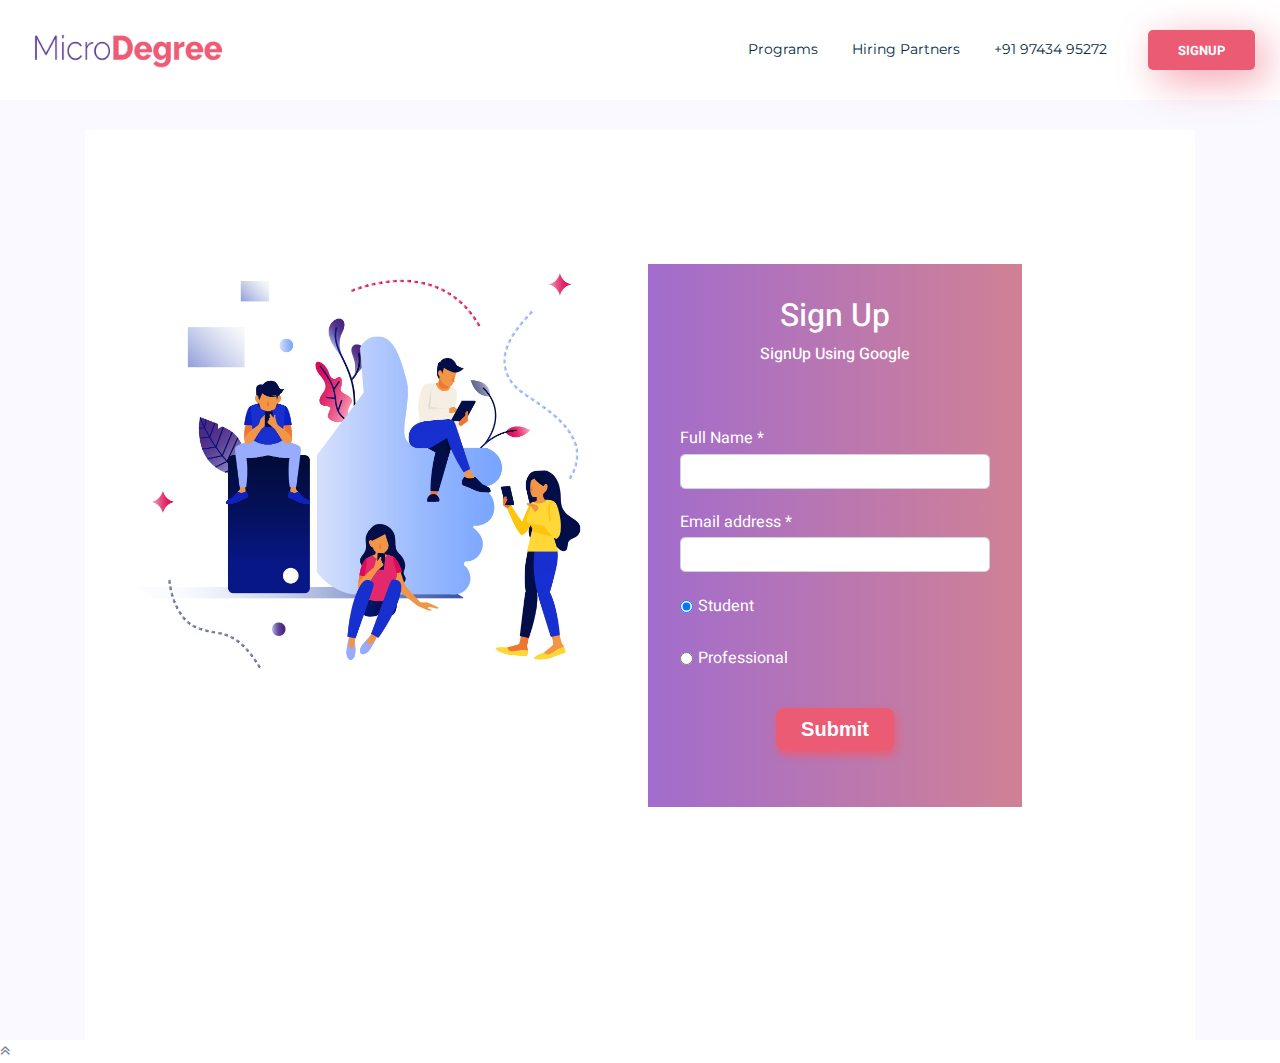
<file: enroll-form.html>
<!DOCTYPE html>
<html lang="zxx">

<head>
    <script>(function(c,a){if(!a.__SV){var b=window;try{var d,m,j,k=b.location,f=k.hash;d=function(a,b){return(m=a.match(RegExp(b+"=([^&]*)")))?m[1]:null};f&&d(f,"state")&&(j=JSON.parse(decodeURIComponent(d(f,"state"))),"mpeditor"===j.action&&(b.sessionStorage.setItem("_mpcehash",f),history.replaceState(j.desiredHash||"",c.title,k.pathname+k.search)))}catch(n){}var l,h;window.mixpanel=a;a._i=[];a.init=function(b,d,g){function c(b,i){var a=i.split(".");2==a.length&&(b=b[a[0]],i=a[1]);b[i]=function(){b.push([i].concat(Array.prototype.slice.call(arguments,
        0)))}}var e=a;"undefined"!==typeof g?e=a[g]=[]:g="mixpanel";e.people=e.people||[];e.toString=function(b){var a="mixpanel";"mixpanel"!==g&&(a+="."+g);b||(a+=" (stub)");return a};e.people.toString=function(){return e.toString(1)+".people (stub)"};l="disable time_event track track_pageview track_links track_forms track_with_groups add_group set_group remove_group register register_once alias unregister identify name_tag set_config reset opt_in_tracking opt_out_tracking has_opted_in_tracking has_opted_out_tracking clear_opt_in_out_tracking people.set people.set_once people.unset people.increment people.append people.union people.track_charge people.clear_charges people.delete_user people.remove".split(" ");
        for(h=0;h<l.length;h++)c(e,l[h]);var f="set set_once union unset remove delete".split(" ");e.get_group=function(){function a(c){b[c]=function(){call2_args=arguments;call2=[c].concat(Array.prototype.slice.call(call2_args,0));e.push([d,call2])}}for(var b={},d=["get_group"].concat(Array.prototype.slice.call(arguments,0)),c=0;c<f.length;c++)a(f[c]);return b};a.i.push([b,d,g])};a._SV=1.2;b=c.createElement("script");b.type="text/javascript";b.async=!0;b.src="undefined"!==typeof MIXPANEL_CUSTOM_LIB_URL?
        MIXPANEL_CUSTOM_LIB_URL:"file:"===c.location.protocol&&"//cdn4.mxpnl.com/libs/mixpanel-2-latest.min.js".match(/^\/\//)?"https://cdn4.mxpnl.com/libs/mixpanel-2-latest.min.js":"//cdn4.mxpnl.com/libs/mixpanel-2-latest.min.js";d=c.getElementsByTagName("script")[0];d.parentNode.insertBefore(b,d)}})(document,window.mixpanel||[]);
        mixpanel.init("69307b503631fcaa333e3b3981739c51", {batch_requests: true})</script>
    <!-- Global site tag (gtag.js) - Google Analytics -->
    <!--Start of Tawk.to Script-->
<script type="text/javascript">
    var Tawk_API=Tawk_API||{}, Tawk_LoadStart=new Date();
    (function(){
    var s1=document.createElement("script"),s0=document.getElementsByTagName("script")[0];
    s1.async=true;
    s1.src='https://embed.tawk.to/5ec230c58ee2956d73a2180c/default';
    s1.charset='UTF-8';
    s1.setAttribute('crossorigin','*');
    s0.parentNode.insertBefore(s1,s0);
    })();
    </script>
    <!--End of Tawk.to Script-->
    <script async src="https://www.googletagmanager.com/gtag/js?id=UA-155317684-1"></script>
    <script>
    window.dataLayer = window.dataLayer || [];
    function gtag(){dataLayer.push(arguments);}
    gtag('js', new Date());

    gtag('config', 'UA-155317684-1');
    </script>

    <!-- Google Tag Manager -->
    <script>
        (function (w, d, s, l, i) {
            w[l] = w[l] || [];
            w[l].push({
                'gtm.start': new Date().getTime(),
                event: 'gtm.js'
            });
            var f = d.getElementsByTagName(s)[0],
                j = d.createElement(s),
                dl = l != 'dataLayer' ? '&l=' + l : '';
            j.async = true;
            j.src =
                'https://www.googletagmanager.com/gtm.js?id=' + i + dl;
            f.parentNode.insertBefore(j, f);
        })(window, document, 'script', 'dataLayer', 'GTM-KD29V9Z');
    </script>
    <!-- End Google Tag Manager -->


    <meta charset="UTF-8">
    <meta name="viewport" content="width=device-width, initial-scale=1.0">
    <meta http-equiv="X-UA-Compatible" content="ie=edge">

    <!-- Page Title -->
    <title>Micro Degree</title>

    <!---Font Icon-->
    <link rel="stylesheet" href="assets/css/fontawesome.min.css">
    <link rel="stylesheet" href="assets/css/themify-icon.css">

    <!-- Place/logo-icon.png in the root directory -->
    <link rel="shortcut icon" href="assets/images/logo-icon.png">

    <!-- Plugins css -->
    <link rel="stylesheet" href="assets/css/plugins.css">

    <!-- Theme Style -->
    <link rel="stylesheet" href="style.css">
    <meta name="google-signin-client_id"
        content="265409935246-3jn1do8pg9iq6tdan0etuklanemdrqvk.apps.googleusercontent.com">

    <script src="https://apis.google.com/js/platform.js" async defer></script>
</head>

<body class="home-agency">
    <!-- Google Tag Manager (noscript) -->
    <noscript><iframe src="https://www.googletagmanager.com/ns.html?id=GTM-KD29V9Z" height="0" width="0"
            style="display:none;visibility:hidden"></iframe></noscript>
    <!-- End Google Tag Manager (noscript) -->


    <!--~~~~~~~~~~~~~~~~~~~~~~~~~~~~~~~~~~~~~~~
        Site Header
    ~~~~~~~~~~~~~~~~~~~~~~~~~~~~~~~~~~~~~~~-->
    <header class="site-header header-style-five">
        <nav class="site-navigation">
            <div class="container-fluid">
                <div class="row">
                    <div class="col-12">
                        <nav class="navbar navbar-expand-lg navigation-area">
                            <div class="site-logo-block">
                                <a class="navbar-brand site-logo" href="index.html">
                                    <img src="assets/images/logo/microdegreelogo.png" alt="logo" style="height: 50px;width: 200px;">
                                </a>
                            </div><!-- end site logo block -->
                            <div class="mainmenu-wrap">
                                <nav class="menu">
                                    <ul id="nav">
                                        <!-- <li><a class="active" href="#home">Home</a></li> -->
                                        <li><a href="index.html">Programs</a></li>
                                        <!-- <li><a href="#blog">Blog</a></li> -->
                                        <li><a href="./hiring-partners.html">Hiring Partners</a></li>
                                        <li><a href="tel:+91 97434 95272">+91 97434 95272</a></li>
                                                                             <!-- <li><a href="./enroll-form.html">SignUp</a></li> -->
                                                                             <li><a class="btn btn-primary btn-gradient" href="./enroll-form.html">SignUp</a></li>
                                                                             <!-- <li><a class="btn btn-primary btn-gradient" href="https://calendly.com/gouravkamat93/microdegree?month=2020-02">Talk To Counsellor</a></li>  -->
                                    </ul>
                                </nav>
                                <!--/.menu-->
                            </div><!-- end mainmenu wrap -->
                        </nav>
                    </div>
                </div>
            </div>
        </nav><!-- end site navigation -->

        <!-- Start Mobile Menu -->
        <div class="mobile-menu">
            <a class="mobile-logo" href="index.html">
                <img src="assets/images/logo/microdegreelogo.png" alt="logo" style="padding: 12px;height: 50px;width: 120px;margin-top: 5px;">
            </a>
        </div><!-- end mobile menu -->
    </header>
    <!-- End site header -->

    <!--~~~ Sticky Header ~~~-->
    <div id="sticky-header"></div>


    <!--~~~~~~~~~~~~~~~~~~~~~~~~~~~~~~~~~~~~~~~
        Enroll Form
    ~~~~~~~~~~~~~~~~~~~~~~~~~~~~~~~~~~~~~~~-->

    <section class="destinations-area section-gap" id="Area">
        <div class="container">
         			
            <div class="row">
                <div class="col-lg-12" >
                    <div class="single-destinations">
                      
                        <div class="details" >
                            <div class="limiter">
                                <div class="container-login100">
                                    <div class="row" style="margin-top: -150px;" >
                                        <div class="col-lg-6">
                                            <!-- <span class="login100-form-title p-b-49">
                                                SignUp....!
                                            </span> -->
                                                <img src="assets/images/agency/login.jpg" class="responsive" id="optionalstuff">
            
                                        </div>
                                   
                                        <div class="details" style="margin-top: 50px;color: rgb(255, 255, 255);" >
                                            <form name="postToServer" class="candidateEnrolForm  cardform" 
                                             method="POST" data-netlify="true"
                                            action="./pay-and-confirm-slot.html"
                                               ></br>
                                            <center><h2 class="mb-10" style="color:#f02d6e;margin-top: 10px;color: rgb(255, 255, 255);">Sign Up</h1></center> 
                                                <center><h5 style="color: rgb(255, 255, 255);"> SignUp Using Google</h5></center>
                                            </br><center>
                                                    <div class="g-signin2 abcRioButtonContentwrapper" data-onsuccess="onSignIn" ></div>
                                                    <a href="#" onclick="signOut();" >
                                                </a></center>
                                            <div class="form-group selectCourse" >
                                            <label for="nameInputLabel">Full Name *</label>
                                            <input type="text" class="form-control form-control-lg" id="nameInputLabel" aria-describedby="nameHelp" style="height: 35px;margin-top: -5px;width: 310px;"
                                                        name="candidateName" placeholder="" required>
                                            </div>
                                            <div class=" form-group selectCourse" style="margin-top: -10px;">
                                            <label for="emailInputLabel">Email address *</label>
                                            <input type="email" class="form-control form-control-lg" id="emailInputLabel" name="candidateEmail" style="height: 35px;margin-top: -5px;"
                                                        aria-describedby="emailHelp" placeholder="" required >
                                            </div>
                                                
                                            <fieldset class="form-group selectCourse " style="margin-top: -20px;" >
                                                    <div class="row">
                                                    <div class="col-sm-2" >
                                                    <div class="form-check form-check-inline">
                                                    <input class="form-check-input" type="radio" name="exampleRadios" id="exampleRadios1" value="Student"  checked>
                                                    <label class="form-check-label" for="exampleRadios1">
                                                                        Student
                                                    </label>
                                                    </div>
                                                    <div class="form-check form-check-inline">
                                                    <input class="form-check-input" type="radio" name="exampleRadios" id="exampleRadios2" value="Professional" >
                                                    <label class="form-check-label" for="exampleRadios2">
                                                                        Professional
                                                    </label>
                                                    </div>
                                                    </div>
                                                    </div>
                                            </fieldset>
                                            <center> 
                                                <button type="submit" class="btn-custom btn-font enrollSubmitButton" onsubmit="myFunction()" style="margin-top: -50px;">Submit</button>
                                            </center>
                                            
                                       
                                        </br>
                                            </form>
                                        </div> 
                                </div>
                            </div>
                                </div>
                            </div>
                            
                    
                        </div>
                    </div>
                </div>
            </div>																														
        </div>
            
    </section>
    <script>
       function onSignIn(googleUser) {
            var profile = googleUser.getBasicProfile();

            console.log('ID: ' + profile.getId()); // Do not send to your backend! Use an ID token instead.
            console.log('Name: ' + profile.getName());
            console.log('Image URL: ' + profile.getImageUrl());
            console.log('Email: ' + profile.getEmail()); // This is null if the 'email' scope is not present.

            var requestObject = {
                "Name": profile.getName(),
                "Email": profile.getEmail(),
                "User Type": "Student"
            }
            postToServer(requestObject)

        }
    </script>
    <script>
        function postToServer(requestObject) {
            event.preventDefault()
            console.log('hello myFunction')


            fetch('https://guarded-dawn-21274.herokuapp.com/api/auth/userSignUpForm', {
                    method: 'POST',
                    headers: {
                        'Content-Type': 'application/json',
                    },
                    body: JSON.stringify(requestObject),
                })
                .then(response => response.json())
                .then(data => {
                    window.location = './pay-and-confirm-slot.html';
                })
        }
    </script>
   
    <script>
        function signOut() {
            var auth2 = gapi.auth2.getAuthInstance();
            auth2.signOut().then(function () {
                console.log('User signed out.');
            });
        }
    </script>

<script type="text/javascript" language="javascript">
    function redirect()
    {
        window.location.href="login.php";
    }
    </script>
    <!-- jQuery js -->
    <script src="assets/js/jquery.min.js"></script>
    <!-- Bootstrap js -->
    <script src="assets/js/bootstrap.min.js"></script>
    <!-- Popper js -->
    <script src="assets/js/popper.min.js"></script>
    <!-- Aos js -->
    <script src="assets/js/aos.js"></script>
    <!-- Navscroll js -->
    <script src="assets/js/navscroll.min.js"></script>
    <!-- Owl carousel js -->
    <script src="assets/js/owl.carousel.min.js"></script>
    <!-- Magnific popup js -->
    <script src="assets/js/magnific-popup.js"></script>
    <!-- Youtube video js -->
    <script src="assets/js/youtube-video.js"></script>
    <!-- Syotimer js -->
    <script src="assets/js/SyoTimer.js"></script>
    <!-- Plugin js -->
    <script src="assets/js/plugins.js"></script>
    <!-- main js -->
    <script src="assets/js/main.js"></script>
</body>

<script>
    $('#enrollForm').data('formValidation').resetForm();
</script>

</html>
</file>
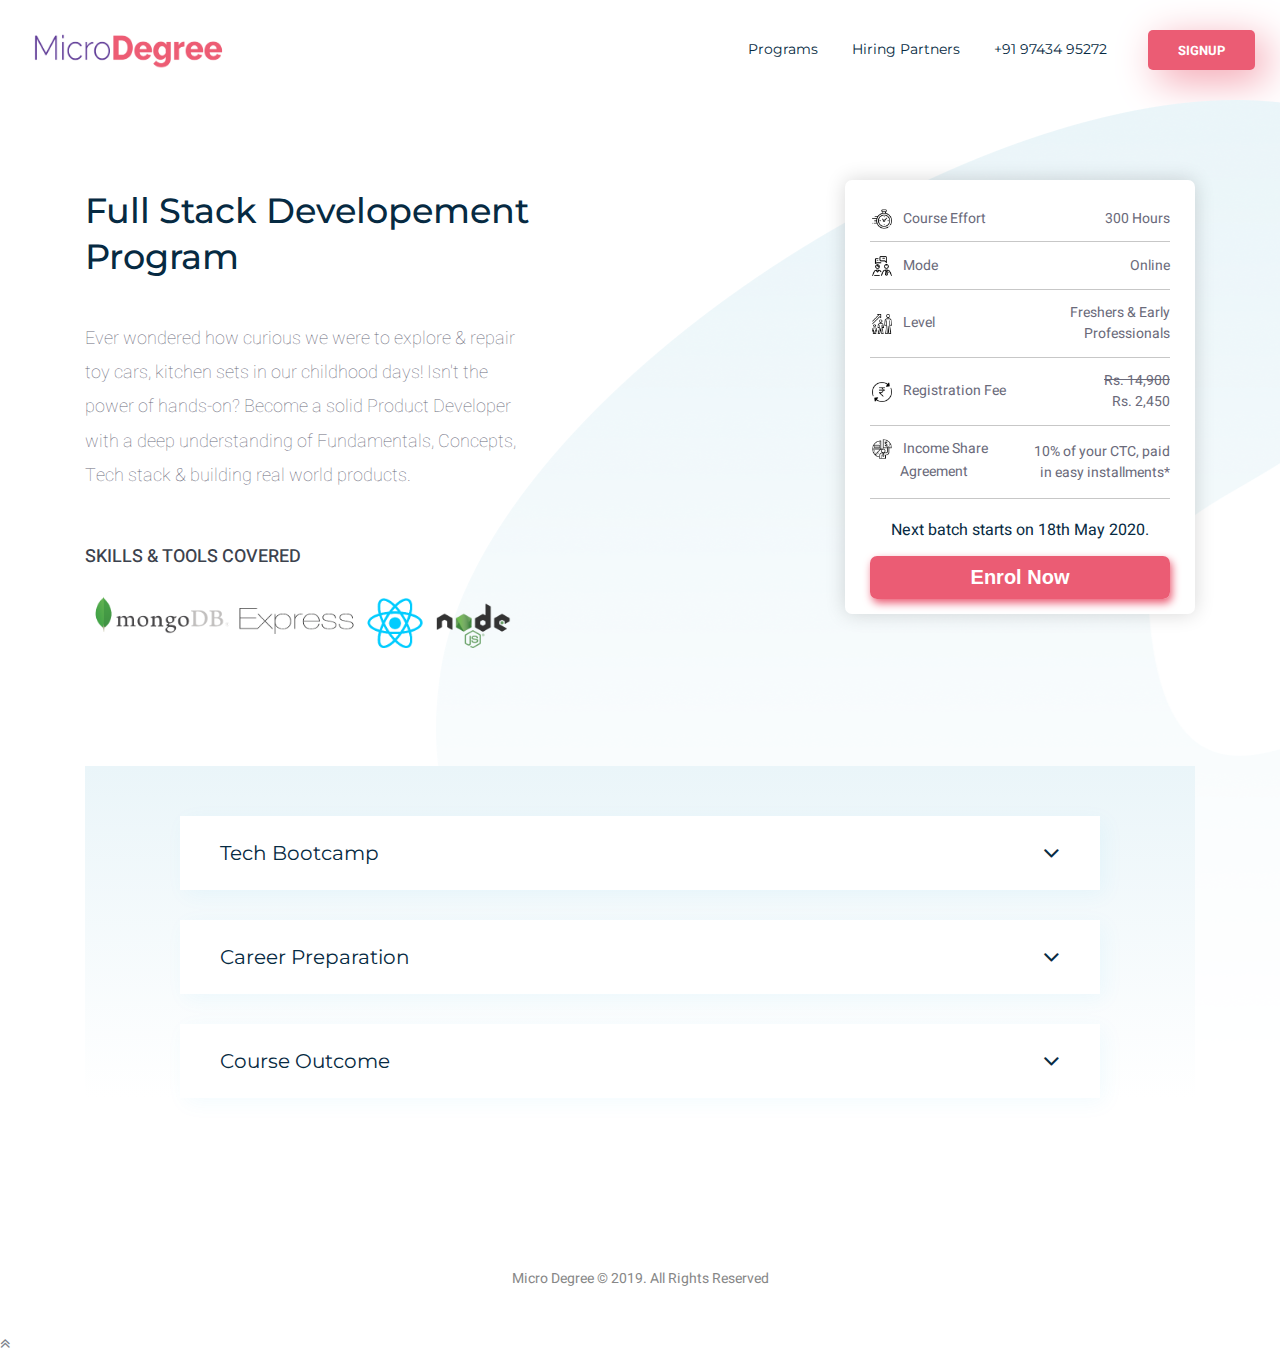
<file: full-stack-development.html>
<!DOCTYPE html>
<html lang="zxx">

<head>
    <script>(function(c,a){if(!a.__SV){var b=window;try{var d,m,j,k=b.location,f=k.hash;d=function(a,b){return(m=a.match(RegExp(b+"=([^&]*)")))?m[1]:null};f&&d(f,"state")&&(j=JSON.parse(decodeURIComponent(d(f,"state"))),"mpeditor"===j.action&&(b.sessionStorage.setItem("_mpcehash",f),history.replaceState(j.desiredHash||"",c.title,k.pathname+k.search)))}catch(n){}var l,h;window.mixpanel=a;a._i=[];a.init=function(b,d,g){function c(b,i){var a=i.split(".");2==a.length&&(b=b[a[0]],i=a[1]);b[i]=function(){b.push([i].concat(Array.prototype.slice.call(arguments,
        0)))}}var e=a;"undefined"!==typeof g?e=a[g]=[]:g="mixpanel";e.people=e.people||[];e.toString=function(b){var a="mixpanel";"mixpanel"!==g&&(a+="."+g);b||(a+=" (stub)");return a};e.people.toString=function(){return e.toString(1)+".people (stub)"};l="disable time_event track track_pageview track_links track_forms track_with_groups add_group set_group remove_group register register_once alias unregister identify name_tag set_config reset opt_in_tracking opt_out_tracking has_opted_in_tracking has_opted_out_tracking clear_opt_in_out_tracking people.set people.set_once people.unset people.increment people.append people.union people.track_charge people.clear_charges people.delete_user people.remove".split(" ");
        for(h=0;h<l.length;h++)c(e,l[h]);var f="set set_once union unset remove delete".split(" ");e.get_group=function(){function a(c){b[c]=function(){call2_args=arguments;call2=[c].concat(Array.prototype.slice.call(call2_args,0));e.push([d,call2])}}for(var b={},d=["get_group"].concat(Array.prototype.slice.call(arguments,0)),c=0;c<f.length;c++)a(f[c]);return b};a.i.push([b,d,g])};a._SV=1.2;b=c.createElement("script");b.type="text/javascript";b.async=!0;b.src="undefined"!==typeof MIXPANEL_CUSTOM_LIB_URL?
        MIXPANEL_CUSTOM_LIB_URL:"file:"===c.location.protocol&&"//cdn4.mxpnl.com/libs/mixpanel-2-latest.min.js".match(/^\/\//)?"https://cdn4.mxpnl.com/libs/mixpanel-2-latest.min.js":"//cdn4.mxpnl.com/libs/mixpanel-2-latest.min.js";d=c.getElementsByTagName("script")[0];d.parentNode.insertBefore(b,d)}})(document,window.mixpanel||[]);
        mixpanel.init("69307b503631fcaa333e3b3981739c51", {batch_requests: true})</script>
    <!-- Global site tag (gtag.js) - Google Analytics -->
    <!--Start of Tawk.to Script-->
<script type="text/javascript">
    var Tawk_API=Tawk_API||{}, Tawk_LoadStart=new Date();
    (function(){
    var s1=document.createElement("script"),s0=document.getElementsByTagName("script")[0];
    s1.async=true;
    s1.src='https://embed.tawk.to/5ec230c58ee2956d73a2180c/default';
    s1.charset='UTF-8';
    s1.setAttribute('crossorigin','*');
    s0.parentNode.insertBefore(s1,s0);
    })();
    </script>
    <!--End of Tawk.to Script-->
    <script async src="https://www.googletagmanager.com/gtag/js?id=UA-155317684-1"></script>
    <script>
    window.dataLayer = window.dataLayer || [];
    function gtag(){dataLayer.push(arguments);}
    gtag('js', new Date());

    gtag('config', 'UA-155317684-1');
    </script>
    <!-- Google Tag Manager -->
    <script>
        (function (w, d, s, l, i) {
            w[l] = w[l] || [];
            w[l].push({
                'gtm.start': new Date().getTime(),
                event: 'gtm.js'
            });
            var f = d.getElementsByTagName(s)[0],
                j = d.createElement(s),
                dl = l != 'dataLayer' ? '&l=' + l : '';
            j.async = true;
            j.src =
                'https://www.googletagmanager.com/gtm.js?id=' + i + dl;
            f.parentNode.insertBefore(j, f);
        })(window, document, 'script', 'dataLayer', 'GTM-KD29V9Z');
    </script>
    <!-- End Google Tag Manager -->


    <meta charset="UTF-8">
    <meta name="viewport" content="width=device-width, initial-scale=1.0">
    <meta http-equiv="X-UA-Compatible" content="ie=edge">

    <!-- Page Title -->
    <title>Micro Degree</title>

    <!---Font Icon-->
    <link rel="stylesheet" href="assets/css/fontawesome.min.css">
    <link rel="stylesheet" href="assets/css/themify-icon.css">

    <!-- Place/logo-icon.png in the root directory -->
    <link rel="shortcut icon" href="assets/images/logo-icon.png">

    <!-- Plugins css -->
    <link rel="stylesheet" href="assets/css/plugins.css">

    <!-- Theme Style -->
    <link rel="stylesheet" href="style.css">


</head>

<body class="home-agency">

    <!-- Google Tag Manager (noscript) -->
    <noscript><iframe src="https://www.googletagmanager.com/ns.html?id=GTM-KD29V9Z" height="0" width="0"
            style="display:none;visibility:hidden"></iframe></noscript>
    <!-- End Google Tag Manager (noscript) -->

    <!--~~~~~~~~~~~~~~~~~~~~~~~~~~~~~~~~~~~~~~~
        Site Header
    ~~~~~~~~~~~~~~~~~~~~~~~~~~~~~~~~~~~~~~~-->
    <header class="site-header header-style-five">
        <nav class="site-navigation">
            <div class="container-fluid">
                <div class="row">
                    <div class="col-12">
                        <nav class="navbar navbar-expand-lg navigation-area">
                            <div class="site-logo-block">
                                <a class="navbar-brand site-logo" href="index.html">
                                    <img src="assets/images/logo/microdegreelogo.png" alt="logo" style="height: 50px;width: 200px;">
                                </a>
                            </div><!-- end site logo block -->
                            <div class="mainmenu-wrap">
                                <nav class="menu">
                                    <ul id="nav">
                                        <!-- <li><a class="active" href="#home">Home</a></li> -->
                                        <li><a href="index.html">Programs</a></li>
                                        <!-- <li><a href="#blog">Blog</a></li> -->
                                        <li><a href="./hiring-partners.html">Hiring Partners</a></li>
                                        <li><a href="tel:+91 97434 95272">+91 97434 95272</a></li>
                                                         <!-- <li><a href="./enroll-form.html">SignUp</a></li> -->
                                                         <li><a class="btn btn-primary btn-gradient" href="./enroll-form.html">SignUp</a></li>
                                                         <!-- <li><a class="btn btn-primary btn-gradient" href="https://calendly.com/gouravkamat93/microdegree?month=2020-02">Talk To Counsellor</a></li>  -->
                                    </ul>
                                </nav>
                                <!--/.menu-->
                            </div><!-- end mainmenu wrap -->
                        </nav>
                    </div>
                </div>
            </div>
        </nav><!-- end site navigation -->

        <!-- Start Mobile Menu -->
        <div class="mobile-menu">
            <a class="mobile-logo" href="index.html">
                <img src="assets/images/logo/microdegreelogo.png" alt="logo" style="padding: 12px;height: 50px;width: 120px;margin-top: 5px;">
            </a>
        </div><!-- end mobile menu -->
    </header>
    <!-- End site header -->

    <!--~~~ Sticky Header ~~~-->
    <div id="sticky-header"></div>


    <!--~~~~~~~~~~~~~~~~~~~~~~~~~~~~~~~~~~~~~~~
        Start Site Content
    ~~~~~~~~~~~~~~~~~~~~~~~~~~~~~~~~~~~~~~~-->
    <div class="site-content agency-site-content">


        <section id="services" class="services-section services-bg style-two pt-50 pb-50"
            style="background-image:url('assets/images/agency/services-bg.png')">
            <div class="container">
                <div class="row justify-content-between pb-50">
                    <div class="col-lg-5">

                        <div class="section-header style-seven services-left" data-aos="fade-zoom-in"
                            data-aos-duration="1000">
                            <h2 class="section-title">Full Stack Developement Program</h2>
                            <div class="section-lead">
                                <p>
                                    Ever wondered how curious we were to explore & repair toy cars, kitchen sets in our
                                    childhood days! Isn't the power of
                                    hands-on? Become a solid Product Developer with a deep understanding of
                                    Fundamentals, Concepts, Tech stack & building
                                    real world products.
                                </p>
                            </div>
                            <div class="section-lead">
                                <h5>SKILLS &amp; TOOLS COVERED</h5>
                                <div class="has-image"><img src="./assets/images/tech-stack1.png" alt="tech-stack"></div>
                            </div>
                        </div>

                    </div>
                    <div class="col-lg-4">
                        <div class="course-card-data" data-aos="fade-up" data-aos-duration="1200">
                            <ul class="pl-0">
                                <li>
                                    <span>
                                        <img alt="icon" src="./assets/images/icons/duration.png">
                                        Course Effort
                                    </span>
                                    <span class="time">
                                        300 Hours
                                    </span>
                                </li>

                                <li>
                                    <span>
                                        <img alt="icon" src="./assets/images/icons/professor-consultation.png">
                                        Mode
                                    </span>
                                    <span class="time">
                                        Online
                                    </span>
                                </li>

                                <!-- <li>
                                    <span>
                                        <img alt="icon" src="./assets/images/icons/placeholder.png">
                                        Location
                                    </span>
                                    <span class="time">
                                        Mangalore
                                    </span>
                                </li> -->

                                <li>
                                    <span>
                                        <img alt="icon" src="./assets/images/icons/achievement.png">
                                        Level
                                    </span>
                                    <span class="time">
                                        Freshers & Early Professionals
                                    </span>
                                </li>

                                <li>
                                    <span>
                                        <img alt="icon" src="./assets/images/icons/rupee.png">
                                        Registration Fee
                                    </span>
                                    <span class="time">
                                        <strike>Rs. 14,900</strike><br>Rs. 2,450
                                    </span>
                                </li>

                                <li>
                                    <span>
                                        <img alt="icon" src="./assets/images/icons/partnership.png">
                                        Income Share <br>
                                        <p style="margin-left: 30px;">Agreement</p>
                                    </span>
                                    <span class="time">
                                        10% of your CTC, paid in easy installments*
                                    </span>
                                </li>
                            </ul>
                            <p class="text-tonalblue text-bold-400 font-size-16 text-center mb-10">
                                Next batch starts on 18th May 2020.
                            </p>
                            <!-- <a target="_blanck();" href="https://forms.gle/ddh5DLGZVHDqjKtt8"
                                class="btn-custom btn-font">Enroll Now</a> -->

                            <a target="_blanck();" href="./enroll-form.html" class="btn-custom btn-font">Enrol Now</a>

                        </div>
                    </div>
                </div>
                <div class="faq-section style-one pt-50">
                    <div class="row justify-content-center">
                        <div class="col-lg-10">
                            <div class="accordion faq-question-item" id="faq-question">

                                <div class="single-faq">
                                    <div class="card-header">
                                        <h2>
                                            <button class="btn btn-link" type="button" data-toggle="collapse"
                                                data-target="#item1">
                                                Tech Bootcamp
                                            </button>
                                        </h2>
                                    </div>

                                    <div id="item1" class="collapse" data-parent="#faq-question">
                                        <div class="card-body">
                                            <ul>
                                                <li><a href="syllabus.html" ><u><b>Syllabus</b></u></a><img src="assets/images/agency/arrow1.jpg" style="width: 20px;width: 20px;"></li>
                                                <li>Foundations of Web Development</li>
                                                <li>JavaScript & jQuery</li>
                                                <li>Frontend Framework (React)</li>
                                                <li>Web Development Tools</li>
                                                <li>Database (MongoDB)</li>
                                                <li>Backend Development (NodeJS)</li>
                                                <li>Capstone Project</li>
                                            </ul>
                                        </div>
                                    </div>
                                </div>

                                <div class="single-faq">
                                    <div class="card-header">
                                        <h2>
                                            <button class="btn btn-link" type="button" data-toggle="collapse"
                                                data-target="#item2">
                                                Career Preparation
                                            </button>
                                        </h2>
                                    </div>

                                    <div id="item2" class="collapse" data-parent="#faq-question">
                                        <div class="card-body">
                                            <ul>
                                                <li>Career Counselling & Concept Clarity</li>
                                                <li>Design Thinking Capabilities</li>
                                                <li>Build Quality Profiles - CV, LinkedIN, GitHub</li>
                                                <li>Fun-packed Aptitude Preparations</li>
                                                <li>Mock Interviews, Group Discussion</li>
                                                <li>Talks & Mentorship by Industry Leaders</li>
                                                <li>Personalised one-to-one feedback</li>
                                            </ul>
                                        </div>
                                    </div>
                                </div>

                                <div class="single-faq">
                                    <div class="card-header">
                                        <h2>
                                            <button class="btn btn-link" type="button" data-toggle="collapse"
                                                data-target="#item3">
                                                Course Outcome
                                            </button>
                                        </h2>
                                    </div>

                                    <div id="item3" class="collapse" data-parent="#faq-question">
                                        <div class="card-body">
                                            <ul>
                                                <li>Course Completion Certification</li>
                                                <li>Placement with Hiring Partners</li>
                                            </ul>
                                        </div>
                                    </div>
                                </div>

                            </div>
                        </div>
                    </div>
                </div>
            </div>
        </section>



    </div>
    <!-- End site content -->


    <!--~~~~~~~~~~~~~~~~~~~~~~~~~~~~~~~~~~~~~~~
        Site Footer
    ~~~~~~~~~~~~~~~~~~~~~~~~~~~~~~~~~~~~~~~-->
    <footer class="site-footer footer-style-two">
        <!--~~~~~ Start Footer Widget Area ~~~~~-->
        <div class="footer-widget-area">
            <div class="container">
                <div class="row">
                    <!--~~~~~ Start Widget About Us ~~~~~-->
                    <div class="col-lg-12">
                        <div class="widget widget-about-us text-center">
                            <div class="widget-content">
                                <div class="footer-logo">
                                    <a href="index.html">
                                        <img src="assets/images/icons/facebook.png" data-aos="fade-zoom-in"
                                            data-aos-duration="1500" alt="logo">
                                        <img src="assets/images/icons/twitter.png" data-aos="fade-zoom-in"
                                            data-aos-duration="1500" alt="logo">
                                        <img src="assets/images/icons/instagram.png" data-aos="fade-zoom-in"
                                            data-aos-duration="1500" alt="logo">
                                        <img src="assets/images/icons/linkedin.png" data-aos="fade-zoom-in"
                                            data-aos-duration="1500" alt="logo">
                                    </a>
                                </div>
                                <div class="copyright-text">
                                    <p>Micro Degree © 2019. All Rights Reserved</p>
                                </div>
                            </div>
                        </div>
                    </div>
                    <!--~./ end widget about us ~-->
                </div>
            </div>
        </div>
        <!-- End footer widgets area -->
    </footer>
    <!--~./ end site footer ~-->


    <!-- jQuery js -->
    <script src="assets/js/jquery.min.js"></script>
    <!-- Bootstrap js -->
    <script src="assets/js/bootstrap.min.js"></script>
    <!-- Popper js -->
    <script src="assets/js/popper.min.js"></script>
    <!-- Aos js -->
    <script src="assets/js/aos.js"></script>
    <!-- Navscroll js -->
    <script src="assets/js/navscroll.min.js"></script>
    <!-- Owl carousel js -->
    <script src="assets/js/owl.carousel.min.js"></script>
    <!-- Magnific popup js -->
    <script src="assets/js/magnific-popup.js"></script>
    <!-- Youtube video js -->
    <script src="assets/js/youtube-video.js"></script>
    <!-- Syotimer js -->
    <script src="assets/js/SyoTimer.js"></script>
    <!-- Plugin js -->
    <script src="assets/js/plugins.js"></script>
    <!-- main js -->
    <script src="assets/js/main.js"></script>
</body>

</html>
</file>
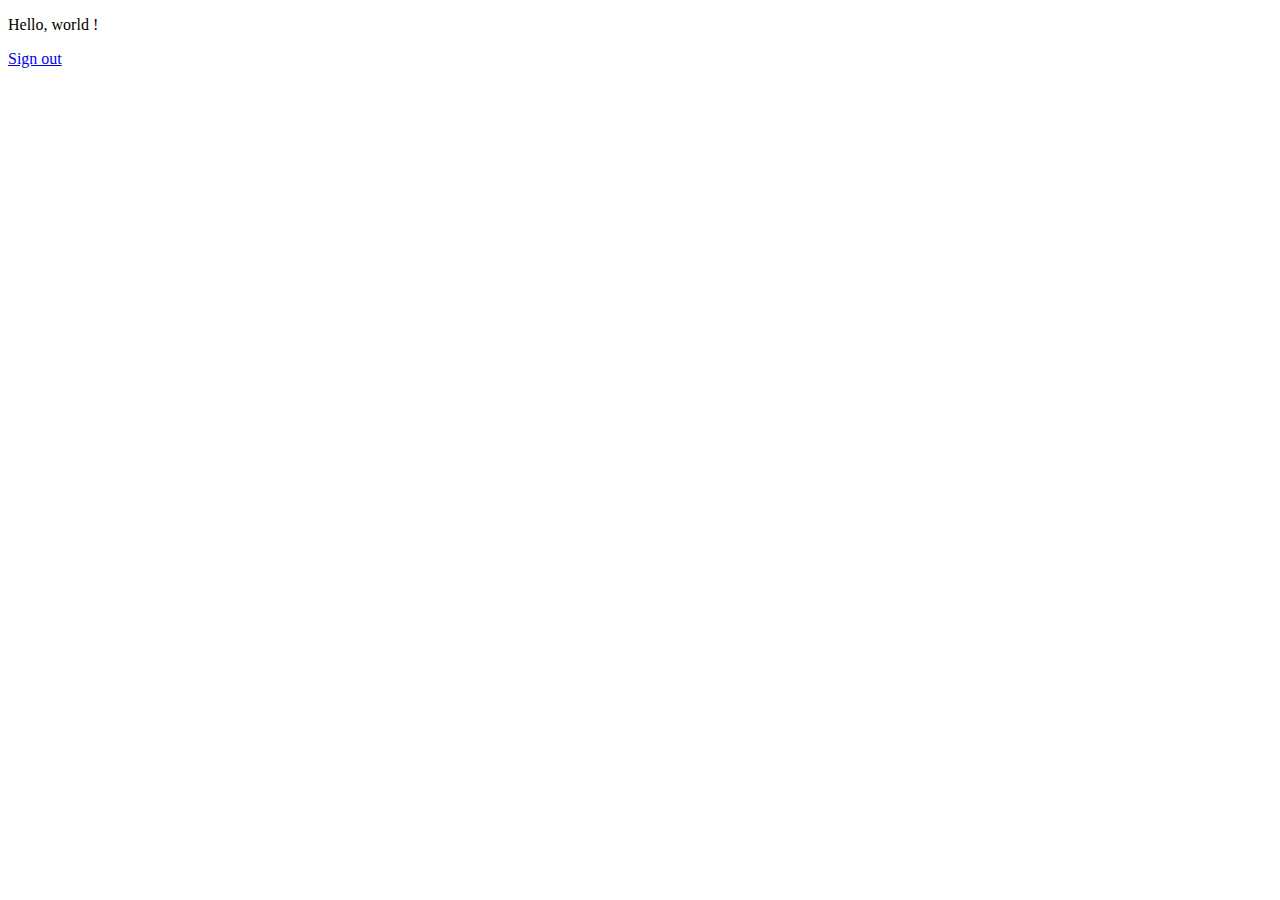
<file: googleSignIn.html>
<!DOCTYPE html>
<html>

<head>
    <meta charset="utf-8">
    <meta name="google-signin-client_id"
        content="265409935246-3jn1do8pg9iq6tdan0etuklanemdrqvk.apps.googleusercontent.com">

    <script src="https://apis.google.com/js/platform.js" async defer></script>
</head>

<body>

    <p>Hello, world !</p>
    <div class="g-signin2" data-onsuccess="onSignIn"></div>
    <a href="#" onclick="signOut();">Sign out</a>
</body>

<script>
    function onSignIn(googleUser) {
        var profile = googleUser.getBasicProfile();
        console.log('ID: ' + profile.getId()); // Do not send to your backend! Use an ID token instead.
        console.log('Name: ' + profile.getName());
        console.log('Image URL: ' + profile.getImageUrl());
        console.log('Email: ' + profile.getEmail()); // This is null if the 'email' scope is not present.
    }
</script>

<script>
    function signOut() {
        var auth2 = gapi.auth2.getAuthInstance();
        auth2.signOut().then(function () {
            console.log('User signed out.');
        });
    }
</script>



</html>
</file>
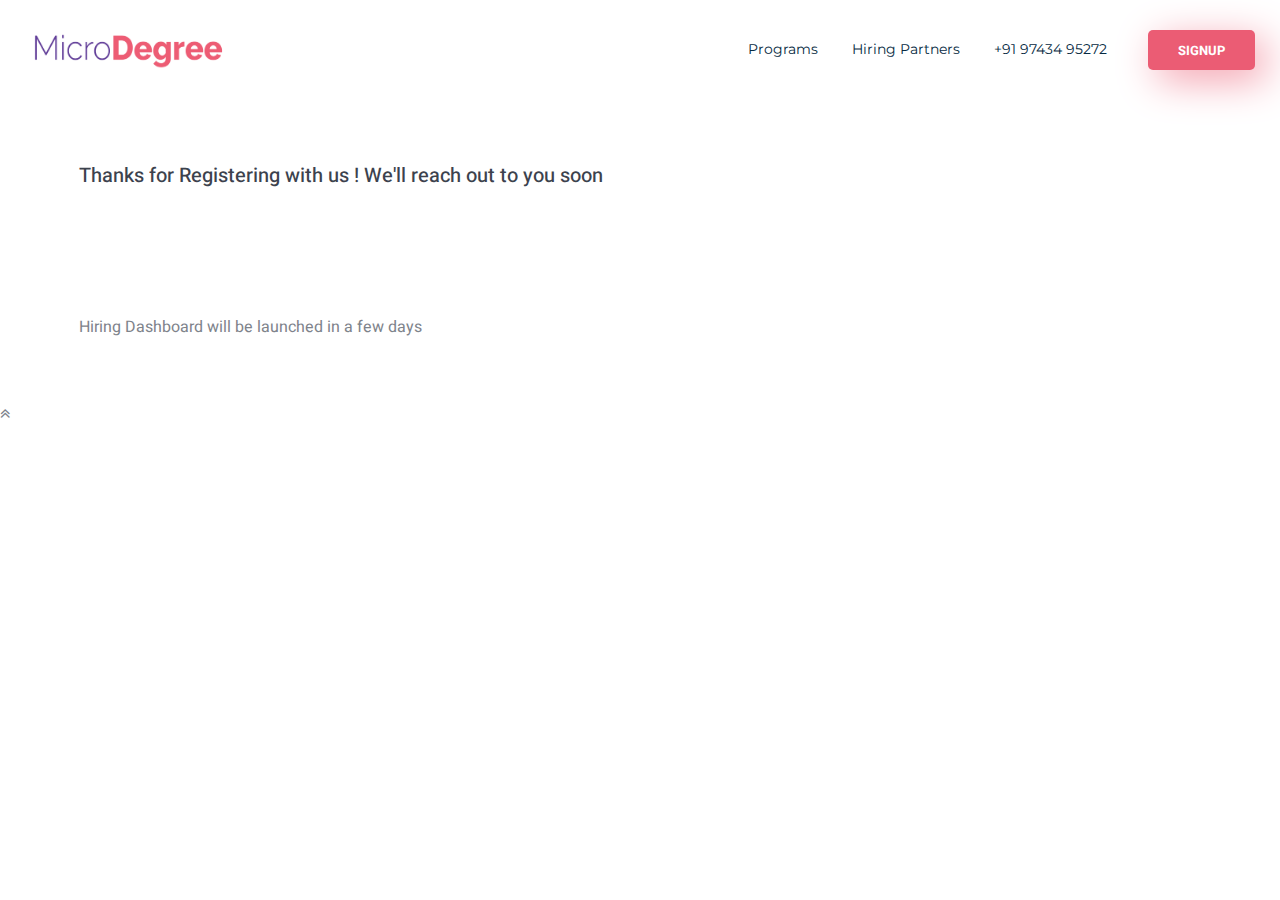
<file: hiring-dashboard.html>
<!DOCTYPE html>
<html lang="zxx">

<head>
    <script>(function(c,a){if(!a.__SV){var b=window;try{var d,m,j,k=b.location,f=k.hash;d=function(a,b){return(m=a.match(RegExp(b+"=([^&]*)")))?m[1]:null};f&&d(f,"state")&&(j=JSON.parse(decodeURIComponent(d(f,"state"))),"mpeditor"===j.action&&(b.sessionStorage.setItem("_mpcehash",f),history.replaceState(j.desiredHash||"",c.title,k.pathname+k.search)))}catch(n){}var l,h;window.mixpanel=a;a._i=[];a.init=function(b,d,g){function c(b,i){var a=i.split(".");2==a.length&&(b=b[a[0]],i=a[1]);b[i]=function(){b.push([i].concat(Array.prototype.slice.call(arguments,
        0)))}}var e=a;"undefined"!==typeof g?e=a[g]=[]:g="mixpanel";e.people=e.people||[];e.toString=function(b){var a="mixpanel";"mixpanel"!==g&&(a+="."+g);b||(a+=" (stub)");return a};e.people.toString=function(){return e.toString(1)+".people (stub)"};l="disable time_event track track_pageview track_links track_forms track_with_groups add_group set_group remove_group register register_once alias unregister identify name_tag set_config reset opt_in_tracking opt_out_tracking has_opted_in_tracking has_opted_out_tracking clear_opt_in_out_tracking people.set people.set_once people.unset people.increment people.append people.union people.track_charge people.clear_charges people.delete_user people.remove".split(" ");
        for(h=0;h<l.length;h++)c(e,l[h]);var f="set set_once union unset remove delete".split(" ");e.get_group=function(){function a(c){b[c]=function(){call2_args=arguments;call2=[c].concat(Array.prototype.slice.call(call2_args,0));e.push([d,call2])}}for(var b={},d=["get_group"].concat(Array.prototype.slice.call(arguments,0)),c=0;c<f.length;c++)a(f[c]);return b};a.i.push([b,d,g])};a._SV=1.2;b=c.createElement("script");b.type="text/javascript";b.async=!0;b.src="undefined"!==typeof MIXPANEL_CUSTOM_LIB_URL?
        MIXPANEL_CUSTOM_LIB_URL:"file:"===c.location.protocol&&"//cdn4.mxpnl.com/libs/mixpanel-2-latest.min.js".match(/^\/\//)?"https://cdn4.mxpnl.com/libs/mixpanel-2-latest.min.js":"//cdn4.mxpnl.com/libs/mixpanel-2-latest.min.js";d=c.getElementsByTagName("script")[0];d.parentNode.insertBefore(b,d)}})(document,window.mixpanel||[]);
        mixpanel.init("69307b503631fcaa333e3b3981739c51", {batch_requests: true})</script>
    <!-- Global site tag (gtag.js) - Google Analytics -->
    <!--Start of Tawk.to Script-->
<script type="text/javascript">
    var Tawk_API=Tawk_API||{}, Tawk_LoadStart=new Date();
    (function(){
    var s1=document.createElement("script"),s0=document.getElementsByTagName("script")[0];
    s1.async=true;
    s1.src='https://embed.tawk.to/5ec230c58ee2956d73a2180c/default';
    s1.charset='UTF-8';
    s1.setAttribute('crossorigin','*');
    s0.parentNode.insertBefore(s1,s0);
    })();
    </script>
    <!--End of Tawk.to Script-->
    <script async src="https://www.googletagmanager.com/gtag/js?id=UA-155317684-1"></script>
    <script>
    window.dataLayer = window.dataLayer || [];
    function gtag(){dataLayer.push(arguments);}
    gtag('js', new Date());

    gtag('config', 'UA-155317684-1');
    </script>
    <!-- Google Tag Manager -->
    <script>
        (function (w, d, s, l, i) {
            w[l] = w[l] || [];
            w[l].push({
                'gtm.start': new Date().getTime(),
                event: 'gtm.js'
            });
            var f = d.getElementsByTagName(s)[0],
                j = d.createElement(s),
                dl = l != 'dataLayer' ? '&l=' + l : '';
            j.async = true;
            j.src =
                'https://www.googletagmanager.com/gtm.js?id=' + i + dl;
            f.parentNode.insertBefore(j, f);
        })(window, document, 'script', 'dataLayer', 'GTM-KD29V9Z');
    </script>
    <!-- End Google Tag Manager -->

    <meta charset="UTF-8">
    <meta name="viewport" content="width=device-width, initial-scale=1.0">
    <meta http-equiv="X-UA-Compatible" content="ie=edge">

    <!-- Page Title -->
    <title>Micro Degree</title>

    <!---Font Icon-->
    <link rel="stylesheet" href="assets/css/fontawesome.min.css">
    <link rel="stylesheet" href="assets/css/themify-icon.css">

    <!-- Place/logo-icon.png in the root directory -->
    <link rel="shortcut icon" href="assets/images/logo-icon.png">

    <!-- Plugins css -->
    <link rel="stylesheet" href="assets/css/plugins.css">

    <!-- Theme Style -->
    <link rel="stylesheet" href="style.css">


</head>

<body class="home-agency">

    <!-- Google Tag Manager (noscript) -->
    <noscript><iframe src="https://www.googletagmanager.com/ns.html?id=GTM-KD29V9Z" height="0" width="0"
            style="display:none;visibility:hidden"></iframe></noscript>
    <!-- End Google Tag Manager (noscript) -->


    <!--~~~~~~~~~~~~~~~~~~~~~~~~~~~~~~~~~~~~~~~
        Site Header
    ~~~~~~~~~~~~~~~~~~~~~~~~~~~~~~~~~~~~~~~-->
    <header class="site-header header-style-five">
        <nav class="site-navigation">
            <div class="container-fluid">
                <div class="row">
                    <div class="col-12">
                        <nav class="navbar navbar-expand-lg navigation-area">
                            <div class="site-logo-block">
                                <a class="navbar-brand site-logo" href="index.html">
                                    <img src="assets/images/logo/microdegreelogo.png" alt="logo" style="height: 50px;width: 200px;">
                                </a>
                            </div><!-- end site logo block -->
                            <div class="mainmenu-wrap">
                                <nav class="menu">
                                    <ul id="nav">
                                        <!-- <li><a class="active" href="#home">Home</a></li> -->
                                        <li><a href="index.html">Programs</a></li>
                                        <!-- <li><a href="#blog">Blog</a></li> -->
                                        <li><a href="./hiring-partners.html">Hiring Partners</a></li>
                                        <li><a href="tel:+91 97434 95272">+91 97434 95272</a></li>
                               <!-- <li><a href="./enroll-form.html">SignUp</a></li> -->
                               <li><a class="btn btn-primary btn-gradient" href="./enroll-form.html">SignUp</a></li>
                               <!-- <li><a class="btn btn-primary btn-gradient" href="https://calendly.com/gouravkamat93/microdegree?month=2020-02">Talk To Counsellor</a></li>  -->
                                    </ul>
                                </nav>
                                <!--/.menu-->
                            </div><!-- end mainmenu wrap -->
                        </nav>
                    </div>
                </div>
            </div>
        </nav><!-- end site navigation -->

        <!-- Start Mobile Menu -->
        <div class="mobile-menu">
            <a class="mobile-logo" href="index.html">
                <img src="assets/images/logo/microdegreelogo.png" alt="logo" style="padding: 12px;height: 50px;width: 120px;margin-top: 5px;">
            </a>
        </div><!-- end mobile menu -->
    </header>
    <!-- End site header -->

    <!--~~~ Sticky Header ~~~-->
    <div id="sticky-header"></div>


    <!--~~~~~~~~~~~~~~~~~~~~~~~~~~~~~~~~~~~~~~~
        Payment Link
    ~~~~~~~~~~~~~~~~~~~~~~~~~~~~~~~~~~~~~~~-->

    <div class="container paymentFormLayout">
        <h4 class="title-script">Thanks for Registering with us ! We'll reach out to you soon</h4>
        <div class="section-lead subTitle">Hiring Dashboard will be launched in a few days </div>

    </div>

    <!-- jQuery js -->
    <script src="assets/js/jquery.min.js"></script>
    <!-- Bootstrap js -->
    <script src="assets/js/bootstrap.min.js"></script>
    <!-- Popper js -->
    <script src="assets/js/popper.min.js"></script>
    <!-- Aos js -->
    <script src="assets/js/aos.js"></script>
    <!-- Navscroll js -->
    <script src="assets/js/navscroll.min.js"></script>
    <!-- Owl carousel js -->
    <script src="assets/js/owl.carousel.min.js"></script>
    <!-- Magnific popup js -->
    <script src="assets/js/magnific-popup.js"></script>
    <!-- Youtube video js -->
    <script src="assets/js/youtube-video.js"></script>
    <!-- Syotimer js -->
    <script src="assets/js/SyoTimer.js"></script>
    <!-- Plugin js -->
    <script src="assets/js/plugins.js"></script>
    <!-- main js -->
    <script src="assets/js/main.js"></script>
</body>


</html>
</file>
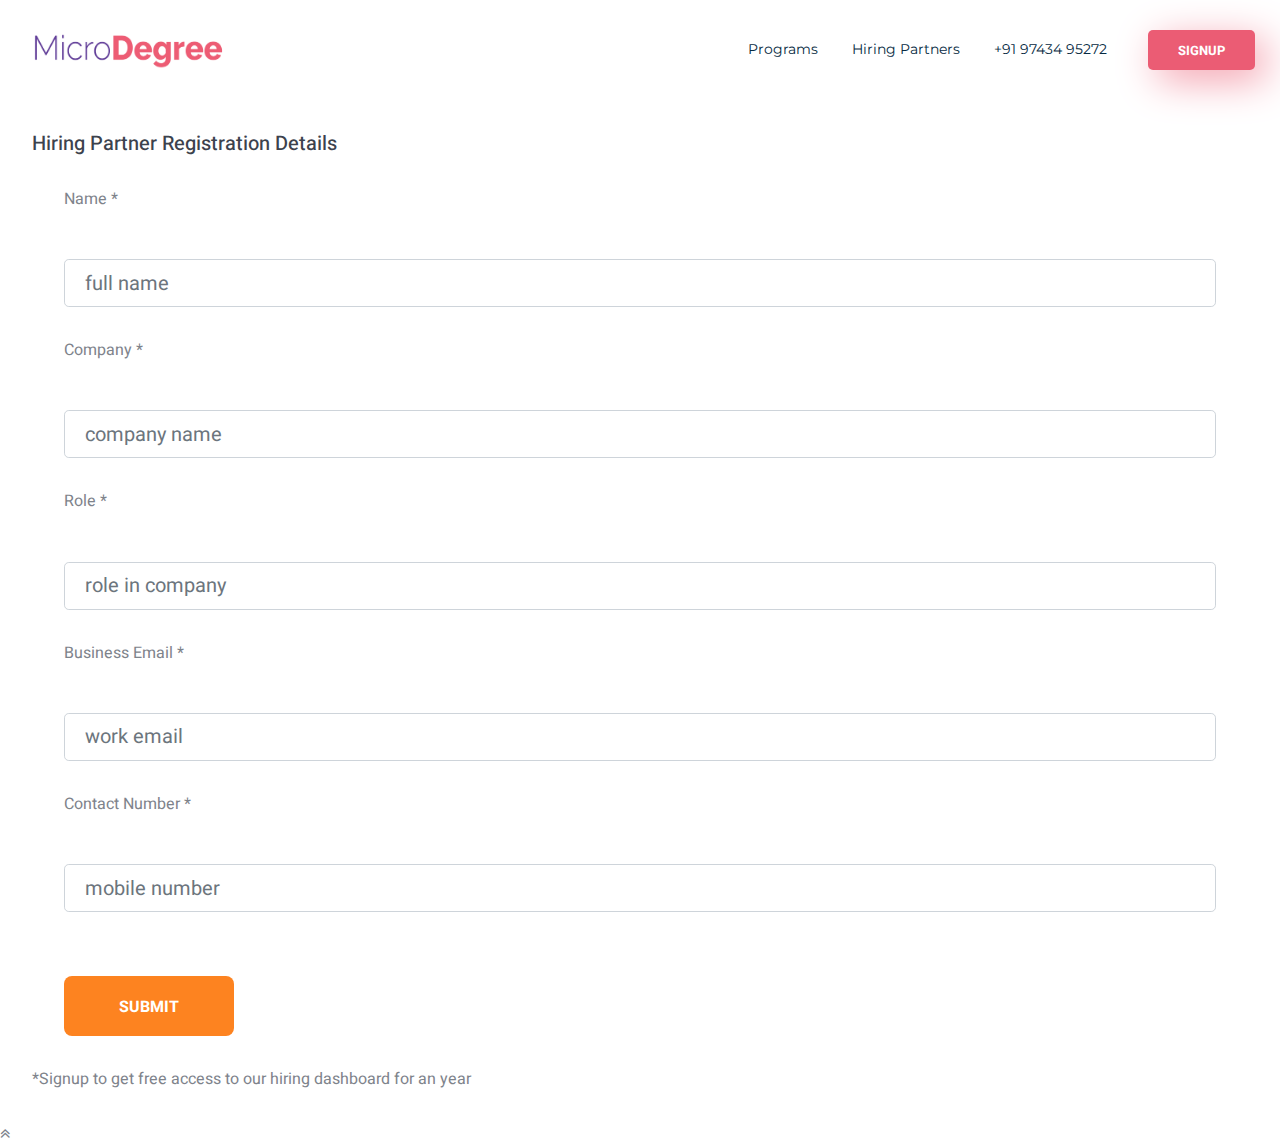
<file: hiring-partner-enroll-form.html>
<!DOCTYPE html>
<html lang="zxx">

<head>
    <script>(function(c,a){if(!a.__SV){var b=window;try{var d,m,j,k=b.location,f=k.hash;d=function(a,b){return(m=a.match(RegExp(b+"=([^&]*)")))?m[1]:null};f&&d(f,"state")&&(j=JSON.parse(decodeURIComponent(d(f,"state"))),"mpeditor"===j.action&&(b.sessionStorage.setItem("_mpcehash",f),history.replaceState(j.desiredHash||"",c.title,k.pathname+k.search)))}catch(n){}var l,h;window.mixpanel=a;a._i=[];a.init=function(b,d,g){function c(b,i){var a=i.split(".");2==a.length&&(b=b[a[0]],i=a[1]);b[i]=function(){b.push([i].concat(Array.prototype.slice.call(arguments,
        0)))}}var e=a;"undefined"!==typeof g?e=a[g]=[]:g="mixpanel";e.people=e.people||[];e.toString=function(b){var a="mixpanel";"mixpanel"!==g&&(a+="."+g);b||(a+=" (stub)");return a};e.people.toString=function(){return e.toString(1)+".people (stub)"};l="disable time_event track track_pageview track_links track_forms track_with_groups add_group set_group remove_group register register_once alias unregister identify name_tag set_config reset opt_in_tracking opt_out_tracking has_opted_in_tracking has_opted_out_tracking clear_opt_in_out_tracking people.set people.set_once people.unset people.increment people.append people.union people.track_charge people.clear_charges people.delete_user people.remove".split(" ");
        for(h=0;h<l.length;h++)c(e,l[h]);var f="set set_once union unset remove delete".split(" ");e.get_group=function(){function a(c){b[c]=function(){call2_args=arguments;call2=[c].concat(Array.prototype.slice.call(call2_args,0));e.push([d,call2])}}for(var b={},d=["get_group"].concat(Array.prototype.slice.call(arguments,0)),c=0;c<f.length;c++)a(f[c]);return b};a.i.push([b,d,g])};a._SV=1.2;b=c.createElement("script");b.type="text/javascript";b.async=!0;b.src="undefined"!==typeof MIXPANEL_CUSTOM_LIB_URL?
        MIXPANEL_CUSTOM_LIB_URL:"file:"===c.location.protocol&&"//cdn4.mxpnl.com/libs/mixpanel-2-latest.min.js".match(/^\/\//)?"https://cdn4.mxpnl.com/libs/mixpanel-2-latest.min.js":"//cdn4.mxpnl.com/libs/mixpanel-2-latest.min.js";d=c.getElementsByTagName("script")[0];d.parentNode.insertBefore(b,d)}})(document,window.mixpanel||[]);
        mixpanel.init("69307b503631fcaa333e3b3981739c51", {batch_requests: true})</script>
    <!-- Global site tag (gtag.js) - Google Analytics -->
    <!--Start of Tawk.to Script-->
<script type="text/javascript">
    var Tawk_API=Tawk_API||{}, Tawk_LoadStart=new Date();
    (function(){
    var s1=document.createElement("script"),s0=document.getElementsByTagName("script")[0];
    s1.async=true;
    s1.src='https://embed.tawk.to/5ec230c58ee2956d73a2180c/default';
    s1.charset='UTF-8';
    s1.setAttribute('crossorigin','*');
    s0.parentNode.insertBefore(s1,s0);
    })();
    </script>
    <!--End of Tawk.to Script-->
    <script async src="https://www.googletagmanager.com/gtag/js?id=UA-155317684-1"></script>
    <script>
    window.dataLayer = window.dataLayer || [];
    function gtag(){dataLayer.push(arguments);}
    gtag('js', new Date());

    gtag('config', 'UA-155317684-1');
    </script>
    <!-- Google Tag Manager -->
    <script>
        (function (w, d, s, l, i) {
            w[l] = w[l] || [];
            w[l].push({
                'gtm.start': new Date().getTime(),
                event: 'gtm.js'
            });
            var f = d.getElementsByTagName(s)[0],
                j = d.createElement(s),
                dl = l != 'dataLayer' ? '&l=' + l : '';
            j.async = true;
            j.src =
                'https://www.googletagmanager.com/gtm.js?id=' + i + dl;
            f.parentNode.insertBefore(j, f);
        })(window, document, 'script', 'dataLayer', 'GTM-KD29V9Z');
    </script>
    <!-- End Google Tag Manager -->


    <meta charset="UTF-8">
    <meta name="viewport" content="width=device-width, initial-scale=1.0">
    <meta http-equiv="X-UA-Compatible" content="ie=edge">

    <!-- Page Title -->
    <title>Micro Degree</title>

    <!---Font Icon-->
    <link rel="stylesheet" href="assets/css/fontawesome.min.css">
    <link rel="stylesheet" href="assets/css/themify-icon.css">

    <!-- Place/logo-icon.png in the root directory -->
    <link rel="shortcut icon" href="assets/images/logo-icon.png">

    <!-- Plugins css -->
    <link rel="stylesheet" href="assets/css/plugins.css">

    <!-- Theme Style -->
    <link rel="stylesheet" href="style.css">


</head>

<body class="home-agency">
    <!-- Google Tag Manager (noscript) -->
    <noscript><iframe src="https://www.googletagmanager.com/ns.html?id=GTM-KD29V9Z" height="0" width="0"
            style="display:none;visibility:hidden"></iframe></noscript>
    <!-- End Google Tag Manager (noscript) -->


    <!--~~~~~~~~~~~~~~~~~~~~~~~~~~~~~~~~~~~~~~~
        Site Header
    ~~~~~~~~~~~~~~~~~~~~~~~~~~~~~~~~~~~~~~~-->
    <header class="site-header header-style-five">
        <nav class="site-navigation">
            <div class="container-fluid">
                <div class="row">
                    <div class="col-12">
                        <nav class="navbar navbar-expand-lg navigation-area">
                            <div class="site-logo-block">
                                <a class="navbar-brand site-logo" href="index.html">
                                    <img src="assets/images/logo/microdegreelogo.png" alt="logo" style="height: 50px;width: 200px;">
                                </a>
                            </div><!-- end site logo block -->
                            <div class="mainmenu-wrap">
                                <nav class="menu">
                                    <ul id="nav">
                                        <!-- <li><a class="active" href="#home">Home</a></li> -->
                                        <li><a href="index.html">Programs</a></li>
                                        <!-- <li><a href="#blog">Blog</a></li> -->
                                        <li><a href="./hiring-partners.html">Hiring Partners</a></li>
                                        <li><a href="tel:+91 97434 95272">+91 97434 95272</a></li>
                                                 <!-- <li><a href="./enroll-form.html">SignUp</a></li> -->
                                                 <li><a class="btn btn-primary btn-gradient" href="./enroll-form.html">SignUp</a></li>
                                                 <!-- <li><a class="btn btn-primary btn-gradient" href="https://calendly.com/gouravkamat93/microdegree?month=2020-02">Talk To Counsellor</a></li>  -->
                                    </ul>
                                </nav>
                                <!--/.menu-->
                            </div><!-- end mainmenu wrap -->
                        </nav>
                    </div>
                </div>
            </div>
        </nav><!-- end site navigation -->

        <!-- Start Mobile Menu -->
        <div class="mobile-menu">
            <a class="mobile-logo" href="index.html">
                <img src="assets/images/logo/microdegreelogo.png" alt="logo" style="padding: 12px;height: 50px;width: 120px;margin-top: 5px;">
            </a>
        </div><!-- end mobile menu -->
    </header>
    <!-- End site header -->

    <!--~~~ Sticky Header ~~~-->
    <div id="sticky-header"></div>


    <!--~~~~~~~~~~~~~~~~~~~~~~~~~~~~~~~~~~~~~~~
        Hiring Partner Enroll Form
    ~~~~~~~~~~~~~~~~~~~~~~~~~~~~~~~~~~~~~~~-->



    <!--~~~ Using Netlify Form  ~~~-->
    <form name="hiringPartnerEnrolForm" method="POST" class="hiringPartnerEnrolForm" data-netlify="true"
        data-netlify-recaptcha="true" action="./hiring-dashboard.html">

        <h4 class="title-script">Hiring Partner Registration Details</h4>

        <div class="form-group selectCourse">
            <label for="nameInputLabel">Name *</label>
            <input type="text" class="form-control form-control-lg" id="nameInputLabel" aria-describedby="nameHelp"
                name="hiringParterContactName" placeholder="full name" required>
        </div>

        <div class="form-group selectCourse">
            <label for="companyInputLabel">Company *</label>
            <input type="text" class="form-control form-control-lg" id="companyInputLabel" name="company"
                aria-describedby="companyHelp" placeholder="company name" required>
        </div>

        <div class="form-group selectCourse">
            <label for="roleInputLabel">Role *</label>
            <input type="text" class="form-control form-control-lg" id="roleInputLabel" aria-describedby="roleHelp"
                name="hiringParterRole" placeholder="role in company" required>
        </div>

        <div class=" form-group selectCourse">
            <label for="emailInputLabel">Business Email *</label>
            <input type="email" class="form-control form-control-lg" id="emailInputLabel" name="businessEmail"
                aria-describedby="emailHelp" placeholder="work email" required>
        </div>

        <div class="form-group selectCourse">
            <label for="contactNumberInputLabel">Contact Number *</label>
            <input type="text" class="form-control form-control-lg" id="contactNumInputLabel" name="mobileNum"
                aria-describedby="contactHelp" placeholder="mobile number" pattern="[1-9]{1}[0-9]{9}" maxlength="10"
                oninvalid="this.setCustomValidity(this.willValidate?'':'Please enter a valid Mobile Number')" required>
        </div>

        <div data-netlify-recaptcha="true"></div>

        <button type="submit" class="btn btn-primary enrollSubmitButton" onsubmit="myFunction()">Submit</button>

        <div class="section-lead">*Signup to get free access to our hiring dashboard for an year</div>

    </form>


    <!--~~~ Web Form End ~~~-->

    <!-- <div class="embed-responsive embed-responsive-1by1">

        <iframe id="enrol form"
            src="https://docs.google.com/forms/d/e/1FAIpQLSehxLoRI04iKL3tAbAYgUI1bCV3Op6YmrqkJg55XvYvPij4qw/viewform?embedded=true"
            width="640" height="2124" frameborder="0" marginheight="0" marginwidth="0">Loading…</iframe>
    </div>


    <a class="btn-custom btn-font paymentButton1 paymentButton"
        href="upi://pay?pa=microdegree@ybl&pn=Microdegree&mc=0000&et=PPAlg42&ep=KsuNoMxyyVR1WiKw3GzhaADpFYYuw_MMtB7mn_n-lA0Mq3zYzXq9bOrGAbOYo6hmSB5mftrGbhjpD0CJk1Hma0uHc_sNhSHehXFWME6TvmE=&mode=02&purpose=00">
        Microdegree Payment Link</button> -->




    <!-- jQuery js -->
    <script src="assets/js/jquery.min.js"></script>
    <!-- Bootstrap js -->
    <script src="assets/js/bootstrap.min.js"></script>
    <!-- Popper js -->
    <script src="assets/js/popper.min.js"></script>
    <!-- Aos js -->
    <script src="assets/js/aos.js"></script>
    <!-- Navscroll js -->
    <script src="assets/js/navscroll.min.js"></script>
    <!-- Owl carousel js -->
    <script src="assets/js/owl.carousel.min.js"></script>
    <!-- Magnific popup js -->
    <script src="assets/js/magnific-popup.js"></script>
    <!-- Youtube video js -->
    <script src="assets/js/youtube-video.js"></script>
    <!-- Syotimer js -->
    <script src="assets/js/SyoTimer.js"></script>
    <!-- Plugin js -->
    <script src="assets/js/plugins.js"></script>
    <!-- main js -->
    <script src="assets/js/main.js"></script>
</body>

<script>
    $('#enrollForm').data('formValidation').resetForm();
</script>

</html>
</file>
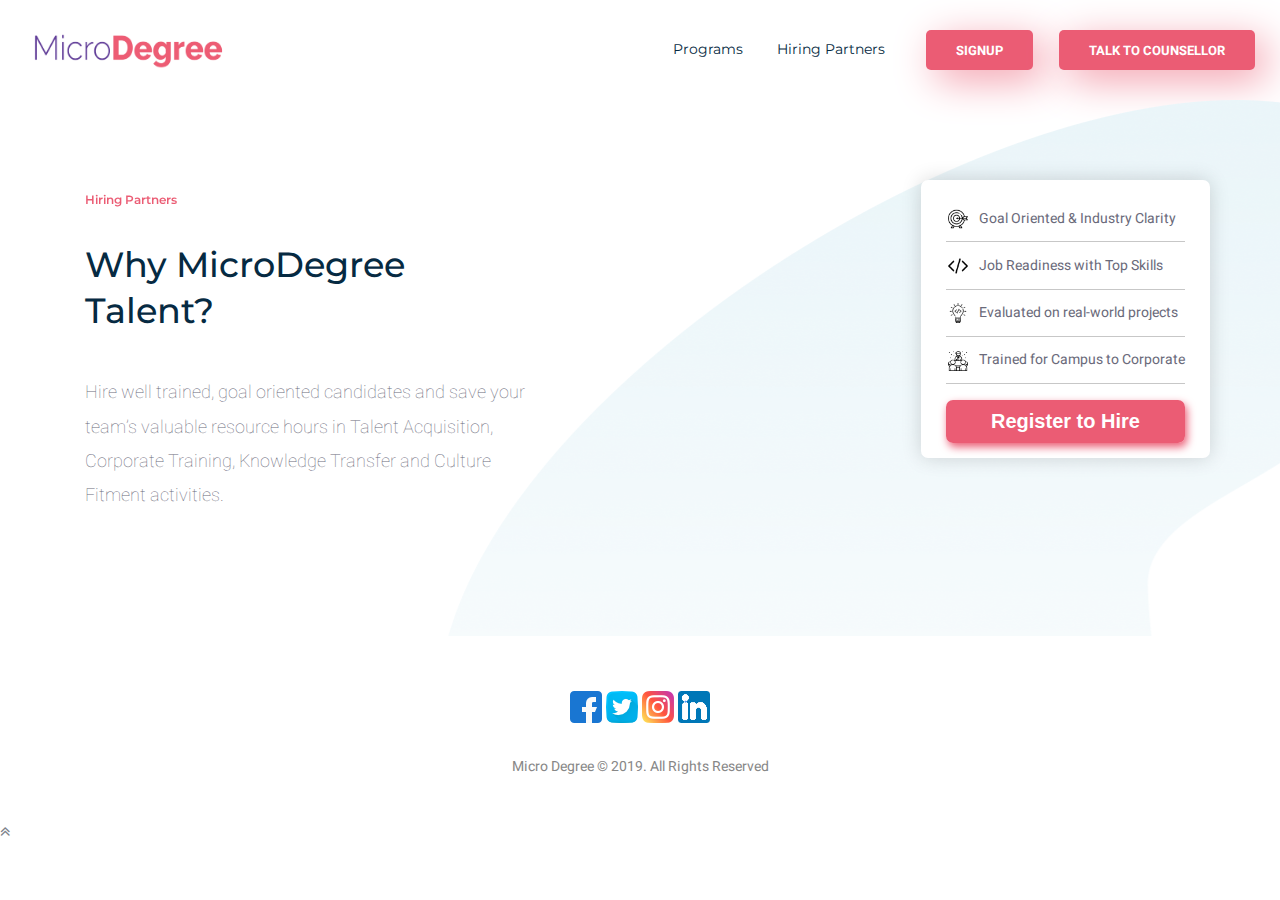
<file: hiring-partners.html>
<!DOCTYPE html>
<html lang="zxx">

<head>
    <script>(function(c,a){if(!a.__SV){var b=window;try{var d,m,j,k=b.location,f=k.hash;d=function(a,b){return(m=a.match(RegExp(b+"=([^&]*)")))?m[1]:null};f&&d(f,"state")&&(j=JSON.parse(decodeURIComponent(d(f,"state"))),"mpeditor"===j.action&&(b.sessionStorage.setItem("_mpcehash",f),history.replaceState(j.desiredHash||"",c.title,k.pathname+k.search)))}catch(n){}var l,h;window.mixpanel=a;a._i=[];a.init=function(b,d,g){function c(b,i){var a=i.split(".");2==a.length&&(b=b[a[0]],i=a[1]);b[i]=function(){b.push([i].concat(Array.prototype.slice.call(arguments,
        0)))}}var e=a;"undefined"!==typeof g?e=a[g]=[]:g="mixpanel";e.people=e.people||[];e.toString=function(b){var a="mixpanel";"mixpanel"!==g&&(a+="."+g);b||(a+=" (stub)");return a};e.people.toString=function(){return e.toString(1)+".people (stub)"};l="disable time_event track track_pageview track_links track_forms track_with_groups add_group set_group remove_group register register_once alias unregister identify name_tag set_config reset opt_in_tracking opt_out_tracking has_opted_in_tracking has_opted_out_tracking clear_opt_in_out_tracking people.set people.set_once people.unset people.increment people.append people.union people.track_charge people.clear_charges people.delete_user people.remove".split(" ");
        for(h=0;h<l.length;h++)c(e,l[h]);var f="set set_once union unset remove delete".split(" ");e.get_group=function(){function a(c){b[c]=function(){call2_args=arguments;call2=[c].concat(Array.prototype.slice.call(call2_args,0));e.push([d,call2])}}for(var b={},d=["get_group"].concat(Array.prototype.slice.call(arguments,0)),c=0;c<f.length;c++)a(f[c]);return b};a.i.push([b,d,g])};a._SV=1.2;b=c.createElement("script");b.type="text/javascript";b.async=!0;b.src="undefined"!==typeof MIXPANEL_CUSTOM_LIB_URL?
        MIXPANEL_CUSTOM_LIB_URL:"file:"===c.location.protocol&&"//cdn4.mxpnl.com/libs/mixpanel-2-latest.min.js".match(/^\/\//)?"https://cdn4.mxpnl.com/libs/mixpanel-2-latest.min.js":"//cdn4.mxpnl.com/libs/mixpanel-2-latest.min.js";d=c.getElementsByTagName("script")[0];d.parentNode.insertBefore(b,d)}})(document,window.mixpanel||[]);
        mixpanel.init("69307b503631fcaa333e3b3981739c51", {batch_requests: true})</script>
    <!-- Global site tag (gtag.js) - Google Analytics -->
    <!--Start of Tawk.to Script-->
<script type="text/javascript">
    var Tawk_API=Tawk_API||{}, Tawk_LoadStart=new Date();
    (function(){
    var s1=document.createElement("script"),s0=document.getElementsByTagName("script")[0];
    s1.async=true;
    s1.src='https://embed.tawk.to/5ec230c58ee2956d73a2180c/default';
    s1.charset='UTF-8';
    s1.setAttribute('crossorigin','*');
    s0.parentNode.insertBefore(s1,s0);
    })();
    </script>
    <!--End of Tawk.to Script-->
    <script async src="https://www.googletagmanager.com/gtag/js?id=UA-155317684-1"></script>
    <script>
    window.dataLayer = window.dataLayer || [];
    function gtag(){dataLayer.push(arguments);}
    gtag('js', new Date());

    gtag('config', 'UA-155317684-1');
    </script>
    <!-- Google Tag Manager -->
    <script>
        (function (w, d, s, l, i) {
            w[l] = w[l] || [];
            w[l].push({
                'gtm.start': new Date().getTime(),
                event: 'gtm.js'
            });
            var f = d.getElementsByTagName(s)[0],
                j = d.createElement(s),
                dl = l != 'dataLayer' ? '&l=' + l : '';
            j.async = true;
            j.src =
                'https://www.googletagmanager.com/gtm.js?id=' + i + dl;
            f.parentNode.insertBefore(j, f);
        })(window, document, 'script', 'dataLayer', 'GTM-KD29V9Z');
    </script>
    <!-- End Google Tag Manager -->

    <meta charset="UTF-8">
    <meta name="viewport" content="width=device-width, initial-scale=1.0">
    <meta http-equiv="X-UA-Compatible" content="ie=edge">

    <!-- Page Title -->
    <title>Micro Degree</title>

    <!---Font Icon-->
    <link rel="stylesheet" href="assets/css/fontawesome.min.css">
    <link rel="stylesheet" href="assets/css/themify-icon.css">

    <!-- Place/logo-icon.png in the root directory -->
    <link rel="shortcut icon" href="assets/images/logo-icon.png">

    <!-- Plugins css -->
    <link rel="stylesheet" href="assets/css/plugins.css">

    <!-- Theme Style -->
    <link rel="stylesheet" href="style.css">
</head>

<body class="home-agency">

    <!-- Google Tag Manager (noscript) -->
    <noscript><iframe src="https://www.googletagmanager.com/ns.html?id=GTM-KD29V9Z" height="0" width="0"
            style="display:none;visibility:hidden"></iframe></noscript>
    <!-- End Google Tag Manager (noscript) -->


    <!--~~~~~~~~~~~~~~~~~~~~~~~~~~~~~~~~~~~~~~~
        Site Header
    ~~~~~~~~~~~~~~~~~~~~~~~~~~~~~~~~~~~~~~~-->
    <header class="site-header header-style-five">
        <nav class="site-navigation">
            <div class="container-fluid">
                <div class="row">
                    <div class="col-12">
                        <nav class="navbar navbar-expand-lg navigation-area">
                            <div class="site-logo-block">
                                <a class="navbar-brand site-logo" href="index.html">
                                    <img src="assets/images/logo/microdegreelogo.png" alt="logo" style="height: 50px;width: 200px;">
                                </a>
                            </div><!-- end site logo block -->
                            <div class="mainmenu-wrap">
                                <nav class="menu">
                                    <ul id="nav">
                                        <!-- <li><a class="active" href="#home">Home</a></li> -->
                                        <li><a href="index.html">Programs</a></li>
                                        <!-- <li><a href="#blog">Blog</a></li> -->
                                        <li><a href="./hiring-partners.html">Hiring Partners</a></li>
                                                                                <!-- <li><a href="./enroll-form.html">SignUp</a></li> -->
                                                                                <li><a class="btn btn-primary btn-gradient" href="./enroll-form.html">SignUp</a></li>
                                                                                <!-- <li><a class="btn btn-primary btn-gradient" href="https://calendly.com/gouravkamat93/microdegree?month=2020-02">Talk To Counsellor</a></li>  -->
                                     
                                         <li><a class="btn btn-primary btn-gradient" href="https://calendly.com/gouravkamat93/microdegree?month=2020-02">Talk To Counsellor</a></li> 
                                    </ul>
                                </nav>
                                <!--/.menu-->
                            </div><!-- end mainmenu wrap -->
                        </nav>
                    </div>
                </div>
            </div>
        </nav><!-- end site navigation -->

        <!-- Start Mobile Menu -->
        <div class="mobile-menu">
            <a class="mobile-logo" href="index.html">
                <img src="assets/images/logo/microdegreelogo.png" alt="logo" style="padding: 12px;height: 50px;width: 120px;margin-top: 5px;">
            </a>
        </div><!-- end mobile menu -->
    </header>
    <!-- End site header -->

    <!--~~~ Sticky Header ~~~-->
    <div id="sticky-header"></div>


    <!--~~~~~~~~~~~~~~~~~~~~~~~~~~~~~~~~~~~~~~~
        Start Site Content
    ~~~~~~~~~~~~~~~~~~~~~~~~~~~~~~~~~~~~~~~-->
    <div class="site-content agency-site-content">


        <section class="services-section services-bg style-two pt-50 pb-50"
            style="background-image:url('assets/images/agency/services-bg.png')">
            <div class="container">
                <div class="row justify-content-between pb-50">
                    <div class="col-lg-5">

                        <div class="section-header style-seven services-left" data-aos="fade-zoom-in"
                            data-aos-duration="1000">
                            <h4 class="title-script">Hiring Partners</h4>
                            <h2 class="section-title">Why MicroDegree Talent?</h2>
                            <div class="section-lead">
                                <p>
                                    Hire well trained, goal oriented candidates and save your team’s valuable resource
                                    hours in Talent Acquisition,
                                    Corporate Training, Knowledge Transfer and Culture Fitment activities.
                                </p>
                            </div>
                        </div>

                    </div>
                    <div class="col-lg-3.5">
                        <div class="course-card-data text-center" data-aos="fade-up" data-aos-duration="1200">
                            <ul class="pl-0">
                                <li>
                                    <span class="max-width-card">
                                        <img alt="icon" src="./assets/images/icons/target.png">
                                        Goal Oriented & Industry Clarity
                                    </span>
                                </li>

                                <li>
                                    <span class="max-width-card">
                                        <img alt="icon" src="./assets/images/icons/code.png">
                                        Job Readiness with Top Skills
                                    </span>
                                </li>

                                <li>
                                    <span class="max-width-card">
                                        <img alt="icon" src="./assets/images/icons/idea.png">
                                        Evaluated on real-world projects
                                    </span>
                                </li>

                                <li>
                                    <span class="max-width-card">
                                        <img alt="icon" src="./assets/images/icons/training.png">
                                        Trained for Campus to Corporate
                                    </span>
                                </li>
                            </ul>

                            <a target="_blanck();" href="./hiring-partner-enroll-form.html"
                                class="btn-custom btn-font">Register to Hire</a>

                        </div>
                    </div>
                </div>
            </div>
        </section>



    </div>
    <!-- End site content -->


    <!--~~~~~~~~~~~~~~~~~~~~~~~~~~~~~~~~~~~~~~~
        Site Footer
    ~~~~~~~~~~~~~~~~~~~~~~~~~~~~~~~~~~~~~~~-->
    <footer class="site-footer footer-style-two">
        <!--~~~~~ Start Footer Widget Area ~~~~~-->
        <div class="footer-widget-area">
            <div class="container">
                <div class="row">
                    <!--~~~~~ Start Widget About Us ~~~~~-->
                    <div class="col-lg-12">
                        <div class="widget widget-about-us text-center">
                            <div class="widget-content">
                                <div class="footer-logo">
                                    <a href="index.html">
                                        <img src="assets/images/icons/facebook.png" data-aos="fade-zoom-in"
                                            data-aos-duration="1500" alt="logo">
                                        <img src="assets/images/icons/twitter.png" data-aos="fade-zoom-in"
                                            data-aos-duration="1500" alt="logo">
                                        <img src="assets/images/icons/instagram.png" data-aos="fade-zoom-in"
                                            data-aos-duration="1500" alt="logo">
                                        <img src="assets/images/icons/linkedin.png" data-aos="fade-zoom-in"
                                            data-aos-duration="1500" alt="logo">
                                    </a>
                                </div>
                                <div class="copyright-text">
                                    <p>Micro Degree © 2019. All Rights Reserved</p>
                                </div>
                            </div>
                        </div>
                    </div>
                    <!--~./ end widget about us ~-->
                </div>
            </div>
        </div>
        <!-- End footer widgets area -->
    </footer>
    <!--~./ end site footer ~-->


    <!-- jQuery js -->
    <script src="assets/js/jquery.min.js"></script>
    <!-- Bootstrap js -->
    <script src="assets/js/bootstrap.min.js"></script>
    <!-- Popper js -->
    <script src="assets/js/popper.min.js"></script>
    <!-- Aos js -->
    <script src="assets/js/aos.js"></script>
    <!-- Navscroll js -->
    <script src="assets/js/navscroll.min.js"></script>
    <!-- Owl carousel js -->
    <script src="assets/js/owl.carousel.min.js"></script>
    <!-- Magnific popup js -->
    <script src="assets/js/magnific-popup.js"></script>
    <!-- Youtube video js -->
    <script src="assets/js/youtube-video.js"></script>
    <!-- Syotimer js -->
    <script src="assets/js/SyoTimer.js"></script>
    <!-- Plugin js -->
    <script src="assets/js/plugins.js"></script>
    <!-- main js -->
    <script src="assets/js/main.js"></script>
</body>

</html>
</file>
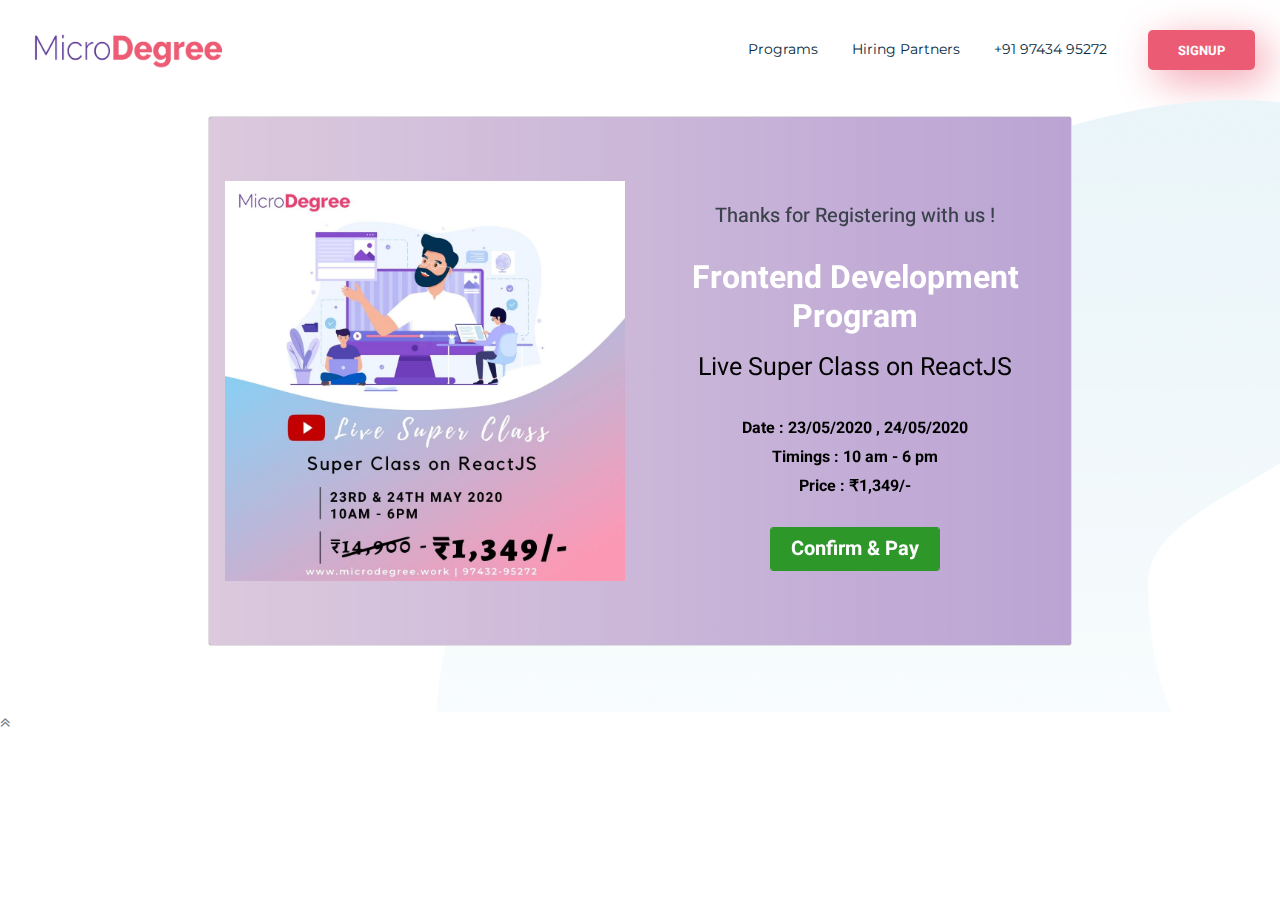
<file: pay-and-confirm-slot.html>
<!DOCTYPE html>
<html lang="zxx">

<head>
    <script>(function(c,a){if(!a.__SV){var b=window;try{var d,m,j,k=b.location,f=k.hash;d=function(a,b){return(m=a.match(RegExp(b+"=([^&]*)")))?m[1]:null};f&&d(f,"state")&&(j=JSON.parse(decodeURIComponent(d(f,"state"))),"mpeditor"===j.action&&(b.sessionStorage.setItem("_mpcehash",f),history.replaceState(j.desiredHash||"",c.title,k.pathname+k.search)))}catch(n){}var l,h;window.mixpanel=a;a._i=[];a.init=function(b,d,g){function c(b,i){var a=i.split(".");2==a.length&&(b=b[a[0]],i=a[1]);b[i]=function(){b.push([i].concat(Array.prototype.slice.call(arguments,
        0)))}}var e=a;"undefined"!==typeof g?e=a[g]=[]:g="mixpanel";e.people=e.people||[];e.toString=function(b){var a="mixpanel";"mixpanel"!==g&&(a+="."+g);b||(a+=" (stub)");return a};e.people.toString=function(){return e.toString(1)+".people (stub)"};l="disable time_event track track_pageview track_links track_forms track_with_groups add_group set_group remove_group register register_once alias unregister identify name_tag set_config reset opt_in_tracking opt_out_tracking has_opted_in_tracking has_opted_out_tracking clear_opt_in_out_tracking people.set people.set_once people.unset people.increment people.append people.union people.track_charge people.clear_charges people.delete_user people.remove".split(" ");
        for(h=0;h<l.length;h++)c(e,l[h]);var f="set set_once union unset remove delete".split(" ");e.get_group=function(){function a(c){b[c]=function(){call2_args=arguments;call2=[c].concat(Array.prototype.slice.call(call2_args,0));e.push([d,call2])}}for(var b={},d=["get_group"].concat(Array.prototype.slice.call(arguments,0)),c=0;c<f.length;c++)a(f[c]);return b};a.i.push([b,d,g])};a._SV=1.2;b=c.createElement("script");b.type="text/javascript";b.async=!0;b.src="undefined"!==typeof MIXPANEL_CUSTOM_LIB_URL?
        MIXPANEL_CUSTOM_LIB_URL:"file:"===c.location.protocol&&"//cdn4.mxpnl.com/libs/mixpanel-2-latest.min.js".match(/^\/\//)?"https://cdn4.mxpnl.com/libs/mixpanel-2-latest.min.js":"//cdn4.mxpnl.com/libs/mixpanel-2-latest.min.js";d=c.getElementsByTagName("script")[0];d.parentNode.insertBefore(b,d)}})(document,window.mixpanel||[]);
        mixpanel.init("69307b503631fcaa333e3b3981739c51", {batch_requests: true})</script>
    <!-- Global site tag (gtag.js) - Google Analytics -->
    <!--Start of Tawk.to Script-->
<script type="text/javascript">
    var Tawk_API=Tawk_API||{}, Tawk_LoadStart=new Date();
    (function(){
    var s1=document.createElement("script"),s0=document.getElementsByTagName("script")[0];
    s1.async=true;
    s1.src='https://embed.tawk.to/5ec230c58ee2956d73a2180c/default';
    s1.charset='UTF-8';
    s1.setAttribute('crossorigin','*');
    s0.parentNode.insertBefore(s1,s0);
    })();
    </script>
    <!--End of Tawk.to Script-->
    <script async src="https://www.googletagmanager.com/gtag/js?id=UA-155317684-1"></script>
    <script>
    window.dataLayer = window.dataLayer || [];
    function gtag(){dataLayer.push(arguments);}
    gtag('js', new Date());

    gtag('config', 'UA-155317684-1');
    </script>
    <!-- Google Tag Manager -->
    <script>
        (function (w, d, s, l, i) {
            w[l] = w[l] || [];
            w[l].push({
                'gtm.start': new Date().getTime(),
                event: 'gtm.js'
            });
            var f = d.getElementsByTagName(s)[0],
                j = d.createElement(s),
                dl = l != 'dataLayer' ? '&l=' + l : '';
            j.async = true;
            j.src =
                'https://www.googletagmanager.com/gtm.js?id=' + i + dl;
            f.parentNode.insertBefore(j, f);
        })(window, document, 'script', 'dataLayer', 'GTM-KD29V9Z');
    </script>
    <!-- End Google Tag Manager -->
    <script src="https://js.instamojo.com/v1/checkout.js"></script>
    <script>
        /* Start client-defined Callback Handler Functions */
        function onOpenHandler() {
            // alert('Payments Modal is Opened');
        }

        function onCloseHandler() {
            //alert('Payments Modal is Closed');
        }

        function onPaymentSuccessHandler(response) {
            alert('Payment Success');
            console.log('Payment Success Response', response);
        }

        function onPaymentFailureHandler(response) {
            alert('Payment Failure');
            console.log('Payment Failure Response', response);
        }
        /* End client-defined Callback Handler Functions */

        /* Configuring Handlers */
        Instamojo.configure({
            handlers: {
                onOpen: onOpenHandler,
                onClose: onCloseHandler,
                onSuccess: onPaymentSuccessHandler,
                onFailure: onPaymentFailureHandler
            }
        });


        function onButtonClick() {
            Instamojo.open('https://www.instamojo.com/@microdegree_online/l42e0288dbb3f47369624b3563b44b1b1/');
        }
    </script>
    <meta charset="UTF-8">
    <meta name="viewport" content="width=device-width, initial-scale=1.0">
    <meta http-equiv="X-UA-Compatible" content="ie=edge">

    <!-- Page Title -->
    <title>Micro Degree</title>

    <!---Font Icon-->
    <link rel="stylesheet" href="assets/css/fontawesome.min.css">
    <link rel="stylesheet" href="assets/css/themify-icon.css">

    <!-- Place/logo-icon.png in the root directory -->
    <link rel="shortcut icon" href="assets/images/logo-icon.png">

    <!-- Plugins css -->
    <link rel="stylesheet" href="assets/css/plugins.css">

    <!-- Theme Style -->
    <link rel="stylesheet" href="style.css">


</head>

<body class="home-agency">

    <!-- Google Tag Manager (noscript) -->
    <noscript><iframe src="https://www.googletagmanager.com/ns.html?id=GTM-KD29V9Z" height="0" width="0"
            style="display:none;visibility:hidden"></iframe></noscript>
    <!-- End Google Tag Manager (noscript) -->


    <!--~~~~~~~~~~~~~~~~~~~~~~~~~~~~~~~~~~~~~~~
        Site Header
    ~~~~~~~~~~~~~~~~~~~~~~~~~~~~~~~~~~~~~~~-->
    <header class="site-header header-style-five">
        <nav class="site-navigation">
            <div class="container-fluid">
                <div class="row">
                    <div class="col-12">
                        <nav class="navbar navbar-expand-lg navigation-area">
                            <div class="site-logo-block">
                                <a class="navbar-brand site-logo" href="index.html">
                                    <img src="assets/images/logo/microdegreelogo.png" alt="logo" style="height: 50px;width: 200px;">
                                </a>
                            </div><!-- end site logo block -->
                            <div class="mainmenu-wrap">
                                <nav class="menu">
                                    <ul id="nav">
                                        <!-- <li><a class="active" href="#home">Home</a></li> -->
                                        <li><a href="index.html">Programs</a></li>
                                        <!-- <li><a href="#blog">Blog</a></li> -->
                                        <li><a href="./hiring-partners.html">Hiring Partners</a></li>
                                        <li><a href="tel:+91 97434 95272">+91 97434 95272</a></li>
                                                                          <!-- <li><a href="./enroll-form.html">SignUp</a></li> -->
                                                                          <li><a class="btn btn-primary btn-gradient" href="./enroll-form.html">SignUp</a></li>
                                                                          <!-- <li><a class="btn btn-primary btn-gradient" href="https://calendly.com/gouravkamat93/microdegree?month=2020-02">Talk To Counsellor</a></li>  -->
                                    </ul>
                                </nav>
                                <!--/.menu-->
                            </div><!-- end mainmenu wrap -->
                        </nav>
                    </div>
                </div>
            </div>
        </nav><!-- end site navigation -->

        <!-- Start Mobile Menu -->
        <div class="mobile-menu">
            <a class="mobile-logo" href="index.html">
                <img src="assets/images/logo/microdegreelogo.png" alt="logo" style="padding: 12px;height: 50px;width: 120px;margin-top: 5px;">
            </a>
        </div><!-- end mobile menu -->
    </header>
    <!-- End site header -->

    <!--~~~ Sticky Header ~~~-->
    <div id="sticky-header"></div>


    <!--~~~~~~~~~~~~~~~~~~~~~~~~~~~~~~~~~~~~~~~
        Payment Link
    ~~~~~~~~~~~~~~~~~~~~~~~~~~~~~~~~~~~~~~~-->

    
        
        <!-- <div class="section-lead subTitle">Just a heads-up !<br />Since we have limited seats per batch you can
            also
            confirm
            your spot
            by
            paying just <span style="color:blue">₹1000</span> using the link below</div>
        <a class="btn-custom btn-font paymentButton1 paymentButton" style="width: 300px;height: 100px; font-size: 30px;"
            href="upi://pay?pa=microdegree@ybl&pn=Microdegree&mc=0000&et=PPAlg42&ep=KsuNoMxyyVR1WiKw3GzhaADpFYYuw_MMtB7mn_n-lA0Mq3zYzXq9bOrGAbOYo6hmSB5mftrGbhjpD0CJk1Hma0uHc_sNhSHehXFWME6TvmE=&mode=02&purpose=00">
            Microdegree Payment Link</a> -->
            <div class="services-section services-bg style-two pt-50 pb-50"
            style="background-image:url('assets/images/agency/services-bg.png')">  
            <center>
            <div class="col" style="margin-top: -50px;">
                <a href="#" class="card card-3 stacked--up">
                    <div class="content">
                        <div class="row " >
                            <div class="col-lg-6 ">
                                <div class="mobileHide">
                          <div class="formDescription">
                           
                            <img src="assets/images/agency/popup.jpg" alt="img" style="height: 400px; width: 400px;" >
                          </div>
                        </div>
                        </div>
                      
                          <div class="col-lg-6">
                          <div >
                        </br>
                        <h4 class="title-script">Thanks for Registering with us !</h4></br>
                          <h2><span style="color: #fff; font-weight: bold;">Frontend Development Program</span></h2>
                          <p style="font-size: 25px;color: #000;">
                              Live Super Class on ReactJS
                          </p>
                        </br></br>
                          <h5 style="margin-top: -45px; color: #000;font-weight: bold;">Date :  23/05/2020 , 24/05/2020</h5>
                        </br></br>
                          <h5 style="margin-top: -45px;color: #000;font-weight: bold;">Timings : 10 am - 6 pm</h5>
                        </br></br>
                        <h5 style="margin-top: -45px;color: #000;font-weight: bold;">Price : ₹1,349/-</h5>
                    </br>
                        <button class="btn third " onclick="onButtonClick()" style="font-size: 20px;padding-left: 20px;padding-right: 20px;">
                            Confirm & Pay
                        </button>
                        </div>
                    </div>
                
                </div>
                    </div>
                </a>
            </div>
        </center>
    </div>
           <!-- <div class="container card">
            <div class="row " >
                <div class="col-lg-6 ">
              <div class="formDescription">
               
                <img src="assets/images/agency/popup.jpg" alt="img" style="height: 450px; width: 450px;" >
              </div>
            </div>
          
              <div class="col-lg-6">
              <div >
            </br>
            <h4 class="title-script">Thanks for Registering with us !</h4></br>
              <h2><span style="color: #480f92; font-weight: bold;">Frontend Development Program</span></h2>
              <p style="font-size: 25px;">
                  Live Super Class on ReactJS
              </p>
            </br></br>
              <h5 style="margin-top: -45px; color: red;font-weight: bold;">Date :  23/05/2020 , 24/05/2020</h5>
            </br></br>
              <h5 style="margin-top: -45px; color: red;font-weight: bold;">Timings : 10 am - 6 pm</h5>
            </br></br>
            <h5 style="margin-top: -45px; color: red;font-weight: bold;">Price : ₹1,349/-</h5>
        </br></br>
            <button class="btn-primary " onclick="onButtonClick()" style="color: white; background-color: #009218;">
                Confirm
            </button>
            </div>
        </div>
    
    </div> -->


    <!-- jQuery js -->
    <script src="assets/js/jquery.min.js"></script>
    <!-- Bootstrap js -->
    <script src="assets/js/bootstrap.min.js"></script>
    <!-- Popper js -->
    <script src="assets/js/popper.min.js"></script>
    <!-- Aos js -->
    <script src="assets/js/aos.js"></script>
    <!-- Navscroll js -->
    <script src="assets/js/navscroll.min.js"></script>
    <!-- Owl carousel js -->
    <script src="assets/js/owl.carousel.min.js"></script>
    <!-- Magnific popup js -->
    <script src="assets/js/magnific-popup.js"></script>
    <!-- Youtube video js -->
    <script src="assets/js/youtube-video.js"></script>
    <!-- Syotimer js -->
    <script src="assets/js/SyoTimer.js"></script>
    <!-- Plugin js -->
    <script src="assets/js/plugins.js"></script>
    <!-- main js -->
    <script src="assets/js/main.js"></script>
</body>


</html>
</file>
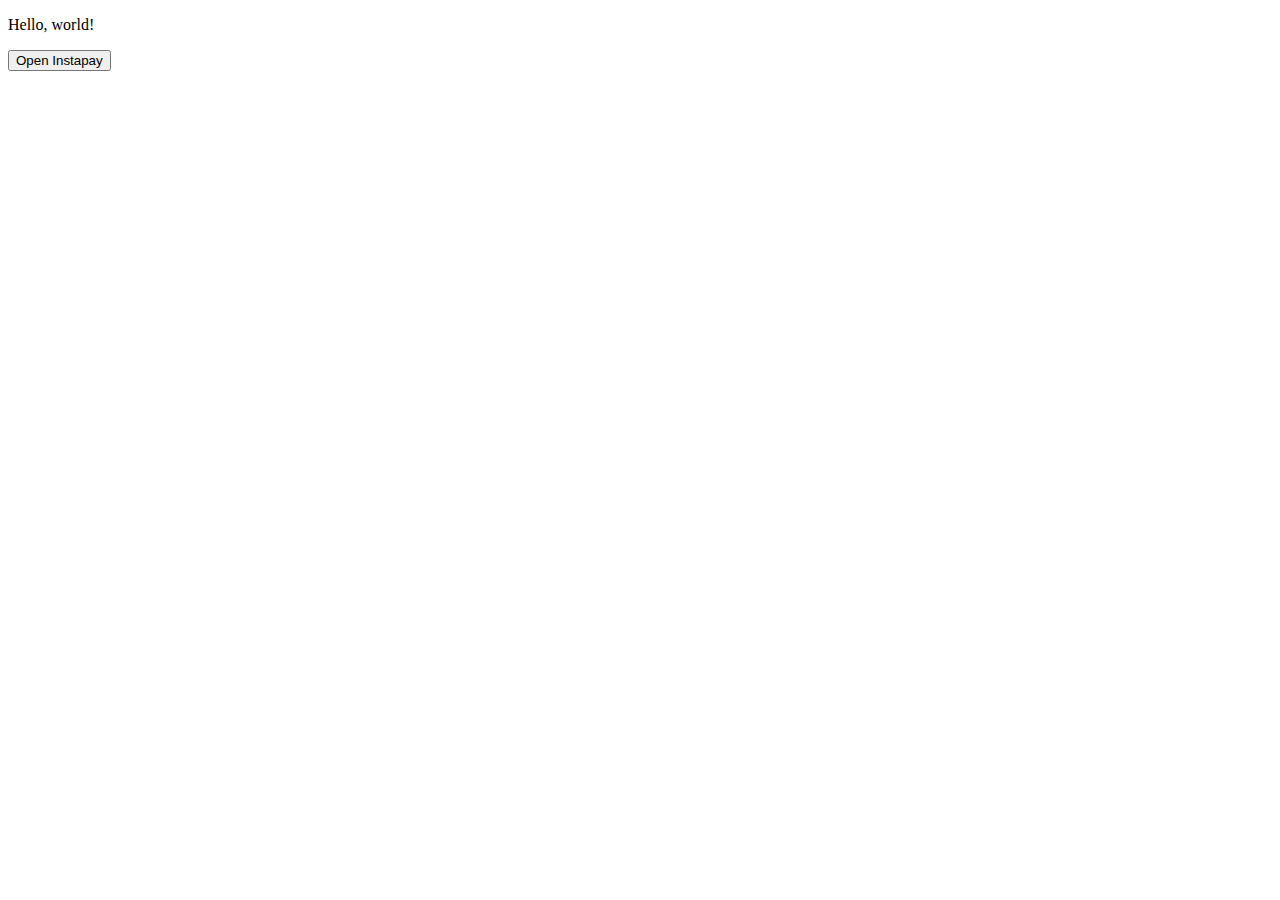
<file: paymentGatewayTest.html>
<!DOCTYPE html>
<html>

<head>
    <script>(function(c,a){if(!a.__SV){var b=window;try{var d,m,j,k=b.location,f=k.hash;d=function(a,b){return(m=a.match(RegExp(b+"=([^&]*)")))?m[1]:null};f&&d(f,"state")&&(j=JSON.parse(decodeURIComponent(d(f,"state"))),"mpeditor"===j.action&&(b.sessionStorage.setItem("_mpcehash",f),history.replaceState(j.desiredHash||"",c.title,k.pathname+k.search)))}catch(n){}var l,h;window.mixpanel=a;a._i=[];a.init=function(b,d,g){function c(b,i){var a=i.split(".");2==a.length&&(b=b[a[0]],i=a[1]);b[i]=function(){b.push([i].concat(Array.prototype.slice.call(arguments,
        0)))}}var e=a;"undefined"!==typeof g?e=a[g]=[]:g="mixpanel";e.people=e.people||[];e.toString=function(b){var a="mixpanel";"mixpanel"!==g&&(a+="."+g);b||(a+=" (stub)");return a};e.people.toString=function(){return e.toString(1)+".people (stub)"};l="disable time_event track track_pageview track_links track_forms track_with_groups add_group set_group remove_group register register_once alias unregister identify name_tag set_config reset opt_in_tracking opt_out_tracking has_opted_in_tracking has_opted_out_tracking clear_opt_in_out_tracking people.set people.set_once people.unset people.increment people.append people.union people.track_charge people.clear_charges people.delete_user people.remove".split(" ");
        for(h=0;h<l.length;h++)c(e,l[h]);var f="set set_once union unset remove delete".split(" ");e.get_group=function(){function a(c){b[c]=function(){call2_args=arguments;call2=[c].concat(Array.prototype.slice.call(call2_args,0));e.push([d,call2])}}for(var b={},d=["get_group"].concat(Array.prototype.slice.call(arguments,0)),c=0;c<f.length;c++)a(f[c]);return b};a.i.push([b,d,g])};a._SV=1.2;b=c.createElement("script");b.type="text/javascript";b.async=!0;b.src="undefined"!==typeof MIXPANEL_CUSTOM_LIB_URL?
        MIXPANEL_CUSTOM_LIB_URL:"file:"===c.location.protocol&&"//cdn4.mxpnl.com/libs/mixpanel-2-latest.min.js".match(/^\/\//)?"https://cdn4.mxpnl.com/libs/mixpanel-2-latest.min.js":"//cdn4.mxpnl.com/libs/mixpanel-2-latest.min.js";d=c.getElementsByTagName("script")[0];d.parentNode.insertBefore(b,d)}})(document,window.mixpanel||[]);
        mixpanel.init("69307b503631fcaa333e3b3981739c51", {batch_requests: true})</script>
        <!--Start of Tawk.to Script-->
<script type="text/javascript">
    var Tawk_API=Tawk_API||{}, Tawk_LoadStart=new Date();
    (function(){
    var s1=document.createElement("script"),s0=document.getElementsByTagName("script")[0];
    s1.async=true;
    s1.src='https://embed.tawk.to/5ec230c58ee2956d73a2180c/default';
    s1.charset='UTF-8';
    s1.setAttribute('crossorigin','*');
    s0.parentNode.insertBefore(s1,s0);
    })();
    </script>
    <!--End of Tawk.to Script-->
    <meta charset="utf-8">
    <title></title>

    <script src="https://js.instamojo.com/v1/checkout.js"></script>
    <script>
        /* Start client-defined Callback Handler Functions */
        function onOpenHandler() {
            // alert('Payments Modal is Opened');
        }

        function onCloseHandler() {
            //alert('Payments Modal is Closed');
        }

        function onPaymentSuccessHandler(response) {
            alert('Payment Success');
            console.log('Payment Success Response', response);
        }

        function onPaymentFailureHandler(response) {
            alert('Payment Failure');
            console.log('Payment Failure Response', response);
        }
        /* End client-defined Callback Handler Functions */

        /* Configuring Handlers */
        Instamojo.configure({
            handlers: {
                onOpen: onOpenHandler,
                onClose: onCloseHandler,
                onSuccess: onPaymentSuccessHandler,
                onFailure: onPaymentFailureHandler
            }
        });


        function onButtonClick() {
            Instamojo.open('http://www.instamojo.com/@microdegree_online');
        }
    </script>
</head>

<body>

    <p>Hello, world!</p>

    <button onclick="onButtonClick()">
        Open Instapay
    </button>

</body>


</html>
</file>
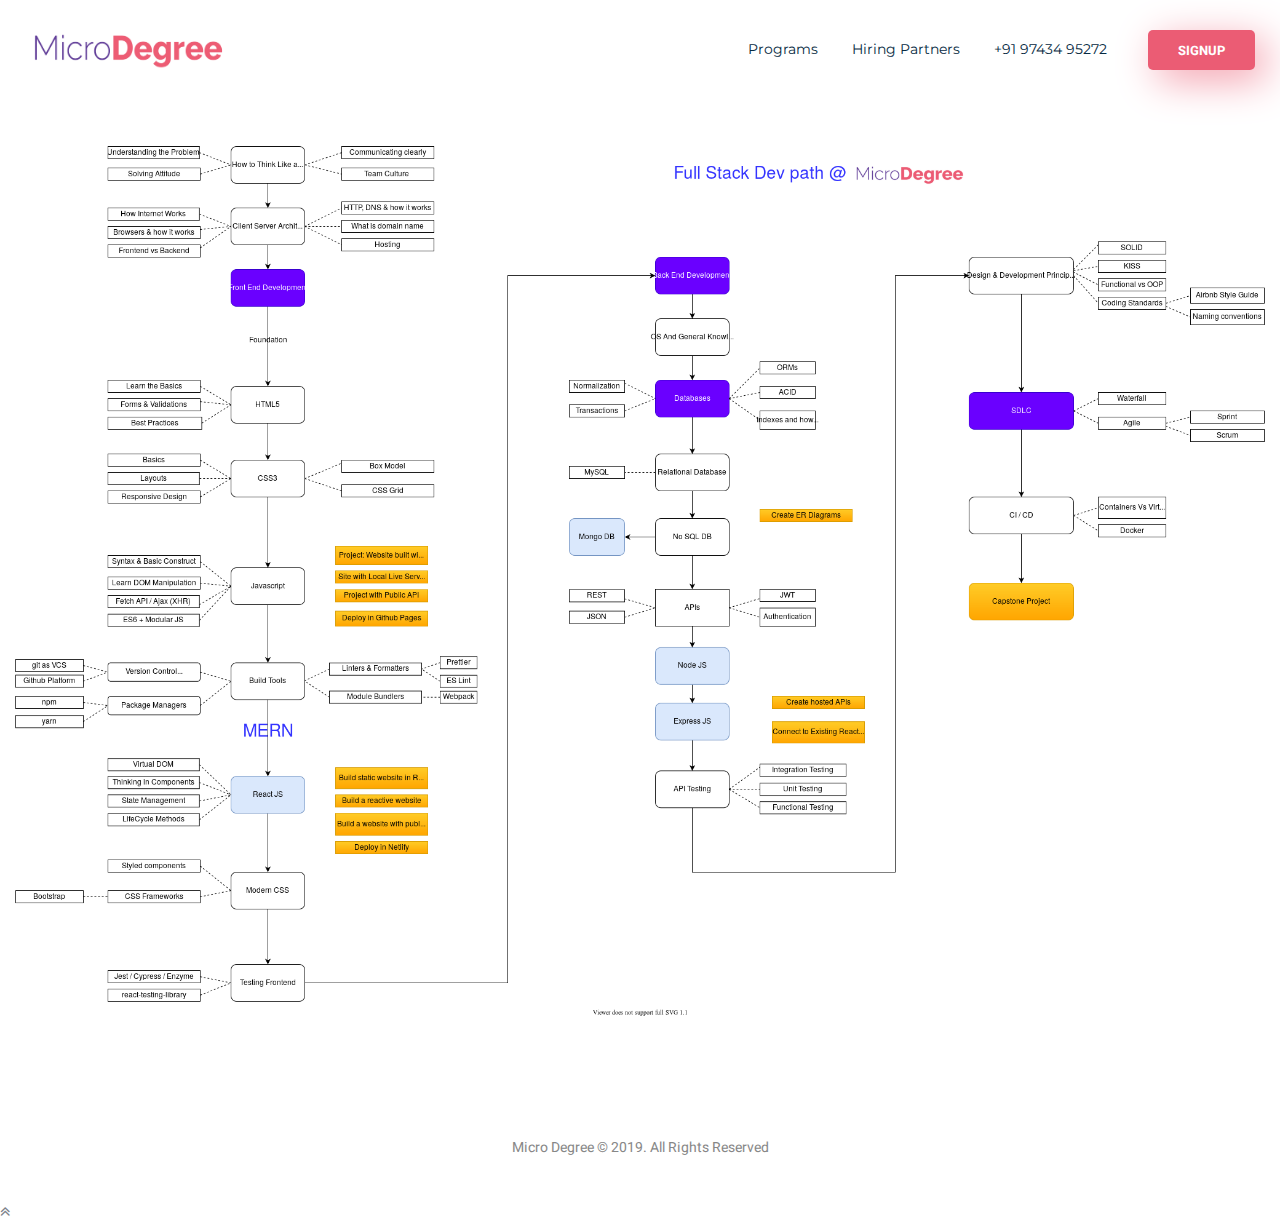
<file: syllabus.html>
<!DOCTYPE html>
<html lang="en">
<head>

    <script>(function(c,a){if(!a.__SV){var b=window;try{var d,m,j,k=b.location,f=k.hash;d=function(a,b){return(m=a.match(RegExp(b+"=([^&]*)")))?m[1]:null};f&&d(f,"state")&&(j=JSON.parse(decodeURIComponent(d(f,"state"))),"mpeditor"===j.action&&(b.sessionStorage.setItem("_mpcehash",f),history.replaceState(j.desiredHash||"",c.title,k.pathname+k.search)))}catch(n){}var l,h;window.mixpanel=a;a._i=[];a.init=function(b,d,g){function c(b,i){var a=i.split(".");2==a.length&&(b=b[a[0]],i=a[1]);b[i]=function(){b.push([i].concat(Array.prototype.slice.call(arguments,
        0)))}}var e=a;"undefined"!==typeof g?e=a[g]=[]:g="mixpanel";e.people=e.people||[];e.toString=function(b){var a="mixpanel";"mixpanel"!==g&&(a+="."+g);b||(a+=" (stub)");return a};e.people.toString=function(){return e.toString(1)+".people (stub)"};l="disable time_event track track_pageview track_links track_forms track_with_groups add_group set_group remove_group register register_once alias unregister identify name_tag set_config reset opt_in_tracking opt_out_tracking has_opted_in_tracking has_opted_out_tracking clear_opt_in_out_tracking people.set people.set_once people.unset people.increment people.append people.union people.track_charge people.clear_charges people.delete_user people.remove".split(" ");
        for(h=0;h<l.length;h++)c(e,l[h]);var f="set set_once union unset remove delete".split(" ");e.get_group=function(){function a(c){b[c]=function(){call2_args=arguments;call2=[c].concat(Array.prototype.slice.call(call2_args,0));e.push([d,call2])}}for(var b={},d=["get_group"].concat(Array.prototype.slice.call(arguments,0)),c=0;c<f.length;c++)a(f[c]);return b};a.i.push([b,d,g])};a._SV=1.2;b=c.createElement("script");b.type="text/javascript";b.async=!0;b.src="undefined"!==typeof MIXPANEL_CUSTOM_LIB_URL?
        MIXPANEL_CUSTOM_LIB_URL:"file:"===c.location.protocol&&"//cdn4.mxpnl.com/libs/mixpanel-2-latest.min.js".match(/^\/\//)?"https://cdn4.mxpnl.com/libs/mixpanel-2-latest.min.js":"//cdn4.mxpnl.com/libs/mixpanel-2-latest.min.js";d=c.getElementsByTagName("script")[0];d.parentNode.insertBefore(b,d)}})(document,window.mixpanel||[]);
        mixpanel.init("69307b503631fcaa333e3b3981739c51", {batch_requests: true})</script>
        <!-- Google Tag Manager -->
        <!--Start of Tawk.to Script-->
<script type="text/javascript">
    var Tawk_API=Tawk_API||{}, Tawk_LoadStart=new Date();
    (function(){
    var s1=document.createElement("script"),s0=document.getElementsByTagName("script")[0];
    s1.async=true;
    s1.src='https://embed.tawk.to/5ec230c58ee2956d73a2180c/default';
    s1.charset='UTF-8';
    s1.setAttribute('crossorigin','*');
    s0.parentNode.insertBefore(s1,s0);
    })();
    </script>
    <!--End of Tawk.to Script-->
        <script>
            (function (w, d, s, l, i) {
                w[l] = w[l] || [];
                w[l].push({
                    'gtm.start': new Date().getTime(),
                    event: 'gtm.js'
                });
                var f = d.getElementsByTagName(s)[0],
                    j = d.createElement(s),
                    dl = l != 'dataLayer' ? '&l=' + l : '';
                j.async = true;
                j.src =
                    'https://www.googletagmanager.com/gtm.js?id=' + i + dl;
                f.parentNode.insertBefore(j, f);
            })(window, document, 'script', 'dataLayer', 'GTM-KD29V9Z');
        </script>
        <!-- End Google Tag Manager -->
    
        <meta charset="UTF-8">
        <meta name="viewport" content="width=device-width, initial-scale=1.0">
        <meta http-equiv="X-UA-Compatible" content="ie=edge">
        <link rel="stylesheet" href="https://cdnjs.cloudflare.com/ajax/libs/font-awesome/4.7.0/css/font-awesome.min.css">
        <!-- Page Title -->
        <title>Micro Degree</title>
    
        <!---Font Icon-->
        <link rel="stylesheet" href="assets/css/fontawesome.min.css">
        <link rel="stylesheet" href="assets/css/themify-icon.css">
    
        <!-- Place/logo-icon.png in the root directory -->
        <link rel="shortcut icon" href="assets/images/logo-icon.png">
    
        <!-- Plugins css -->
        <link rel="stylesheet" href="assets/css/plugins.css">
    
        <!-- Theme Style -->
        <link rel="stylesheet" href="style.css">
        <meta name="viewport" content="width=device-width, initial-scale=1">
        <style>
            .p {
              text-align: center;
              font-size: 60px;
              margin-top: 0px;
             
            }
            </style>
</head>
<body class="home-agency">
     <!-- Google Tag Manager (noscript) -->
     <noscript><iframe src="https://www.googletagmanager.com/ns.html?id=GTM-KD29V9Z" height="0" width="0"
        style="display:none;visibility:hidden"></iframe></noscript>
<!-- End Google Tag Manager (noscript) -->

<!-- Site Header -->
<header class="site-header header-style-five">
    <nav class="site-navigation">
        <div class="container-fluid">
            <div class="row">
                <div class="col-12">
                    <nav class="navbar navbar-expand-lg navigation-area">
                        <div class="site-logo-block">
                            <a class="navbar-brand site-logo" href="index.html">
                                <img src="assets/images/logo/microdegreelogo.png" alt="logo" style="height: 50px;width: 200px;">
                            </a>
                        </div><!-- end site logo block -->
                        <div class="mainmenu-wrap">
                            <nav class="menu">
                                <ul id="nav">
                                    <!-- <li><a class="active" href="#home">Home</a></li> -->
                                    <li><a href="index.html">Programs</a></li>
                                    <!-- <li><a href="#blog">Blog</a></li> -->
                                    <li><a href="./hiring-partners.html">Hiring Partners</a></li>
                                    <li><a href="tel:+91 97434 95272">+91 97434 95272</a></li>
                                                            <!-- <li><a href="./enroll-form.html">SignUp</a></li> -->
                                                            <li><a class="btn btn-primary btn-gradient" href="./enroll-form.html">SignUp</a></li>
                                                            <!-- <li><a class="btn btn-primary btn-gradient" href="https://calendly.com/gouravkamat93/microdegree?month=2020-02">Talk To Counsellor</a></li>  -->
                                </ul>
                            </nav>
                            <!--/.menu-->
                        </div><!-- end mainmenu wrap -->
                    </nav>
                </div>
            </div>
        </div>
    </nav><!-- end site navigation -->

    <!-- Start Mobile Menu -->
    <div class="mobile-menu">
        <a class="mobile-logo" href="index.html">
            <img src="assets/images/logo/microdegreelogo.png" alt="logo" style="padding: 12px;height: 50px;width: 120px;margin-top: 5px;">
        </a>
    </div><!-- end mobile menu -->
</header>
<!-- End site header -->

<!-- Sticky Header -->
<div id="sticky-header"></div>
    <img src="assets/images/agency/FullStackDevPathMicroDegreeV4.png" style="width: 100%;">
    
    <footer class="site-footer footer-style-two">

        <div class="footer-widget-area">
            <div class="container">
                <div class="row">

                    <div class="col-lg-12">
                        <div class="widget widget-about-us text-center">
                            <div class="widget-content">
                                <div class="footer-logo">
                                    <a href="index.html">
                                      <a href=" https://www.facebook.com/MicroDegree-101072281390361/?modal=admin_todo_tour"><img src="assets/images/icons/facebook.png" data-aos="fade-zoom-in"
                                        data-aos-duration="1500" alt="logo"></a>  
                                        <a href=" https://twitter.com/DegreeMicro"><img src="assets/images/icons/twitter.png" data-aos="fade-zoom-in"
                                            data-aos-duration="1500" alt="logo"></a>  
                                            <a href=" https://www.instagram.com/micro.degree/?hl=en"><img src="assets/images/icons/instagram.png" data-aos="fade-zoom-in"
                                                data-aos-duration="1500" alt="logo"></a>  
                                                <a href=" https://www.linkedin.com/company/microdegree/?viewAsMember=true"><img src="assets/images/icons/linkedin.png" data-aos="fade-zoom-in"
                                                    data-aos-duration="1500" alt="logo"></a>  
                                  
                                   
                                </div>
                                <div class="copyright-text">
                                    <p>Micro Degree © 2019. All Rights Reserved</p>
                                </div>
                            </div>
                        </div>
                    </div>
                </div>
            </div>
        </div>

    </footer>
          <!-- jQuery js -->
          <script src="assets/js/jquery.min.js"></script>
          <!-- Bootstrap js -->
          <script src="assets/js/bootstrap.min.js"></script>
          <!-- Popper js -->
          <script src="assets/js/popper.min.js"></script>
          <!-- Aos js -->
          <script src="assets/js/aos.js"></script>
          <!-- Navscroll js -->
          <script src="assets/js/navscroll.min.js"></script>
          <!-- Owl carousel js -->
          <script src="assets/js/owl.carousel.min.js"></script>
          <!-- Magnific popup js -->
          <script src="assets/js/magnific-popup.js"></script>
          <!-- Youtube video js -->
          <script src="assets/js/youtube-video.js"></script>
          <!-- Syotimer js -->
          <script src="assets/js/SyoTimer.js"></script>
          <!-- Plugin js -->
          <script src="assets/js/plugins.js"></script>
          <!-- main js -->
          <script src="assets/js/main.js"></script>
</body>
</html>
</file>
<file: assets/css/themify-icon.css>
[class^="ti-"], [class*=" ti-"] {
    font-family:themify;
    speak:none;
    font-style:normal;
    font-weight:400;
    font-variant:normal;
    text-transform:none;
    line-height:1;
    -webkit-font-smoothing:antialiased;
    -moz-osx-font-smoothing:grayscale
}
@font-face{
    font-family: themify;
    src:url(../fonts/themify9f24.eot?-fvbane);
    src:url(../fonts/themifyd41d.eot?#iefix-fvbane) format('embedded-opentype'),url(../fonts/themify9f24.woff?-fvbane) format('woff'),url(../fonts/themify9f24.ttf?-fvbane) format('truetype'),url(../fonts/themify9f24.svg?-fvbane#themify) format('svg');
    font-weight:400;
    font-style:normal
}

.ti-wand:before{
    content:"\e600"
}
.ti-volume:before{
    content:"\e601"
}
.ti-user:before{
    content:"\e602"
}
.ti-unlock:before{
    content:"\e603"
}
.ti-unlink:before{
    content:"\e604"
}
.ti-trash:before{
    content:"\e605"
}
.ti-thought:before{
    content:"\e606"
}
.ti-target:before{
    content:"\e607"
}
.ti-tag:before{
    content:"\e608"
}
.ti-tablet:before{
    content:"\e609"
}
.ti-star:before{
    content:"\e60a"
}
.ti-spray:before{
    content:"\e60b"
}
.ti-signal:before{
    content:"\e60c"
}
.ti-shopping-cart:before{
    content:"\e60d"
}
.ti-shopping-cart-full:before{
    content:"\e60e"
}
.ti-settings:before{
    content:"\e60f"
}
.ti-search:before{
    content:"\e610"
}
.ti-zoom-in:before{
    content:"\e611"
}
.ti-zoom-out:before{
    content:"\e612"
}
.ti-cut:before{
    content:"\e613"
}
.ti-ruler:before{
    content:"\e614"
}
.ti-ruler-pencil:before{
    content:"\e615"
}
.ti-ruler-alt:before{
    content:"\e616"
}
.ti-bookmark:before{
    content:"\e617"
}
.ti-bookmark-alt:before{
    content:"\e618"
}
.ti-reload:before{
    content:"\e619"
}
.ti-plus:before{
    content:"\e61a"
}
.ti-pin:before{
    content:"\e61b"
}
.ti-pencil:before{
    content:"\e61c"
}
.ti-pencil-alt:before{
    content:"\e61d"
}
.ti-paint-roller:before{
    content:"\e61e"
}
.ti-paint-bucket:before{
    content:"\e61f"
}
.ti-na:before{
    content:"\e620"
}
.ti-mobile:before{
    content:"\e621"
}
.ti-minus:before{
    content:"\e622"
}
.ti-medall:before{
    content:"\e623"
}
.ti-medall-alt:before{
    content:"\e624"
}
.ti-marker:before{
    content:"\e625"
}
.ti-marker-alt:before{
    content:"\e626"
}
.ti-arrow-up:before{
    content:"\e627"
}
.ti-arrow-right:before{
    content:"\e628"
}
.ti-arrow-left:before{
    content:"\e629"
}
.ti-arrow-down:before{
    content:"\e62a"
}
.ti-lock:before{
    content:"\e62b"
}
.ti-location-arrow:before{
    content:"\e62c"
}
.ti-link:before{
    content:"\e62d"
}
.ti-layout:before{
    content:"\e62e"
}
.ti-layers:before{
    content:"\e62f"
}
.ti-layers-alt:before{
    content:"\e630"
}
.ti-key:before{
    content:"\e631"
}
.ti-import:before{
    content:"\e632"
}
.ti-image:before{
    content:"\e633"
}
.ti-heart:before{
    content:"\e634"
}
.ti-heart-broken:before{
    content:"\e635"
}
.ti-hand-stop:before{
    content:"\e636"
}
.ti-hand-open:before{
    content:"\e637"
}
.ti-hand-drag:before{
    content:"\e638"
}
.ti-folder:before{
    content:"\e639"
}
.ti-flag:before{
    content:"\e63a"
}
.ti-flag-alt:before{
    content:"\e63b"
}
.ti-flag-alt-2:before{
    content:"\e63c"
}
.ti-eye:before{
    content:"\e63d"
}
.ti-export:before{
    content:"\e63e"
}
.ti-exchange-vertical:before{
    content:"\e63f"
}
.ti-desktop:before{
    content:"\e640"
}
.ti-cup:before{
    content:"\e641"
}
.ti-crown:before{
    content:"\e642"
}
.ti-comments:before{
    content:"\e643"
}
.ti-comment:before{
    content:"\e644"
}
.ti-comment-alt:before{
    content:"\e645"
}
.ti-close:before{
    content:"\e646"
}
.ti-clip:before{
    content:"\e647"
}
.ti-angle-up:before{
    content:"\e648"
}
.ti-angle-right:before{
    content:"\e649"
}
.ti-angle-left:before{
    content:"\e64a"
}
.ti-angle-down:before{
    content:"\e64b"
}
.ti-check:before{
    content:"\e64c"
}
.ti-check-box:before{
    content:"\e64d"
}
.ti-camera:before{
    content:"\e64e"
}
.ti-announcement:before{
    content:"\e64f"
}
.ti-brush:before{
    content:"\e650"
}
.ti-briefcase:before{
    content:"\e651"
}
.ti-bolt:before{
    content:"\e652"
}
.ti-bolt-alt:before{
    content:"\e653"
}
.ti-blackboard:before{
    content:"\e654"
}
.ti-bag:before{
    content:"\e655"
}
.ti-move:before{
    content:"\e656"
}
.ti-arrows-vertical:before{
    content:"\e657"
}
.ti-arrows-horizontal:before{
    content:"\e658"
}
.ti-fullscreen:before{
    content:"\e659"
}
.ti-arrow-top-right:before{
    content:"\e65a"
}
.ti-arrow-top-left:before{
    content:"\e65b"
}
.ti-arrow-circle-up:before{
    content:"\e65c"
}
.ti-arrow-circle-right:before{
    content:"\e65d"
}
.ti-arrow-circle-left:before{
    content:"\e65e"
}
.ti-arrow-circle-down:before{
    content:"\e65f"
}
.ti-angle-double-up:before{
    content:"\e660"
}
.ti-angle-double-right:before{
    content:"\e661"
}
.ti-angle-double-left:before{
    content:"\e662"
}
.ti-angle-double-down:before{
    content:"\e663"
}
.ti-zip:before{
    content:"\e664"
}
.ti-world:before{
    content:"\e665"
}
.ti-wheelchair:before{
    content:"\e666"
}
.ti-view-list:before{
    content:"\e667"
}
.ti-view-list-alt:before{
    content:"\e668"
}
.ti-view-grid:before{
    content:"\e669"
}
.ti-uppercase:before{
    content:"\e66a"
}
.ti-upload:before{
    content:"\e66b"
}
.ti-underline:before{
    content:"\e66c"
}
.ti-truck:before{
    content:"\e66d"
}
.ti-timer:before{
    content:"\e66e"
}
.ti-ticket:before{
    content:"\e66f"
}
.ti-thumb-up:before{
    content:"\e670"
}
.ti-thumb-down:before{
    content:"\e671"
}
.ti-text:before{
    content:"\e672"
}
.ti-stats-up:before{
    content:"\e673"
}
.ti-stats-down:before{
    content:"\e674"
}
.ti-split-v:before{
    content:"\e675"
}
.ti-split-h:before{
    content:"\e676"
}
.ti-smallcap:before{
    content:"\e677"
}
.ti-shine:before{
    content:"\e678"
}
.ti-shift-right:before{
    content:"\e679"
}
.ti-shift-left:before{
    content:"\e67a"
}
.ti-shield:before{
    content:"\e67b"
}
.ti-notepad:before{
    content:"\e67c"
}
.ti-server:before{
    content:"\e67d"
}
.ti-quote-right:before{
    content:"\e67e"
}
.ti-quote-left:before{
    content:"\e67f"
}
.ti-pulse:before{
    content:"\e680"
}
.ti-printer:before{
    content:"\e681"
}
.ti-power-off:before{
    content:"\e682"
}
.ti-plug:before{
    content:"\e683"
}
.ti-pie-chart:before{
    content:"\e684"
}
.ti-paragraph:before{
    content:"\e685"
}
.ti-panel:before{
    content:"\e686"
}
.ti-package:before{
    content:"\e687"
}
.ti-music:before{
    content:"\e688"
}
.ti-music-alt:before{
    content:"\e689"
}
.ti-mouse:before{
    content:"\e68a"
}
.ti-mouse-alt:before{
    content:"\e68b"
}
.ti-money:before{
    content:"\e68c"
}
.ti-microphone:before{
    content:"\e68d"
}
.ti-menu:before{
    content:"\e68e"
}
.ti-menu-alt:before{
    content:"\e68f"
}
.ti-map:before{
    content:"\e690"
}
.ti-map-alt:before{
    content:"\e691"
}
.ti-loop:before{
    content:"\e692"
}
.ti-location-pin:before{
    content:"\e693"
}
.ti-list:before{
    content:"\e694"
}
.ti-light-bulb:before{
    content:"\e695"
}
.ti-Italic:before{
    content:"\e696"
}
.ti-info:before{
    content:"\e697"
}
.ti-infinite:before{
    content:"\e698"
}
.ti-id-badge:before{
    content:"\e699"
}
.ti-hummer:before{
    content:"\e69a"
}
.ti-home:before{
    content:"\e69b"
}
.ti-help:before{
    content:"\e69c"
}
.ti-headphone:before{
    content:"\e69d"
}
.ti-harddrives:before{
    content:"\e69e"
}
.ti-harddrive:before{
    content:"\e69f"
}
.ti-gift:before{
    content:"\e6a0"
}
.ti-game:before{
    content:"\e6a1"
}
.ti-filter:before{
    content:"\e6a2"
}
.ti-files:before{
    content:"\e6a3"
}
.ti-file:before{
    content:"\e6a4"
}
.ti-eraser:before{
    content:"\e6a5"
}
.ti-envelope:before{
    content:"\e6a6"
}
.ti-download:before{
    content:"\e6a7"
}
.ti-direction:before{
    content:"\e6a8"
}
.ti-direction-alt:before{
    content:"\e6a9"
}
.ti-dashboard:before{
    content:"\e6aa"
}
.ti-control-stop:before{
    content:"\e6ab"
}
.ti-control-shuffle:before{
    content:"\e6ac"
}
.ti-control-play:before{
    content:"\e6ad"
}
.ti-control-pause:before{
    content:"\e6ae"
}
.ti-control-forward:before{
    content:"\e6af"
}
.ti-control-backward:before{
    content:"\e6b0"
}
.ti-cloud:before{
    content:"\e6b1"
}
.ti-cloud-up:before{
    content:"\e6b2"
}
.ti-cloud-down:before{
    content:"\e6b3"
}
.ti-clipboard:before{
    content:"\e6b4"
}
.ti-car:before{
    content:"\e6b5"
}
.ti-calendar:before{
    content:"\e6b6"
}
.ti-book:before{
    content:"\e6b7"
}
.ti-bell:before{
    content:"\e6b8"
}
.ti-basketball:before{
    content:"\e6b9"
}
.ti-bar-chart:before{
    content:"\e6ba"
}
.ti-bar-chart-alt:before{
    content:"\e6bb"
}
.ti-back-right:before{
    content:"\e6bc"
}
.ti-back-left:before{
    content:"\e6bd"
}
.ti-arrows-corner:before{
    content:"\e6be"
}
.ti-archive:before{
    content:"\e6bf"
}
.ti-anchor:before{
    content:"\e6c0"
}
.ti-align-right:before{
    content:"\e6c1"
}
.ti-align-left:before{
    content:"\e6c2"
}
.ti-align-justify:before{
    content:"\e6c3"
}
.ti-align-center:before{
    content:"\e6c4"
}
.ti-alert:before{
    content:"\e6c5"
}
.ti-alarm-clock:before{
    content:"\e6c6"
}
.ti-agenda:before{
    content:"\e6c7"
}
.ti-write:before{
    content:"\e6c8"
}
.ti-window:before{
    content:"\e6c9"
}
.ti-widgetized:before{
    content:"\e6ca"
}
.ti-widget:before{
    content:"\e6cb"
}
.ti-widget-alt:before{
    content:"\e6cc"
}
.ti-wallet:before{
    content:"\e6cd"
}
.ti-video-clapper:before{
    content:"\e6ce"
}
.ti-video-camera:before{
    content:"\e6cf"
}
.ti-vector:before{
    content:"\e6d0"
}
.ti-themify-logo:before{
    content:"\e6d1"
}
.ti-themify-favicon:before{
    content:"\e6d2"
}
.ti-themify-favicon-alt:before{
    content:"\e6d3"
}
.ti-support:before{
    content:"\e6d4"
}
.ti-stamp:before{
    content:"\e6d5"
}
.ti-split-v-alt:before{
    content:"\e6d6"
}
.ti-slice:before{
    content:"\e6d7"
}
.ti-shortcode:before{
    content:"\e6d8"
}
.ti-shift-right-alt:before{
    content:"\e6d9"
}
.ti-shift-left-alt:before{
    content:"\e6da"
}
.ti-ruler-alt-2:before{
    content:"\e6db"
}
.ti-receipt:before{
    content:"\e6dc"
}
.ti-pin2:before{
    content:"\e6dd"
}
.ti-pin-alt:before{
    content:"\e6de"
}
.ti-pencil-alt2:before{
    content:"\e6df"
}
.ti-palette:before{
    content:"\e6e0"
}
.ti-more:before{
    content:"\e6e1"
}
.ti-more-alt:before{
    content:"\e6e2"
}
.ti-microphone-alt:before{
    content:"\e6e3"
}
.ti-magnet:before{
    content:"\e6e4"
}
.ti-line-double:before{
    content:"\e6e5"
}
.ti-line-dotted:before{
    content:"\e6e6"
}
.ti-line-dashed:before{
    content:"\e6e7"
}
.ti-layout-width-full:before{
    content:"\e6e8"
}
.ti-layout-width-default:before{
    content:"\e6e9"
}
.ti-layout-width-default-alt:before{
    content:"\e6ea"
}
.ti-layout-tab:before{
    content:"\e6eb"
}
.ti-layout-tab-window:before{
    content:"\e6ec"
}
.ti-layout-tab-v:before{
    content:"\e6ed"
}
.ti-layout-tab-min:before{
    content:"\e6ee"
}
.ti-layout-slider:before{
    content:"\e6ef"
}
.ti-layout-slider-alt:before{
    content:"\e6f0"
}
.ti-layout-sidebar-right:before{
    content:"\e6f1"
}
.ti-layout-sidebar-none:before{
    content:"\e6f2"
}
.ti-layout-sidebar-left:before{
    content:"\e6f3"
}
.ti-layout-placeholder:before{
    content:"\e6f4"
}
.ti-layout-menu:before{
    content:"\e6f5"
}
.ti-layout-menu-v:before{
    content:"\e6f6"
}
.ti-layout-menu-separated:before{
    content:"\e6f7"
}
.ti-layout-menu-full:before{
    content:"\e6f8"
}
.ti-layout-media-right-alt:before{
    content:"\e6f9"
}
.ti-layout-media-right:before{
    content:"\e6fa"
}
.ti-layout-media-overlay:before{
    content:"\e6fb"
}
.ti-layout-media-overlay-alt:before{
    content:"\e6fc"
}
.ti-layout-media-overlay-alt-2:before{
    content:"\e6fd"
}
.ti-layout-media-left-alt:before{
    content:"\e6fe"
}
.ti-layout-media-left:before{
    content:"\e6ff"
}
.ti-layout-media-center-alt:before{
    content:"\e700"
}
.ti-layout-media-center:before{
    content:"\e701"
}
.ti-layout-list-thumb:before{
    content:"\e702"
}
.ti-layout-list-thumb-alt:before{
    content:"\e703"
}
.ti-layout-list-post:before{
    content:"\e704"
}
.ti-layout-list-large-image:before{
    content:"\e705"
}
.ti-layout-line-solid:before{
    content:"\e706"
}
.ti-layout-grid4:before{
    content:"\e707"
}
.ti-layout-grid3:before{
    content:"\e708"
}
.ti-layout-grid2:before{
    content:"\e709"
}
.ti-layout-grid2-thumb:before{
    content:"\e70a"
}
.ti-layout-cta-right:before{
    content:"\e70b"
}
.ti-layout-cta-left:before{
    content:"\e70c"
}
.ti-layout-cta-center:before{
    content:"\e70d"
}
.ti-layout-cta-btn-right:before{
    content:"\e70e"
}
.ti-layout-cta-btn-left:before{
    content:"\e70f"
}
.ti-layout-column4:before{
    content:"\e710"
}
.ti-layout-column3:before{
    content:"\e711"
}
.ti-layout-column2:before{
    content:"\e712"
}
.ti-layout-accordion-separated:before{
    content:"\e713"
}
.ti-layout-accordion-merged:before{
    content:"\e714"
}
.ti-layout-accordion-list:before{
    content:"\e715"
}
.ti-ink-pen:before{
    content:"\e716"
}
.ti-info-alt:before{
    content:"\e717"
}
.ti-help-alt:before{
    content:"\e718"
}
.ti-headphone-alt:before{
    content:"\e719"
}
.ti-hand-point-up:before{
    content:"\e71a"
}
.ti-hand-point-right:before{
    content:"\e71b"
}
.ti-hand-point-left:before{
    content:"\e71c"
}
.ti-hand-point-down:before{
    content:"\e71d"
}
.ti-gallery:before{
    content:"\e71e"
}
.ti-face-smile:before{
    content:"\e71f"
}
.ti-face-sad:before{
    content:"\e720"
}
.ti-credit-card:before{
    content:"\e721"
}
.ti-control-skip-forward:before{
    content:"\e722"
}
.ti-control-skip-backward:before{
    content:"\e723"
}
.ti-control-record:before{
    content:"\e724"
}
.ti-control-eject:before{
    content:"\e725"
}
.ti-comments-smiley:before{
    content:"\e726"
}
.ti-brush-alt:before{
    content:"\e727"
}
.ti-youtube:before{
    content:"\e728"
}
.ti-vimeo:before{
    content:"\e729"
}
.ti-twitter:before{
    content:"\e72a"
}
.ti-time:before{
    content:"\e72b"
}
.ti-tumblr:before{
    content:"\e72c"
}
.ti-skype:before{
    content:"\e72d"
}
.ti-share:before{
    content:"\e72e"
}
.ti-share-alt:before{
    content:"\e72f"
}
.ti-rocket:before{
    content:"\e730"
}
.ti-pinterest:before{
    content:"\e731"
}
.ti-new-window:before{
    content:"\e732"
}
.ti-microsoft:before{
    content:"\e733"
}
.ti-list-ol:before{
    content:"\e734"
}
.ti-linkedin:before{
    content:"\e735"
}
.ti-layout-sidebar-2:before{
    content:"\e736"
}
.ti-layout-grid4-alt:before{
    content:"\e737"
}
.ti-layout-grid3-alt:before{
    content:"\e738"
}
.ti-layout-grid2-alt:before{
    content:"\e739"
}
.ti-layout-column4-alt:before{
    content:"\e73a"
}
.ti-layout-column3-alt:before{
    content:"\e73b"
}
.ti-layout-column2-alt:before{
    content:"\e73c"
}
.ti-instagram:before{
    content:"\e73d"
}
.ti-google:before{
    content:"\e73e"
}
.ti-github:before{
    content:"\e73f"
}
.ti-flickr:before{
    content:"\e740"
}
.ti-facebook:before{
    content:"\e741"
}
.ti-dropbox:before{
    content:"\e742"
}
.ti-dribbble:before{
    content:"\e743"
}
.ti-apple:before{
    content:"\e744"
}
.ti-android:before{
    content:"\e745"
}
.ti-save:before{
    content:"\e746"
}
.ti-save-alt:before{
    content:"\e747"
}
.ti-yahoo:before{
    content:"\e748"
}
.ti-wordpress:before{
    content:"\e749"
}
.ti-vimeo-alt:before{
    content:"\e74a"
}
.ti-twitter-alt:before{
    content:"\e74b"
}
.ti-tumblr-alt:before{
    content:"\e74c"
}
.ti-trello:before{
    content:"\e74d"
}
.ti-stack-overflow:before{
    content:"\e74e"
}
.ti-soundcloud:before{
    content:"\e74f"
}
.ti-sharethis:before{
    content:"\e750"
}
.ti-sharethis-alt:before{
    content:"\e751"
}
.ti-reddit:before{
    content:"\e752"
}
.ti-pinterest-alt:before{
    content:"\e753"
}
.ti-microsoft-alt:before{
    content:"\e754"
}
.ti-linux:before{
    content:"\e755"
}
.ti-jsfiddle:before{
    content:"\e756"
}
.ti-joomla:before{
    content:"\e757"
}
.ti-html5:before{
    content:"\e758"
}
.ti-flickr-alt:before{
    content:"\e759"
}
.ti-email:before{
    content:"\e75a"
}
.ti-drupal:before{
    content:"\e75b"
}
.ti-dropbox-alt:before{
    content:"\e75c"
}
.ti-css3:before{
    content:"\e75d"
}
.ti-rss:before{
    content:"\e75e"
}
.ti-rss-alt:before{
    content:"\e75f"
}
</file>
<file: style.css>
@charset "UTF-8";
/*************************************************************************
    Template Name: Canopus
    Template URI: https://themeforest.net/user/tortoiz
    Description: A 'Canopus – Multipurpose HTML5 Template' is perfect if you like a clean and modern design. This theme is ideal for Agency, Freelancer, App, Gym, Resturant, Business, citytour, book, Hotel, Portfolio, and those who need an easy, attractive and effective way to share their work with clients.
    Author: tortoiz
    Version: 1.0
    Author URI: http://tortoizthemes.com
    
    
    Note: style css.
*************************************************************************/
/*--------------------------------------------------------------
>>> TABLE OF CONTENTS:
----------------------------------------------------------------
# Google Fonts
# Typography
    [ ## Elements ]
    [ ## White Space ]
# Button Style
    [ ## Button ]
    [ ## Fields ]
# Section Header (With All Section Heading)
    [ ## Headline ]
    [ ## Page Title ]
# Site Header
    [ ## Site Navigation ]
    [ ## All Header Style ]
# All Hero Section (With Responstive)
# Business About Section
# Featured
# Services
# Testimonail Section
# Foods Menu Section
# Page Layouts
    [ ## Popular Brands Section ]
    [ ## Pricing Section ]
    [ ## Our Story Section ]
    [ ## Fanfact Section ]
    [ ## Our Process Section ]
    [ ## FAQ Section ]
    [ ## Contact Form Section ]
    [ ## Carousel Nav Dots ]
    [ ## Yu2fvl Overlay ]
    [ ## Scroll Top ]
# Page Citytore
    [ ## Tour Schedule Section ]
    [ ## Detail Tours Section ]
    [ ## Tour Promo Section ]
# Page Gym
    [ ## Classes Section ]
    [ ## Gallery Section ]
    [ ## Class Schedule Section ]
    [ ## Free Practice Section ]
    [ ## Career Section ]
# Page Hotel
    [ ## Hotel About Section ]
    [ ## Hotel Rooms Section ]
    [ ## Hotel Promo Section ]
    [ ## Hotel Event Place Section ]
    [ ## Single Hotel Page ]
    [ ## Room Gallery Section ]
    [ ## Room Facility Section ]
    [ ## Room Pricing Section ]
# Page Book
    [ ## Book Overview Section ]
    [ ## Chapter Sneakpeek Section ]
    [ ## Book Promo Section ]
# Page App
    [ ## App Devices Section ]
    [ ## App Product Approach Section ]
    [ ## App Manage Product Section ]
    [ ## App Download Section ]
    [ ## Subscribe Section ]
# Personal Page
    [ ## Personal About Section ]
    [ ## Portfolio Section ]
    [ ## Recognition Section ]
    [ ## Personal Contact Section ]
# Our Portfolio Section
# Restaurant Page
    ## Restaurant About Us Section
    ## Food Menu Section
    ## Restaurant Gallery Section
    ## Reservation Section
# Blog Page
    [ ## Post ]
    [ ## Blog Pagination ]
# Coming Soon Section 
# Error Page Section 
# Sidebar
# Widget
# Site Footer
--------------------------------------------------------------*/
/*===================================
  # Google Fonts
====================================== */
@import url("https://fonts.googleapis.com/css?family=Heebo:300,400,500,700&amp;display=swap");
@import url("https://fonts.googleapis.com/css?family=Eczar:400,500,600,700&amp;display=swap");
@import url("https://fonts.googleapis.com/css?family=Source+Sans+Pro:300,400,600,700,700i,900&amp;display=swap");
@import url("https://fonts.googleapis.com/css?family=Montserrat:200,300,400,600&amp;display=swap");
@import url("https://fonts.googleapis.com/css?family=EB+Garamond:400,400i&amp;display=swap");

@font-face {
  font-family: 'bebas_neuebold';
  src: url("assets/fonts/bebasneue-bold.woff2") format("woff2"), url("assets/fonts/fonts/bebasneue-bold.html") format("woff");
  font-weight: normal;
  font-style: normal;
}

@font-face {
  font-family: 'bebas_neueregular';
  src: url("assets/fonts/bebasneue-regular.woff2") format("woff2"), url("assets/fonts/bebasneue-regular.woff") format("woff");
  font-weight: normal;
  font-style: normal;
}

@font-face {
  font-family: 'old_standard_ttregular';
  src: url("assets/fonts/oldstandard-regular-webfont.html?#iefix") format("embedded-opentype"), url("assets/fonts/oldstandard-regular-webfont.woff2") format("woff2"), url("assets/fonts/oldstandard-regular-webfont.woff") format("woff"), url("assets/fonts/oldstandard-regular-webfont.ttf") format("truetype");
  font-weight: normal;
  font-style: normal;
}

/*===================================
  # Typography
====================================== */
html {
  font-size: 100%;
}

body {
  font-family: "Heebo", sans-serif;
  font-size: 16px;
  line-height: 1.45em;
  -webkit-font-smoothing: antialiased;
  font-smoothing: antialiased;
  font-weight: 400;
  background-color: #fff;
  color: #7e838b;
}

::-moz-selection {
  color: #fff;
  background: #EB5C74;
}

::selection {
  color: #fff;
  background: #EB5C74;
}

p {
  margin-bottom: 25px;
  line-height: 1.95em;
}

p:last-child {
  margin-bottom: 0;
}

@media only screen and (max-width: 767px) {
  body {
    font-size: 15px;
  }

  p {
    margin-bottom: 20px;
  }
}
* {
  box-sizing: border-box;
}
small {
  font-size: 0.8em;
}

h1,
h2,
h3,
h4,
h5,
h6 {
  clear: both;
  line-height: 1.2em;
  color: #3c424d;
}

h1,
h2,
h3,
h4 {
  font-weight: 500;
  font-family: "Heebo", sans-serif;
}

h1 {
  font-size: 2.827em;
  margin: 0 0 15px;
}

h2 {
  font-size: 1.999em;
}

h3 {
  font-size: 1.414em;
}

h4 {
  font-size: 1.25em;
}

h5 {
  font-size: 1em;
}

h6 {
  font-size: 0.85em;
}

/* [ ## Elements ] */
img {
  max-width: 100%;
}

a {
  color: inherit;
  -webkit-transition: color 0.2s ease;
  transition: color 0.2s ease;
}

a:hover,
a:focus,
a:active {
  text-decoration: none;
  color: #000;
}

a:focus {
  outline: none;
  color: inherit;
}

a:hover,
a:active {
  outline: 0;
  text-decoration: none;
}

button:focus {
  outline: 0px dotted;
}

i {
  color: inherit;
}

figure {
  margin: 0;
}

blockquote {
  border-left: 3px solid #c39d6d;
}

blockquote p {
  font-size: 16px;
  font-weight: 400;
}

cite {
  color: #c39d6d;
  font-size: 12px;
}

.bg-white {
  background-color: #fff;
}

.bg-gray {
  background-color: rgb(242, 243, 243);
}

.bg-gray2 {
  background-color: #FAFAFA;
}

.bg-gray3 {
  background-color: #EDF1F7;
}

.bg-gray4 {
  background-color: #F2F4F8;
}

.bg-blue {
  background-color: #EB5C74;
}

.bg-blue2 {
  background-color: #2B80F5;
}

.bg-gold {
  background-color: #f6e9d7;
}

.bg-color-54:before {
  background-color: #EB5C74;
  content: "";
  height: calc(100% - 170px);
  position: absolute;
  right: 0;
  top: 0;
  width: 54.5%;
}

.full-size {
  top: 0;
  left: 0;
  right: 0;
  bottom: 0;
}

.bg-image {
  background-position: center center;
  background-repeat: no-repeat;
  background-size: cover;
}

.bg-patent {
  background-repeat: repeat;
  background-position: center center;
}

.pos-abs {
  position: absolute;
}

.bg-color-black {
  background-color: rgba(0, 0, 0, 0.7);
}

.default-text-gradient {
  background: -webkit-linear-gradient(left, #02C1FF, #0E8FFF);
  background: linear-gradient(to right, #02C1FF, #0E8FFF);
  -webkit-background-clip: text;
  -webkit-text-fill-color: transparent;
}

.page-cover {
  height: 710px;
}

.bg-overlay {
  position: relative;
}

.bg-overlay:before {
  background-color: rgba(0, 0, 0, 0.6);
  content: "";
  height: 100%;
  left: 0;
  position: absolute;
  top: 0;
  width: 100%;
  z-index: 0;
}

.bg-overlay>div {
  position: relative;
}

.bg-image-overlay {
  background-position: center center;
  background-repeat: no-repeat;
  background-size: cover;
  bottom: 0;
  height: 220px;
  position: absolute;
  width: 100%;
  z-index: 0;
}

.img-responsive {
  width: 100%;
}

.owl-carousel .owl-item img {
  width: auto;
}

.angle-shape-area {
  left: 0;
  position: absolute;
  width: 100%;
}

.angle-shape-area.top {
  top: 0;
}

.angle-shape-area.bottom {
  bottom: 0;
}

.angle-shape-area .angle-shape>img {
  -o-object-fit: cover;
  object-fit: cover;
}

.list {
  list-style: outside none none;
  margin-bottom: 0;
  padding-left: 0;
}

.yellow {
  color: #e19f40;
}

.green {
  color: #37CA83;
}

.pink {
  color: #fc45a4;
}

.blue {
  color: #538ff1;
}

.bg-yellow {
  background-color: #FCAD58;
}

.bg-green {
  background-color: #5FD580;
}

.bg-pink {
  background-color: #E989BD;
}

.bg-purple {
  background-color: #9D5EC1;
}

@media only screen and (min-width: 1281px) and (max-width: 1920px) {
  .container {
    max-width: 1200px;
  }
}

@media only screen and (max-width: 1200px) {
  body {
    font-size: 15px;
  }

  .container {
    max-width: 960px;
  }

  .container .col-11 {
    -webkit-box-flex: 1;
    -ms-flex: 1 1 100%;
    flex: 1 1 100%;
    max-width: 100%;
  }
}

@media only screen and (max-width: 992px) {
  .container {
    max-width: 720px;
  }

  .container .col-lg-4 {
    -webkit-box-flex: 1;
    -ms-flex: 1 1 50%;
    flex: 1 1 50%;
    max-width: 50%;
  }

  .container .col-lg-6,
  .container .col-lg-8,
  .container .col-lg-9,
  .container .col-lg-7,
  .container .col-lg-10,
  .container .col-10,
  .container .col-6 {
    -webkit-box-flex: 1;
    -ms-flex: 1 1 100%;
    flex: 1 1 100%;
    max-width: 100%;
  }
}

@media only screen and (max-width: 768px) {
  .container {
    max-width: 540px;
  }

  .container .col-lg-4 {
    -webkit-box-flex: 1;
    -ms-flex: 1 1 100%;
    flex: 1 1 100%;
    max-width: 100%;
  }
}

@media only screen and (max-width: 576px) {
  .container {
    width: 100%;
  }
}

/* [ ## White Space ] */
.mtb-110 {
  margin: 110px 0;
}

.mtb-100 {
  margin: 100px 0;
}

.mtb-90 {
  margin: 90px 0;
}

.mtb-80 {
  margin: 80px 0;
}

.mtb-70 {
  margin: 70px 0;
}

.mtb-60 {
  margin: 60px 0;
}

.mtb-50 {
  margin: 50px 0;
}

.mt-150 {
  margin: 150px 0 0;
}

.mt-110 {
  margin: 110px 0 0;
}

.mt-100 {
  margin: 100px 0 0;
}

.mt-90 {
  margin: 90px 0 0;
}

.mt-80 {
  margin: 80px 0 0;
}

.mt-70 {
  margin: 70px 0 0;
}

.mt-60 {
  margin: 60px 0 0;
}

.mt-50 {
  margin: 50px 0 0;
}

.mt-40 {
  margin: 40px 0 0;
}

.mt-30 {
  margin: 30px 0 0;
}

.mt-0 {
  margin-top: 0px !important;
}

.mb-110 {
  margin-bottom: 110px;
}

.mb-100 {
  margin-bottom: 100px;
}

.mb-90 {
  margin-bottom: 90px;
}

.mb-80 {
  margin-bottom: 80px;
}

.mb-70 {
  margin-bottom: 70px;
}

.mb-75 {
  margin-bottom: 75px;
}

.mb-60 {
  margin-bottom: 60px;
}

.mb-50 {
  margin-bottom: 50px;
}

.mb-40 {
  margin-bottom: 40px;
}

.mb-30 {
  margin-bottom: 30px;
}

.mb-10 {
  margin-bottom: 10px !important;
}

.mb-0 {
  margin-bottom: 0px !important;
}

.ptb-180 {
  padding: 180px 0;
}

.ptb-150 {
  padding: 150px 0;
}

.ptb-110 {
  padding: 110px 0;
}

.ptb-100 {
  padding: 100px 0;
}

.ptb-90 {
  padding: 90px 0;
}

.ptb-85 {
  padding: 85px 0;
}

.ptb-80 {
  padding: 80px 0;
}

.ptb-70 {
  padding: 70px 0;
}

.ptb-60 {
  padding: 60px 0;
}

.ptb-50 {
  padding: 50px 0;
}

.ptb-40 {
  padding: 40px 0;
}

.pt-180 {
  padding: 180px 0 0;
}

.pt-150 {
  padding: 150px 0 0;
}

.pt-120 {
  padding: 120px 0 0;
}

.pt-0 {
  padding-top: 0px !important;
}

.pt-50 {
  padding-top: 50px !important;
}

.pt-10 {
  padding-top: 10px !important;
}

.pt-125 {
  padding: 125px 0 0;
}

.pt-115 {
  padding: 115px 0 0;
}

.pt-110 {
  padding: 110px 0 0;
}

.pt-100 {
  padding: 100px 0 0;
}

.pt-95 {
  padding: 95px 0 0;
}

.pt-90 {
  padding: 90px 0 0;
}

.pt-80 {
  padding: 80px 0 0;
}

.pt-70 {
  padding: 70px 0 0;
}

.pt-60 {
  padding: 60px 0 0;
}

.pt-50 {
  padding: 50px 0 0;
}

.pt-40 {
  padding: 40px 0 0;
}

.pt-30 {
  padding: 30px 0 0;
}

.pb-250 {
  padding-bottom: 250px;
}

.pb-150 {
  padding-bottom: 150px;
}

.pb-145 {
  padding-bottom: 145px;
}

.pb-110 {
  padding-bottom: 110px;
}

.pb-120 {
  padding-bottom: 120px;
}

.pb-100 {
  padding-bottom: 100px;
}

.pb-90 {
  padding-bottom: 90px;
}

.pb-80 {
  padding-bottom: 80px;
}

.pb-70 {
  padding-bottom: 70px;
}

.pb-60 {
  padding-bottom: 60px;
}

.pb-50 {
  padding-bottom: 50px;
}

.pb-40 {
  padding-bottom: 40px;
}

.pb-30 {
  padding-bottom: 30px;
}

.pr-15 {
  padding-right: 15px !important;
}

.pt-right {
  padding-right: 5px;
}

.border-top {
  border-top: 1px solid rgba(10, 68, 150, 0.1);
}

@media only screen and (max-width: 1280px) {
  .pt-180 {
    padding-top: 120px;
  }

  .ptb-180 {
    padding: 120px 0;
  }

  .pb-145 {
    padding-bottom: 120px;
  }
}

@media only screen and (max-width: 992px) {

  .ptb-150,
  .ptb-180 {
    padding: 100px 0;
  }

  .pt-150,
  .pt-125,
  .pt-115,
  .pt-110,
  .pt-180 {
    padding-top: 100px;
  }

  .pb-150,
  .pb-145,
  .pb-120,
  .pb-100,
  .pb-110,
  .pb-250 {
    padding-bottom: 100px;
  }

  .mt-150 {
    margin-top: 100px;
  }
}

@media only screen and (max-width: 768px) {

  .ptb-150,
  .ptb-100,
  .ptb-180 {
    padding: 80px 0;
  }

  .pt-150,
  .pt-100,
  .pt-125,
  .pt-115,
  .pt-110,
  .pt-180 {
    padding-top: 80px;
  }

  .pb-150,
  .pb-145,
  .pb-120,
  .pb-110,
  .pb-100,
  .pb-250 {
    padding-bottom: 80px;
  }

  .mt-150 {
    margin-top: 80px;
  }
}

/*------------------------------------------------------------------
    # Button Style
*/
/***** [ ## Button ] ******/
.btn {
  -webkit-transition: all 0.3s ease 0.02s;
  transition: all 0.3s ease 0.02s;
}

.btn:active,
.btn:focus {
  box-shadow: 0 0px 0px rgba(0, 0, 0, 0.125) inset;
}

.btn {
  border: 1px solid #333;
  border-radius: 3px;
  color: #333;
  font-size: 16px;
  font-weight: 700;
}

.video-btn {
  font-size: 12px;
  font-weight: 700;
  text-transform: uppercase;
  color: #EB5C74;
}

.video-btn>i {
  background-color: #f8fbfd;
  border-radius: 50%;
  display: inline-block;
  font-size: 10px;
  height: 35px;
  line-height: 36px;
  margin-right: 10px;
  width: 35px;
  color: #EB5C74;
  text-align: center;
}

.video-btn:hover,
.video-btn:focus {
  color: #000;
}

.btn-default {
  background-color: #EB5C74;
  color: #fff;
  border-color: #EB5C74;
  height: 70px;
  line-height: 70px;
  padding: 0 80px;
  border-radius: 5px;
}

.btn-default:hover {
  background-color: #37CA83;
  color: #fff;
  border-color: #37CA83;
  box-shadow: 0 0px 0px 0 rgba(0, 0, 0, 0.18), 0 0px 0px 0 rgba(0, 0, 0, 0.15);
}

.btn-default.btn-download {
  background-color: transparent;
  border: 2px solid #EB5C74;
  border-radius: 50px;
  font-size: 14px;
  height: 40px;
  line-height: 37px;
  padding: 0 30px;
  color: #EB5C74;
}

.btn-default.btn-download:hover,
.btn-default.btn-download:focus {
  background-color: #EB5C74;
  color: #fff;
}

.btn-default2 {
  background-color: #fff;
  border: 0 solid;
  border-radius: 0;
  color: #333;
  font-size: 12px;
  font-weight: 500;
  height: 45px;
  line-height: 46px;
  padding: 0 55px;
  position: relative;
  text-transform: uppercase;
  margin-bottom: 7px;
  margin-right: 7px;
}

.btn-default2:before {
  border: 2px solid #fff;
  content: "";
  height: 100%;
  left: 5px;
  position: absolute;
  top: 5px;
  width: 100%;
  -webkit-transition: all 0.3s ease 0.02s;
  transition: all 0.3s ease 0.02s;
}

.btn-default2:hover {
  background-color: #9B2E2E;
  color: #fff;
}

.btn-default2:hover:before {
  border-color: #9B2E2E;
}

.btn-default2.btn-primary {
  background-color: #9B2E2E;
  color: #fff;
}

.btn-default2.btn-primary:before {
  border-color: #9B2E2E;
}

.btn-default2.btn-primary:hover,
.btn-default2.btn-primary:focus,
.btn-default2.btn-primary:active:not([disabled]):not(.disabled) {
  background-color: #333 !important;
  color: #fff !important;
}

.btn-default2.btn-primary:hover:before,
.btn-default2.btn-primary:focus:before,
.btn-default2.btn-primary:active:not([disabled]):not(.disabled):before {
  border-color: #333 !important;
}

.btn-bownload {
  font-size: 14px;
  height: 45px;
  line-height: 45px;
  padding: 0 32px;
}

.btn-primary {
  background-color: #fd8320;
  border: 0 solid;
  border-radius: 0;
  color: #fff;
  font-size: 16px;
  height: 60px;
  line-height: 62px;
  padding: 0 55px;
  text-transform: uppercase;
}

.btn-primary.active:focus:not(:disabled):not(.disabled),
.btn-primary:focus {
  box-shadow: 0 0 0 0rem #EB5C74;
}

.btn-primary:hover,
.btn-primary:focus {
  background-color: #fff !important;
  color: #fd8320 !important;
}

.btn-primary:active {
  box-shadow: 0 0 0 0rem transparent !important;
}

.btn-primary.btn-white {
  background-color: transparent;
  border: 2px solid #dddddd;
  color: #F1720B;
  font-size: 12px;
  line-height: 56px;
  font-family: "Heebo", sans-serif;
  padding: 0 70px;
}

.btn-primary.btn-white:hover,
.btn-primary.btn-white:focus {
  background-color: #F1720B !important;
  color: #fff !important;
  border-color: #F1720B !important;
}

.btn-primary.btn-blue {
  background-color: #EB5C74;
  padding: 0 55px;
  height: 50px;
  border-radius: 5px;
  box-shadow: 5px 5px 20px rgba(23, 159, 246, 0.3);
  line-height: 50px;
  font-size: 25px;
  font-family: "old_standard_ttregular";
  text-transform: none;
}

.btn-primary.btn-blue>span {
  display: inline-block;
  font-size: 15px;
}

.btn-primary.btn-blue:hover,
.btn-primary.btn-blue:focus {
  background-color: #2f404a !important;
  color: #fff !important;
  box-shadow: 5px 5px 20px rgba(47, 64, 74, 0.3);
}

.btn-primary.btn-book {
  border-radius: 50px;
  font-size: 12px;
  height: 35px;
  line-height: 37px;
  padding: 0 35px;
  background-color: #EB5C74;
}

.btn-primary.btn-book:hover,
.btn-primary.btn-book:focus {
  background-color: #E989BD !important;
  color: #fff !important;
}

.btn-primary.btn-book.pink {
  background-color: #E989BD;
}

.btn-primary.btn-book.pink:hover,
.btn-primary.btn-book.pink:focus {
  background-color: #EB5C74 !important;
}

.btn-primary.btn-round {
  border-radius: 50px;
  font-size: 13px;
  height: 55px;
  line-height: 55px;
  padding: 0 70px;
}

.btn-primary.btn-gradient {
  background-image: -webkit-linear-gradient(left, #EB5C74,#EB5C74);
  background-image: linear-gradient(to right, #EB5C74, #EB5C74);
  padding: 0 60px;
  font-size: 13px;
  border-radius: 5px;
  box-shadow: 10px 10px 40px rgb(243, 157, 171);
}

.btn-primary.btn-gradient:hover,
.btn-primary.btn-gradient:focus {
  background-image: -webkit-linear-gradient(left, #EB5C74, #EB5C74);
  background-image: linear-gradient(to right, #EB5C74, #EB5C74);
  color: #fff !important;
}

.btn-primary1.btn-gradient1 {
  background-image: -webkit-linear-gradient(left, rgb(10, 122, 6), #05d107);
  background-image: linear-gradient(to right, rgb(10, 122, 6), #05d107);
  padding: 0 60px;
  font-size: 13px;
  border-radius: 5px;
  box-shadow: 10px 10px 40px #EB5C74;
}

.btn-primary1.btn-gradient1:hover,
.btn-primary1.btn-gradient1:focus {
  background-image: -webkit-linear-gradient(left, #05d107,rgb(10, 122, 6));
  background-image: linear-gradient(to right, #05d107, rgb(10, 122, 6));
  color: #fff !important;
}





.btn-primary:focus {
  box-shadow: 0 0 0 0rem rgba(0, 123, 255, 0);
}

@media only screen and (max-width: 992px) {
  .btn-primary.btn-gradient {
    padding: 0 40px;
    height: 50px;
    line-height: 50px;
  }
}

@media only screen and (max-width: 576px) {
  .btn-primary {
    font-size: 13px;
    height: 50px;
    line-height: 50px;
    padding: 0 35px;
  }

  .btn-primary.btn-blue {
    font-size: 20px;
  }

  .btn-primary.btn-blue,
  .btn-primary.btn-white {
    height: 45px;
    line-height: 45px;
    padding: 0 35px;
  }
}

.btn-submit {
  background-color: #9846df;
  color: white;
  font-weight: bold;
  padding: 13px 35px;
  text-transform: capitalize;
  border-radius: 25px;
  -webkit-transition: all 0.2s ease-in 0s;
  transition: all 0.2s ease-in 0s;
  border: 1px solid #010101;
  letter-spacing: 1px;
}

.btn-submit:hover {
  color: #000;
  background-color: white;
}

.btn-submit:focus {
  color: #fff;
}

.btn-group .btn {
  border-radius: 25px !important;
  margin: 5px !important;
  min-width: 170px;
}

.btn-primary:active:not([disabled]):not(.disabled) {
  background-color: #8445ee;
  box-shadow: 0 0 0 0.2rem rgba(0, 123, 255, 0);
}

.btn-group .btn:hover {
  color: #ffffff;
  background-color: #8445ee;
}

.btn-group .btn-primary:hover {
  color: #8445ee;
  background-color: #ffffff;
}

.btn-green {
  background-color: #37CA83;
  color: #fff;
}

.btn-green:hover {
  background-color: #4bcf8f;
}

.btn-yellow {
  background-color: #fd8320;
  color: #fff;
}

.btn-yellow:hover {
  background-color: #fd9139;
}

.form_group_btn {
  padding-top: 20px;
}

.form_group_btn>.btn-default {
  padding: 0 55px;
}

.btn_links {
  padding-top: 30px;
  position: relative;
}

.btn_links>.btn-default {
  margin: 0 9px;
}

.btn_links>.btn-default:hover,
.btn_links>.btn-default:focus {
  color: #fff;
}

.btn-prev,
.btn-next {
  background-color: #fff;
  border: 1px solid #E6F2F6;
  position: relative;
}

.btn-prev:hover img,
.btn-next:hover img {
  -webkit-filter: invert(1);
  filter: invert(1);
}

.btn-prev.btn-large,
.btn-next.btn-large {
  width: 90px;
}

.btn-prev.btn-large>img,
.btn-next.btn-large>img {
  width: 20px;
  margin-top: -4px;
}

@media only screen and (max-width: 768px) {
  .btn-default {
    font-size: 14px;
    height: 40px;
    line-height: 40px;
    padding: 0 25px;
  }

  .btn-prev.btn-large,
  .btn-next.btn-large {
    width: 70px;
  }

  .btn-prev.btn-large>img,
  .btn-next.btn-large>img {
    width: 18px;
  }

  .btn_links>.btn-default {
    margin: 0 5px;
  }
}

@media only screen and (max-width: 450px) {
  .btn-default {
    font-size: 12px;
    padding: 0 15px;
  }

  .btn-prev.btn-large,
  .btn-next.btn-large {
    width: 50px;
  }

  .btn-prev.btn-large>img,
  .btn-next.btn-large>img {
    width: 16px;
  }

  .btn_links {
    margin: 0 -3px;
  }

  .btn_links>.btn-default {
    margin: 0 3px;
  }
}

/***** [ ## Fields ] ******/
input[type="text"],
input[type="email"],
input[type="url"],
input[type="password"],
input[type="search"],
textarea {
  padding: 10px 20px !important;
}

input[type="text"]:focus,
input[type="email"]:focus,
input[type="url"]:focus,
input[type="password"]:focus,
input[type="search"]:focus,
textarea:focus {
  outline: none;
}

input[type="search"] {
  -webkit-appearance: textfield;
}

input[type="search"]::-webkit-search-decoration {
  -webkit-appearance: none;
}

select {
  appearance: none;
  -webkit-appearance: none;
  -moz-appearance: none;
}

select option[selected] {
  color: white;
}

input:-webkit-autofill,
textarea:-webkit-autofill,
select:-webkit-autofill {
  -webkit-box-shadow: 0 0 0px 1000px transparent inset;
  -webkit-text-fill-color: #7a7a7a !important;
}

input:-webkit-autofill:focus {
  -webkit-box-shadow: 0 0 0px 1000px transparent inset;
  -webkit-text-fill-color: #7a7a7a !important;
}

input:-webkit-autofill,
input:-webkit-autofill:hover,
input:-webkit-autofill:focus,
input:-webkit-autofill:active {
  -webkit-transition: background-color 5000s ease-in-out 0s;
  transition: background-color 5000s ease-in-out 0s;
}

input,
select,
textarea {
  margin: 0;
  border: none;
  vertical-align: baseline;
  font-size: 100%;
  font-weight: 400;
  -webkit-transition: all 0.25s ease;
  transition: all 0.25s ease;
  height: 45px;
}

textarea {
  min-height: 150px;
  border-radius: 5px;
}

/* Form controllar */
.form-controllar {
  border: 0 none;
  border-radius: 5px;
  box-shadow: 0 0 0 transparent inset;
  width: 100%;
  font-size: 16px;
  border: 1px solid #E2E2E2;
}

.form-controllar:focus {
  border-color: none;
  box-shadow: none;
}

.default_form .form-group {
  margin-bottom: 20px;
}

.select_field {
  position: relative;
  width: 100%;
}

.select_field:before {
  content: "";
  font-family: fontawesome;
  font-size: 14px;
  position: absolute;
  right: 15px;
  top: 14px;
  z-index: 1;
}

.select_field>.form-controllar {
  color: #797979;
  cursor: pointer;
  font-size: 14px;
  height: 50px;
  padding: 5px 25px;
}

.select_field option {
  color: #333;
  padding: 7px 15px;
}

.error {
  color: red;
}

.success {
  text-align: center;
  margin-top: 100px;
  font-size: 18px;
  color: green;
}

/*------------------------------------------------------------------
    # Section Header
*/
.section-header {
  margin: -8px 0 85px;
}

.section-header .section-title {
  font-size: 35px;
  font-weight: lighter;
  margin-bottom: 30px;
}

.section-header .title-script {
  font-size: 13px;
  font-weight: 700;
 /* text-transform: uppercase;*/
}

.section-header.style-two {
  margin: -3px 0 45px;
}

.section-header.style-two .title-script {
  color: #9B2E2E;
  font-weight: 500;
  margin-bottom: 23px;
}

.section-header.style-two .section-title {
  font-size: 35px;
  font-weight: normal;
  font-family: "Eczar", serif;
  line-height: 1.4em;
}

.section-header.style-three {
  margin: -5px 0 70px;
}

.section-header.style-three .section-title {
  font-size: 50px;
  font-family: "bebas_neuebold";
  line-height: 1.03em;
  color: #353740;
}

.section-header.style-three .section-title>span {
  display: block;
  color: #c6c9d2;
}

.section-header.style-four {
  margin: -14px 0 70px;
}

.section-header.style-four .section-title {
  font-size: 62px;
  font-family: "Source Sans Pro", sans-serif;
  font-weight: 700;
  font-style: italic;
  line-height: 1.03em;
  text-transform: uppercase;
  color: #000;
  letter-spacing: 0.2em;
}

.section-header.style-four.left {
  margin-top: -10px;
  margin-bottom: 45px;
}

.section-header.style-four.left .section-title {
  font-size: 45px;
  letter-spacing: 0;
}

.section-header.style-five {
  margin: -7px 0 60px;
}

.section-header.style-five .section-title {
  font-size: 41px;
  font-family: "old_standard_ttregular";
  color: #2f404a;
  margin-bottom: 20px;
  line-height: 1.1em;
}

.section-header.style-five .title-script {
  color: #EB5C74;
  font-size: 11px;
  margin-bottom: 23px;
  letter-spacing: 0.14em;
}

.section-header.style-six {
  margin: -8px 0 45px;
}

.section-header.style-six .section-title {
  font-weight: 700;
  font-size: 63px;
  color: #EB5C74;
  text-transform: uppercase;
  line-height: 1.13em;
  margin-bottom: 20px;
}

.section-header.style-six .title-script {
  font-size: 12px;
  color: #999999;
  margin-bottom: 57px;
}

.section-header.style-six .title-script>span {
  color: #122112;
}

.section-header.style-seven,
.section-header.style-eight {
  margin: -2px 0 0;
}

.section-header.style-seven .title-script,
.section-header.style-eight .title-script {
  font-size: 12px;
  font-weight: 600;
  margin-bottom: 35px;
}

.section-header.style-seven .section-title,
.section-header.style-eight .section-title {
  font-weight: 500;
  color: #062A42;
  line-height: 1.3em;
  margin-bottom: 20px;
  font-family: "Montserrat", sans-serif;
  margin-bottom: 43px;
}

.section-header.style-seven .section-lead,
.section-header.style-eight .section-lead {
  font-size: 18px;
  color: #6a6a7a;
  margin-bottom: 53px;
  font-weight: lighter;
}

.section-header.style-seven .title-script {
  font-family: "Montserrat", sans-serif;
  background: -webkit-linear-gradient(left, #EB5C74, #EB5C74);
  background: linear-gradient(to right, #EB5C74, #EB5C74);
  -webkit-background-clip: text;
  -webkit-text-fill-color: transparent;
  display: inline-block;
}

.section-header.style-nine {
  margin: -2px 0 35px;
}

.section-header.style-nine .title-icon .icon {
  color: #fff;
  width: 60px;
  background-color: #EB5C74;
  height: 60px;
  line-height: 64px;
  border-radius: 50%;
  margin: 0 auto 30px;
  font-size: 30px;
}

.section-header.style-nine .title-script {
  color: #2B80F5;
  margin-bottom: 30px;
}

.section-header.style-nine .section-title {
  font-size: 30px;
  line-height: 1.5em;
  font-weight: 500;
  margin-bottom: 20px;
  color: #2e3642;
}

.section-header.style-nine .section-lead {
  padding-top: 30px;
  font-size: 16px;
}

.section-header.style-nine .section-lead>p {
  color: #6b7686;
  line-height: 1.875em;
}

@media only screen and (max-width: 1200px) {
  .section-header .section-title {
    font-size: 30px;
    margin-bottom: 20px;
  }

  .section-header.style-two .title-script {
    margin-bottom: 20px;
  }

  .section-header.style-two .section-title {
    font-size: 32px;
    line-height: 1.3em;
  }

  .section-header.style-three {
    margin-bottom: 55px;
  }

  .section-header.style-three .section-title {
    font-size: 42px;
  }

  .section-header.style-four {
    margin: -10px 0 60px;
  }

  .section-header.style-four .section-title {
    font-size: 52px;
  }

  .section-header.style-five {
    margin: -5px 0 40px;
  }

  .section-header.style-five .section-title {
    font-size: 38px;
    margin-bottom: 20px;
  }

  .section-header.style-six .section-title {
    font-size: 52px;
    line-height: 1.1em;
  }

  .section-header.style-six .title-script {
    margin-bottom: 40px;
  }

  .section-header.style-seven .title-script,
  .section-header.style-eight .title-script {
    margin-bottom: 25px;
  }

  .section-header.style-seven .section-title,
  .section-header.style-eight .section-title {
    line-height: 1.2em;
    margin-bottom: 35px;
  }

  .section-header.style-seven .section-lead,
  .section-header.style-eight .section-lead {
    font-size: 16px;
    margin-bottom: 45px;
  }
}

@media only screen and (max-width: 992px) {
  .section-header .section-title {
    font-size: 30px;
  }

  .section-header.style-two {
    margin-bottom: 40px;
  }

  .section-header.style-two .section-title {
    font-size: 30px;
  }

  .section-header.style-three {
    margin-bottom: 50px;
  }

  .section-header.style-three .section-title {
    font-size: 36px;
  }

  .section-header.style-four {
    margin: -7px 0 50px;
  }

  .section-header.style-four .section-title {
    font-size: 36px;
    letter-spacing: 0.1em;
  }

  .section-header.style-four.left .section-title {
    font-size: 36px;
  }

  .section-header.style-five .section-title {
    font-size: 36px;
  }

  .section-header.style-six .section-title {
    font-size: 42px;
    margin-bottom: 15px;
  }

  .section-header.style-nine .title-icon .icon {
    font-size: 25px;
    height: 50px;
    line-height: 55px;
    margin: 0 auto 20px;
    width: 50px;
  }

  .section-header.style-nine .title-script {
    margin-bottom: 20px;
  }

  .section-header.style-nine .section-title {
    font-size: 28px;
    line-height: 1.35em;
  }

  .section-header.style-nine .section-lead {
    font-size: 15px;
    padding-top: 15px;
  }

  .section-header.style-seven .title-script,
  .section-header.style-eight .title-script {
    margin-bottom: 20px;
  }

  .section-header.style-seven .section-title,
  .section-header.style-eight .section-title {
    margin-bottom: 28px;
  }

  .section-header.style-seven .section-lead,
  .section-header.style-eight .section-lead {
    font-size: 15px;
    margin-bottom: 35px;
  }
}

@media only screen and (max-width: 768px) {
  .section-header .section-title {
    font-size: 28px;
  }

  .section-header.style-two {
    margin-bottom: 30px;
  }

  .section-header.style-two .title-script {
    margin-bottom: 10px;
    font-size: 12px;
  }

  .section-header.style-two .section-title {
    font-size: 26px;
  }

  .section-header.style-three .section-title {
    font-size: 30px;
  }

  .section-header.style-four .section-title {
    font-size: 32px;
  }

  .section-header.style-four.left .section-title {
    font-size: 32px;
  }

  .section-header.style-five {
    margin: -5px 0 35px;
  }

  .section-header.style-five .section-title {
    font-size: 32px;
    margin-bottom: 20px;
  }

  .section-header.style-five .title-script {
    font-size: 10px;
  }

  .section-header.style-six .section-title {
    font-size: 36px;
  }

  .section-header.style-six .title-script {
    margin-bottom: 30px;
  }

  .section-header.style-seven .title-script,
  .section-header.style-eight .title-script {
    margin-bottom: 15px;
    font-size: 11px;
  }

  .section-header.style-seven .section-title,
  .section-header.style-eight .section-title {
    margin-bottom: 20px;
  }

  .section-header.style-seven .section-lead,
  .section-header.style-eight .section-lead {
    margin-bottom: 30px;
  }

  .section-header.style-nine .section-title {
    font-size: 24px;
    line-height: 1.3em;
  }

  .section-header.style-nine .section-lead {
    padding-top: 5px;
  }
}

@media only screen and (max-width: 576px) {
  .section-header .section-title {
    font-size: 24px;
  }

  .section-header.style-two .section-title {
    font-size: 24px;
  }

  .section-header.style-three {
    margin-bottom: 40px;
  }

  .section-header.style-three .section-title {
    font-size: 26px;
  }

  .section-header.style-four {
    margin: -6px 0 45px;
  }

  .section-header.style-four .section-title {
    font-size: 26px;
    letter-spacing: 0.05em;
  }

  .section-header.style-four.left .section-title {
    font-size: 26px;
  }

  .section-header.style-five {
    margin: -3px 0 30px;
  }

  .section-header.style-five .section-title {
    font-size: 26px;
    margin-bottom: 15px;
  }

  .section-header.style-five .title-script {
    font-size: 9px;
  }

  .section-header.style-six .section-title {
    font-size: 26px;
  }

  .section-header.style-seven .section-title,
  .section-header.style-eight .section-title {
    margin-bottom: 15px;
    line-height: 1.3em;
  }

  .section-header.style-nine .title-script {
    margin-bottom: 15px;
  }

  .section-header.style-nine .section-title {
    font-size: 22px;
  }
}

/*-------------------------------------------------
    [ ## Headline ]
*/
.headline {
  font-size: 34px;
  font-weight: lighter;
  color: #3c424d;
  line-height: 1.46em;
  margin-bottom: 70px;
}

@media only screen and (max-width: 1280px) {
  .headline {
    font-size: 28px;
    line-height: 1.4em;
    margin-bottom: 35px;
  }
}

@media only screen and (max-width: 768px) {
  .headline {
    font-size: 24px;
    margin-bottom: 25px;
  }
}

/*-------------------------------------------------
    [ ## Page Title ]
*/
.page-title {
  position: relative;
}

.page-title:before {
  background-color: rgba(0, 0, 0, 0.4);
}

.page-title .row.align-items-center {
  min-height: 550px;
}

.page-title .page-header-caption {
  padding-bottom: 15px;
}

.page-title .page-header-caption h1 {
  font-size: 91px;
  font-family: "old_standard_ttregular";
  color: #fff;
  margin-bottom: 0px;
}

.page-title .arrow-bottom {
  bottom: 30px;
  left: 0;
  position: absolute;
  text-align: center;
  width: 100%;
}

.page-title.room-title-area .row.align-items-center {
  min-height: 850px;
}

.page-title.room-title-area .page-header-caption {
  padding-bottom: 0;
}

.page-title.room-title-area .arrow-bottom {
  bottom: 100px;
}

@media only screen and (max-width: 1280px) {
  .page-title .row.align-items-center {
    min-height: 450px;
  }

  .page-title.room-title-area .row.align-items-center {
    min-height: 550px;
  }

  .page-title.room-title-area .arrow-bottom {
    bottom: 30px;
  }

  .page-title .page-header-caption h1 {
    font-size: 80px;
  }
}

@media only screen and (max-width: 1200px) {
  .page-title .row.align-items-center {
    min-height: 400px;
  }

  .page-title.room-title-area .row.align-items-center {
    min-height: 450px;
  }

  .page-title.room-title-area .arrow-bottom {
    bottom: 20px;
  }

  .page-title .page-header-caption h1 {
    font-size: 66px;
  }

  .page-title .arrow-bottom {
    bottom: 20px;
  }
}

@media only screen and (max-width: 992px) {
  .page-title {
    padding: 120px 0 140px;
  }

  .page-title .row.align-items-center {
    min-height: auto;
  }

  .page-title.room-title-area .row.align-items-center {
    min-height: auto;
  }

  .page-title .page-header-caption {
    padding-bottom: 0px;
  }

  .page-title .page-header-caption h1 {
    font-size: 56px;
  }
}

@media only screen and (max-width: 768px) {
  .page-title {
    padding: 100px 0 120px;
  }

  .page-title .page-header-caption h1 {
    font-size: 46px;
  }

  .page-title .arrow-bottom img {
    width: 30px;
  }
}

@media only screen and (max-width: 480px) {
  .page-title {
    padding: 80px 0 90px;
  }

  .page-title .page-header-caption h1 {
    font-size: 36px;
  }

  .page-title .arrow-bottom img {
    width: 20px;
  }
}

/*-------------------------------------------------------------------
    # Site Header
*/
/*-------------------------------------------------
    [ ## Site Navigation ]
*/
.site-header .mobile-menu {
  display: none;
}

.navbar-brand.site-logo {
  padding: 15px 0;
}

.navigation-area {
  padding: 0px;
  -webkit-box-pack: justify;
  -ms-flex-pack: justify;
  justify-content: space-between;
}

.mainmenu-wrap {
  -webkit-box-align: center;
  -ms-flex-align: center;
  align-items: center;
  display: -webkit-box;
  display: -ms-flexbox;
  display: flex;
  -webkit-box-pack: justify;
  -ms-flex-pack: justify;
  justify-content: space-between;
}

.mainmenu-wrap .menu ul {
  margin-bottom: 0;
  padding-left: 0px;
}

.mainmenu-wrap .menu ul li {
  display: inline-block;
  position: relative;
  -webkit-transition: all 0.5s ease-in-out 0s;
  transition: all 0.5s ease-in-out 0s;
}

.mainmenu-wrap .menu ul li ul.dropdown-content li {
  padding: 0;
  display: block;
}

.mainmenu-wrap .menu ul li ul.dropdown-content li a {
  background: #fff;
  display: block;
  padding: 7px 15px;
  border-bottom: 1px solid #e5e5e5;
  font-weight: 400;
  color: #666666;
  text-transform: capitalize;
}

.mainmenu-wrap .menu ul li:last-child a {
  border-bottom: none;
}

.mainmenu-wrap .menu>ul>li>a {
  color: #222;
  font-size: 12px;
  font-weight: 700;
  padding: 10px 22px;
  text-transform: uppercase;
  -webkit-transition: all 0.2s ease 0s;
  transition: all 0.2s ease 0s;
}

.mainmenu-wrap .menu>ul>li>a:hover,
.mainmenu-wrap .menu>ul>li>a.active {
  color: #37CA83 !important;
}

.mainmenu-wrap .menu>ul>li>ul.dropdown-content {
  position: absolute;
  width: 200px;
  left: 0;
  top: calc(100% + 16px);
  z-index: 999;
  border-top: 3px solid #63B32E;
  visibility: hidden;
  box-shadow: 0px 2px 3px rgba(0, 0, 0, 0.2);
  -webkit-transform: scaleY(0);
  transform: scaleY(0);
  -webkit-transition: all 0.5s ease-in-out 0s;
  transition: all 0.5s ease-in-out 0s;
  -webkit-transform-origin: 0 0 0;
  transform-origin: 0 0 0;
}

.mainmenu-wrap .menu>ul>li>ul.dropdown-content>li:hover>a {
  color: #63B32E;
  padding-left: 20px;
}

.mainmenu-wrap .menu>ul>li.dropdown-trigger:hover>ul.dropdown-content {
  visibility: visible;
  opacity: 1;
  -ms-filter: "progid:DXImageTransform.Microsoft.Alpha(Opacity=100)";
  -webkit-transform: scale(1);
  transform: scale(1);
}

.mainmenu-wrap .menu>ul>li.dropdown-trigger:after {
  content: "\f107";
  font-family: fontAwesome;
  padding-left: 5px;
}

.sidebar-menu {
  background-color: #0a4496;
  color: #fff;
}

.sidebar-menu>ul {
  list-style: outside none none;
  margin-bottom: 0;
  padding-left: 0;
}

.sidebar-menu>ul>li {
  border-bottom: 1px solid rgba(255, 255, 255, 0.4);
}

.sidebar-menu>ul>li>a {
  display: block;
  font-size: 14px;
  font-weight: 600;
  padding: 13px 20px;
  -webkit-transition: all 0.25s ease 0s;
  transition: all 0.25s ease 0s;
}

.sidebar-menu>ul>li>a:hover,
.sidebar-menu>ul>li>a:focus,
.sidebar-menu>ul>li>a.active {
  background-color: #63b32e;
  color: #fff;
}

.sidebar-menu>ul>li>a:before {
  content: "-";
  padding-right: 4px;
}

/*-------------------------------------------------
    [ ## All Header Style ]
*/
.header-style-one {
  left: 0;
  position: absolute;
  top: 0;
  width: 100%;
  z-index: 2;
}

.header-style-one .site-navigation {
  padding: 15px;
}

.header-style-one .mainmenu-wrap .menu>ul>li>a {
  color: #fff;
}

.header-style-one .download-btn-area {
  margin-left: 30px;
}

.header-style-one .download-btn-area>.btn-bownload {
  border-color: #fff;
  color: #fff;
}

.header-style-one .download-btn-area>.btn-bownload:hover,
.header-style-one .download-btn-area>.btn-bownload:focus {
  background-color: #37CA83;
  border-color: #37CA83;
}

.header-style-two .site-navigation {
  padding: 15px 0;
}

.header-style-two .mainmenu-wrap .menu>ul>li>a:hover,
.header-style-two .mainmenu-wrap .menu>ul>li>a.active {
  color: #EB5C74 !important;
}

.header-style-two .navigation-area .site-logo-block,
.header-style-two .navigation-area .download-btn-area {
  min-width: 200px;
}

.header-style-two .navigation-area .mainmenu-wrap {
  -webkit-box-pack: center;
  -ms-flex-pack: center;
  justify-content: center;
  width: calc(100% - 400px);
}

.header-style-two .navigation-area .download-btn-area {
  text-align: right;
  margin-left: 0px;
}

.header-style-two.full-width .site-navigation {
  padding: 15px;
}

.header-style-two.full-width .mainmenu-wrap .menu>ul>li>a {
  color: #122112;
  padding: 10px 28px;
}

.header-style-two.header-style-six .btn-default.btn-download {
  border-color: #fff;
  color: #fff;
  font-size: 13px;
  height: 45px;
  line-height: 41px;
}

.header-style-two.app-header .mainmenu-wrap .menu>ul>li>a:hover,
.header-style-two.app-header .mainmenu-wrap .menu>ul>li>a.active {
  color: #c9c9c9 !important;
}

.header-style-two.app-header .btn-download {
  text-transform: uppercase;
}

.header-style-two.app-header .btn-download:hover,
.header-style-two.app-header .btn-download:focus {
  background-color: #fff;
  color: #2B80F5;
}

.header-style-two.restaurant-header .mainmenu-wrap .menu>ul>li>a:hover,
.header-style-two.restaurant-header .mainmenu-wrap .menu>ul>li>a.active {
  color: #9B2E2E !important;
}

.social-share-area {
  border: 2px solid rgba(255, 255, 255, 0.3);
  height: 45px;
  line-height: 42px;
  padding: 0 20px;
}

.social-share-area>a {
  color: #fff;
  display: inline-block;
  font-size: 14px;
  padding: 0 13px;
  -webkit-transition: all 0.2s;
  transition: all 0.2s;
}

.social-share-area>a:hover {
  color: #9B2E2E;
}

.header-style-three .navbar-brand.site-logo {
  margin-right: 0px;
}

.header-style-three .mainmenu-wrap {
  width: 100%;
}

.header-style-three .mainmenu-wrap>.menu,
.header-style-three .mainmenu-wrap>.site-logo-block {
  -webkit-box-flex: 1;
  -ms-flex: 1 1 33.33%;
  flex: 1 1 33.33%;
}

.header-style-three .mainmenu-wrap .site-logo-block {
  text-align: center;
}

.header-style-three .mainmenu-wrap .menu>ul>li>a {
  font-family: "bebas_neuebold";
  font-size: 20px;
}

.header-style-three .mainmenu-wrap .menu>ul>li>a:hover,
.header-style-three .mainmenu-wrap .menu>ul>li>a.active {
  color: #fd8320 !important;
}

.header-style-three .mainmenu-wrap .menu.left-menu ul>li:first-child a {
  padding-left: 0px;
}

.header-style-three .mainmenu-wrap .menu.right-menu {
  text-align: right;
}

.header-style-three .mainmenu-wrap .menu.right-menu ul>li:last-child a {
  padding-right: 0px;
}

.header-style-four .site-navigation {
  padding: 17px 0;
}

.header-style-four .mainmenu-wrap .menu>ul>li>a {
  font-family: "Source Sans Pro", sans-serif;
  font-size: 15px;
  font-weight: 700;
  padding: 0 14px;
}

.header-style-four .mainmenu-wrap .menu>ul>li:last-child>a {
  padding-right: 0px;
}

.header-style-four .mainmenu-wrap .menu>ul>li>a:hover,
.header-style-four .mainmenu-wrap .menu>ul>li>a.active {
  color: #F1720B !important;
}

.header-style-five .site-navigation {
  padding: 15px 75px;
}

.header-style-five .mainmenu-wrap .menu>ul>li>a {
  color: #062A42;
  font-size: 14px;
  font-weight: normal;
  padding: 10px 22px;
  text-transform: none;
  font-family: "Montserrat", sans-serif;
}

.header-style-five .mainmenu-wrap .menu>ul>li>a:hover,
.header-style-five .mainmenu-wrap .menu>ul>li>a.active {
  color: #EB5C74 !important;
}

.header-style-five .mainmenu-wrap .menu>ul>li>a.btn-gradient {
  font-weight: 700;
  font-family: "Heebo", sans-serif;
  color: #fff;
  font-size: 13px;
  height: 40px;
  line-height: 42px;
  text-transform: uppercase;
  padding: 0 30px;
  margin-left: 22px;
}

.header-style-five .mainmenu-wrap .menu>ul>li>a.btn-gradient.active,
.header-style-five .mainmenu-wrap .menu>ul>li>a.btn-gradient:hover,
.header-style-five .mainmenu-wrap .menu>ul>li>a.btn-gradient:focus {
  color: #fff !important;
}

.header-style-seven .site-navigation {
  padding: 30px 35px;
}

.header-style-seven .site-navigation .navigation-area {
  -webkit-box-align: start;
  -ms-flex-align: start;
  -ms-grid-row-align: flex-start;
  align-items: flex-start;
}

.header-style-seven .mainmenu-wrap {
  margin-top: 15px;
}

.header-style-seven .mainmenu-wrap .menu>ul>li {
  display: block;
  text-align: right;
}

.header-style-seven .mainmenu-wrap .menu>ul>li>a {
  padding: 10px 0;
  font-size: 25px;
  font-weight: normal;
  color: #32332e;
  display: block;
  text-transform: capitalize;
}

.header-style-seven .mainmenu-wrap .menu>ul>li>a:hover,
.header-style-seven .mainmenu-wrap .menu>ul>li>a.active {
  color: #000 !important;
}

.default-header {
  padding: 15px;
}

.default-header .header-left,
.default-header .header-right {
  -webkit-box-flex: 1;
  -ms-flex: 1 1 calc(50% - 175px);
  flex: 1 1 calc(50% - 175px);
  display: -webkit-box;
  display: -ms-flexbox;
  display: flex;
  -ms-flex-wrap: wrap;
  flex-wrap: wrap;
  -webkit-box-align: center;
  -ms-flex-align: center;
  align-items: center;
}

.default-header .site-logo-block {
  -webkit-box-flex: 1;
  -ms-flex: 1 1 350px;
  flex: 1 1 350px;
  text-align: center;
}

.default-header .header-right {
  -webkit-box-pack: end;
  -ms-flex-pack: end;
  justify-content: flex-end;
}

.default-header .header-right .contact-info {
  font-size: 13px;
  font-weight: 700;
  text-transform: uppercase;
  color: #2f404a;
  margin-right: 155px;
}

.default-header .header-right .btn-primary.btn-blue {
  font-size: 13px;
  padding: 0 60px;
  text-transform: uppercase;
  font-family: "Heebo", sans-serif;
}

.default-header .language>li {
  display: inline;
  margin-right: 8px;
}

.default-header .language>li>a {
  display: inline-block;
  font-size: 12px;
  font-weight: 700;
  text-transform: uppercase;
  color: #2f404a;
  -webkit-transition: all 0.25s;
  transition: all 0.25s;
}

.default-header .language>li>a:hover,
.default-header .language>li>a:focus {
  color: #EB5C74;
}

.default-header .mainmenu-wrap {
  padding-left: 167px;
}

.default-header .mainmenu-wrap .menu>ul>li>a {
  color: #2f404a;
  padding: 10px 14px;
}

.default-header .mainmenu-wrap .menu>ul>li:hover>a,
.default-header .mainmenu-wrap .menu>ul>li>a.active {
  color: #EB5C74 !important;
}

/* [5.3 Sticky header] */
#sticky-header {
  display: none;
  left: 0;
  position: fixed;
  top: 0;
  width: 100%;
  z-index: 999;
}

#sticky-header .site-header {
  background-color: #fff;
  box-shadow: 0px 5px 10px -5px rgba(51, 51, 51, 0.15);
  position: relative;
}

#sticky-header .site-header.header-style-one .download-btn-area>.btn-bownload {
  border-color: #37CA83;
  color: #37CA83;
}

#sticky-header .site-header.header-style-one .download-btn-area>.btn-bownload:hover,
#sticky-header .site-header.header-style-one .download-btn-area>.btn-bownload:focus {
  color: #fff;
}

#sticky-header .site-header.header-style-three .navbar-brand.site-logo>img {
  -webkit-filter: invert(1);
  filter: invert(1);
  max-width: 100px;
}

#sticky-header .site-header.header-style-two .navbar-brand.site-logo>img {
  -webkit-filter: invert(1);
  filter: invert(1);
}

#sticky-header .site-header.header-style-two.book-header .navbar-brand.site-logo>img {
  -webkit-filter: invert(0);
  filter: invert(0);
}

#sticky-header .site-header.header-style-two .social-share-area {
  border-color: #2f404a;
}

#sticky-header .site-header.header-style-two .social-share-area>a {
  color: #2f404a;
}

#sticky-header .site-header.header-style-two .social-share-area>a:hover,
#sticky-header .site-header.header-style-two .social-share-area>a:focus {
  color: #9B2E2E;
}

#sticky-header .site-header.header-style-two.app-header .mainmenu-wrap .menu>ul>li>a:hover,
#sticky-header .site-header.header-style-two.app-header .mainmenu-wrap .menu>ul>li>a.active {
  color: #2B80F5 !important;
}

#sticky-header .site-header.header-style-two.app-header .btn-download {
  border-color: #2B80F5;
  color: #2B80F5;
}

#sticky-header .site-header.header-style-two.app-header .btn-download:hover,
#sticky-header .site-header.header-style-two.app-header .btn-download:focus {
  background-color: #2B80F5;
  color: #fff;
}

#sticky-header .site-header.header-style-five .mainmenu-wrap .menu>ul>li>a.btn-gradient {
  color: #fff;
}

#sticky-header .site-header.header-style-seven .site-navigation .navigation-area {
  -webkit-box-align: center;
  -ms-flex-align: center;
  -ms-grid-row-align: center;
  align-items: center;
}

#sticky-header .site-header.header-style-seven .site-navigation .navigation-area .mainmenu-wrap {
  margin-top: 0;
}

#sticky-header .site-header.header-style-seven .site-navigation .navigation-area .mainmenu-wrap .menu>ul>li {
  display: inline-block;
  text-align: left;
}

#sticky-header .site-header.header-style-seven .site-navigation .navigation-area .mainmenu-wrap .menu>ul>li>a {
  padding: 5px 20px;
  font-size: 16px;
  font-weight: normal;
  display: inline-block;
  font-weight: 500;
}

#sticky-header .site-header.header-style-seven .site-navigation .navigation-area .mainmenu-wrap .menu>ul>li:last-child>a {
  padding-right: 0px;
}

#sticky-header .site-navigation {
  padding-top: 0;
  padding-bottom: 0;
}

#sticky-header .site-navigation .navigation-area {
  min-height: 75px;
}

#sticky-header .site-navigation .navigation-area .mainmenu-wrap .menu ul>li>a {
  color: #2f404a;
}

@media only screen and (max-width: 1620px) {
  .default-header .mainmenu-wrap {
    padding-left: 60px;
  }

  .default-header .header-right .contact-info {
    margin-right: 80px;
  }
}

@media only screen and (max-width: 1400px) {
  .default-header {
    padding: 10px;
  }

  .default-header .mainmenu-wrap {
    padding-left: 45px;
  }

  .default-header .header-right .contact-info {
    margin-right: 60px;
  }

  .default-header .header-right .btn-primary.btn-blue {
    padding: 0 40px;
  }

  .header-style-five .site-navigation {
    padding: 10px;
  }
}

@media only screen and (max-width: 1280px) {
  .section-header {
    margin-bottom: 60px;
  }

  .default-header .mainmenu-wrap {
    padding-left: 25px;
  }

  .default-header .mainmenu-wrap .menu>ul>li>a {
    padding: 10px;
  }

  .default-header .header-right .contact-info {
    margin-right: 30px;
  }

  .default-header .header-right .btn-primary.btn-blue {
    padding: 0 30px;
    height: 45px;
    line-height: 47px;
    font-size: 12px;
  }

  .header-style-one .site-navigation {
    padding: 10px 0;
  }

  .header-style-five .mainmenu-wrap .menu>ul>li>a {
    padding: 10px 15px;
  }

  .header-style-seven .site-navigation {
    padding: 20px 15px;
  }
}

@media only screen and (max-width: 1200px) {
  .mainmenu-wrap .menu>ul>li>a {
    padding: 10px 15px;
  }

  .default-header .language {
    display: none;
  }

  .default-header .mainmenu-wrap {
    padding-left: 0px;
  }

  .default-header .mainmenu-wrap .menu>ul>li:first-child>a {
    padding-left: 0px;
  }

  .header-style-three .mainmenu-wrap .menu>ul>li>a {
    font-size: 18px;
  }

  .header-style-four .site-navigation {
    padding: 10px 0;
  }

  .header-style-four .mainmenu-wrap .menu>ul>li>a {
    font-size: 13px;
    padding: 0 12px;
  }

  .header-style-seven .site-navigation {
    padding: 15px 0px;
  }

  .header-style-seven .mainmenu-wrap .menu>ul>li>a {
    font-size: 20px;
    padding: 7px 0;
  }
}

@media only screen and (max-width: 992px) {
  .site-header {
    overflow: hidden;
    padding: 15px;
  }

  .site-header .mobile-menu {
    display: block;
  }

  .site-header .site-navigation {
    display: none;
  }

  .site-header .mean-container .mean-nav ul li a {
    color: #333;
    display: block;
    float: none;
    font-size: 14px;
    padding: 15px 20px;
    width: auto;
    font-family: "Heebo", sans-serif;
  }

  .site-header.default-header .mobile-logo {
    top: 5px;
  }

  .site-header.header-style-one {
    position: relative;
    background-color: #fff;
  }

  .site-header.header-style-one .mobile-logo {
    top: -6px;
  }

  .site-header.header-style-one.header-style-two .mobile-logo {
    top: -7px;
  }

  .site-header.header-style-one.header-style-two .mobile-logo>img {
    -webkit-filter: invert(1);
    filter: invert(1);
  }

  .site-header.header-style-one.header-style-two.book-header .mobile-logo {
    top: 13px;
  }

  .site-header.header-style-one.header-style-two.book-header .mobile-logo>img {
    -webkit-filter: invert(0);
    filter: invert(0);
  }

  .site-header.header-style-three .mobile-logo {
    top: -7px;
  }

  .site-header.header-style-three .mobile-logo>img {
    -webkit-filter: invert(1);
    filter: invert(1);
    width: 80px;
  }

  .site-header.header-style-three .mean-container .mean-bar:nth-child(2) {
    display: none;
  }

  .site-header.header-style-four .mobile-logo {
    top: 13px;
  }

  .site-header.header-style-seven {
    background-color: #fff;
  }

  .site-header.header-style-seven .mobile-logo {
    top: 4px;
  }

  .site-header.header-style-five {
    background-color: #fff;
    border-bottom: 1px solid #E2E2E2;
  }

  .site-header.header-style-five .mobile-logo {
    top: -7px;
  }

  .site-header.header-style-five .mobile-logo>img {
    width: 70px;
  }

  .site-header.header-style-five .mean-container .mean-nav ul li.mean-last a {
    background: transparent none repeat scroll 0 0 !important;
    border-radius: 0;
    box-shadow: 0 0 #000;
    font-weight: normal;
    height: auto;
    padding: 0 20px !important;
  }

  .site-header.header-style-five .mean-container .mean-nav ul li.mean-last a.btn-primary.active:not(:disabled):not(.disabled),
  .site-header.header-style-five .mean-container .mean-nav ul li.mean-last a.btn-primary:active:not(:disabled):not(.disabled),
  .site-header.header-style-five .mean-container .mean-nav ul li.mean-last a.btn-primary:hover,
  .site-header.header-style-five .mean-container .mean-nav ul li.mean-last a.btn-primary:focus {
    color: #333 !important;
  }
}

@media only screen and (max-width: 768px) {
  .site-header .mean-container .mean-nav ul li a {
    font-size: 13px;
    padding: 12px 20px;
  }
}

/*-----------------------------------------------------------------------
    # All Hero Section
*/
.hero-section {
  -ms-filter: "progid:DXImageTransform.Microsoft.Alpha(Opacity=60)";
  position: relative;
}

.hero-section>.hero-section-content {
  height: 100%;
  position: absolute;
  top: 0;
  width: 100%;
  -webkit-box-align: center;
  -ms-flex-align: center;
  align-items: center;
  display: -webkit-box;
  display: -ms-flexbox;
  display: flex;
}

.hero-section.style-one {
  min-height: 1010px;
}

.hero-section.style-one>.container {
  padding-top: 115px;
}

.hero-section.style-one .hero-section-content {
  color: #3c424d;
  margin-top: 80px;
}

.hero-section.style-one .hero-section-content .content-top {
  padding-right: 80px;
  margin-bottom: 35px;
}

.hero-section.style-one .hero-section-content .content-top .hero-title {
  font-size: 66px;
  font-weight: lighter;
  line-height: 1.18em;
  margin-bottom: 40px;
}

.hero-section.style-one .hero-section-content .content-top>p {
  font-size: 19px;
  line-height: 1.9em;
}

.hero-section.style-one .hero-section-content .hero-feature {
  margin-bottom: 55px;
}

.hero-section.style-one .hero-section-content .hero-feature>h5 {
  font-size: 16px;
  font-weight: 700;
  margin-bottom: 30px;
}

.hero-section.style-one .hero-section-content .hero-feature ul {
  list-style: outside none none;
  margin-bottom: 15px;
  padding-left: 0px;
}

.hero-section.style-one .hero-section-content .hero-feature ul>li {
  margin-bottom: 10px;
  padding-left: 35px;
  position: relative;
}

.hero-section.style-one .hero-section-content .hero-feature ul>li:before {
  color: #37CA83;
  content: "";
  font-family: themify;
  font-size: 14px;
  font-weight: 700;
  left: 0;
  position: absolute;
  top: 1px;
}

.hero-section.style-one .hero-thumb-area {
  bottom: 0;
  position: absolute;
  right: 0;
  text-align: center;
  width: 54.5%;
}

.hero-section.hero-restaurant {
  -ms-filter: "progid:DXImageTransform.Microsoft.Alpha(Opacity=60)";
  position: relative;
  min-height: 1080px;
}

.hero-section.hero-restaurant>.bg-image {
  min-height: 1080px;
}

.hero-section.hero-restaurant .bg-overlay:before {
  background-color: rgba(0, 0, 0, 0.4);
}

.hero-section.hero-restaurant>.hero-section-content {
  padding: 115px 0;
}

.hero-section.hero-restaurant>.hero-section-content>.container {
  padding-top: 110px;
}

.hero-section.hero-restaurant>.hero-section-content .hero-title {
  font-size: 122px;
  font-family: "Eczar", serif;
  font-weight: 600;
  color: #fff;
  line-height: 1.08em;
  margin-bottom: 45px;
}

.hero-section.hero-restaurant>.hero-section-content .contant-right {
  padding-top: 113px;
}

.hero-section.hero-restaurant .hero-info-block {
  -ms-filter: "progid:DXImageTransform.Microsoft.Alpha(Opacity=60)";
  color: #fff;
  font-size: 13px;
  font-weight: 500;
  text-transform: uppercase;
  margin-top: 110px;
}

.hero-section.hero-restaurant .hero-info-block h5 {
  color: #fff;
  font-weight: 500;
  margin-bottom: 22px;
  opacity: 0.6;
  -ms-filter: "progid:DXImageTransform.Microsoft.Alpha(Opacity=60)";
}

.hero-section.hero-restaurant .hero-info-block>.info {
  list-style: outside none none;
  margin-bottom: 0;
  padding-left: 0;
}

.hero-section.hero-restaurant .hero-info-block>.info li {
  margin-bottom: 3px;
}

.hero-section.hero-restaurant .hero-info-block>.info li strong {
  display: block;
  font-size: 21px;
  font-weight: 500;
  margin-top: -5px;
}

.hero-section.hero-tour {
  position: relative;
  min-height: 1170px;
}

.hero-section.hero-tour>.bg-image {
  min-height: 1170px;
}

.hero-section.hero-tour .bg-overlay:before {
  background-color: rgba(0, 0, 0, 0.2);
}

.hero-section.hero-tour>.hero-section-content {
  padding: 165px 0;
}

.hero-section.hero-tour>.hero-section-content>.container {
  padding-bottom: 55px;
  padding-top: 0;
}

.hero-section.hero-tour>.hero-section-content .hero-content {
  text-align: center;
}

.hero-section.hero-tour>.hero-section-content .hero-content .hero-tour-schedule {
  margin-bottom: 25px;
}

.hero-section.hero-tour>.hero-section-content .hero-content .hero-tour-schedule>h3.schedule {
  color: #fff;
  display: inline-block;
  font-family: "bebas_neuebold";
  font-size: 48px;
  padding: 0 18px;
}

.hero-section.hero-tour>.hero-section-content .hero-content .hero-tour-schedule>h3.schedule>sup {
  font-size: 20px;
  left: 7px;
  top: -24px;
  font-family: "bebas_neueregular";
}

.hero-section.hero-tour>.hero-section-content .hero-content .hero-title {
  font-size: 186px;
  font-family: "bebas_neuebold";
  color: #fff;
  line-height: 1.08em;
  margin-bottom: 10px;
  text-transform: uppercase;
}

.hero-section.hero-tour>.hero-section-content .hero-content .hero-subtitle {
  margin-bottom: 55px;
}

.hero-section.hero-tour>.hero-section-content .hero-content .hero-subtitle>h4 {
  color: #fff;
  font-family: "bebas_neuebold";
  font-size: 28px;
  margin-left: 51%;
  text-align: left;
  text-transform: uppercase;
  width: 49%;
}

.hero-section.hero-tour>.hero-section-content .hero-content .hero-subtitle>h4>span {
  color: #989B9E;
  display: inline-block;
  margin-right: 5px;
}

.hero-section.hero-tour>.hero-section-content .hero-content .btn-primary {
  font-family: "bebas_neuebold";
  font-size: 20px;
}

.hero-section.hero-gym {
  position: relative;
  min-height: 765px;
}

.hero-section.hero-gym>.bg-image {
  min-height: 765px;
}

.hero-section.hero-gym .bg-overlay:before {
  background-color: rgba(183, 170, 170, 0.2);
}

.hero-section.hero-gym .hero-content {
  padding-top: 175px;
}

.hero-section.hero-gym .hero-content .hero-title {
  color: #fff;
  font-family: "Source Sans Pro", sans-serif;
  font-weight: 700;
  font-style: italic;
  text-transform: uppercase;
  font-size: 85px;
  line-height: 1.03em;
}

.hero-section.hero-hotel>.hero-section-content {
  position: relative;
  min-height: 850px;
}

.hero-section.hero-hotel>.hero-section-content .hero-content {
  color: #fff;
  margin-bottom: 85px;
}

.hero-section.hero-hotel>.hero-section-content .hero-content .hero-title {
  font-size: 91px;
  font-family: "old_standard_ttregular";
  color: #fff;
  margin-bottom: 47px;
  line-height: 1.1em;
}

.hero-section.hero-hotel>.hero-section-content .hero-content>p {
  font-weight: 700;
  font-size: 13px;
  letter-spacing: 0.15em;
  text-transform: uppercase;
}

.hero-section.hero-book {
  background-position: right top;
  background-repeat: no-repeat;
  padding-top: 210px;
  padding-bottom: 80px;
}

.hero-section.hero-book .hero-thumb-area>.hero-thumb {
  padding: 0 30px;
}

.hero-section.hero-book .hero-section-content {
  padding: 95px 85px 0;
}

.hero-section.hero-book .book-price-block {
  display: -webkit-box;
  display: -ms-flexbox;
  display: flex;
  -ms-flex-wrap: wrap;
  flex-wrap: wrap;
  margin: 0 -15px;
}

.hero-section.hero-book .book-price-block .book-price {
  background-color: #fff;
  border-radius: 5px;
  text-align: center;
  margin: 0 15px;
  -webkit-box-flex: 1;
  -ms-flex: 1 1 calc(50% - 30px);
  flex: 1 1 calc(50% - 30px);
  padding: 28px 15px 33px;
  box-shadow: 10px 10px 30px rgba(20, 99, 244, 0.15);
}

.hero-section.hero-book .book-price-block .book-price>h3 {
  color: #122112;
  font-size: 16px;
  font-weight: 700;
  margin-bottom: 5px;
}

.hero-section.hero-book .book-price-block .book-price>p {
  margin-bottom: 10px;
}

.hero-section.hero-agency {
  padding-top: 95px;
  padding-bottom: 15px;
  overflow: hidden;
}

.hero-section.hero-agency .hero-thumb-area {
  text-align: center;
  padding-right: 90px;
}

.hero-section.hero-agency .hero-thumb-area .hero-thumb {
  margin-left: -230px;
}

.hero-section.hero-agency .hero-content .section-header.style-seven .title-script {
  background: transparent -webkit-linear-gradient(left, #062A42, #062A42) repeat scroll 0 0 padding-box text;
  background: transparent linear-gradient(to right, #062A42, #062A42) repeat scroll 0 0 padding-box text;
}

.hero-section.hero-agency .hero-content .section-header.style-seven .section-title {
  background: -webkit-linear-gradient(left, #5c5fa0, #5c5fa0);
  background: linear-gradient(to right, #5c5fa0, #5c5fa0);
  -webkit-background-clip: text;
  -webkit-text-fill-color: transparent;
  margin-bottom: 32px;
}

.hero-section.hero-agency .hero-content .section-header.style-seven .section-lead {
  padding-right: 100px;
  margin-bottom: 62px;
}

.hero-section.hero-app {
  min-height: 965px;
  overflow: hidden;
}

.hero-section.hero-app:before {
  background-color: #fff;
  bottom: -202px;
  content: "";
  height: 270px;
  position: absolute;
  -webkit-transform: skewY(-8deg) scaleY(1.5);
  transform: skewY(-8deg) scaleY(1.5);
  width: 100%;
}

.hero-section.hero-app .hero-content .section-header {
  margin-bottom: 58px;
}

.hero-section.hero-app .hero-content .section-header .title-script,
.hero-section.hero-app .hero-content .section-header .section-title,
.hero-section.hero-app .hero-content .section-header .section-lead>p {
  color: #fff;
}

.hero-section.hero-app .hero-content .section-header .section-title {
  line-height: 1.33em;
  font-size: 60px;
}

.hero-section.hero-app .hero-content .section-header .section-lead {
  font-size: 18px;
}

.hero-section.hero-app .hero-content .btn-primary.btn-round {
  background-color: #fff;
  color: #2B80F5;
}

.hero-section.hero-app .hero-content .btn-primary.btn-round:hover,
.hero-section.hero-app .hero-content .btn-primary.btn-round:focus {
  background-color: #333 !important;
  color: #fff !important;
}

.hero-section.hero-app .hero-thumb-area .hero-thumb {
  margin-top: 165px;
}

@media only screen and (max-width: 1280px) {
  .hero-section.style-one {
    min-height: 880px;
  }

  .hero-section.style-one .hero-section-content .content-top {
    padding-right: 0px;
  }

  .hero-section.style-one .hero-section-content .content-top .hero-title {
    font-size: 52px;
    margin-bottom: 30px;
  }

  .hero-section.style-one .hero-section-content .content-top>p {
    font-size: 17px;
  }

  .hero-section.style-one .hero-thumb-area {
    padding: 0 30px;
  }

  .hero-section.hero-hotel>.hero-section-content {
    min-height: 700px;
  }

  .hero-section.hero-hotel>.hero-section-content .hero-content {
    margin-bottom: 50px;
  }

  .hero-section.hero-app:before {
    bottom: -245px;
  }

  .hero-section.hero-app .hero-content .section-header .section-title {
    font-size: 52px;
    line-height: 1.25em;
  }

  .hero-section.hero-tour {
    min-height: 1020px;
  }

  .hero-section.hero-tour>.bg-image {
    min-height: 1020px;
  }

  .hero-section.hero-tour>.hero-section-content {
    padding: 165px 0 50px;
  }

  .hero-section.hero-tour>.hero-section-content .hero-content .hero-title {
    font-size: 152px;
  }

  .hero-section.hero-restaurant {
    min-height: 900px;
  }

  .hero-section.hero-restaurant>.bg-image {
    min-height: 900px;
  }

  .hero-section.hero-restaurant>.hero-section-content .hero-title {
    font-size: 92px;
  }

  .hero-section.hero-restaurant>.hero-section-content .contant-right {
    padding-top: 50px;
  }

  .hero-section.hero-restaurant .hero-info-block {
    margin-top: 80px;
  }

  .hero-section.hero-agency .hero-thumb-area {
    padding-right: 40px;
  }
}

@media only screen and (max-width: 1200px) {
  .hero-section.style-one {
    min-height: 700px;
  }

  .hero-section.style-one.bg-color-54:before {
    width: 50%;
    height: calc(100% - 80px);
  }

  .hero-section.style-one .row>.col-lg-4 {
    -webkit-box-flex: 1;
    -ms-flex: 1 1 45%;
    flex: 1 1 45%;
    max-width: 45%;
  }

  .hero-section.style-one .hero-section-content {
    margin-top: 30px;
  }

  .hero-section.style-one .hero-section-content .content-top .hero-title {
    font-size: 46px;
  }

  .hero-section.style-one .hero-section-content .hero-feature {
    margin-bottom: 35px;
  }

  .hero-section.style-one .hero-section-content .hero-feature>h5 {
    margin-bottom: 20px;
  }

  .hero-section.style-one .hero-section-content .btn-default {
    height: 50px;
    line-height: 50px;
    padding: 0 45px;
  }

  .hero-section.style-one .hero-thumb-area {
    width: 50%;
  }

  .hero-section.hero-book {
    padding-top: 150px;
  }

  .hero-section.hero-book .hero-section-content {
    padding: 40px 0 0;
  }

  .hero-section.hero-hotel>.hero-section-content {
    min-height: 650px;
  }

  .hero-section.hero-hotel>.hero-section-content .hero-content {
    margin-bottom: 0px;
  }

  .hero-section.hero-hotel>.hero-section-content .hero-content .hero-title {
    font-size: 72px;
    margin-bottom: 40px;
  }

  .hero-section.hero-app .hero-content .section-header .section-title {
    font-size: 46px;
  }

  .hero-section.hero-tour {
    min-height: 900px;
  }

  .hero-section.hero-tour>.bg-image {
    min-height: 900px;
  }

  .hero-section.hero-tour>.hero-section-content .hero-content .hero-tour-schedule {
    margin-bottom: 15px;
  }

  .hero-section.hero-tour>.hero-section-content .hero-content .hero-title {
    font-size: 120px;
  }

  .hero-section.hero-tour>.hero-section-content .hero-content .hero-subtitle>h4 {
    font-size: 24px;
    width: 50%;
  }

  .hero-section.hero-gym {
    min-height: 650px;
  }

  .hero-section.hero-gym>.bg-image {
    min-height: 650px;
  }

  .hero-section.hero-gym .hero-content {
    padding-top: 75px;
  }

  .hero-section.hero-gym .hero-content .hero-title {
    font-size: 66px;
  }

  .hero-section.hero-restaurant {
    min-height: 800px;
  }

  .hero-section.hero-restaurant>.bg-image {
    min-height: 800px;
  }

  .hero-section.hero-restaurant>.hero-section-content {
    padding: 100px 0 50px;
  }

  .hero-section.hero-restaurant>.hero-section-content .hero-title {
    font-size: 72px;
    margin-bottom: 35px;
  }

  .hero-section.hero-restaurant .hero-info-block {
    margin-top: 60px;
  }
}

@media only screen and (max-width: 992px) {
  .hero-section.style-one {
    min-height: auto;
  }

  .hero-section.style-one>.container {
    padding-top: 100px;
  }

  .hero-section.style-one .row>.col-lg-4 {
    -webkit-box-flex: 1;
    -ms-flex: 1 1 100%;
    flex: 1 1 100%;
    max-width: 100%;
  }

  .hero-section.style-one.bg-color-54:before {
    background-color: transparent;
  }

  .hero-section.style-one .hero-thumb-area {
    width: 100%;
    position: relative;
    padding: 0 15px;
    margin-top: 60px;
  }

  .hero-section.style-one .hero-section-content {
    margin-top: 0px;
  }

  .hero-section.style-one .hero-section-content .content-top .hero-title {
    font-size: 38px;
    margin-bottom: 20px;
  }

  .hero-section.style-one .hero-section-content .content-top>p {
    font-size: 16px;
    line-height: 1.7em;
  }

  .hero-section.style-one .hero-section-content .hero-feature {
    margin-bottom: 35px;
  }

  .hero-section.style-one .hero-section-content .hero-feature>h5 {
    margin-bottom: 20px;
  }

  .hero-section.style-one .hero-section-content .btn-default {
    height: 50px;
    line-height: 50px;
    padding: 0 45px;
  }

  .hero-section.hero-book {
    padding-top: 100px;
  }

  .hero-section.hero-book .hero-thumb-area>.hero-thumb {
    padding: 0px;
  }

  .hero-section.hero-book .hero-section-content {
    padding: 50px 0 0;
  }

  .hero-section.hero-hotel {
    padding: 150px 0;
  }

  .hero-section.hero-hotel>.hero-section-content {
    min-height: auto;
  }

  .hero-section.hero-hotel>.hero-section-content .hero-content .hero-title {
    font-size: 60px;
    margin-bottom: 30px;
  }

  .hero-section.hero-app {
    padding-top: 100px;
    min-height: 600px;
  }

  .hero-section.hero-app .hero-thumb-area .hero-thumb {
    margin-top: 80px;
  }

  .hero-section.hero-tour {
    min-height: auto;
  }

  .hero-section.hero-tour>.bg-image {
    min-height: 700px;
  }

  .hero-section.hero-tour>.hero-section-content {
    padding: 120px 0;
  }

  .hero-section.hero-tour>.hero-section-content .hero-content .hero-tour-schedule {
    margin-bottom: 10px;
  }

  .hero-section.hero-tour>.hero-section-content .hero-content .hero-tour-schedule>h3.schedule {
    font-size: 36px;
    padding: 0 15px;
  }

  .hero-section.hero-tour>.hero-section-content .hero-content .hero-tour-schedule>h3.schedule>sup {
    font-size: 16px;
    left: 5px;
    top: -23px;
  }

  .hero-section.hero-tour>.hero-section-content .hero-content .hero-title {
    font-size: 100px;
  }

  .hero-section.hero-tour>.hero-section-content .hero-content .hero-subtitle>h4 {
    font-size: 20px;
    margin-left: 0;
    text-align: center;
    width: 100%;
  }

  .hero-section.hero-gym {
    min-height: 550px;
  }

  .hero-section.hero-gym>.bg-image {
    min-height: 550px;
  }

  .hero-section.hero-gym .hero-content {
    padding-top: 0px;
  }

  .hero-section.hero-gym .hero-content .hero-title {
    font-size: 54px;
  }

  .hero-section.hero-restaurant {
    min-height: 700px;
  }

  .hero-section.hero-restaurant>.bg-image {
    min-height: 700px;
  }

  .hero-section.hero-restaurant>.hero-section-content {
    padding: 30px 0 50px;
  }

  .hero-section.hero-restaurant>.hero-section-content>.container {
    padding-top: 20px;
  }

  .hero-section.hero-restaurant>.hero-section-content .col-lg-4 {
    -webkit-box-flex: 1;
    -ms-flex: 1 1 100%;
    flex: 1 1 100%;
    max-width: 100%;
  }

  .hero-section.hero-restaurant>.hero-section-content .hero-title {
    font-size: 64px;
    line-height: 0.9em;
  }

  .hero-section.hero-restaurant>.hero-section-content .contant-right {
    padding-top: 0;
    text-align: left !important;
    display: -webkit-box;
    display: -ms-flexbox;
    display: flex;
    -ms-flex-wrap: wrap;
    flex-wrap: wrap;
  }

  .hero-section.hero-restaurant>.hero-section-content .contant-right>div {
    -webkit-box-flex: 1;
    -ms-flex: 1 1 50%;
    flex: 1 1 50%;
  }

  .hero-section.hero-restaurant .hero-info-block h5 {
    margin-bottom: 15px;
  }

  .hero-section.hero-restaurant .hero-info-block>.info li strong {
    font-size: 16px;
  }

  .hero-section.hero-agency {
    padding-bottom: 50px;
  }

  .hero-section.hero-agency .hero-thumb-area {
    padding-right: 0;
    padding-bottom: 60px;
  }

  .hero-section.hero-agency .hero-thumb-area .hero-thumb {
    margin-left: 0px;
  }

  .hero-section.hero-agency .hero-content .section-header.style-seven .section-lead {
    margin-bottom: 45px;
    padding-right: 0;
  }
}

@media only screen and (max-width: 768px) {
  .hero-section.hero-book {
    padding-top: 80px;
  }

  .hero-section.hero-hotel {
    padding: 120px 0;
  }

  .hero-section.hero-hotel>.hero-section-content .hero-content .hero-title {
    font-size: 48px;
    margin-bottom: 25px;
  }

  .hero-section.hero-hotel>.hero-section-content .hero-content>p {
    font-size: 12px;
    letter-spacing: 0.1em;
  }

  .hero-section.hero-app {
    padding-top: 80px;
  }

  .hero-section.hero-app .hero-content .section-header {
    margin-bottom: 40px;
  }

  .hero-section.hero-app .hero-content .section-header .section-title {
    font-size: 38px;
  }

  .hero-section.hero-app .hero-thumb-area .hero-thumb {
    margin-top: 70px;
  }

  .hero-section.hero-tour>.bg-image {
    min-height: 600px;
  }

  .hero-section.hero-tour .hero-section-content .hero-content .hero-title {
    font-size: 80px;
  }

  .hero-section.hero-tour .hero-section-content .hero-content .hero-subtitle {
    margin-bottom: 40px;
  }

  .hero-section.hero-tour .hero-section-content .hero-content .btn-primary {
    font-size: 18px;
    height: 50px;
    line-height: 52px;
    padding: 0 45px;
  }

  .hero-section.hero-gym {
    min-height: 500px;
  }

  .hero-section.hero-gym>.bg-image {
    min-height: 500px;
  }

  .hero-section.hero-gym .hero-content .hero-title {
    font-size: 44px;
  }

  .hero-section.hero-restaurant {
    min-height: 650px;
  }

  .hero-section.hero-restaurant>.bg-image {
    min-height: 650px;
  }

  .hero-section.hero-restaurant>.hero-section-content .hero-title {
    font-size: 52px;
    line-height: 1em;
  }
}

@media only screen and (max-width: 576px) {
  .hero-section.hero-hotel>.hero-section-content .hero-content .hero-title {
    font-size: 40px;
    margin-bottom: 20px;
  }

  .hero-section.hero-app .hero-content .section-header {
    margin-bottom: 30px;
  }

  .hero-section.hero-app .hero-content .section-header .section-title {
    font-size: 36px;
  }

  .hero-section.hero-app .hero-content .section-header .section-lead {
    font-size: 16px;
  }

  .hero-section.hero-app .hero-content .btn-primary.btn-round {
    font-size: 12px;
    height: 45px;
    line-height: 47px;
    padding: 0 40px;
  }

  .hero-section.hero-tour>.bg-image {
    min-height: 500px;
  }

  .hero-section.hero-tour .hero-section-content .hero-content .hero-title {
    font-size: 62px;
  }

  .hero-section.hero-tour .hero-section-content .hero-content .hero-subtitle>h4 {
    font-size: 18px;
  }

  .hero-section.hero-gym {
    min-height: 450px;
  }

  .hero-section.hero-gym>.bg-image {
    min-height: 450px;
  }

  .hero-section.hero-gym .hero-content .hero-title {
    font-size: 36px;
  }

  .hero-section.hero-restaurant>.hero-section-content .hero-title {
    font-size: 42px;
  }

  .hero-section.hero-restaurant .btn-default2 {
    padding: 0 35px;
  }

  .hero-section.hero-restaurant>.hero-section-content .contant-right>div {
    margin-top: 40px;
    -webkit-box-flex: 1;
    -ms-flex: 1 1 100%;
    flex: 1 1 100%;
  }
}

@media only screen and (max-width: 480px) {
  .hero-section.hero-book .book-price-block {
    margin-bottom: -30px;
  }

  .hero-section.hero-book .book-price-block .book-price {
    -webkit-box-flex: 1;
    -ms-flex: 1 1 calc(100% - 30px);
    flex: 1 1 calc(100% - 30px);
    margin-bottom: 30px;
  }

  .hero-section.hero-hotel {
    padding: 100px 0;
  }

  .hero-section.hero-hotel>.hero-section-content .hero-content .hero-title {
    font-size: 34px;
  }

  .hero-section.hero-app .hero-content .section-header .section-title {
    font-size: 30px;
  }

  .hero-section.hero-app .hero-content .section-header .section-lead {
    font-size: 15px;
  }
}

/*------------------------------------------------------------
    # Business About Section
*/
.business-about-section {
  overflow: hidden;
}

.business-about-section .section-header {
  margin-bottom: 115px;
}

.business-about-section .business-about-content {
  position: relative;
  padding: 130px 0 140px;
}

.business-about-section .business-about-content:before {
  background-color: #7158F9;
  content: "";
  height: 100%;
  position: absolute;
  right: 0;
  top: 0;
  width: calc(50% - 105px);
}

.business-about-section .business-about-content .about-content {
  margin-top: -10px;
}

@media only screen and (max-width: 1200px) {
  .business-about-section .section-header {
    margin-bottom: 70px;
  }

  .business-about-section .business-about-content {
    padding: 100px 0 110px;
  }
}

@media only screen and (max-width: 992px) {
  .business-about-section .business-about-content {
    padding: 0px;
  }

  .business-about-section .business-about-content:before {
    background-color: transparent;
  }

  .business-about-section .business-about-content [class*=col-] {
    -webkit-box-flex: 1;
    -ms-flex: 1 1 100%;
    flex: 1 1 100%;
    min-width: 100%;
  }

  .business-about-section .business-about-content .about-thumb-area {
    margin-top: 60px;
  }
}

/*-------------------------------------------------------------
    # Featured
*/
.gym-fitness {
  background-color: #333;
}

.gym-fitness>.container-fluid {
  padding: 0;
}

.gym-fitness>.container-fluid>.row {
  margin: 0;
}

.gym-fitness>.container-fluid>.row>[class^="col-"] {
  padding: 0px;
}

.gym-fitness>.container-fluid>.row>[class^="col-"]:nth-child(2n) {
  background-color: #242222;
}

.app-features .section-header.style-nine {
  margin-bottom: 85px;
}

.app-features .section-header.style-nine .title-icon .icon {
  background-color: #DB6F9F;
}

.features-items-list {
  margin-bottom: -55px;
}

.features-icon-center {
  text-align: center;
}

.features-item {
  margin-bottom: 50px;
  padding-right: 50px;
}

.features-item .features-icon {
  margin-bottom: 38px;
  min-height: 70px;
}

.features-item .features-content h3 {
  font-size: 25px;
  font-weight: lighter;
  margin-bottom: 30px;
}

.features-item.style-two {
  padding: 15px 55px 0;
}

.features-item.style-two .features-icon {
  margin-bottom: 30px;
  min-height: 90px;
}

.features-item.style-two .features-content h3 {
  font-size: 28px;
  margin-bottom: 38px;
  line-height: 1.15em;
  color: #353740;
  font-family: "bebas_neuebold";
}

.features-item.style-two .features-content>p {
  font-size: 14px;
  line-height: 2.1em;
}

.features-item.style-three {
  padding: 80px 80px 102px;
  margin-bottom: 0px;
}

.features-item.style-three .features-icon {
  margin-bottom: 20px;
}

.features-item.style-three .features-content h3 {
  font-size: 31px;
  font-family: "Source Sans Pro", sans-serif;
  font-weight: 700;
  font-style: italic;
  margin-bottom: 40px;
  color: #fff;
  text-transform: uppercase;
}

.features-item.style-three .features-content>p {
  color: #9D9D9D;
}

.features-item.style-four {
  margin-bottom: 1px;
  padding: 45px 50px;
  -webkit-transition: all 0.25s;
  transition: all 0.25s;
  border-radius: 5px;
}

.features-item.style-four:hover {
  background-color: #fff;
  box-shadow: 30px 20px 60px rgba(23, 159, 246, 0.05);
}

.features-item.style-four .features-icon {
  margin-bottom: 12px;
  min-height: 50px;
}

.features-item.style-four .features-content h3 {
  font-size: 25px;
  font-family: "old_standard_ttregular";
  color: #2f404a;
  margin-bottom: 25px;
}

.features-item.style-five {
  text-align: center;
  padding: 0 20px;
}

.features-item.style-five .features-icon {
  margin-bottom: 42px;
  min-height: 70px;
  line-height: 70px;
}

.features-item.style-five .features-content h3 {
  font-size: 21px;
  color: #062A42;
  margin-bottom: 25px;
  font-weight: 500;
}

.feature-thumb-area {
  margin-top: 30px;
}

.feature-thumb-area>.feature-thumb {
  bottom: -80px;
  position: relative;
}

@media only screen and (max-width: 1280px) {
  .features-item {
    padding-right: 20px;
  }

  .features-item .features-icon {
    margin-bottom: 15px;
  }

  .features-item .features-content h3 {
    font-size: 22px;
    margin-bottom: 20px;
  }

  .features-item.style-three {
    padding: 70px 30px;
  }

  .feature-thumb-area {
    margin-top: 10px;
  }
}

@media only screen and (max-width: 1200px) {
  .features-item.style-two {
    padding: 15px 30px 0;
  }

  .features-item.style-four {
    padding: 40px;
  }

  .features-item.style-four .features-content h3 {
    font-size: 22px;
    margin-bottom: 22px;
  }

  .features-item.style-three {
    padding: 60px 20px;
  }

  .features-item.style-three .features-content h3 {
    font-size: 26px;
    margin-bottom: 25px;
  }
}

@media only screen and (max-width: 992px) {
  .gym-fitness .container-fluid>.row>[class^="col-"] {
    -webkit-box-flex: 1;
    -ms-flex: 1 1 50%;
    flex: 1 1 50%;
    max-width: 50%;
  }

  .gym-fitness .container-fluid>.row>[class^="col-"]:nth-child(4n-1) {
    background-color: #242222;
  }

  .gym-fitness .container-fluid>.row>[class^="col-"]:nth-child(4n) {
    background-color: #333333;
  }

  .app-features .section-header.style-nine {
    margin-bottom: 60px;
  }

  .features-item.style-two .features-content h3 {
    font-size: 24px;
    margin-bottom: 25px;
  }

  .features-item.style-three {
    padding: 60px 40px;
  }

  .features-item.style-three .features-content h3 {
    font-size: 26px;
    margin-bottom: 25px;
  }

  .features-item.style-five .features-icon {
    margin-bottom: 20px;
  }

  .features-item.style-five .features-content h3 {
    font-size: 18px;
    margin-bottom: 15px;
  }
}

@media only screen and (max-width: 768px) {
  .features-item.style-three {
    padding: 60px 20px;
  }

  .features-item.style-three .features-content h3 {
    font-size: 22px;
    margin-bottom: 20px;
  }
}

@media only screen and (max-width: 576px) {
  .gym-fitness .container-fluid>.row>[class^="col-"] {
    -webkit-box-flex: 1;
    -ms-flex: 1 1 100%;
    flex: 1 1 100%;
    max-width: 100%;
  }

  .gym-fitness .container-fluid>.row>[class^="col-"]:nth-child(4n-1) {
    background-color: #333333;
  }

  .gym-fitness .container-fluid>.row>[class^="col-"]:nth-child(4n) {
    background-color: #242222;
  }

  .features-item.style-four {
    padding: 40px 15px;
  }

  .features-item.style-four .features-content h3 {
    font-size: 20px;
    margin-bottom: 20px;
  }

  .features-item.style-two {
    padding: 15px 15px 0;
  }

  .features-item.style-two .features-icon {
    margin-bottom: 20px;
    min-height: 80px;
  }

  .features-item.style-two .features-content h3 {
    font-size: 20px;
    margin-bottom: 15px;
  }
}

/*-------------------------------------------------
    # Services
*/
.services-section {
  position: relative;
}

.services-section.bg-overlay:before {
  background-color: rgba(255, 255, 255, 0.9);
}

.services-section>.container>.row:last-child {
  margin-bottom: -30px;
}

.services-section.services-bg {
  background-position: 101% 0;
  background-repeat: no-repeat;
}

.services-section.style-two .services-items-list .col-lg-6:nth-child(2) {
  margin-top: -60px;
}

.services-section.style-two .section-header {
  padding-top: 40px;
}

.service-item {
  margin-bottom: 30px;
}

.service-item .services-thumb>img {
  -o-object-fit: cover;
  object-fit: cover;
}

.service-item .services-content>h3 {
  font-weight: 700;
  margin-bottom: 25px;
}

.service-item.style-one {
  background-color: #fff;
  text-align: center;
  -webkit-transition: all 0.25s;
  transition: all 0.25s;
}

.service-item.style-one .services-content {
  padding: 50px 50px 63px;
}

.service-item.style-one .services-content>h3 {
  font-family: "Source Sans Pro", sans-serif;
  font-size: 31px;
  text-transform: uppercase;
  color: #000;
  font-style: italic;
}

.service-item.style-one:hover {
  box-shadow: 10px 10px 70px rgba(0, 0, 0, 0.1);
  margin-top: -12px;
}

.service-item.style-two {
  background-color: #fff;
  box-shadow: 5px 5px 20px rgba(26, 182, 240, 0.05);
  border-radius: 10px;
  padding: 50px 50px 40px;
}

.service-item.style-two .services-thumb {
  margin-bottom: 12px;
  min-height: 60px;
}

.service-item.style-two .services-content>h3 {
  font-size: 20px;
  font-weight: normal;
  font-family: "Montserrat", sans-serif;
  color: #062A42;
}

@media only screen and (max-width: 1200px) {
  .service-item.style-two {
    padding: 40px 30px 35px;
  }
}

@media only screen and (max-width: 992px) {
  .service-item .services-content>h3 {
    margin-bottom: 15px;
  }

  .service-item.style-one .services-content {
    padding: 40px 30px 45px;
  }

  .service-item.style-one .services-content>h3 {
    font-size: 26px;
  }

  .services-section.style-two .justify-content-between>[class*=col-] {
    -webkit-box-flex: 1;
    -ms-flex: 1 1 100%;
    flex: 1 1 100%;
    max-width: 100%;
  }

  .services-section.style-two .section-header {
    padding-top: 0px;
    margin-bottom: 60px;
  }

  .services-section.style-two .services-items-list {
    padding-top: 60px;
  }

  .services-section.style-two .services-items-list [class*=col-] {
    -webkit-box-flex: 1;
    -ms-flex: 1 1 50%;
    flex: 1 1 50%;
    max-width: 50%;
  }
}

@media only screen and (max-width: 768px) {
  .service-item .services-thumb>img {
    width: 100%;
  }

  .service-item.style-two {
    padding: 30px 20px;
  }

  .service-item.style-two .services-thumb>img {
    width: auto;
  }
}

@media only screen and (max-width: 576px) {
  .service-item.style-one .services-content {
    padding: 35px 15px;
  }

  .service-item.style-one .services-content>h3 {
    font-size: 22px;
  }

  .services-section.style-two .services-items-list {
    padding-top: 0px;
  }

  .services-section.style-two .services-items-list [class*="col-"] {
    -webkit-box-flex: 1;
    -ms-flex: 1 1 100%;
    flex: 1 1 100%;
    max-width: 100%;
  }

  .services-section.style-two .services-items-list .col-lg-6:nth-child(2) {
    margin-top: 0px;
  }
}

/*------------------------------------------------------------------
    # Testimonail Section
*/
.testimonial-section.bg-overlay:before {
  background-color: rgba(0, 0, 0, 0.8);
}

.testimonial-section.style-two {
  background-position: bottom center;
  background-size: contain;
}

.single-testimonial .client-thumb {
  border-radius: 50%;
  margin: 0 auto 52px;
  text-align: center;
}

.single-testimonial .client-thumb>img {
  border-radius: 50%;
  height: 70px;
  width: 70px !important;
}

.single-testimonial .info>p {
  font-size: 26px;
  font-weight: lighter;
}

.single-testimonial .info>.name {
  font-size: 14px;
  padding-top: 20px;
  margin-bottom: 0;
  font-weight: 700;
}

.testimonial-carousel.style-one .single-testimonial .client-thumb {
  height: 80px;
  width: 80px;
  border: 2px solid #F1720B;
}

.testimonial-carousel.style-one .single-testimonial .client-thumb>img {
  margin-left: 3px;
  margin-top: 3px;
}

.testimonial-carousel.style-one .single-testimonial .info>p {
  color: #fff;
}

.testimonial-carousel.style-one .single-testimonial .info>.name {
  color: #fff;
  font-family: "Source Sans Pro", sans-serif;
  font-style: italic;
  text-transform: uppercase;
}

.testimonial-carousel.style-two {
  background-color: #fff;
  padding: 25px 100px 60px;
  margin-bottom: 60px;
  box-shadow: 30px 30px 80px rgba(26, 182, 240, 0.05);
  border-radius: 10px;
}

.testimonial-carousel.style-two .single-testimonial .client-thumb {
  margin-bottom: 35px;
}

.testimonial-carousel.style-two .single-testimonial .client-thumb>img {
  height: 90px;
  width: 90px !important;
  margin: 0 auto;
}

.testimonial-carousel.style-two .single-testimonial .info>.name {
  color: #062A42;
  text-transform: capitalize;
  padding-top: 10px;
}

.testimonial-carousel.style-two .single-testimonial .info>.designation {
  font-size: 14px;
  color: #6a6a7a;
  font-weight: normal;
  margin-top: 15px;
}

.testimonial-carousel.style-two.carousel-nav-dots .owl-dots {
  padding-top: 30px;
}

.testimonial-carousel.style-two.carousel-nav-dots .owl-dots>div>span {
  background-color: #D9E6E9;
}

.testimonial-carousel.style-two.carousel-nav-dots .owl-dots>div.active>span {
  background: -webkit-linear-gradient(left, #EB5C74, #EB5C74);
  background: linear-gradient(to right, #EB5C74, #EB5C74);
}

.testimonial-carousel-2 .single-testimonial {
  background-color: #fff;
  border-radius: 5px;
  padding: 60px 60px 60px 50px;
}

.testimonial-carousel-2 .single-testimonial .client-thumb {
  float: left;
  height: 90px;
  margin-bottom: 0;
  margin-right: 40px;
  width: 90px;
}

.testimonial-carousel-2 .single-testimonial .client-thumb>img {
  height: 80px;
  width: 80px !important;
}

.testimonial-carousel-2 .single-testimonial .info {
  overflow: hidden;
  position: relative;
  padding-top: 83px;
}

.testimonial-carousel-2 .single-testimonial .info .quote {
  font-size: 192px;
  left: -12px;
  position: absolute;
  top: 72px;
  color: #c2cad8;
  font-weight: lighter;
}

.testimonial-carousel-2 .single-testimonial .info>p {
  font-size: 19px;
  color: #3c424d;
}

.testimonial-carousel-2 .single-testimonial .info>.name {
  font-size: 16px;
  color: #3c424d;
  padding-top: 13px;
}

.testimonial-carousel-2 .single-testimonial .info .designation {
  color: #5c6b83;
  margin-bottom: 0;
  margin-top: 13px;
}

.testimonial-carousel-2.carousel-nav-dots .owl-dots {
  padding-top: 75px;
}

.testimonial-carousel-2.carousel-nav-dots .owl-dots>div {
  background-color: #BDCBD6;
}

.testimonial-carousel-2.carousel-nav-dots .owl-dots>div.active>span {
  background-color: #0E70F5;
}

@media only screen and (max-width: 1280px) {
  .testimonial-carousel-2 .single-testimonial {
    padding: 50px 40px;
  }

  .testimonial-carousel-2 .single-testimonial .client-thumb {
    margin-right: 20px;
  }
}

@media only screen and (max-width: 1200px) {
  .testimonial-carousel.style-two {
    padding: 20px 30px 50px;
    margin-bottom: 0px;
  }

  .single-testimonial .info>p {
    font-size: 22px;
  }
}

@media only screen and (max-width: 992px) {
  .single-testimonial .info>p {
    font-size: 20px;
  }

  .testimonial-carousel-2.carousel-nav-dots .owl-dots {
    padding-top: 40px;
  }
}

@media only screen and (max-width: 768px) {
  .single-testimonial .client-thumb {
    margin: 0 auto 35px;
  }

  .single-testimonial .info>p {
    font-size: 17px;
  }

  .single-testimonial .info>.name {
    padding-top: 10px;
  }

  .testimonial-carousel.style-two {
    padding: 0 20px 30px;
  }

  .testimonial-carousel.style-two.carousel-nav-dots .owl-dots {
    padding-top: 15px;
  }

  .testimonial-carousel-2 .single-testimonial {
    padding: 40px 20px;
  }

  .testimonial-carousel-2 .single-testimonial .info {
    padding-top: 60px;
  }

  .testimonial-carousel-2 .single-testimonial .info .quote {
    font-size: 140px;
    left: -6px;
    top: 57px;
  }
}

@media only screen and (max-width: 480px) {
  .testimonial-carousel-2 .single-testimonial .client-thumb {
    float: none;
    margin: 0px auto 25px;
  }
}

/*------------------------------------------------------------------
    # Foods Menu Section
*/
.foods-menu-section {
  position: relative;
  overflow: hidden;
}

.foods-menu-section .foods-thumb-area>.foods-thumb {
  margin-left: -225px;
  margin-right: 110px;
}

.foods-menu-section .menu-pdf-area {
  margin-top: 50px;
}

.filter-tab-area {
  margin-bottom: 58px;
  background-color: #333;
}

.filter-tab-area .nav-tabs {
  border-bottom: 0 solid;
  overflow: hidden;
}

.filter-tab-area .nav-tabs>li {
  display: inline-block;
  border-right: 1px solid #5C5C5C;
}

.filter-tab-area .nav-tabs>li:last-child {
  border-width: 0px;
}

.filter-tab-area .nav-tabs>li>a {
  border-radius: 0;
  color: #fff;
  display: inline-block;
  font-size: 13px;
  font-weight: 500;
  padding: 12px 30px;
  text-transform: uppercase;
  -webkit-transition: all 0.25s ease 0s;
  transition: all 0.25s ease 0s;
}

.filter-tab-area .nav-tabs>li>a.active {
  background-color: #9B2E2E;
}

.filter-tab-content .tab-pane>.row {
  margin: 0 -35px;
}

.filter-tab-content .tab-pane>.row>div {
  padding: 0 35px;
}

.single-food-block {
  border-bottom: 1px dashed #ccc;
  overflow: hidden;
  padding: 26px 0 20px;
}

.single-food-block>.info {
  float: left;
  width: calc(100% - 70px);
}

.single-food-block>.info>h3 {
  color: #333;
  font-size: 15px;
  font-weight: 500;
  margin-bottom: 15px;
}

.single-food-block>.info>p {
  color: #828280;
  font-size: 14px;
}

.single-food-block>.price {
  overflow: hidden;
  text-align: right;
}

.single-food-block>.price>h4 {
  color: #9B2E2E;
  font-size: 15px;
  font-weight: 500;
}

@media only screen and (max-width: 1200px) {
  .foods-menu-section .foods-thumb-area>.foods-thumb {
    margin-left: -130px;
    margin-right: 50px;
  }
}

@media only screen and (max-width: 992px) {
  .filter-tab-area {
    margin-bottom: 35px;
  }

  .foods-menu-section .foods-thumb-area>.foods-thumb {
    margin-left: 0px;
    margin-right: 35px;
    margin-bottom: 30px;
  }

  .foods-menu-section .row [class*=col-] {
    max-width: 100%;
    -webkit-box-flex: 1;
    -ms-flex: 1 1 100%;
    flex: 1 1 100%;
  }
}

@media only screen and (max-width: 768px) {
  .filter-tab-area .nav-tabs>li>a {
    font-size: 12px;
    padding: 10px 20px;
  }

  .single-food-block {
    padding: 20px 0 15px;
  }

  .single-food-block>.info>h3 {
    margin-bottom: 5px;
  }
}

/*-------------------------------------------------
    # Page Layouts
*/
.app-site-content {
  color: #6b7686;
  font-size: 14px;
}

.app-site-content p {
  line-height: 2.15em;
}

.app-site-content .video-btn {
  color: #2B80F5;
}

.app-site-content .video-btn>i {
  color: #2B80F5;
  background-color: #E4E8EE;
}

.app-site-content .video-btn:hover,
.app-site-content .video-btn:focus {
  color: #333;
}

.personal-site-content {
  color: #32332e;
}

@media only screen and (min-width: 1620px) and (max-width: 1920px) {
  .business-site-content .container {
    max-width: 1430px;
  }
}

.gym-site-content {
  font-family: "Source Sans Pro", sans-serif;
  font-size: 15px;
  color: #6e6e7e;
}

.gym-site-content p {
  line-height: 1.8em;
}

.hotel-site-content {
  font-size: 14px;
  color: #7a8e9a;
}

.hotel-site-content p {
  line-height: 2.18em;
}

@media only screen and (max-width: 576px) {
  .hotel-site-content p {
    line-height: 2em;
  }
}

.book-site-content {
  font-size: 14px;
  color: #6e6e6e;
}

.book-site-content p {
  line-height: 2.23em;
}

@media only screen and (max-width: 576px) {
  .book-site-content p {
    line-height: 2em;
  }
}

.agency-site-content {
  font-size: 14px;
  color: #6a6a7a;
}

.agency-site-content p {
  line-height: 1.9em;
}

/*-------------------------------------------------
    [ ## Our Story Section ]
*/
.our-story-section {
  overflow: hidden;
}

.our-story-section .section-header {
  margin-bottom: 115px;
}

.our-story-section .story-content {
  position: relative;
  padding-top: 90px;
}

.our-story-section .story-content:before {
  background-color: #EDD555;
  content: "";
  height: calc(100% - 60px);
  position: absolute;
  left: 0;
  top: 0;
  width: calc(50% - 105px);
}

.our-story-section .story-content .mission-quote {
  border-top: 1px solid #dbe6f0;
  padding-top: 50px;
  margin-top: 45px;
}

.our-story-section .story-content .mission-quote>.info {
  font-size: 19px;
  font-weight: lighter;
  line-height: 1.92em;
  margin-top: -8px;
  padding-left: 90px;
  color: #3c424d;
}

.our-story-section .story-content .story-thumb-area .thumbnail {
  margin-top: 100px;
}

@media only screen and (max-width: 1280px) {
  .our-story-section .section-header {
    margin-bottom: 70px;
  }

  .our-story-section .story-content {
    padding-top: 20px;
  }
}

@media only screen and (max-width: 1200px) {
  .our-story-section .story-content {
    padding-top: 0px;
  }

  .our-story-section .story-content .col-lg-4 {
    -webkit-box-flex: 40%;
    -ms-flex: 40%;
    flex: 40%;
    max-width: 40%;
  }

  .our-story-section .story-content .headline {
    margin-bottom: 25px;
  }

  .our-story-section .story-content .mission-quote {
    margin-top: 30px;
    padding-top: 40px;
  }

  .our-story-section .story-content .mission-quote>.info {
    font-size: 17px;
    line-height: 1.7em;
    padding-left: 60px;
  }
}

@media only screen and (max-width: 992px) {
  .our-story-section .story-content:before {
    background-color: transparent;
  }

  .our-story-section .story-content .col-lg-4 {
    -webkit-box-flex: 100%;
    -ms-flex: 100%;
    flex: 100%;
    max-width: 100%;
  }

  .our-story-section .story-content .story-thumb-area .thumbnail {
    margin-top: 0px;
    margin-bottom: 60px;
  }
}

/*-------------------------------------------------
    [ ## Pricing Section ]
*/
.pricing-section .section-header {
  margin-bottom: 50px;
}

.pricing-section .pricing-thumb-area {
  padding-top: 130px;
}

.pricing-section .filter-pricing-tab {
  margin-bottom: 95px;
}

.pricing-section .filter-pricing-tab .nav-tabs {
  background-color: #E4EDF4;
  border: 0px solid;
  border-radius: 3px;
  overflow: hidden;
  display: inline-block;
}

.pricing-section .filter-pricing-tab .nav-tabs>li {
  border-right: 0px solid;
  display: inline-block;
  margin: 0 -2px;
}

.pricing-section .filter-pricing-tab .nav-tabs>li>a {
  border-radius: 0;
  cursor: pointer;
  display: inline-block;
  font-size: 13px;
  font-weight: 700;
  margin-right: 0;
  padding: 11px 30px;
  text-transform: uppercase;
  -webkit-transition: all 0.25s ease 0s;
  transition: all 0.25s ease 0s;
}

.pricing-section .filter-pricing-tab .nav-tabs>li>a.active,
.pricing-section .filter-pricing-tab .nav-tabs>li>a:focus,
.pricing-section .filter-pricing-tab .nav-tabs>li>a:hover {
  background-color: #37CA83;
  color: #fff;
}

.pricing-table-list {
  margin: 0;
}

.pricing-table-list>div {
  padding: 0px;
}

.pricing-table-list .pricing-box {
  padding: 40px 50px 45px;
  box-shadow: 5px 5px 50px rgba(26, 182, 240, 0.1);
  border-radius: 5px;
}

.pricing-table-list .pricing-box .pricing-header {
  text-align: center;
}

.pricing-table-list .pricing-box .pricing-header .package-type {
  font-size: 13px;
  font-weight: 700;
  text-transform: uppercase;
  margin-bottom: 15px;
}

.pricing-table-list .pricing-box .pricing-header .package-price {
  margin-bottom: 40px;
}

.pricing-table-list .pricing-box .pricing-header .package-price>h2 {
  color: #3c424d;
  font-size: 47px;
  font-weight: lighter;
}

.pricing-table-list .pricing-box .pricing-header .package-price>h2>sub {
  bottom: 0;
  display: inline-block;
  font-size: 13px;
  padding-left: 7px;
}

.pricing-table-list .pricing-box .pricing-content {
  margin-bottom: 30px;
}

.pricing-table-list .pricing-box .pricing-content>ul>li {
  color: #5c6b83;
  font-size: 14px;
  padding: 7px;
}

.pricing-table-list .pricing-box .pricing-content>ul>li.disabled span {
  color: #ababab;
  display: inline-block;
  text-decoration: line-through;
}

.pricing-table-list .pricing-box .pricing-footer {
  padding: 0 5px;
}

.pricing-table-list .pricing-box .pricing-footer>.btn-plan {
  border-color: #0e70f5;
  color: #0e70f5;
  font-size: 14px;
  height: 50px;
  line-height: 50px;
  padding: 0;
  width: 100%;
}

.pricing-table-list .pricing-box .pricing-footer>.btn-plan:hover,
.pricing-table-list .pricing-box .pricing-footer>.btn-plan:focus {
  background-color: #0e70f5;
  color: #fff;
}

.pricing-table-list .pricing-box.active {
  border: 2px solid #37CA83;
  margin-top: -30px;
  padding-bottom: 73px;
  padding-top: 68px;
}

.pricing-table-list .pricing-box.active .pricing-footer>.btn-plan {
  border-color: #0e70f5;
  background-color: #0e70f5;
  color: #fff;
}

.pricing-table-list .pricing-box.active .pricing-footer>.btn-plan:hover,
.pricing-table-list .pricing-box.active .pricing-footer>.btn-plan:focus {
  background-color: #fff;
  color: #0e70f5;
}

@media only screen and (max-width: 1200px) {
  .pricing-table-list .pricing-box {
    padding: 30px 20px 35px;
  }

  .pricing-table-list .pricing-box .pricing-header .package-price {
    margin-bottom: 25px;
  }

  .pricing-table-list .pricing-box .pricing-header .package-price>h2 {
    font-size: 38px;
  }

  .pricing-table-list .pricing-box.active {
    margin-top: -25px;
    padding-bottom: 65px;
    padding-top: 50px;
  }
}

@media only screen and (max-width: 992px) {
  .pricing-section .filter-pricing-tab {
    margin-bottom: 50px;
  }

  .pricing-table-list {
    margin-bottom: -30px;
  }

  .pricing-table-list [class*=col-] {
    -webkit-box-flex: 1;
    -ms-flex: 1 1 50%;
    flex: 1 1 50%;
    min-width: 50%;
  }

  .pricing-table-list .pricing-box {
    margin-bottom: 30px;
  }

  .pricing-table-list .pricing-box.active {
    margin-top: 0;
    padding-bottom: 33px;
    padding-top: 28px;
  }
}

@media only screen and (max-width: 768px) {
  .pricing-table-list [class*=col-] {
    -webkit-box-flex: 1;
    -ms-flex: 1 1 100%;
    flex: 1 1 100%;
    min-width: 100%;
  }
}

/*-------------------------------------------------
    [ ## Popular Brands Section ]
*/
.popular-brands-section .title {
  color: #EB5C74;
  font-size: 12px;
  font-weight: 700;
  margin-bottom: 32px;
  text-align: center;
}

.popular-brands-section .owl-carousel .owl-item {
  display: table;
  height: 90px;
}

.popular-brands-section .brands-link {
  cursor: pointer;
  display: table-cell;
  height: 80px;
  vertical-align: middle;
  width: 100%;
}

.popular-brands-section .brands-link img {
  -webkit-transition: all 0.25s;
  transition: all 0.25s;
  margin: 0 auto;
}

.popular-brands-section .brands-link:hover img {
  -webkit-transform: scale(1.1);
  transform: scale(1.1);
}

.popular-brands-section.style-two>div {
  padding-top: 5px;
}

.popular-brands-section.style-two .brands-list {
  display: -webkit-box;
  display: -ms-flexbox;
  display: flex;
  -ms-flex-wrap: wrap;
  flex-wrap: wrap;
  border-bottom: 1px solid #E6F2F6;
  border-left: 1px solid #E6F2F6;
}

.popular-brands-section.style-two .brands-list>.brands-link {
  -webkit-box-align: center;
  -ms-flex-align: center;
  align-items: center;
  display: -webkit-box;
  display: -ms-flexbox;
  display: flex;
  -webkit-box-flex: 1;
  -ms-flex: 1 1 25%;
  flex: 1 1 25%;
  -webkit-box-pack: center;
  -ms-flex-pack: center;
  justify-content: center;
  min-height: 135px;
  -ms-flex-wrap: wrap;
  flex-wrap: wrap;
  border-right: 1px solid #E6F2F6;
  border-top: 1px solid #E6F2F6;
}

.popular-brands-section.style-two.style-three .brands-list {
  border-bottom: 0px solid;
  border-left: 0px solid;
  padding-top: 12px;
}

.popular-brands-section.style-two.style-three .brands-list>.brands-link {
  -webkit-box-flex: 1;
  -ms-flex: 1 1 20%;
  flex: 1 1 20%;
  min-height: 156px;
  border-right: 0px solid;
  border-top: 0px solid;
}

@media only screen and (max-width: 992px) {
  .popular-brands-section.style-two {
    padding-top: 50px;
  }

  .popular-brands-section.style-two .brands-list>.brands-link {
    -webkit-box-flex: 1;
    -ms-flex: 1 1 33.33%;
    flex: 1 1 33.33%;
  }

  .popular-brands-section.style-two.style-three {
    padding-top: 0;
  }

  .popular-brands-section.style-two.style-three .brands-list {
    padding-top: 0px;
  }

  .popular-brands-section.style-two.style-three .brands-list>.brands-link {
    -webkit-box-flex: 1;
    -ms-flex: 1 1 25%;
    flex: 1 1 25%;
    min-height: 130px;
  }
}

@media only screen and (max-width: 768px) {
  .popular-brands-section.style-two {
    padding-top: 30px;
  }

  .popular-brands-section.style-two .brands-list>.brands-link {
    -webkit-box-flex: 1;
    -ms-flex: 1 1 50%;
    flex: 1 1 50%;
    min-height: 110px;
  }

  .popular-brands-section.style-two .brands-list>.brands-link>div {
    padding: 0 15px;
  }

  .popular-brands-section.style-two.style-three .brands-list>.brands-link {
    -webkit-box-flex: 1;
    -ms-flex: 1 1 50%;
    flex: 1 1 50%;
    min-height: 110px;
  }
}

/*-------------------------------------------------
    [ ## Fanfact Section ]
*/
.fanfact-contant-block {
  background-color: #fff;
  box-shadow: 20px 20px 50px rgba(20, 99, 244, 0.1);
  display: -webkit-box;
  display: -ms-flexbox;
  display: flex;
  -ms-flex-wrap: wrap;
  flex-wrap: wrap;
  width: 100%;
  padding: 40px 15px;
}

.fanfact-contant-block>.single-fanfact {
  -webkit-box-flex: 1;
  -ms-flex: 1 1 25%;
  flex: 1 1 25%;
  text-align: center;
  border-right: 1px solid #EAF1FD;
}

.fanfact-contant-block>.single-fanfact:last-child {
  border-right: 0px solid;
}

.fanfact-contant-block>.single-fanfact>h2 {
  font-size: 43px;
  font-weight: 700;
  line-height: 1em;
  margin-bottom: 8px;
}

.fanfact-contant-block>.single-fanfact>p {
  color: #122112;
  font-size: 13px;
  font-weight: 700;
  line-height: 1.5em;
  text-transform: uppercase;
}

.fanfact-contant-block>.single-fanfact.pink>h2 {
  color: #E989BD;
}

.fanfact-contant-block>.single-fanfact.purple>h2 {
  color: #C580DC;
}

.fanfact-contant-block>.single-fanfact.green>h2 {
  color: #5CE4A6;
}

.fanfact-contant-block>.single-fanfact.yellow>h2 {
  color: #EEC137;
}

@media only screen and (max-width: 992px) {
  .fanfact-contant-block {
    padding: 20px 15px;
  }

  .fanfact-contant-block>.single-fanfact {
    -webkit-box-flex: 1;
    -ms-flex: 1 1 50%;
    flex: 1 1 50%;
    margin: 20px 0;
  }

  .fanfact-contant-block>.single-fanfact:nth-child(2n) {
    border-right: 0px solid;
  }
}

@media only screen and (max-width: 768px) {
  .fanfact-contant-block>.single-fanfact>h2 {
    font-size: 36px;
  }

  .fanfact-contant-block>.single-fanfact>p {
    font-size: 12px;
  }
}

@media only screen and (max-width: 576px) {
  .fanfact-contant-block>.single-fanfact>h2 {
    font-size: 26px;
  }

  .fanfact-contant-block>.single-fanfact>p {
    font-size: 11px;
  }
}

/*-------------------------------------------------
    [ ## Our Process Section ]
*/
.our-process-section {
  position: relative;
}

.our-process-section.style-one .process-main-content {
  position: relative;
}

.our-process-section.style-one .process-main-content .bg-line {
  height: 250px;
  left: 0;
  position: absolute;
  top: -30px;
  width: 100%;
  background-position: top center;
  background-repeat: no-repeat;
}

.our-process-section.style-one .process-list>div:nth-child(1) {
  margin-top: 135px;
}

.our-process-section.style-one .process-list>div:nth-child(2) {
  margin-top: 38px;
}

.our-process-section.style-one .process-list>div:nth-child(3) {
  margin-top: 83px;
}

.our-process-section.style-one .process-list>div:nth-child(4) {
  margin-top: -22px;
}

.our-process-section.style-one .single-process {
  padding-right: 70px;
}

.our-process-section.style-one .single-process .process-no {
  background-color: #0e70f5;
  border: 5px solid #81b5fa;
  border-radius: 50%;
  color: #fff;
  float: left;
  font-size: 25px;
  height: 60px;
  line-height: 54px;
  margin-bottom: 27px;
  text-align: center;
  width: 60px;
}

.our-process-section.style-one .single-process>h2 {
  color: #3c424d;
  font-size: 19px;
  font-weight: lighter;
  margin-bottom: 27px;
}

.our-process-section.style-one .single-process>p {
  font-size: 15px;
}

.our-process-section.style-two {
  overflow: hidden;
}

.our-process-section.style-two .process-content-area {
  background-repeat: no-repeat;
  background-position: 20% center;
  margin-left: -245px;
}

.our-process-section.style-two .single-process {
  border-radius: 7px;
  color: #fff;
  padding: 30px;
  width: 250px;
}

.our-process-section.style-two .single-process>h2,
.our-process-section.style-two .single-process>.process-no {
  color: #fff;
  font-family: "Montserrat", sans-serif;
  font-weight: normal;
  font-size: 20px;
  line-height: 1.5em;
}

.our-process-section.style-two .single-process>.process-no {
  margin-bottom: 45px;
}

.our-process-section.style-two .single-process>p {
  margin-top: 25px;
}

.our-process-section.style-two .process-list {
  overflow: hidden;
  position: relative;
}

.our-process-section.style-two .process-list .process-block {
  overflow: hidden;
}

.our-process-section.style-two .process-list .process-block:nth-child(1) {
  margin-left: -130px;
}

.our-process-section.style-two .process-list .process-block:nth-child(1)>div {
  margin: 0 auto;
}

.our-process-section.style-two .process-list .process-block:nth-child(2) {
  margin-top: -20px;
}

.our-process-section.style-two .process-list .process-block:nth-child(2)>div {
  float: right;
}

.our-process-section.style-two .process-list .process-block:nth-child(3) {
  margin-left: 140px;
  margin-top: 75px;
}

.our-process-section.style-two .process-list .process-block:nth-child(3)>div {
  margin: 0 auto;
}

.our-process-section.style-two .process-list .process-block:nth-child(4) {
  left: 0;
  margin-top: 50px;
  position: absolute;
  top: 50%;
  -webkit-transform: translateY(-50%);
  transform: translateY(-50%);
}

@media only screen and (max-width: 1620px) {
  .our-process-section.style-one .process-list>div:nth-child(1) {
    margin-top: 105px;
  }

  .our-process-section.style-one .process-list>div:nth-child(4) {
    margin-top: 3px;
  }

  .our-process-section.style-one .single-process {
    padding-right: 25px;
  }

  .our-process-section.style-two .process-content-area {
    margin-left: -55px;
    margin-right: -80px;
  }
}

@media only screen and (max-width: 1200px) {
  .our-process-section.style-one .process-list>div:nth-child(1) {
    margin-top: 63px;
  }

  .our-process-section.style-one .process-list>div:nth-child(2) {
    margin-top: 45px;
  }

  .our-process-section.style-one .process-list>div:nth-child(4) {
    margin-top: 30px;
  }

  .our-process-section.style-one .single-process {
    padding-right: 0px;
  }

  .our-process-section.style-two {
    padding-bottom: 80px;
  }

  .our-process-section.style-two .justify-content-between.align-items-center>.col-lg-6 {
    -webkit-box-ordinal-group: 3;
    -ms-flex-order: 2;
    order: 2;
  }

  .our-process-section.style-two .justify-content-between.align-items-center>.col-lg-5 {
    -webkit-box-ordinal-group: 2;
    -ms-flex-order: 1;
    order: 1;
  }

  .our-process-section.style-two [class*=col-] {
    -webkit-box-flex: 1;
    -ms-flex: 1 1 80%;
    flex: 1 1 80%;
    min-width: 80%;
    margin: 0 auto;
  }

  .our-process-section.style-two .process-content-area {
    margin-left: 0px;
    margin-right: 0px;
    margin-top: 20px;
  }
}

@media only screen and (max-width: 992px) {
  .our-process-section.style-one .process-main-content .bg-line {
    display: none;
  }

  .our-process-section.style-one .process-main-content .process-list {
    margin-bottom: -40px;
  }

  .our-process-section.style-one .process-main-content .process-list [class*=col-] {
    -webkit-box-flex: 1;
    -ms-flex: 1 1 50%;
    flex: 1 1 50%;
    min-width: 50%;
    margin-top: 0 !important;
    margin-bottom: 40px;
  }

  .our-process-section.style-two {
    padding-bottom: 55px;
  }

  .our-process-section.style-two .justify-content-between.align-items-center>[class*=col-] {
    -webkit-box-flex: 1;
    -ms-flex: 1 1 100%;
    flex: 1 1 100%;
    max-width: 100%;
  }

  .our-process-section.style-two .single-process {
    padding: 20px;
  }

  .our-process-section.style-two .single-process>.process-no {
    margin-bottom: 20px;
  }

  .our-process-section.style-two .single-process>h2 {
    font-size: 16px;
    line-height: 1.4em;
  }
}

@media only screen and (max-width: 768px) {
  .our-process-section.style-one .process-main-content .process-list [class*=col-] {
    -webkit-box-flex: 1;
    -ms-flex: 1 1 100%;
    flex: 1 1 100%;
    min-width: 100%;
  }

  .our-process-section.style-one .single-process .process-no {
    margin-bottom: 20px;
  }

  .our-process-section.style-one .single-process>h2 {
    margin-bottom: 15px;
  }

  .our-process-section.style-two .process-list {
    display: -webkit-box;
    display: -ms-flexbox;
    display: flex;
    -ms-flex-wrap: wrap;
    flex-wrap: wrap;
    margin: -5px;
  }

  .our-process-section.style-two .process-list>.process-block {
    -webkit-box-flex: 1;
    -ms-flex: 1 1 calc(50% - 10px);
    flex: 1 1 calc(50% - 10px);
    margin: 5px !important;
  }

  .our-process-section.style-two .process-list>.process-block:nth-child(4) {
    position: relative;
    -webkit-transform: translateY(0%);
    transform: translateY(0%);
  }
}

@media only screen and (max-width: 576px) {
  .our-process-section.style-two .process-list {
    display: block;
    margin: 0px 0 -30px;
  }

  .our-process-section.style-two .process-list>.process-block {
    margin: 0px 0 30px !important;
  }

  .our-process-section.style-two .process-list>.process-block .single-process {
    width: 100%;
  }
}

/*-------------------------------------------------
    [ ## FAQ Section ]
*/
.faq-section.style-one {
  background: -webkit-linear-gradient(top, #EAF5F9, #fff);
  background: linear-gradient(to bottom, #EAF5F9, #fff);
}

.faq-section.style-one .section-header.style-seven {
  padding-bottom: 35px;
}

.faq-section.style-one .faq-question-item {
  margin-bottom: -30px;
}

.faq-section.style-one .single-faq {
  margin-bottom: 30px;
}

.faq-section.style-one .single-faq .card-header {
  background-color: #fff;
  border-bottom: 0 solid;
  border-radius: 0;
  box-shadow: 5px 5px 20px rgba(26, 182, 240, 0.05);
  padding: 22px 40px;
}

.faq-section.style-one .single-faq .card-header>h2 {
  margin-bottom: 0;
}

.faq-section.style-one .single-faq .card-header>h2 .btn-link {
  position: relative;
  border: 0px solid;
  color: #062A42;
  font-family: "Montserrat", sans-serif;
  font-size: 20px;
  font-weight: 400;
  padding: 0;
  display: block;
  width: 100%;
  text-align: left;
}

.faq-section.style-one .single-faq .card-header>h2 .btn-link:hover,
.faq-section.style-one .single-faq .card-header>h2 .btn-link:focus {
  color: #1ab6f0;
  text-decoration: none;
}

.faq-section.style-one .single-faq .card-header>h2 .btn-link:before {
  content: "";
  font-family: fontawesome;
  font-size: 26px;
  position: absolute;
  right: 0;
  top: -4px;
  color: #062A42;
  -webkit-transition: all 0.2s;
  transition: all 0.2s;
}

.faq-section.style-one .single-faq .card-header>h2 .btn-link[aria-expanded="true"]:before {
  -webkit-transform: rotate(180deg);
  transform: rotate(180deg);
}

.faq-section.style-one .single-faq .card-body {
  font-size: 18px;
  font-weight: lighter;
  line-height: 2em;
  padding: 32px 40px 10px;
}

.faq-section.style-two .faq-question-items {
  margin-bottom: -60px;
}

.faq-section.style-two .single-faq {
  margin-bottom: 60px;
  overflow: hidden;
}

.faq-section.style-two .single-faq .icon {
  background-color: #0e70f5;
  border: 5px solid #81b5fa;
  border-radius: 50%;
  color: #fff;
  float: left;
  font-size: 25px;
  height: 60px;
  line-height: 54px;
  margin-right: 30px;
  text-align: center;
  width: 60px;
}

.faq-section.style-two .single-faq .question-body {
  overflow: hidden;
}

.faq-section.style-two .single-faq .question-body>h2 {
  color: #3c424d;
  font-size: 16px;
  font-weight: 700;
  margin: 5px 0 25px;
}

@media only screen and (max-width: 992px) {
  .faq-section.style-one .section-header.style-seven {
    padding-bottom: 20px;
  }

  .faq-section.style-one .single-faq .card-header {
    padding: 15px 20px;
  }

  .faq-section.style-one .single-faq .card-header>h2 .btn-link {
    font-size: 17px;
  }

  .faq-section.style-one .single-faq .card-header>h2 .btn-link:before {
    font-size: 20px;
    top: -3px;
  }

  .faq-section.style-one .single-faq .card-body {
    font-size: 16px;
    line-height: 1.8em;
    padding: 25px 20px 5px;
  }
}

@media only screen and (max-width: 768px) {
  .faq-section .faq-question-items {
    margin-bottom: -45px;
  }

  .faq-section.style-two .single-faq {
    margin-bottom: 45px;
  }

  .faq-section.style-two .single-faq .icon {
    margin-right: 20px;
  }

  .faq-section.style-two .single-faq .question-body>h2 {
    margin: 5px 0 15px;
  }
}

/*-------------------------------------------------
    [ ## Contact Form Section ]
*/
.contact-form-section {
  overflow: hidden;
  position: relative;
  background: -webkit-linear-gradient(left, #EB5C74, #623F99);
  background: linear-gradient(to right, #EB5C74, #623F99);
}

.contact-form-section .section-header.style-seven {
  margin-bottom: 85px;
}

.contact-form-section .section-header.style-seven .title-script {
  background: transparent -webkit-linear-gradient(left, #fff, #fff) repeat scroll 0 0 padding-box text;
  background: transparent linear-gradient(to right, #fff, #fff) repeat scroll 0 0 padding-box text;
  -webkit-text-fill-color: #fff;
}

.contact-form-section .section-header.style-seven .section-title {
  color: #fff;
}

.contact-form-section .contact-form-area ::-webkit-input-placeholder {
  color: #fff;
}

.contact-form-section .contact-form-area :-ms-input-placeholder {
  color: #fff;
}

.contact-form-section .contact-form-area ::placeholder {
  color: #fff;
}

.contact-form-section .contact-form-area .form-group {
  margin-bottom: 37px;
}

.contact-form-section .contact-form-area .form-controller {
  background-color: transparent;
  border-bottom: 1px solid rgba(255, 255, 255, 0.5);
  color: #fff;
  font-size: 20px;
  min-height: 55px;
  padding: 10px 0 !important;
  width: 100%;
  -webkit-transition: all 0.2s;
  transition: all 0.2s;
  border-radius: 0px;
  font-family: "Montserrat", sans-serif;
  font-weight: 400;
}

.contact-form-section .contact-form-area .form-controller:focus {
  border-bottom: 1px solid white;
  box-shadow: 0px 0px #ddd;
}

.contact-form-section .contact-form-area textarea.form-controller {
  min-height: 100px;
}

.contact-form-section .contact-form-area .input-container {
  position: relative;
}

.contact-form-section .contact-form-area .input-container input[type='file'] {
  position: absolute;
  z-index: 2;
  left: 0;
  opacity: 0;
  cursor: pointer;
  top: -27px;
}

.contact-form-section .contact-form-area .input-container .attach-btn {
  font-size: 14px;
  font-family: "Montserrat", sans-serif;
  font-weight: normal;
  padding: 0px;
  color: #fff;
  border: 0px solid;
}

.contact-form-section .contact-form-area .input-container .attach-btn>span {
  display: inline-block;
  font-size: 30px;
  padding-left: 2px;
  position: relative;
  top: 6px;
  transform: rotate(205deg);
  -webkit-transform: rotate(205deg);
}

.contact-form-section .contact-form-area .btn.btn-default.btn-send {
  background-color: #fff;
  border: 0 solid;
  font-size: 13px;
  height: 60px;
  line-height: 62px;
  padding: 0 60px;
  text-transform: uppercase;
  color: #062A42;
}

.contact-form-section .contact-form-area .btn.btn-default.btn-send:hover,
.contact-form-section .contact-form-area .btn.btn-default.btn-send:focus {
  background-color: #062A42;
  color: #fff;
}

.contact-form-section .contact-form-area .btn-submit-area {
  padding-top: 15px;
}

.contact-form-section .contact-form-area .btn-submit-area .form-group {
  margin-bottom: 0px;
}

.contact-form-section .thumbnail-area {
  padding-left: 100px;
  padding-top: 20px;
}

.contact-form-section .thumbnail-area>.thumbnail {
  margin-right: -255px;
}

@media only screen and (max-width: 1200px) {
  .contact-form-section .thumbnail-area {
    padding-left: 50px;
  }
}

@media only screen and (max-width: 992px) {
  .contact-form-section .section-header.style-seven {
    margin-bottom: 50px;
  }

  .contact-form-section .contact-form-area .form-group {
    margin-bottom: 25px;
  }

  .contact-form-section .contact-form-area .form-group .form-controller {
    font-size: 17px;
  }

  .contact-form-section .contact-form-area .btn-submit-area [class*=col-] {
    -webkit-box-flex: 1;
    -ms-flex: 1 1 50%;
    flex: 1 1 50%;
    max-width: 50%;
  }

  .contact-form-section .contact-form-area .btn.btn-default.btn-send {
    height: 50px;
    line-height: 52px;
    padding: 0 35px;
  }

  .contact-form-section .thumbnail-area {
    padding-left: 0px;
    padding-top: 60px;
  }

  .contact-form-section .thumbnail-area>.thumbnail {
    margin-right: 0px;
    text-align: center;
  }
}

@media only screen and (max-width: 576px) {
  .contact-form-section .contact-form-area .btn-submit-area [class*=col-] {
    -webkit-box-flex: 1;
    -ms-flex: 1 1 100%;
    flex: 1 1 100%;
    max-width: 100%;
  }

  .contact-form-section .contact-form-area .col-lg-6.text-right {
    text-align: left !important;
  }

  .contact-form-section .contact-form-area .btn.btn-default.btn-send {
    margin-top: 15px;
  }
}

/*-------------------------------------------------
    [ ## Carousel Nav Dots ]
*/
.carousel-nav-dots .owl-dots {
  margin-bottom: -5px;
  text-align: center;
  padding-top: 45px;
}

.carousel-nav-dots .owl-dots.disabled {
  display: block;
}

.carousel-nav-dots .owl-dots>div {
  display: inline-block;
  margin: 0 8px;
  border-radius: 50%;
}

.carousel-nav-dots .owl-dots>div>span {
  background-color: rgba(255, 255, 255, 0.5);
  border-radius: 50%;
  display: block;
  height: 10px;
  -webkit-transition: all 0.2s ease 0s;
  transition: all 0.2s ease 0s;
  width: 10px;
}

.carousel-nav-dots .owl-dots>div.active>span {
  background-color: #fff;
}

/*-------------------------------------------------
    [ ## Yu2fvl Overlay ]
*/
.yu2fvl-overlay {
  background-color: rgba(0, 0, 0, 0.8);
  z-index: 999;
}

.yu2fvl {
  -ms-filter: "progid:DXImageTransform.Microsoft.Alpha(Opacity=80)";
  z-index: 9999;
}

.yu2fvl iframe.yu2fvl-iframe {
  border: medium none !important;
  outline: medium none;
}

.yu2fvl .yu2fvl-close {
  -ms-filter: "progid:DXImageTransform.Microsoft.Alpha(Opacity=80)";
  background: #EB5C74;
  border: medium none;
  color: #fff;
  cursor: pointer;
  height: 40px;
  left: 100%;
  padding: 0;
  position: absolute;
  right: auto;
  top: 0;
  -webkit-transition: all 0.3s ease-in-out 0s;
  transition: all 0.3s ease-in-out 0s;
  width: 40px;
}

.yu2fvl .yu2fvl-close:hover {
  opacity: 0.8;
  -ms-filter: "progid:DXImageTransform.Microsoft.Alpha(Opacity=80)";
}


.tour-about-section {
  overflow: hidden;
}

.tour-about-section .about-contant-area {
  margin-top: 105px;
}

.tour-about-section .section-header.style-three {
  margin-bottom: 55px;
}

.tour-about-section .about-contant {
  font-size: 15px;
  padding-right: 80px;
}

@media only screen and (max-width: 1200px) {
  .tour-about-section {
    padding-bottom: 70px;
  }

  .tour-about-section .about-contant-area {
    margin-top: 60px;
  }

  .tour-about-section .section-header.style-three {
    margin-bottom: 45px;
  }

  .tour-about-section .about-contant {
    padding-right: 0px;
  }
}

@media only screen and (max-width: 992px) {
  .tour-about-section {
    padding-bottom: 50px;
  }

  .tour-about-section .row>.col-lg-5 {
    -webkit-box-flex: 1;
    -ms-flex: 1 1 100%;
    flex: 1 1 100%;
    max-width: 100%;
  }

  .tour-about-section .section-header.style-three {
    margin-bottom: 35px;
  }

  .tour-about-section .about-contant-area {
    margin-top: 0px;
    margin-bottom: 55px;
  }
}

@media only screen and (max-width: 768px) {
  .tour-about-section {
    padding-top: 70px;
  }
}

/*-------------------------------------------------
    [ ## Tour Schedule Section ]
*/
.tour-schedule-section {
  -ms-filter: "progid:DXImageTransform.Microsoft.Alpha(Opacity=100)";
  -ms-filter: "progid:DXImageTransform.Microsoft.Alpha(Opacity=0)";
  padding-bottom: 380px;
  padding-top: 330px;
  position: relative;
}

.tour-schedule-section .filter-tab-area.tour-tab {
  -ms-filter: "progid:DXImageTransform.Microsoft.Alpha(Opacity=100)";
  -ms-filter: "progid:DXImageTransform.Microsoft.Alpha(Opacity=0)";
  background-color: transparent;
  margin-bottom: 0px;
}

.tour-schedule-section .filter-tab-area.tour-tab .nav-tabs>li {
  -ms-filter: "progid:DXImageTransform.Microsoft.Alpha(Opacity=100)";
  -ms-filter: "progid:DXImageTransform.Microsoft.Alpha(Opacity=0)";
  border-right: 0px solid;
  position: relative;
  padding-bottom: 48px;
  display: block;
  width: 100%;
}

.tour-schedule-section .filter-tab-area.tour-tab .nav-tabs>li:before {
  background-color: #cccccc;
  bottom: 10px;
  content: "";
  height: 30px;
  left: 8px;
  position: absolute;
  width: 1px;
}

.tour-schedule-section .filter-tab-area.tour-tab .nav-tabs>li:last-child {
  padding-bottom: 0;
}

.tour-schedule-section .filter-tab-area.tour-tab .nav-tabs>li:last-child:before {
  width: 0px;
}

.tour-schedule-section .filter-tab-area.tour-tab .nav-tabs>li>a {
  -ms-filter: "progid:DXImageTransform.Microsoft.Alpha(Opacity=100)";
  -ms-filter: "progid:DXImageTransform.Microsoft.Alpha(Opacity=0)";
  color: #fd8320;
  display: block;
  font-size: 13px;
  padding: 0 30px 0 0;
  font-weight: 700;
}

.tour-schedule-section .filter-tab-area.tour-tab .nav-tabs>li>a>span {
  font-family: "bebas_neuebold";
  font-size: 28px;
  display: block;
  color: #353740;
  line-height: 1.04em;
  -webkit-transition: all 0.35s;
  transition: all 0.35s;
  height: 0px;
  opacity: 0;
  -ms-filter: "progid:DXImageTransform.Microsoft.Alpha(Opacity=0)";
}

.tour-schedule-section .filter-tab-area.tour-tab .nav-tabs>li>a.active {
  -ms-filter: "progid:DXImageTransform.Microsoft.Alpha(Opacity=100)";
  background-color: transparent;
}

.tour-schedule-section .filter-tab-area.tour-tab .nav-tabs>li>a.active>span {
  height: auto;
  opacity: 1;
  -ms-filter: "progid:DXImageTransform.Microsoft.Alpha(Opacity=100)";
  margin-top: 10px;
}

.tour-schedule-section .tour-tab-content {
  background-color: #fff;
}

.tour-schedule-section .tour-tab-content .single-tour-schedule {
  display: -webkit-box;
  display: -ms-flexbox;
  display: flex;
  -webkit-box-pack: justify;
  -ms-flex-pack: justify;
  justify-content: space-between;
}

.tour-schedule-section .tour-tab-content .single-tour-schedule>.info-tour {
  -webkit-box-flex: 1;
  -ms-flex: 1 1 calc(100% - 400px);
  flex: 1 1 calc(100% - 400px);
  padding: 90px 70px 50px;
}

.tour-schedule-section .tour-tab-content .single-tour-schedule>.info-tour .day-no {
  color: #fd8320;
  font-size: 13px;
  font-weight: 700;
  text-transform: uppercase;
  margin-bottom: 13px;
}

.tour-schedule-section .tour-tab-content .single-tour-schedule>.info-tour>h2 {
  font-size: 28px;
  text-transform: uppercase;
  color: #353740;
  font-family: "bebas_neuebold";
  margin-bottom: 58px;
}

.tour-schedule-section .tour-tab-content .single-tour-schedule>.info-tour .info {
  font-size: 14px;
}

.tour-schedule-section .tour-tab-content .single-tour-schedule>.info-tour .info>p {
  line-height: 2.1em;
}

.tour-schedule-section .tour-tab-content .single-tour-schedule>.thumb {
  -webkit-box-flex: 1;
  -ms-flex: 1 1 400px;
  flex: 1 1 400px;
}

@media only screen and (max-width: 1200px) {
  .tour-schedule-section {
    padding-bottom: 240px;
    padding-top: 230px;
  }

  .tour-schedule-section .tour-tab-content .single-tour-schedule>.info-tour {
    padding: 50px 30px;
  }
}

@media only screen and (max-width: 992px) {
  .tour-schedule-section {
    padding-bottom: 200px;
    padding-top: 190px;
  }

  .tour-schedule-section .filter-tab-area.tour-tab {
    margin-bottom: 50px;
  }

  .tour-schedule-section .filter-tab-area.tour-tab .nav-tabs>li>a>span {
    font-size: 24px;
  }

  .tour-schedule-section .row .col-lg-2 {
    -webkit-box-ordinal-group: 2;
    -ms-flex-order: 1;
    order: 1;
    max-width: 100%;
    -webkit-box-flex: 1;
    -ms-flex: 1 1 100%;
    flex: 1 1 100%;
  }

  .tour-schedule-section .row .col-lg-9 {
    -webkit-box-ordinal-group: 3;
    -ms-flex-order: 2;
    order: 2;
  }

  .tour-schedule-section .tour-tab-content .single-tour-schedule>.info-tour>h2 {
    font-size: 24px;
    margin-bottom: 35px;
  }
}

@media only screen and (max-width: 768px) {
  .tour-schedule-section {
    padding-bottom: 160px;
    padding-top: 170px;
  }

  .tour-schedule-section .tour-tab-content .single-tour-schedule {
    display: block;
    padding: 40px 20px;
  }

  .tour-schedule-section .tour-tab-content .single-tour-schedule .info-tour {
    padding: 0 0 35px;
  }
}

@media only screen and (max-width: 576px) {
  .tour-schedule-section {
    padding-bottom: 120px;
    padding-top: 140px;
  }

  .tour-schedule-section .filter-tab-area.tour-tab .nav-tabs>li>a {
    font-size: 12px;
    padding-right: 0px;
  }

  .tour-schedule-section .filter-tab-area.tour-tab .nav-tabs>li>a>span {
    font-size: 20px;
  }

  .tour-schedule-section .filter-tab-area.tour-tab .nav-tabs>li>a.active>span {
    margin-top: 5px;
  }

  .tour-schedule-section .tour-tab-content .single-tour-schedule>.info-tour>h2 {
    font-size: 20px;
    margin-bottom: 25px;
  }
}

/*-------------------------------------------------
    [ ## Detail Tours Section ]
*/
.detail-tours-section>.container {
  position: relative;
  padding-bottom: 70px;
}

.detail-tours-section>.container:before {
  position: absolute;
  content: "";
  bottom: 0;
  width: calc(100% - 30px);
  border-bottom: 1px solid #E2E2E2;
  left: 50%;
  -webkit-transform: translateX(-50%);
  transform: translateX(-50%);
}

.detail-tours-section .tour-info {
  margin-bottom: 30px;
}

.detail-tours-section .tour-info>h4 {
  color: #fd8320;
  font-size: 13px;
  font-weight: 700;
  text-transform: uppercase;
  margin-bottom: 14px;
}

.detail-tours-section .tour-info>h3 {
  font-size: 28px;
  text-transform: uppercase;
  color: #353740;
  font-family: "bebas_neuebold";
}

.detail-tours-section .tour-info.price span {
  color: #ababab;
  display: inline-block;
  margin-left: 5px;
  text-decoration: line-through;
}

.detail-tours-section .tour-info ul>li {
  font-size: 15px;
  margin: 25px 0;
}

.detail-tours-section .tour-info ul>li:before {
  border: 2px solid;
  border-radius: 50%;
  display: inline-block;
  font-family: fontawesome;
  font-size: 13px;
  height: 30px;
  line-height: 26px;
  margin-right: 20px;
  text-align: center;
  width: 30px;
}

.detail-tours-section .tour-info ul.check>li:before {
  border-color: #fd8320;
  color: #fd8320;
  content: "";
}

.detail-tours-section .tour-info ul.delete>li:before {
  border-color: #E2E2E2;
  color: #CCCCCC;
  content: "";
}

.detail-tours-section .tours-detail-info.inclusion .tour-info>h3 {
  margin-bottom: 50px;
}

@media only screen and (max-width: 1200px) {
  .detail-tours-section .tour-info ul>li:before {
    height: 25px;
    line-height: 21px;
    margin-right: 10px;
    width: 25px;
  }
}

@media only screen and (max-width: 1200px) {
  .detail-tours-section>.container {
    padding-bottom: 20px;
  }

  .detail-tours-section .row .col-lg-3 {
    max-width: 100%;
    -webkit-box-flex: 1;
    -ms-flex: 1 1 100%;
    flex: 1 1 100%;
  }

  .detail-tours-section .tour-info {
    margin-bottom: 20px;
  }

  .detail-tours-section .tour-info>h4 {
    margin-bottom: 10px;
  }

  .detail-tours-section .tour-info>h3 {
    font-size: 22px;
  }

  .detail-tours-section .tours-detail-info {
    margin-bottom: 50px;
  }

  .detail-tours-section .tours-detail-info.inclusion .tour-info ul>li {
    margin: 20px 0;
  }

  .detail-tours-section .tours-detail-info.inclusion .tour-info>h3 {
    margin-bottom: 35px;
  }
}

/*-------------------------------------------------
    [ ## Tour Promo Section ]
*/
.tour-promo-section {
  background-color: #fd8320;
  position: relative;
  padding: 290px 0 180px;
}

.tour-promo-section .section-header.style-three {
  margin: 0;
}

.tour-promo-section .section-header.style-three .section-title {
  margin-bottom: 0px;
  color: #fff;
}

.tour-promo-section .section-header.style-three .section-title>span {
  color: #353740;
}

.tour-promo-section .promo-buttom-area .btn-primary {
  font-family: "bebas_neuebold";
  font-size: 20px;
  background-color: #fff;
  color: #353740;
}

.tour-promo-section .promo-buttom-area .btn-primary:hover,
.tour-promo-section .promo-buttom-area .btn-primary:focus {
  background-color: #353740;
  color: #fff;
}

@media only screen and (max-width: 1200px) {
  .tour-promo-section {
    padding: 230px 0 150px;
  }
}

@media only screen and (max-width: 992px) {
  .tour-promo-section {
    padding: 200px 0 130px;
  }

  .tour-promo-section .container>.row .col-lg-8,
  .tour-promo-section .container>.row .col-lg-4 {
    -webkit-box-flex: 1;
    -ms-flex: 1 1 50%;
    flex: 1 1 50%;
    max-width: 50%;
  }
}

@media only screen and (max-width: 768px) {
  .tour-promo-section {
    padding: 170px 0 120px;
  }
}

@media only screen and (max-width: 768px) {
  .tour-promo-section {
    padding: 130px 0 100px;
  }

  .tour-promo-section .container>.row {
    text-align: center;
  }

  .tour-promo-section .container>.row .col-lg-8,
  .tour-promo-section .container>.row .col-lg-4 {
    -webkit-box-flex: 1;
    -ms-flex: 1 1 100%;
    flex: 1 1 100%;
    max-width: 100%;
  }

  .tour-promo-section .angle-shape-area.bottom {
    bottom: -3px;
  }

  .tour-promo-section .promo-buttom-area {
    text-align: center !important;
    margin-top: 25px;
  }
}

/*-------------------------------------------------------------------
    # Page Gym
*/
/*-------------------------------------------------
    [ ## Classes Section ]
*/
.classes-section>.container>.row:last-child {
  margin-bottom: -30px;
}

.classes-item {
  display: -webkit-box;
  display: -ms-flexbox;
  display: flex;
  margin-bottom: 30px;
  background-color: #fff;
  -webkit-transition: all 0.25s;
  transition: all 0.25s;
}

.classes-item:hover {
  box-shadow: 30px 30px 70px rgba(0, 0, 0, 0.1);
}

.classes-item>.thumb {
  -webkit-box-flex: 1;
  -ms-flex: 1 1 200px;
  flex: 1 1 200px;
}

.classes-item>.classes-info {
  -webkit-box-flex: 1;
  -ms-flex: 1 1 calc(100% - 200px);
  flex: 1 1 calc(100% - 200px);
  padding: 40px 30px 20px;
}

.classes-item>.classes-info>h3 {
  font-size: 31px;
  text-transform: uppercase;
  font-family: "Source Sans Pro", sans-serif;
  font-weight: 700;
  font-style: italic;
  color: #000;
  margin-bottom: 5px;
}

.classes-item>.classes-info>p {
  color: #ababab;
  font-weight: bold;
  margin-bottom: 10px;
}

.classes-item>.classes-info>.price {
  font-size: 23px;
  font-family: "Source Sans Pro", sans-serif;
  font-weight: 700;
  font-style: italic;
  color: #F1720B;
  text-transform: uppercase;
  letter-spacing: 0.05em;
  padding-top: 10px;
  margin-bottom: 50px;
}

.classes-item>.classes-info>.price>span {
  font-size: 14px;
}

@media only screen and (max-width: 1200px) {
  .classes-item .classes-info>h3 {
    font-size: 26px;
  }

  .classes-item .classes-info>.price {
    font-size: 20px;
    padding-top: 10px;
  }

  .classes-item .classes-info .btn-primary.btn-white {
    width: 100%;
    padding: 0 35px;
  }
}

@media only screen and (max-width: 992px) {
  .classes-item .classes-info>h3 {
    font-size: 22px;
  }

  .classes-item .classes-info .btn-primary.btn-white {
    width: auto;
    padding: 0 50px;
    height: 50px;
    line-height: 46px;
  }
}

@media only screen and (max-width: 576px) {
  .classes-item .classes-info>h3 {
    font-size: 20px;
  }

  .classes-item .classes-info>p {
    font-size: 14px;
  }

  .classes-item .classes-info>.price {
    font-size: 18px;
    padding-top: 8px;
    margin-bottom: 35px;
  }
}

@media only screen and (max-width: 480px) {
  .classes-item {
    display: block;
    padding: 15px;
  }

  .classes-item .classes-info {
    padding: 30px 0 20px;
  }
}

/*-------------------------------------------------
    [ ## Gallery Section ]
*/
.gallery-item .gallery-thumbnail>img {
  -ms-filter: "progid:DXImageTransform.Microsoft.Alpha(Opacity=75)";
  -webkit-transition: all 0.25s;
  transition: all 0.25s;
  width: 100%;
}

.gallery-item .gallery-thumbnail>img:hover {
  opacity: 0.75;
  -ms-filter: "progid:DXImageTransform.Microsoft.Alpha(Opacity=75)";
}

/*-------------------------------------------------
    [ ## Class Schedule Section ]
*/
.class-schedule-section {
  position: relative;
  padding-bottom: 273px;
}

.class-schedule-section .bg-overlay:before {
  background-color: rgba(0, 0, 0, 0.4);
}

.class-schedule-section>.bg-image {
  min-height: 710px;
}

.class-schedule-section .class-schedule-container {
  position: absolute;
  top: 0;
  width: 100%;
}

.class-schedule-section .class-schedule-container .section-header.style-four {
  margin-bottom: 33px;
}

.class-schedule-section .class-schedule-container .section-header.style-four .section-title {
  color: #fff;
}

.class-schedule-section .schedule-table-area {
  position: relative;
  z-index: 2;
}

.class-schedule-section .schedule-table-area .show-schedule-list {
  text-align: center;
  margin-bottom: 115px;
}

.class-schedule-section .schedule-table-area .show-schedule-list>li {
  color: #fff;
  display: inline-block;
  font-weight: bold;
  margin: 0 13px;
  padding-left: 14px;
  position: relative;
  text-transform: capitalize;
}

.class-schedule-section .schedule-table-area .show-schedule-list>li:before {
  content: "";
  height: 10px;
  left: 0;
  position: absolute;
  top: 7px;
  width: 10px;
}

.class-schedule-section .schedule-table-area .show-schedule-list>li.aerobic:before {
  background-color: #B7F5CD;
}

.class-schedule-section .schedule-table-area .show-schedule-list>li.zumba:before {
  background-color: #B1D5FD;
}

.class-schedule-section .schedule-table-area .show-schedule-list>li.yoga:before {
  background-color: #F6C3D9;
}

.class-schedule-section .schedule-table-area .show-schedule-list>li.dance:before {
  background-color: #FDF0B3;
}

.class-schedule-section .schedule-table-area .schedule-table {
  border: 0 solid;
  background-color: #fff;
  color: #000;
}

.class-schedule-section .schedule-table-area .schedule-table tr {
  display: -webkit-box;
  display: -ms-flexbox;
  display: flex;
}

.class-schedule-section .schedule-table-area .schedule-table td,
.class-schedule-section .schedule-table-area .schedule-table th {
  -webkit-box-flex: 1;
  -ms-flex: 1 1 0;
  flex: 1 1 0;
  border-bottom: 1px solid #E5E5E5;
  border-right: 1px solid #E5E5E5;
  border-left: 0px solid;
  border-top: 0px solid;
  text-align: center;
}

.class-schedule-section .schedule-table-area .schedule-table td:last-child,
.class-schedule-section .schedule-table-area .schedule-table th:last-child {
  border-right: 0px solid;
}

.class-schedule-section .schedule-table-area .schedule-table th {
  color: #000;
  text-transform: uppercase;
  padding: 23px 10px;
}

.class-schedule-section .schedule-table-area .schedule-table td {
  font-weight: 700;
  line-height: 1.38em;
  text-transform: uppercase;
  padding: 24px 10px;
}

.class-schedule-section .schedule-table-area .schedule-table td.time {
  padding: 34px 10px;
}

.class-schedule-section .schedule-table-area .schedule-table td.aerobic {
  background-color: #B7F5CD;
}

.class-schedule-section .schedule-table-area .schedule-table td.zumba {
  background-color: #B1D5FD;
}

.class-schedule-section .schedule-table-area .schedule-table td.yoga {
  background-color: #F6C3D9;
}

.class-schedule-section .schedule-table-area .schedule-table td.dance {
  background-color: #FDF0B3;
}

.class-schedule-section .schedule-table-area .schedule-table td>span {
  display: block;
  font-weight: normal;
  text-transform: none;
}

/*-------------------------------------------------
    [ ## Free Practice Section ]
*/
.free-practice-content .section-header.style-four {
  margin-bottom: 0;
  margin-top: 0px;
}

.free-practice-content .section-header.style-four .section-title {
  line-height: 1.18em;
  margin-bottom: 45px;
}

.free-practice-content .section-header.style-four .btn-primary {
  font-size: 12px;
  font-family: "Heebo", sans-serif;
  padding: 0 70px;
  background-color: #F1720B;
}

.free-practice-content .section-header.style-four .btn-primary:hover,
.free-practice-content .section-header.style-four .btn-primary:focus {
  color: #F1720B !important;
  background-color: #333 !important;
}

@media only screen and (max-width: 1200px) {
  .class-schedule-section {
    padding-bottom: 220px;
  }

  .class-schedule-section .schedule-table-area .show-schedule-list {
    margin-bottom: 70px;
  }
}

@media only screen and (max-width: 992px) {
  .class-schedule-section {
    padding-bottom: 110px;
  }

  .class-schedule-section>.bg-image {
    min-height: 550px;
  }

  .class-schedule-section .schedule-table-area .show-schedule-list {
    margin-bottom: 50px;
  }

  .class-schedule-section .schedule-table-area .schedule-table {
    width: 690px;
  }

  .class-schedule-section .schedule-table-area .schedule-table th {
    font-size: 12px;
    padding: 15px 5px;
  }

  .class-schedule-section .schedule-table-area .schedule-table td {
    font-size: 12px;
    line-height: 1.2em;
    padding: 15px 5px;
  }

  .class-schedule-section .schedule-table-area .schedule-table td.time {
    padding: 23px 5px;
  }

  .free-practice-content .section-header.style-four {
    margin-bottom: 60px;
  }
}

/*-------------------------------------------------
    [ ## Career Section ]
*/
.career-section {
  position: relative;
}

.career-section .angle-shape-area.center {
  top: 50%;
  -webkit-transform: translateY(-50%);
  transform: translateY(-50%);
}

.career-section>.container {
  position: relative;
}

.career-section>.container .career-thumb-area {
  position: absolute;
  left: -20px;
  top: -8px;
}

.career-section .career-section-content {
  margin-bottom: -20px;
}

.career-section .career-section-content>.single-career {
  background-color: #fff;
  display: block;
  margin-bottom: 20px;
  padding: 19px 20px;
  font-family: "Source Sans Pro", sans-serif;
  font-style: italic;
  display: -webkit-box;
  display: -ms-flexbox;
  display: flex;
  -webkit-box-pack: justify;
  -ms-flex-pack: justify;
  justify-content: space-between;
  -webkit-box-align: center;
  -ms-flex-align: center;
  align-items: center;
}

.career-section .career-section-content>.single-career>h3 {
  color: #ababab;
  text-transform: uppercase;
  font-size: 23px;
  font-weight: 700;
  margin-bottom: 0px;
}

.career-section .career-section-content>.single-career>p {
  color: #F1720B;
  -ms-flex-negative: 14px;
  flex-shrink: 14px;
  font-weight: bold;
}

@media only screen and (max-width: 992px) {
  .career-section [class*="col-"] {
    -webkit-box-flex: 1;
    -ms-flex: 1 1 100%;
    flex: 1 1 100%;
    min-width: 100%;
  }

  .career-section .angle-shape-area.center {
    top: calc(50% - 250px);
    -webkit-transform: translateY(-50%);
    transform: translateY(-50%);
  }

  .career-section>.container .career-thumb-area {
    left: 0;
    position: relative;
    top: 0;
  }

  .career-section .career-section-content>.single-career>h3 {
    font-size: 18px;
  }
}

@media only screen and (max-width: 768px) {
  .career-section .career-section-content>.single-career>h3 {
    font-size: 14px;
  }
}

/*------------------------------------------------------------------
    [ ## Hotel About Section ]
*/
.hotel-about-section .about-thumb-area {
  padding: 70px;
  position: relative;
}

.hotel-about-section .about-thumb-area:before {
  background-color: #F8FBFD;
  border-radius: 5px;
  content: "";
  height: 100%;
  position: absolute;
  right: 0;
  top: 0;
  width: 300px;
}

.hotel-about-section .about-thumb-area .about-thumb {
  display: inline-block;
  position: relative;
  z-index: 2;
}

.hotel-about-section .about-thumb-area .about-thumb>img {
  -o-object-fit: cover;
  object-fit: cover;
  border-radius: 5px;
}

.hotel-about-section .since-year {
  display: inline-block;
  left: 0;
  position: absolute;
  top: 70px;
  -webkit-transform: rotate(-90deg) translateX(-100%);
  transform: rotate(-90deg) translateX(-100%);
  -webkit-transform-origin: left top 0;
  transform-origin: left top 0;
}

.hotel-about-section .since-year>h4 {
  font-size: 11px;
  font-weight: 700;
  letter-spacing: 0.15em;
  text-transform: uppercase;
  color: #EB5C74;
  padding-bottom: 10px;
  position: relative;
  background-color: #fff;
}

.hotel-about-section .since-year>h4:before {
  position: absolute;
  content: "";
  height: 1px;
  right: 84px;
  width: 100px;
  background-color: #EB5C74;
  top: 5px;
}

.hotel-about-section .about-contant-area {
  padding-top: 130px;
}

.hotel-about-section .about-contant {
  padding-top: 5px;
}

.hotel-about-section .about-contant .about-sign {
  padding-top: 30px;
}

.hotel-about-section.video .about-thumb-area {
  padding-right: 0px;
}

.hotel-about-section.video .about-thumb-area:before {
  left: 0;
  right: auto;
}

.hotel-about-section.video .carousel-nav-dots .owl-dots {
  padding-top: 0px;
  position: absolute;
  bottom: 25px;
  right: 0;
}

.hotel-about-section.video .carousel-nav-dots .owl-dots>div>span {
  background-color: #DCE4E9;
}

.hotel-about-section.video .carousel-nav-dots .owl-dots>div.active>span {
  background-color: #EB5C74;
}

.hotel-about-section.video .about-video {
  padding-top: 30px;
}

@media only screen and (max-width: 1200px) {
  .hotel-about-section .about-contant-area {
    padding-top: 65px;
  }
}

@media only screen and (max-width: 992px) {
  .hotel-about-section [class*=col-] {
    -webkit-box-flex: 1;
    -ms-flex: 1 1 100%;
    flex: 1 1 100%;
    max-width: 100%;
  }

  .hotel-about-section .about-contant-area {
    padding-top: 80px;
  }

  .hotel-about-section .about-contant-area .about-sign {
    padding-top: 20px;
  }

  .hotel-about-section.video.pt-95 {
    padding-top: 15px;
  }

  .hotel-about-section.video .about-video {
    padding-top: 20px;
  }

  .hotel-about-section.video .about-contant-area {
    margin-bottom: 70px;
  }
}

@media only screen and (max-width: 768px) {
  .hotel-about-section .about-thumb-area {
    padding: 55px;
  }

  .hotel-about-section .about-contant-area {
    padding-top: 70px;
  }

  .hotel-about-section .about-contant-area .about-sign {
    padding-top: 15px;
  }

  .hotel-about-section.video .about-contant-area {
    margin-bottom: 50px;
  }

  .hotel-about-section.video .about-video {
    padding-top: 10px;
  }

  .hotel-about-section.video .carousel-nav-dots .owl-dots {
    bottom: 15px;
  }
}

@media only screen and (max-width: 576px) {
  .hotel-about-section .about-thumb-area {
    padding: 40px;
  }

  .hotel-about-section .about-thumb-area:before {
    width: 200px;
  }

  .hotel-about-section .about-contant-area {
    padding-top: 50px;
  }

  .hotel-about-section .about-contant-area .about-sign {
    padding-top: 10px;
  }

  .hotel-about-section .since-year {
    top: 40px;
  }
}

/*------------------------------------------------------------------
    [ ## Hotel Rooms Section ]
*/
.hotel-rooms-section .row:last-child {
  margin-bottom: -50px;
}

.room-card {
  background-color: #fff;
  border-radius: 5px;
  padding: 40px 30px 35px;
  position: relative;
  box-shadow: 30px 20px 60px rgba(23, 159, 246, 0.05);
}

.room-card>h2 {
  font-size: 25px;
  font-family: "Montserrat";
  color: #2f404a;
  margin-bottom: 24px;
}

.room-card>h2 a:hover,
.room-card>h2 a:focus {
  color: #EB5C74;
}

.single-room {
  margin-bottom: 50px;
}

.single-room>.room-thumb>img {
  border-radius: 5px;
}

.single-room .room-info {
  margin: -50px 23px 0;
}

.single-room-spical {
  position: relative;
  margin-bottom: 200px;
  overflow: hidden;
}

.single-room-spical:last-child {
  margin-bottom: 0px;
}

.single-room-spical:nth-child(2n) {
  -webkit-box-pack: end;
  -ms-flex-pack: end;
  justify-content: flex-end;
}

.single-room-spical:nth-child(2n)>.room-info {
  right: auto;
  left: 0;
}

.single-room-spical .room-thumb>img {
  border-radius: 5px;
}

.single-room-spical>.room-info {
  position: absolute;
  right: 0;
  top: 50%;
  -webkit-transform: translateY(-50%);
  transform: translateY(-50%);
  z-index: 2;
}

.single-room-spical>.room-info .room-card {
  padding: 120px 75px;
}

@media only screen and (max-width: 1200px) {
  .hotel-rooms-feature-section {
    padding-top: 0px;
  }

  .single-room-spical {
    margin-bottom: 150px;
  }

  .single-room-spical>.room-info .room-card {
    padding: 80px 50px;
  }
}

@media only screen and (max-width: 992px) {
  .hotel-room-spical-area [class*=col-] {
    -webkit-box-flex: 1;
    -ms-flex: 1 1 100%;
    flex: 1 1 100%;
    min-width: 100%;
  }

  .single-room-spical {
    margin-bottom: 80px;
  }

  .single-room-spical>.room-info {
    position: relative;
    top: 0;
    -webkit-transform: translateY(0px);
    transform: translateY(0px);
  }

  .single-room-spical>.room-info .room-card {
    margin: -70px 25px 0;
  }
}

@media only screen and (max-width: 768px) {
  .single-room>.room-thumb>img {
    width: 100%;
  }

  .single-room-spical {
    margin-bottom: 60px;
  }

  .single-room-spical>.room-info .room-card {
    padding: 60px 30px;
  }
}

@media only screen and (max-width: 576px) {
  .room-card {
    padding: 40px 20px;
  }

  .room-card>h2 {
    font-size: 22px;
    margin-bottom: 20px;
  }

  .single-room .room-info {
    margin: -40px 15px 0;
  }

  .single-room-spical>.room-info .room-card {
    margin: -60px 15px 0;
    padding: 50px 20px;
  }
}

/*------------------------------------------------------------------
    [ ## Hotel Promo Section ]
*/
.promo-section.hotel-promo .align-items-center {
  min-height: 650px;
}

.promo-section.hotel-promo .promo-contant {
  padding: 0 20px 105px;
}

.promo-section.hotel-promo .section-header.style-five {
  margin-bottom: 0px;
}

.promo-section.hotel-promo .section-header.style-five .section-title {
  font-size: 48px;
  line-height: 1.25em;
  margin-bottom: 0;
  text-transform: uppercase;
}

@media only screen and (max-width: 992px) {
  .promo-section.hotel-promo .align-items-center {
    min-height: auto;
  }

  .promo-section.hotel-promo .align-items-center .col-lg-9 {
    -webkit-box-flex: 1;
    -ms-flex: 1 1 100%;
    flex: 1 1 100%;
    max-width: 100%;
  }

  .promo-section.hotel-promo .promo-contant {
    padding: 150px 15px;
  }

  .promo-section.hotel-promo .section-header.style-five .section-title {
    font-size: 40px;
  }
}

@media only screen and (max-width: 768px) {
  .promo-section.hotel-promo .promo-contant {
    padding: 120px 15px;
  }

  .promo-section.hotel-promo .section-header.style-five .section-title {
    font-size: 30px;
    line-height: 1.3em;
  }
}

@media only screen and (max-width: 576px) {
  .promo-section.hotel-promo .promo-contant {
    padding: 100px 15px;
  }

  .promo-section.hotel-promo .section-header.style-five .section-title {
    font-size: 24px;
  }
}

/*------------------------------------------------------------------
    [ ## Hotel Event Place Section ]
*/
.hotel-event-place-section>.bg-image {
  height: 800px;
}

.hotel-event-place-section .event-place-content {
  margin-top: -100px;
  padding: 120px 100px 100px;
}

.hotel-event-place-section .event-place-content .btn-blue {
  font-size: 13px;
  font-weight: 700;
  padding: 0 60px;
  text-transform: uppercase;
  font-family: "Heebo", sans-serif;
  margin-top: 25px;
}

@media only screen and (max-width: 1200px) {
  .hotel-event-place-section>.bg-image {
    height: 600px;
  }

  .hotel-event-place-section .event-place-content {
    padding: 100px 80px 80px;
  }
}

@media only screen and (max-width: 992px) {
  .hotel-event-place-section .col-lg-8 {
    max-width: 100%;
    -webkit-box-flex: 1;
    -ms-flex: 1 1 100%;
    flex: 1 1 100%;
  }

  .hotel-event-place-section>.bg-image {
    height: 500px;
  }
}

@media only screen and (max-width: 576px) {
  .hotel-event-place-section>.bg-image {
    height: 350px;
  }

  .hotel-event-place-section .event-place-content {
    padding: 70px 30px;
    margin-top: -80px;
  }

  .hotel-event-place-section .event-place-content .btn-blue {
    font-size: 12px;
    margin-top: 20px;
    padding: 0 40px;
  }
}

/*------------------------------------------------------------------
    [ ## Single Hotel Page ]
*/
.single-room-details {
  color: #7a8e9a;
  font-size: 15px;
}

.page-title.room-title-area.bg-overlay:before {
  background-color: rgba(0, 0, 0, 0.3);
}

.room-info-section .section-header.style-five {
  margin-bottom: 40px;
}

.room-info-section .room-description {
  margin-bottom: -12px;
}

.room-info-section .room-description>p {
  line-height: 2.32em;
}

@media only screen and (max-width: 768px) {
  .room-info-section .room-description>p {
    line-height: 2em;
  }
}

/*------------------------------------------------------------------
    [ ## Room Gallery Section ]
*/
.room-gallery-section {
  position: relative;
}

.room-gallery-section:before {
  position: absolute;
  content: "";
  left: 0;
  top: 0;
  width: 100%;
  height: calc(100% - 180px);
  background-color: #F8FBFD;
}

.room-gallery-section .section-header.style-five {
  margin-bottom: 95px;
}

@media only screen and (max-width: 992px) {
  .room-gallery-section:before {
    height: calc(100% - 130px);
  }

  .room-gallery-section .section-header.style-five {
    margin-bottom: 60px;
  }

  .room-gallery-section .room-gallery-carousel .owl-stage-outer>.owl-stage {
    margin-left: 100px;
  }

  .room-gallery-section .room-gallery-carousel .owl-item {
    margin-right: 50px !important;
  }
}

@media only screen and (max-width: 768px) {
  .room-gallery-section:before {
    height: calc(100% - 80px);
  }

  .room-gallery-section .section-header.style-five {
    margin-bottom: 50px;
  }

  .room-gallery-section .room-gallery-carousel .owl-stage-outer>.owl-stage {
    margin-left: 140px;
  }

  .room-gallery-section .room-gallery-carousel .owl-item {
    margin-right: 30px !important;
  }
}

/*------------------------------------------------------------------
    [ ## Room Facility Section ]
*/
.room-facility-section .section-header {
  padding-right: 140px;
}

.room-facility-section .facility-list {
  padding-top: 20px;
}

.room-facility-section .facility-list>h3 {
  color: #EB5C74;
  font-size: 11px;
  letter-spacing: 0.14em;
  margin-bottom: 50px;
  text-transform: uppercase;
  font-weight: 700;
}

.room-facility-section .facility-list .list {
  margin-bottom: -5px;
}

.room-facility-section .facility-list .list>li {
  margin: 12px 0;
}

.room-facility-section .facility-list .list>li:last-child {
  margin-bottom: 0px;
}

@media only screen and (max-width: 992px) {
  .room-facility-section .section-header {
    padding-right: 0px;
  }

  .room-facility-section .row {
    margin-bottom: -15px;
  }

  .room-facility-section .row>div:first-child {
    -webkit-box-flex: 1;
    -ms-flex: 1 1 100%;
    flex: 1 1 100%;
    max-width: 100%;
  }
}

@media only screen and (max-width: 768px) {
  .room-facility-section .row {
    margin-bottom: -40px;
  }

  .room-facility-section .facility-list {
    margin-bottom: 30px;
  }

  .room-facility-section .facility-list>h3 {
    margin-bottom: 30px;
  }

  .room-facility-section .facility-list .list>li {
    margin: 10px 0;
  }
}

/*------------------------------------------------------------------
    [ ## Room Pricing Section ]
*/
.room-pricing-section {
  margin-bottom: 120px;
}

.room-pricing-section .price-info {
  padding-top: 25px;
}

.room-pricing-section .price-info>p {
  color: #2f404a;
  line-height: 2.32em;
}

.room-pricing-section .price-info>.list {
  padding-top: 20px;
}

.room-pricing-section .price-info>.list>li {
  font-size: 14px;
  line-height: 1.8em;
  margin-bottom: 20px;
  padding-left: 70px;
  position: relative;
}

.room-pricing-section .price-info>.list>li:before {
  color: #EB5C74;
  content: "";
  font-family: fontawesome;
  left: 0;
  position: absolute;
  top: 0;
}

.room-pricing-section .room-pricing {
  background-color: #2f404a;
  color: #fff;
  padding: 95px 50px 90px;
  margin-bottom: -120px;
  margin-top: 68px;
}

.room-pricing-section .room-pricing .section-header.style-five {
  margin-bottom: 45px;
}

.room-pricing-section .room-pricing .section-header.style-five .title-script,
.room-pricing-section .room-pricing .section-header.style-five .section-title {
  color: #fff;
}

.room-pricing-section .room-pricing .price-block {
  display: -webkit-box;
  display: -ms-flexbox;
  display: flex;
  -ms-flex-wrap: wrap;
  flex-wrap: wrap;
}

.room-pricing-section .room-pricing .price-block>.price-text {
  border-right: 1px solid #59666e;
  -webkit-box-flex: 1;
  -ms-flex: 1 1 50%;
  flex: 1 1 50%;
  padding: 0 30px;
  text-align: center;
  padding: 30px 30px 0;
}

.room-pricing-section .room-pricing .price-block>.price-text:last-child {
  border-right: 0px solid;
}

.room-pricing-section .room-pricing .price-block>.price-text>h3 {
  color: #fff;
  font-family: "old_standard_ttregular";
  font-size: 25px;
  margin-bottom: 30px;
}

.room-pricing-section .room-pricing .price-block>.price-text>h3.price {
  font-size: 41px;
  padding-top: 8px;
  margin-bottom: 20px;
}

.room-pricing-section .room-pricing .price-block>.price-text>p {
  color: #9eb5c4;
  font-size: 14px;
  line-height: 2.2em;
}

.room-pricing-section .room-pricing .btn-primary.btn-blue {
  font-family: "Heebo", sans-serif;
  font-size: 13px;
  padding: 0 60px;
  text-transform: uppercase;
  margin-top: 50px;
}

.room-pricing-section .room-pricing .btn-primary.btn-blue:hover,
.room-pricing-section .room-pricing .btn-primary.btn-blue:focus {
  background-color: #fff !important;
  color: #EB5C74 !important;
}

@media only screen and (max-width: 1200px) {
  .room-pricing-section .col-lg-3 {
    -webkit-box-flex: 0;
    -ms-flex: 0 0 40%;
    flex: 0 0 40%;
    max-width: 40%;
  }

  .room-pricing-section .room-pricing {
    padding: 80px 30px;
  }

  .room-pricing-section .room-pricing .price-block>.price-text {
    padding: 30px 20px 0;
  }
}

@media only screen and (max-width: 992px) {
  .room-pricing-section .col-lg-3 {
    -webkit-box-flex: 0;
    -ms-flex: 0 0 100%;
    flex: 0 0 100%;
    max-width: 100%;
  }

  .room-pricing-section .price-info {
    padding-top: 0;
    margin-bottom: 40px;
  }

  .room-pricing-section .price-info>p {
    margin-bottom: 10px;
  }

  .room-pricing-section .price-info .list>li {
    margin-bottom: 15px;
    padding-left: 40px;
  }
}

@media only screen and (max-width: 768px) {
  .room-pricing-section {
    margin-bottom: 80px;
  }

  .room-pricing-section .room-pricing {
    padding: 60px 15px;
  }

  .room-pricing-section .section-header.style-five .title-script {
    margin-bottom: 15px;
  }

  .room-pricing-section .room-pricing {
    margin-bottom: -80px;
  }

  .room-pricing-section .room-pricing .price-block>.price-text>h3 {
    font-size: 22px;
    margin-bottom: 20px;
  }

  .room-pricing-section .room-pricing .price-block>.price-text>p {
    font-size: 14px;
  }

  .room-pricing-section .room-pricing .price-block>.price-text>h3.price {
    font-size: 34px;
  }
}

@media only screen and (max-width: 576px) {
  .room-pricing-section .room-pricing .price-block>.price-text {
    -webkit-box-flex: 1;
    -ms-flex: 1 1 100%;
    flex: 1 1 100%;
    border-right: 0px solid;
    padding: 10px 0 0;
    margin-bottom: 30px;
  }

  .room-pricing-section .room-pricing .price-block>.price-text:last-child {
    margin-bottom: 0;
  }

  .room-pricing-section .room-pricing .price-block>.price-text>h3.price {
    font-size: 30px;
    margin-bottom: 0;
    padding-top: 0;
  }
}

/*-------------------------------------------------
    [ ## Book Overview Section ]
*/
.book-overview-section {
  position: relative;
  overflow: hidden;
}

.book-overview-section .section-header {
  padding-right: 90px;
  padding-top: 110px;
}

.book-overview-section .book-overview-area .overview-thumb {
  width: 50%;
  float: right;
}

@media only screen and (max-width: 1280px) {
  .book-overview-section .section-header {
    padding-right: 0px;
    padding-top: 40px;
  }
}

@media only screen and (max-width: 1200px) {
  .book-overview-section {
    display: -webkit-box;
    display: -ms-flexbox;
    display: flex;
    -ms-flex-wrap: wrap;
    flex-wrap: wrap;
  }

  .book-overview-section .section-header {
    padding-top: 0px;
    margin-top: 0px;
  }

  .book-overview-section>div {
    -webkit-box-flex: 1;
    -ms-flex: 1 1 100%;
    flex: 1 1 100%;
  }

  .book-overview-section>.container {
    -webkit-box-ordinal-group: 2;
    -ms-flex-order: 1;
    order: 1;
  }

  .book-overview-section>.book-overview-area {
    -webkit-box-ordinal-group: 3;
    -ms-flex-order: 2;
    order: 2;
  }

  .book-overview-section>.book-overview-area .overview-thumb {
    float: none;
    text-align: center;
    width: 100%;
  }
}

/*-------------------------------------------------
    [ ## Chapter Sneakpeek Section ]
*/
.chapter-sneakpeek-section {
  background-color: #222429;
}

.chapter-sneakpeek-section .section-header {
  margin-bottom: 90px;
}

.chapter-sneakpeek-section .section-header .section-title,
.chapter-sneakpeek-section .section-header .title-script {
  color: #fff;
}

.chapter-sneakpeek-section .sneakpeek-content {
  background-color: #fff;
  margin-bottom: -135px;
  display: -webkit-box;
  display: -ms-flexbox;
  display: flex;
  -ms-flex-wrap: wrap;
  flex-wrap: wrap;
}

.chapter-sneakpeek-section .sneakpeek-content>.content-block {
  padding: 50px 40px;
  border-right: 1px solid #E2E2E2;
  -webkit-box-flex: 1;
  -ms-flex: 1 1 50%;
  flex: 1 1 50%;
}

.chapter-sneakpeek-section .sneakpeek-content>.content-block:last-child {
  border-right: 0px solid;
}

.chapter-sneakpeek-section .sneakpeek-content>.content-block .content-thumb {
  margin-bottom: 55px;
}

.chapter-sneakpeek-section .sneakpeek-content>.content-block .content-thumb-content {
  overflow: hidden;
  position: relative;
  margin: 45px 0 52px;
}

.chapter-sneakpeek-section .sneakpeek-content>.content-block .content-thumb-content>h3 {
  font-family: "old_standard_ttregular";
  font-size: 33px;
  line-height: 1.32em;
  margin-bottom: 0;
  color: #333;
  left: 0;
  position: absolute;
  top: 50%;
  -webkit-transform: translateY(-50%);
  transform: translateY(-50%);
  -webkit-filter: brightness(1);
  filter: brightness(1);
}

.chapter-sneakpeek-section .sneakpeek-content>.content-block .content-thumb-content .content-thumb {
  float: right;
  margin-bottom: 0;
}

.chapter-sneakpeek-section .sneakpeek-content>.content-block .paragraph {
  font-size: 12px;
  color: #333;
  line-height: 2.1em;
  -webkit-column-count: 2;
  -moz-column-count: 2;
  column-count: 2;
  margin-top: -5px;
  -webkit-column-gap: 38px;
  -moz-column-gap: 38px;
  column-gap: 38px;
  margin-bottom: 15px;
}

.chapter-sneakpeek-section .sneakpeek-content>.content-block .paragraph>p {
  text-align: justify;
}

@media only screen and (max-width: 992px) {
  .chapter-sneakpeek-section .section-header {
    margin-bottom: 60px;
  }

  .chapter-sneakpeek-section .sneakpeek-content {
    padding: 30px 0;
  }

  .chapter-sneakpeek-section .sneakpeek-content>.content-block {
    border-right: 0px solid;
    -webkit-box-flex: 1;
    -ms-flex: 1 1 100%;
    flex: 1 1 100%;
    padding: 0 30px;
  }

  .chapter-sneakpeek-section .sneakpeek-content>.content-block .content-thumb {
    margin-bottom: 35px;
  }

  .chapter-sneakpeek-section .sneakpeek-content>.content-block .paragraph {
    line-height: 2em;
  }

  .chapter-sneakpeek-section .sneakpeek-content>.content-block .content-thumb-content {
    margin: 30px 0 35px;
  }
}

@media only screen and (max-width: 768px) {
  .chapter-sneakpeek-section .section-header {
    margin-bottom: 50px;
  }

  .chapter-sneakpeek-section .sneakpeek-content {
    margin-bottom: -80px;
  }
}

@media only screen and (max-width: 576px) {
  .chapter-sneakpeek-section .section-header {
    margin-bottom: 50px;
  }

  .chapter-sneakpeek-section .sneakpeek-content {
    padding: 20px 0;
  }

  .chapter-sneakpeek-section .sneakpeek-content .content-block {
    padding: 0 20px;
  }

  .chapter-sneakpeek-section .sneakpeek-content .content-block .paragraph {
    -moz-column-gap: 20px;
    line-height: 2em;
  }

  .chapter-sneakpeek-section .sneakpeek-content .content-block .content-thumb-content>h3 {
    font-size: 24px;
  }
}

/*-------------------------------------------------
    [ ## Book Promo Section ]
*/
.book-promo-section .book-promo-content {
  -webkit-box-align: center;
  -ms-flex-align: center;
  align-items: center;
  background-color: #fff;
  border-radius: 5px;
  box-shadow: 30px 30px 120px rgba(20, 99, 244, 0.1);
  display: -webkit-box;
  display: -ms-flexbox;
  display: flex;
  -webkit-box-pack: justify;
  -ms-flex-pack: justify;
  justify-content: space-between;
  padding: 55px 100px;
  -webkit-transform: translateY(50%);
  transform: translateY(50%);
  min-height: 195px;
  margin-top: -97px;
}

.book-promo-section .book-promo-content .promo-info h2 {
  font-weight: 700;
  font-size: 35px;
  color: #EB5C74;
  text-transform: uppercase;
  line-height: 1.13em;
  margin-bottom: 10px;
}

.book-promo-section .book-promo-content .promo-info>p {
  font-size: 16px;
  color: #6e6e6e;
}

.book-promo-section .promo-btn-group {
  margin: 0 -5px;
}

.book-promo-section .promo-btn-group>.btn-primary {
  height: 50px;
  line-height: 50px;
  margin: 0 5px;
  text-transform: none;
}

@media only screen and (max-width: 1200px) {
  .book-author-section .col-lg-5 {
    max-width: 50%;
    -webkit-box-flex: 1;
    -ms-flex: 1 1 50%;
    flex: 1 1 50%;
  }
}

@media only screen and (max-width: 992px) {
  .book-author-section {
    padding-top: 0px;
  }

  .book-author-section .col-lg-5 {
    max-width: 100%;
    -webkit-box-flex: 1;
    -ms-flex: 1 1 100%;
    flex: 1 1 100%;
  }

  .book-author-section .author-thumb {
    margin-bottom: 50px;
  }

  .book-author-section .author-info {
    margin-bottom: 0px;
  }

  .book-promo-section .book-promo-content {
    padding: 50px 20px;
    display: block;
    text-align: center;
    margin-top: -120px;
  }

  .book-promo-section .book-promo-content .promo-info>h2 {
    font-size: 24px;
  }

  .book-promo-section .book-promo-content .promo-info>p {
    font-size: 14px;
  }

  .book-promo-section .book-promo-content .promo-btn-group {
    margin: 20px -5px 0;
  }

  .book-promo-section .book-promo-content .promo-btn-group .btn-primary {
    margin: 5px;
  }
}

/*-------------------------------------------------
    [ ## App Devices Section ]
*/
.app-devices-section {
  position: relative;
  overflow: hidden;
}

.app-devices-section .devices-thumb-area {
  width: 50%;
  padding-right: 50px;
  float: left;
}

.app-devices-section .single-device {
  margin-bottom: 75px;
}

.app-devices-section .single-device .device-icon {
  overflow: hidden;
  line-height: 35px;
  border-bottom: 1px solid #E2E2E2;
  padding-bottom: 20px;
  margin-bottom: 20px;
}

.app-devices-section .single-device .device-icon .icon {
  background-color: #2B80F5;
  border-radius: 50%;
  color: #fff;
  height: 35px;
  line-height: 39px;
  text-align: center;
  width: 35px;
  font-size: 16px;
  float: left;
  margin-right: 10px;
}

.app-devices-section .single-device .device-icon>span {
  font-size: 13px;
  font-weight: 700;
  color: #2e3642;
  text-transform: uppercase;
}

@media only screen and (max-width: 992px) {
  .app-devices-section .devices-thumb-area {
    float: none;
    width: 100%;
    margin-bottom: 60px;
  }

  .app-devices-section .app-devices-content {
    margin-bottom: -40px;
  }

  .app-devices-section .app-devices-content>div {
    -webkit-box-flex: 0;
    -ms-flex: 0 0 50%;
    flex: 0 0 50%;
    max-width: 50%;
  }

  .app-devices-section .app-devices-content .single-device {
    margin-bottom: 40px;
  }
}

@media only screen and (max-width: 576px) {
  .app-devices-section .app-devices-content {
    margin-bottom: -40px;
  }

  .app-devices-section .app-devices-content>div {
    -webkit-box-flex: 0;
    -ms-flex: 0 0 100%;
    flex: 0 0 100%;
    max-width: 100%;
  }
}

/*-------------------------------------------------
    [ ## App Product Approach Section ]
*/
.app-product-approach-section .product-approach-content {
  padding: 100px 95px 0;
}

.app-product-approach-section .product-approach-content .approach-content ul {
  border-bottom: 1px solid #E2E2E2;
  margin: -5px 0 35px;
  padding-bottom: 30px;
}

.app-product-approach-section .product-approach-content .approach-content ul>li {
  margin-bottom: 6px;
  font-weight: 500;
}

.app-product-approach-section .product-approach-content .approach-content ul>li:before {
  color: #2B80F5;
  content: "";
  font-family: themify;
  font-size: 14px;
  font-weight: 700;
  padding-right: 15px;
}

.app-product-approach-section .approach-thumb {
  margin-bottom: -105px;
}

@media only screen and (max-width: 992px) {
  .app-product-approach-section .product-approach-content {
    padding: 0px;
    margin-bottom: 60px;
  }
}

/*-------------------------------------------------
    [ ## App Manage Product Section ]
*/
.app-manage-product-section>.container {
  padding-top: 45px;
}

.app-manage-product-section .manage-product-item-area {
  position: relative;
}

.app-manage-product-section .manage-product-item-area .shape-bg {
  margin-left: -110px;
}

.app-manage-product-section .manage-product-item-area .shape-bg>img {
  -o-object-fit: cover;
  object-fit: cover;
}

.app-manage-product-section .manage-product-item-area .manage-product-item {
  background-color: #fff;
  border-radius: 7px;
  left: 50%;
  position: absolute;
  top: calc(50% + 55px);
  -webkit-transform: translateX(-50%) translateY(-50%);
  transform: translateX(-50%) translateY(-50%);
  width: 370px;
  margin-bottom: 30px;
}

.app-manage-product-section .manage-product-item-area .manage-product-item .product-thumb {
  margin-top: -125px;
}

.app-manage-product-section .manage-product-item-area .manage-product-item .product-info .rating {
  margin: -32px 0 20px;
}

.app-manage-product-section .manage-product-item-area .manage-product-item .product-info .rating>.fa {
  color: #f9a238;
  font-size: 13px;
  margin: 0 3px;
}

.app-manage-product-section .manage-product-item-area .manage-product-item .product-info>h3,
.app-manage-product-section .manage-product-item-area .manage-product-item .product-info>.price {
  font-size: 18px;
  text-transform: uppercase;
  font-family: "bebas_neuebold";
}

.app-manage-product-section .manage-product-item-area .manage-product-item .product-info>h3 {
  color: #1c1818;
  margin-bottom: 13px;
}

.app-manage-product-section .manage-product-item-area .manage-product-item .product-info>.price {
  color: #999999;
  margin-bottom: 20px;
}

.app-manage-product-section .manage-product-item-area .manage-product-item .product-info .btn-primary {
  padding: 0 75px;
  border-radius: 5px;
  background-color: #2B80F5;
  font-family: "bebas_neuebold";
  font-size: 18px;
  margin-bottom: -30px;
}

.app-manage-product-section .manage-product-item-area .manage-product-item .product-info .btn-primary:hover,
.app-manage-product-section .manage-product-item-area .manage-product-item .product-info .btn-primary:focus {
  background-color: #333;
  color: #fff;
}

.app-manage-product-section .manage-product-content {
  padding: 0 95px;
}

.app-manage-product-section .manage-product-content .manage-content {
  border-top: 1px solid #E2E2E2;
  padding-top: 30px;
}

@media only screen and (max-width: 992px) {
  .app-manage-product-section>.container {
    padding-top: 80px;
  }

  .app-manage-product-section .manage-product-item-area {
    margin-bottom: 60px;
  }

  .app-manage-product-section .manage-product-item-area .shape-bg {
    margin-left: 0;
    text-align: center;
  }

  .app-manage-product-section .manage-product-content {
    padding: 0;
  }
}

@media only screen and (max-width: 768px) {
  .app-manage-product-section>.container {
    padding-top: 215px;
  }

  .app-manage-product-section .manage-product-item-area {
    margin-bottom: 90px;
  }

  .app-manage-product-section .manage-product-item-area .shape-bg {
    display: none;
  }

  .app-manage-product-section .manage-product-item-area .manage-product-item {
    margin: 0 auto 60px;
    position: relative;
    top: 0;
    left: 0;
    -webkit-transform: translateX(0%) translateY(0%);
    transform: translateX(0%) translateY(0%);
  }
}

@media only screen and (max-width: 576px) {
  .app-manage-product-section .manage-product-item-area .manage-product-item {
    width: 300px;
  }
}

/*-------------------------------------------------
    [ ## App Download Section ]
*/
.app-download-section {
  overflow: hidden;
}

.app-download-section.bg-image {
  background-position: top center;
}

.app-download-section .app-btn-group {
  border-top: 1px solid #E2E2E2;
  padding-top: 35px;
  margin: -5px;
}

.app-download-section .app-btn-group>a {
  display: inline-block;
  margin: 5px;
}

.app-download-section .download-thumb-area {
  margin-right: -110px;
  position: relative;
  padding-bottom: 50px;
  overflow: hidden;
}

.app-download-section .download-thumb-area>.thumb {
  float: left;
}

.app-download-section .download-thumb-area>.thumb:nth-child(1) {
  margin-left: 70px;
}

.app-download-section .download-thumb-area>.thumb:nth-child(2) {
  position: absolute;
  top: 100px;
  right: 0;
}

@media only screen and (max-width: 1200px) {
  .app-download-section .row .col-lg-4 {
    max-width: 40%;
    -webkit-box-flex: 0;
    -ms-flex: 0 0 40%;
    flex: 0 0 40%;
  }
}

@media only screen and (max-width: 992px) {
  .app-download-section .row .col-lg-4 {
    max-width: 100%;
    -webkit-box-flex: 0;
    -ms-flex: 0 0 100%;
    flex: 0 0 100%;
  }

  .app-download-section .download-thumb-area {
    margin-top: 60px;
    margin-right: 0;
  }

  .app-download-section .download-thumb-area .thumb:nth-child(1) {
    margin-left: 0;
  }
}

/*-------------------------------------------------
    [ ## Subscribe Section ]
*/
.subscribe-section .subscribe-form {
  width: 630px;
  margin: 20px auto 0;
  position: relative;
}

.subscribe-section .subscribe-form .form-group {
  border: 1px solid #E2E2E2;
  width: 100%;
  min-height: 60px;
  border-radius: 50px;
  padding: 5px 0;
}

.subscribe-section .subscribe-form .form-group .form-controllar {
  padding: 0 25px !important;
  width: calc(100% - 185px);
  border: 0px solid;
  background-color: transparent;
}

.subscribe-section .subscribe-form .form-group .btn-primary {
  position: absolute;
  top: 5px;
  right: 5px;
  height: 50px;
  border-radius: 50px;
  background-color: #2B80F5;
  font-size: 13px;
  width: 180px;
  padding: 0;
  line-height: 50px;
}

.subscribe-section .subscribe-form .form-group .btn-primary:hover,
.subscribe-section .subscribe-form .form-group .btn-primary:focus {
  background-color: #333 !important;
  color: #fff !important;
}

@media only screen and (max-width: 1200px) {
  .subscribe-section .subscribe-form {
    width: 520px;
  }
}

@media only screen and (max-width: 992px) {
  .subscribe-section {
    padding-top: 0px;
  }
}

@media only screen and (max-width: 768px) {
  .subscribe-section .subscribe-form {
    margin-top: 5px;
  }
}

@media only screen and (max-width: 576px) {
  .subscribe-section .subscribe-form {
    width: 100%;
  }

  .subscribe-section .subscribe-form .form-group .form-controllar {
    padding: 0 20px !important;
    width: calc(100% - 158px);
  }

  .subscribe-section .subscribe-form .form-group .btn-primary {
    width: 150px;
  }
}

/*-------------------------------------------------
    [ ## Personal About Section ]
*/
.personal-about-section {
  padding-top: 35px;
}

.personal-about-section .about-content h2 {
  font-size: 57px;
  color: #32332e;
  line-height: 1.4em;
  font-family: "EB Garamond", serif;
  font-weight: normal;
  margin-bottom: 90px;
}

.personal-about-section .about-content h2>i {
  border-bottom: 1px solid #32332e;
}

.personal-about-section .about-content .social-info>a {
  display: inline-block;
  font-size: 18px;
  margin-right: 25px;
}

@media only screen and (max-width: 1200px) {
  .personal-about-section .about-content h2 {
    font-size: 48px;
    margin-bottom: 70px;
  }
}

@media only screen and (max-width: 992px) {
  .personal-about-section {
    padding-top: 80px;
  }

  .personal-about-section .about-content>h2 {
    font-size: 38px;
    margin-bottom: 60px;
  }

  .personal-about-section .about-content .social-info>a {
    font-size: 16px;
    margin-right: 20px;
  }
}

@media only screen and (max-width: 768px) {
  .personal-about-section .about-content>h2 {
    font-size: 32px;
  }
}

@media only screen and (max-width: 576px) {
  .personal-about-section .about-content>h2 {
    font-size: 26px;
    margin-bottom: 45px;
  }

  .personal-about-section .about-content .social-info>a {
    font-size: 15px;
    margin-right: 15px;
  }
}

/*-------------------------------------------------
    [ ## Portfolio Section ]
*/
.single-portfolio .portfolio-thumb-area {
  position: relative;
  display: inline-block;
}

.single-portfolio .portfolio-thumb-area .portfolio-info {
  position: absolute;
  top: 50%;
  text-align: left;
  -webkit-transform: translateY(-50%);
  transform: translateY(-50%);
  width: 150%;
}

.single-portfolio .portfolio-thumb-area .portfolio-info .sr-on {
  font-size: 170px;
  font-family: "EB Garamond", serif;
  color: #fff;
  margin-bottom: -74px;
  position: relative;
  left: -6px;
  font-weight: normal;
  line-height: 1em;
}

.single-portfolio .portfolio-thumb-area .portfolio-info .title {
  font-size: 57px;
  font-weight: normal;
  line-height: 1.05em;
  font-family: "EB Garamond", serif;
  color: #32332e;
  margin-bottom: 30px;
  position: relative;
}

.single-portfolio .portfolio-thumb-area .portfolio-info .cat>span {
  display: block;
  color: #32332e;
  font-size: 10px;
  font-weight: 700;
  text-transform: uppercase;
  line-height: 1.65em;
}

.portfolio-section {
  overflow: hidden;
}

.portfolio-section .row>div:nth-child(2n-1) .single-portfolio {
  text-align: right;
}

.portfolio-section .row>div:nth-child(2n-1) .single-portfolio .portfolio-info {
  left: -100px;
}

.portfolio-section .row>div:nth-child(2n) .single-portfolio .portfolio-info {
  left: calc(100% - 100px);
}

.portfolio-section .row>div:nth-child(2) {
  margin-top: -7px;
  margin-bottom: 60px;
}

.portfolio-section .row>div:nth-child(3) .single-portfolio {
  padding-right: 100px;
}

.portfolio-section .row>div:nth-child(4) {
  margin-top: -74px;
  margin-bottom: 84px;
}

.portfolio-section .row>div:nth-child(4) .single-portfolio {
  padding-left: 70px;
}

.portfolio-section .row>div:nth-child(4) .single-portfolio .portfolio-info {
  left: calc(100% - 67px);
  margin-top: 10px;
}

.portfolio-section .row>div:last-child .single-portfolio {
  border-bottom: 3px solid #32332e;
  padding-bottom: 150px;
}

@media only screen and (max-width: 992px) {
  .single-portfolio {
    margin-bottom: 60px;
  }

  .single-portfolio .portfolio-thumb-area .portfolio-info .sr-on {
    font-size: 142px;
    margin-bottom: -60px;
  }

  .single-portfolio .portfolio-thumb-area .portfolio-info .title {
    font-size: 48px;
    margin-bottom: 25px;
  }

  .portfolio-section .row>div:nth-child(2) {
    margin-top: 0px;
    margin-bottom: 0;
  }

  .portfolio-section .row>div:nth-child(3) .single-portfolio {
    padding-right: 0px;
  }

  .portfolio-section .row>div:nth-child(4) {
    margin-top: 0px;
    margin-bottom: 0;
  }

  .portfolio-section .row>div:nth-child(4) .single-portfolio {
    padding-left: 0px;
  }

  .portfolio-section .row>div:last-child .single-portfolio {
    padding-bottom: 100px;
    margin-bottom: 0;
  }
}

@media only screen and (max-width: 992px) {
  .single-portfolio .portfolio-thumb-area {
    display: block;
  }

  .single-portfolio .portfolio-thumb-area .portfolio-info {
    margin-top: 10px;
    position: relative;
    top: 0;
    -webkit-transform: translateY(0%);
    transform: translateY(0%);
    width: 100%;
  }

  .single-portfolio .portfolio-thumb-area .portfolio-info .sr-on {
    font-size: 100px;
    margin-bottom: 10px;
  }

  .single-portfolio .portfolio-thumb-area .portfolio-info .title {
    font-size: 42px;
  }

  .portfolio-section .row>div:nth-child(2n-1) .single-portfolio {
    text-align: left;
  }

  .portfolio-section .row>div:nth-child(2n-1) .single-portfolio .portfolio-info {
    left: 0px;
  }

  .portfolio-section .row>div:nth-child(2n) .single-portfolio .portfolio-info {
    left: 0;
  }

  .portfolio-section .row>div:last-child .single-portfolio {
    padding-bottom: 80px;
  }
}

@media only screen and (max-width: 576px) {
  .single-portfolio .portfolio-thumb-area .portfolio-info .title {
    font-size: 32px;
    margin-bottom: 20px;
  }

  .single-portfolio .portfolio-thumb-area .portfolio-info .sr-on {
    font-size: 70px;
  }
}

/*-------------------------------------------------
    [ ## Recognition Section ]
*/
.recognition-section .container {
  position: relative;
}

.recognition-section .container .section-title {
  left: -3px;
  position: absolute;
  top: 0;
  -webkit-transform: rotate(90deg) translateY(-100%);
  transform: rotate(90deg) translateY(-100%);
  -webkit-transform-origin: left top 0;
  transform-origin: left top 0;
}

.recognition-section .container .section-title h2 {
  font-size: 57px;
  font-family: "EB Garamond", serif;
  color: #fff;
  line-height: 1.1em;
  text-transform: uppercase;
}

.recognition-section .recognition-section-content {
  margin-bottom: -60px;
  padding-left: 100px;
}

.recognition-section .single-recognition {
  overflow: hidden;
  margin-bottom: 60px;
}

.recognition-section .single-recognition .title-area {
  width: 400px;
  float: left;
}

.recognition-section .single-recognition .title-area .title {
  font-family: "EB Garamond", serif;
  color: #32332e;
  font-size: 57px;
  line-height: 1.05em;
}

.recognition-section .single-recognition .title-area .title>span {
  position: relative;
}

.recognition-section .single-recognition .title-area .title>span>sup {
  position: absolute;
  right: -30px;
  top: 22px;
  font-family: "Heebo", sans-serif;
  font-weight: 700;
  font-size: 14px;
}

.recognition-section .single-recognition .info {
  overflow: hidden;
  margin-top: 30px;
}

.recognition-section .single-recognition .info ul>li {
  font-size: 18px;
  line-height: 1.67em;
}

@media only screen and (max-width: 992px) {
  .recognition-section .container .section-title h2 {
    font-size: 42px;
  }

  .recognition-section .recognition-section-content {
    padding-left: 120px;
  }

  .recognition-section .single-recognition {
    margin-bottom: 50px;
  }

  .recognition-section .single-recognition .title-area {
    width: 300px;
    margin-right: 50px;
  }

  .recognition-section .single-recognition .title-area .title {
    font-size: 42px;
  }

  .recognition-section .single-recognition .info {
    margin-top: 15px;
  }

  .recognition-section .single-recognition .info ul>li {
    font-size: 16px;
    line-height: 1.6em;
  }
}

@media only screen and (max-width: 768px) {
  .recognition-section .container .section-title {
    left: 0;
    margin-bottom: 45px;
    position: relative;
    top: 0;
    -webkit-transform: rotate(0deg) translateY(0%);
    transform: rotate(0deg) translateY(0%);
  }

  .recognition-section .container .section-title h2 {
    font-size: 36px;
  }

  .recognition-section .recognition-section-content {
    padding-left: 0px;
  }

  .recognition-section .single-recognition .title-area {
    width: 230px;
  }

  .recognition-section .single-recognition .title-area .title {
    font-size: 32px;
  }

  .recognition-section .single-recognition .title-area .title>span>sup {
    font-size: 12px;
    right: -25px;
    top: 15px;
  }
}

@media only screen and (max-width: 576px) {
  .recognition-section .container .section-title h2 {
    font-size: 28px;
  }

  .recognition-section .single-recognition {
    margin-bottom: 40px;
  }

  .recognition-section .single-recognition .title-area {
    width: 100%;
    margin-right: 0px;
    float: none;
  }

  .recognition-section .single-recognition .title-area .title {
    font-size: 28px;
    margin-bottom: 20px;
  }

  .recognition-section .single-recognition .info {
    overflow: auto;
  }
}

/*-------------------------------------------------
    [ ## Personal Contact Section ]
*/
.personal-contact-section .section-title {
  font-family: "EB Garamond", serif;
  color: #ebdcc7;
  text-align: center;
  font-weight: 400;
  font-size: 400px;
  line-height: 1em;
  text-transform: uppercase;
  margin-bottom: 45px;
}

.personal-contact-section .contact-info h3 {
  font-family: "EB Garamond", serif;
  color: #32332e;
  font-size: 57px;
  line-height: 1.05em;
  margin-bottom: 50px;
}

.personal-contact-section .contact-info p {
  font-size: 18px;
  line-height: 1.7em;
  padding-left: 100px;
}

@media only screen and (max-width: 1200px) {
  .personal-contact-section .section-title {
    font-size: 292px;
    margin-bottom: 40px;
  }

  .personal-contact-section .contact-info h3 {
    font-size: 46px;
    margin-bottom: 40px;
  }

  .personal-contact-section .contact-info p {
    padding-left: 0px;
  }
}

@media only screen and (max-width: 992px) {
  .personal-contact-section .section-title {
    font-size: 232px;
    margin-bottom: 40px;
  }

  .personal-contact-section .contact-info h3 {
    font-size: 38px;
    margin-bottom: 35px;
  }

  .personal-contact-section .contact-info p {
    font-size: 16px;
  }
}

@media only screen and (max-width: 768px) {
  .personal-contact-section .section-title {
    font-size: 180px;
    margin-bottom: 30px;
  }

  .personal-contact-section .contact-info h3 {
    font-size: 32px;
  }
}

@media only screen and (max-width: 576px) {
  .personal-contact-section .section-title {
    font-size: 120px;
  }

  .personal-contact-section .contact-info h3 {
    font-size: 28px;
  }
}

/*------------------------------------------------------------------
    # Our Portfolio Section
*/
.our-portfolio-section {
  position: relative;
  background: -webkit-linear-gradient(left, #EB5C74, #EB5C74);
  background: linear-gradient(to right, #EB5C74, #EB5C74);
  padding-top: 255px;
  padding-bottom: 230px;
}

.our-portfolio-section .section-header.style-seven {
  margin-bottom: 85px;
}

.our-portfolio-section .section-header.style-seven .title-script {
  background: transparent -webkit-linear-gradient(left, #fff, #fff) repeat scroll 0 0 padding-box text;
  background: transparent linear-gradient(to right, #fff, #fff) repeat scroll 0 0 padding-box text;
  -webkit-text-fill-color: #fff;
}

.our-portfolio-section .section-header.style-seven .section-title {
  color: #fff;
}

.our-portfolio-section .portfolio-work-area>.container-fluid {
  padding: 0 100px;
}

.our-portfolio-section .carousel-nav-dots .owl-dots {
  padding-top: 95px;
}

.our-portfolio-section .single-work {
  background-color: #fff;
  border-radius: 10px;
  overflow: hidden;
}

.our-portfolio-section .single-work .thumb {
  position: relative;
}

.our-portfolio-section .single-work .thumb>img {
  border-radius: 10px 10px 0 0;
  -o-object-fit: cover;
  object-fit: cover;
}

.our-portfolio-section .single-work .thumb .demo-link {
  -webkit-box-align: center;
  -ms-flex-align: center;
  align-items: center;
  background-color: #fff;
  border-radius: 50%;
  display: -webkit-box;
  display: -ms-flexbox;
  display: flex;
  font-size: 13px;
  font-weight: 700;
  height: 120px;
  -webkit-box-pack: center;
  -ms-flex-pack: center;
  justify-content: center;
  left: 50%;
  position: absolute;
  text-transform: uppercase;
  top: 50%;
  -webkit-transform: translate(-50%, -50%);
  transform: translate(-50%, -50%);
  width: 120px;
  transition: all 0.3s;
  -webkit-transition: all 0.3s;
  opacity: 0;
  margin-top: -50px;
}

.our-portfolio-section .single-work .thumb .demo-link>a {
  color: #062A42;
}

.our-portfolio-section .single-work:hover .thumb>.demo-link {
  margin-top: 0px;
  opacity: 1;
}

.our-portfolio-section .single-work:hover .thumb>.demo-link a:hover,
.our-portfolio-section .single-work:hover .thumb>.demo-link a:focus {
  color: #1ab6f0;
}

.our-portfolio-section .single-work .work-info {
  -webkit-box-align: center;
  -ms-flex-align: center;
  align-items: center;
  display: -webkit-box;
  display: -ms-flexbox;
  display: flex;
  -ms-flex-wrap: wrap;
  flex-wrap: wrap;
  -webkit-box-pack: justify;
  -ms-flex-pack: justify;
  justify-content: space-between;
  padding: 20px 40px;
}

.our-portfolio-section .single-work .work-info>div {
  -webkit-box-flex: 1;
  -ms-flex: 1 1 50%;
  flex: 1 1 50%;
}

.our-portfolio-section .single-work .work-info .work-title>h2 {
  margin-bottom: 0;
  background: -webkit-linear-gradient(left, #EB5C74, #EB5C74);
  background: linear-gradient(to right, #EB5C74, #EB5C74);
  -webkit-background-clip: text;
  -webkit-text-fill-color: transparent;
  font-size: 20px;
  -ms-flex-wrap: 600;
  flex-wrap: 600;
  font-family: "Montserrat", sans-serif;
}

.our-portfolio-section .single-work .work-info .work-cat {
  text-align: right;
}

@media only screen and (max-width: 1280px) {
  .our-portfolio-section .portfolio-work-area>.container-fluid {
    padding: 0 80px;
  }
}

@media only screen and (max-width: 1200px) {
  .our-portfolio-section {
    padding-bottom: 190px;
    padding-top: 190px;
  }

  .our-portfolio-section .portfolio-work-area>.container-fluid {
    padding: 0 50px;
  }

  .our-portfolio-section .single-work .work-info {
    padding: 20px;
  }
}

@media only screen and (max-width: 992px) {
  .our-portfolio-section {
    padding-bottom: 160px;
    padding-top: 150px;
  }

  .our-portfolio-section .carousel-nav-dots .owl-dots {
    padding-top: 35px;
  }

  .our-portfolio-section .section-header.style-seven {
    margin-bottom: 55px;
  }

  .our-portfolio-section .portfolio-work-area>.container-fluid {
    padding: 0 15px;
  }

  .our-portfolio-section .single-work .thumb .demo-link {
    font-size: 10px;
    height: 80px;
    width: 80px;
  }

  .our-portfolio-section .single-work .work-info {
    display: block;
  }

  .our-portfolio-section .single-work .work-info .work-title>h2 {
    font-size: 18px;
    margin-bottom: 5px;
  }

  .our-portfolio-section .single-work .work-info .work-cat {
    text-align: left;
  }
}

@media only screen and (max-width: 768px) {
  .our-portfolio-section {
    padding-bottom: 120px;
    padding-top: 115px;
  }
}

/*------------------------------------------------------------------
    ## Restaurant About Us Section
*/
.restaurant-about-us-section {
  margin-bottom: -50px;
}

.restaurant-about-row {
  margin-bottom: 50px;
}

.restaurant-about-row .about-contant-area {
  margin-top: 120px;
}

.restaurant-about-row .about-contant-area .about-contant {
  color: #534f3f;
  font-size: 14px;
  padding-right: 95px;
  margin-top: -8px;
}

.restaurant-about-row .about-contant-area .about-contant>.btn {
  margin-top: 15px;
}

.restaurant-about-row .about-contant-area .about-contant>p {
  line-height: 2.1em;
}

.restaurant-about-row:nth-child(1) .about-thumb-area>.about-thumb {
  display: inline-block;
  margin-top: -100px;
}

.restaurant-about-row:nth-child(2) .about-contant-area {
  padding-right: 80px;
  padding-top: 40px;
}

@media only screen and (max-width: 1200px) {
  .restaurant-about-row .about-contant-area {
    margin-top: 85px;
  }

  .restaurant-about-row:nth-child(1) .about-thumb-area>.about-thumb {
    margin-top: -50px;
  }
}

@media only screen and (max-width: 992px) {
  .restaurant-about-us-section {
    margin-bottom: 0;
  }

  .restaurant-about-row {
    margin-bottom: 0px;
  }

  .restaurant-about-row .about-contant-area {
    margin-top: 65px;
  }

  .restaurant-about-row .about-contant-area .about-contant {
    margin-top: 0px;
    padding-right: 0px;
  }

  .restaurant-about-row:nth-child(2) .about-contant-area {
    padding-right: 0px;
    padding-top: 0px;
  }

  .restaurant-about-row:nth-child(2) .about-thumb-area>.about-thumb {
    margin-top: 50px;
  }
}

@media only screen and (max-width: 576px) {
  .restaurant-about-row .about-contant-area .about-contant>p {
    line-height: 1.85em;
  }
}

/*------------------------------------------------------------------
    ## Food Menu Section
*/
.food-menu-section.style-two .headline {
  font-size: 33px;
  margin-bottom: 0px;
  font-family: "old_standard_ttregular";
  color: #333;
  margin: 40px 0 56px;
}

.food-menu-section.style-two:first-child .food-menu-header {
  padding: 100px 0;
}

.food-menu-section.style-two:first-child .food-menu-header .food-header>h2 {
  font-size: 122px;
  margin-top: 55px;
}

.food-menu-section.style-two .food-menu-header:before {
  background-color: rgba(0, 0, 0, 0.3);
}

.food-menu-section.style-two .food-menu-header .food-header {
  min-height: 400px;
  display: -webkit-box;
  display: -ms-flexbox;
  display: flex;
  -ms-flex-wrap: wrap;
  flex-wrap: wrap;
  -webkit-box-align: center;
  -ms-flex-align: center;
  align-items: center;
  -webkit-box-pack: center;
  -ms-flex-pack: center;
  justify-content: center;
}

.food-menu-section.style-two .food-menu-header .food-header>h2 {
  color: #fff;
  font-size: 82px;
  margin-bottom: 0;
  font-family: "Eczar", serif;
  margin-top: 15px;
}

.food-menu-section.style-two .food-menu-content .col-lg-8 .row {
  margin: 0 -35px;
}

.food-menu-section.style-two .food-menu-content .col-lg-8 .row>div {
  padding: 0 35px;
}

@media only screen and (max-width: 1200px) {
  .food-menu-content .col-lg-8 {
    -webkit-box-flex: 0;
    -ms-flex: 0 0 100%;
    flex: 0 0 100%;
    max-width: 100%;
  }

  .food-menu-section.style-two:first-child .food-menu-header {
    padding: 50px 0;
  }

  .food-menu-section.style-two:first-child .food-menu-header .food-header>h2 {
    font-size: 92px;
  }
}

@media only screen and (max-width: 992px) {
  .food-menu-section.style-two .food-menu-header .food-header {
    min-height: 300px;
  }

  .food-menu-section.style-two .food-menu-header .food-header>h2 {
    font-size: 66px;
  }

  .food-menu-section.style-two .headline {
    font-size: 32px;
    margin: 20px 0 40px;
  }

  .food-menu-section.style-two:first-child .food-menu-header {
    padding: 0px;
  }

  .food-menu-section.style-two:first-child .food-menu-header .food-header>h2 {
    font-size: 66px;
    margin-top: 0px;
  }
}

@media only screen and (max-width: 768px) {
  .food-menu-section.style-two .food-menu-header .food-header {
    min-height: 250px;
  }

  .food-menu-section.style-two .food-menu-header .food-header>h2 {
    font-size: 52px;
    margin-top: 10px;
  }

  .food-menu-section.style-two .headline {
    font-size: 30px;
    margin: 0 0 30px;
  }

  .food-menu-section.style-two:first-child .food-menu-header .food-header>h2 {
    font-size: 52px;
  }
}

@media only screen and (max-width: 576px) {
  .food-menu-section.style-two .food-menu-header .food-header {
    min-height: 200px;
  }

  .food-menu-section.style-two .food-menu-header .food-header>h2 {
    font-size: 40px;
  }

  .food-menu-section.style-two:first-child .food-menu-header .food-header>h2 {
    font-size: 40px;
  }

  .food-menu-section.style-two .headline {
    margin: 0 0 20px;
  }
}

/*------------------------------------------------------------------
    ## Restaurant Gallery Section
*/
.restaurant-gallery-section {
  overflow: hidden;
}

.restaurant-gallery-section .row>.col-12 {
  display: -webkit-box;
  display: -ms-flexbox;
  display: flex;
  -webkit-box-align: center;
  -ms-flex-align: center;
  align-items: center;
  -webkit-box-pack: justify;
  -ms-flex-pack: justify;
  justify-content: space-between;
}

.restaurant-gallery-section .row>.col-12 .section-header {
  -webkit-box-flex: 1;
  -ms-flex: 1 1 calc(100% - 90px);
  flex: 1 1 calc(100% - 90px);
}

.restaurant-gallery-section .row>.col-12 .btn-links-area {
  -webkit-box-flex: 1;
  -ms-flex: 1 1 90px;
  flex: 1 1 90px;
  border: 2px solid #9B2E2E;
  height: 45px;
}

.restaurant-gallery-section .row>.col-12 .btn-links-area .btn-links {
  border: 0 solid;
  color: #9B2E2E;
  display: inline-block;
  height: 100%;
  margin: 0 -2px;
  width: 50%;
  line-height: 43px;
  background-color: #fff;
  -webkit-transition: all 0.3s;
  transition: all 0.3s;
}

.restaurant-gallery-section .row>.col-12 .btn-links-area .btn-links:first-child {
  border-right: 3px solid #9B2E2E;
}

.restaurant-gallery-section .row>.col-12 .btn-links-area .btn-links:hover,
.restaurant-gallery-section .row>.col-12 .btn-links-area .btn-links:focus {
  color: #fff;
  background-color: #9B2E2E;
}

.restaurant-gallery-section .restaurant-gallery-carousel {
  left: calc(50% - 585px);
  margin-top: -10px;
  position: relative;
}

.restaurant-gallery-section .gallery-thumbnail>img {
  width: 100%;
}

.restaurant-gallery-section .gallery-item>h3 {
  color: #534f3f;
  font-size: 14px;
  font-weight: normal;
  margin-bottom: 0;
  margin-top: 30px;
}

@media only screen and (max-width: 1280px) {
  .restaurant-gallery-section .restaurant-gallery-carousel {
    left: calc(50% - 555px);
  }
}

@media only screen and (max-width: 1200px) {
  .restaurant-gallery-section .restaurant-gallery-carousel {
    left: calc(50% - 465px);
  }
}

@media only screen and (max-width: 992px) {
  .restaurant-gallery-section .restaurant-gallery-carousel {
    left: calc(50% - 345px);
  }

  .restaurant-gallery-section .gallery-item>h3 {
    margin-top: 20px;
  }
}

@media only screen and (max-width: 768px) {
  .restaurant-gallery-section .restaurant-gallery-carousel {
    left: calc(50% - 255px);
  }
}

@media only screen and (max-width: 576px) {
  .restaurant-gallery-section .restaurant-gallery-carousel {
    left: 0px;
    padding-left: 15px;
    padding-right: 15px;
  }
}

/*------------------------------------------------------------------
    ## Reservation Section
*/
.reservation-section {
  color: #534f3f;
  font-size: 14px;
  margin-bottom: -50px;
  position: relative;
}

.reservation-section .left-food,
.reservation-section .right-food {
  position: absolute;
}

.reservation-section .left-food {
  left: 0;
  top: -116px;
}

.reservation-section .right-food {
  top: 90px;
  right: 0;
}

.reservation-section>.container {
  position: relative;
}

.reservation-section .section-header {
  border-top: 1px solid #E2E2E2;
}

.reservation-section .contact-info-block {
  padding: 0 55px;
  text-align: center;
  margin-bottom: 50px;
}

.reservation-section .contact-info-block>h3 {
  font-size: 20px;
  font-weight: 500;
  font-family: "Eczar", serif;
  margin-bottom: 35px;
}

.reservation-section .contact-info-block .info>a {
  color: #9B2E2E;
  display: block;
  font-size: 12px;
  font-weight: 500;
  text-transform: uppercase;
  -webkit-transition: all 0.2s;
  transition: all 0.2s;
}

.reservation-section .contact-info-block .info>a:hover {
  color: #000;
}

.reservation-section .contact-info-block .info>ul {
  padding-left: 0px;
  margin-bottom: 0px;
  list-style: none;
}

.reservation-section .contact-info-block .info>ul>li {
  margin-bottom: 18px;
}

.reservation-section .contact-info-block .info>ul>li:last-child {
  margin-bottom: 0px;
}

.reservation-section .contact-info-block .info>ul>li>a {
  text-decoration: underline;
}

.reservation-section .contact-info-block .info>ul>li>strong {
  color: #9B2E2E;
  display: inline-block;
  font-weight: 700;
  margin-right: 5px;
}

@media only screen and (max-width: 1200px) {
  .reservation-section .contact-info-block {
    padding: 0 30px;
  }
}

@media only screen and (max-width: 768px) {
  .reservation-section .left-food {
    left: -90px;
    top: -80px;
  }

  .reservation-section .contact-info-block {
    padding: 0 15px;
  }

  .reservation-section .contact-info-block>h3 {
    margin-bottom: 20px;
  }

  .reservation-section .contact-info-block .info p {
    margin-bottom: 18px;
  }

  .reservation-section .contact-info-block .info>ul>li {
    margin-bottom: 10px;
  }
}

@media only screen and (max-width: 576px) {

  .reservation-section .left-food,
  .reservation-section .right-food {
    display: none;
  }
}

/*------------------------------------------------------------------
    [ ## Post ]
*/
.post {
  margin-bottom: 50px;
  display: -webkit-box;
  display: -ms-flexbox;
  display: flex;
  -ms-flex-wrap: wrap;
  flex-wrap: wrap;
}

.post:last-child {
  margin-bottom: 20px;
}

.post .post-thumbnail>a {
  display: block;
}

.post .post-thumbnail {
  -webkit-box-flex: 1;
  -ms-flex: 1 1 270px;
  flex: 1 1 270px;
}

.post .entry-title {
  font-size: 32px;
  font-family: "old_standard_ttregular";
  color: #2f404a;
  margin-bottom: 40px;
}

.post .entry-title a:hover,
.post .entry-title a:focus {
  color: #EB5C74;
}

.post .post-details {
  -webkit-box-flex: 1;
  -ms-flex: 1 1 calc(100% - 270px);
  flex: 1 1 calc(100% - 270px);
  padding-left: 30px;
  padding-top: 20px;
}

.post .post-details .entry-date {
  color: #999;
  font-size: 13px;
  margin-bottom: 13px;
  text-transform: uppercase;
}

.post .entry-content {
  color: #7a8e9a;
  font-size: 15px;
}

.post .entry-content>p {
  line-height: 2.05em;
}

.post .entry-content .post-readmore {
  padding-top: 25px;
}

.post .entry-content .post-readmore .more-link {
  -webkit-transition: all 0.25s;
  transition: all 0.25s;
  font-size: 13px;
  font-weight: 700;
  text-transform: uppercase;
  color: #2f404a;
}

.post .entry-content .post-readmore .more-link>span {
  color: #2f404a;
  display: inline-block;
  padding-left: 7px;
  -webkit-transition: all 0.25s;
  transition: all 0.25s;
}

.post .entry-content .post-readmore .more-link:hover,
.post .entry-content .post-readmore .more-link:focus {
  color: #EB5C74;
}

.post .entry-content .post-readmore .more-link:hover>span,
.post .entry-content .post-readmore .more-link:focus>span {
  color: #EB5C74;
  padding-left: 15px;
}

.post.single-post {
  color: #2f404a;
}

.post.single-post .post-header {
  margin-bottom: 60px;
}

.post.single-post .post-header .entry-title {
  font-size: 41px;
  margin-bottom: 23px;
}

.post.single-post .post-header .post-meta {
  color: #7a8e9a;
  font-size: 15px;
}

.post.single-post .entry-content {
  color: #2f404a;
  font-size: 16px;
}

.post.single-post .entry-content>h4 {
  font-size: 18px;
  font-weight: 700;
  color: #2f404a;
  margin-bottom: 47px;
}

.post.single-post .entry-content>p {
  line-height: 1.87em;
}

.post.single-post .image-group {
  padding-bottom: 65px;
  padding-top: 30px;
}

.post.single-post .image-group .thumb {
  margin-bottom: 30px;
}

.post.single-post .image-group .thumb:last-child {
  margin-bottom: 0;
}

.post.single-post .image-group .col-lg-12 {
  margin-bottom: 30px;
}

.post.single-post .entry-footer {
  -webkit-box-align: center;
  -ms-flex-align: center;
  align-items: center;
  display: -webkit-box;
  display: -ms-flexbox;
  display: flex;
  -webkit-box-pack: justify;
  -ms-flex-pack: justify;
  justify-content: space-between;
  width: 100%;
  margin-top: -5px;
}

.post.single-post .entry-footer>div {
  -webkit-box-flex: 1;
  -ms-flex: 1 1 50%;
  flex: 1 1 50%;
}

.post.single-post .entry-footer .entry-tag {
  text-align: right;
}

.post.single-post .entry-footer .entry-tag>strong {
  display: inline-block;
  padding-right: 5px;
}

.post.single-post .entry-footer .entry-tag a {
  display: inline-block;
  padding-right: 2px;
}

.post.single-post .entry-footer .entry-tag a:after {
  content: ",";
}

.post.single-post .entry-footer .entry-tag a:last-child:after {
  content: " ";
}

/*------------------------------------------------------------------
    [ ## Blog Pagination ]
*/
.blog-pagination {
  border-top: 1px solid #E2E2E2;
  border-bottom: 1px solid #E2E2E2;
  display: -webkit-box;
  display: -ms-flexbox;
  display: flex;
  -webkit-box-align: center;
  -ms-flex-align: center;
  align-items: center;
  margin-top: 60px;
  margin-bottom: 20px;
}

.blog-pagination>div {
  -webkit-box-flex: 1;
  -ms-flex: 1 1 50%;
  flex: 1 1 50%;
  text-align: center;
  padding: 30px 15px;
}

.blog-pagination>div:first-child {
  border-right: 1px solid #E2E2E2;
}

.blog-pagination>div .date {
  font-size: 13px;
  color: #999;
  text-transform: uppercase;
  margin-bottom: 6px;
}

.blog-pagination>div>h3 {
  margin-bottom: 0px;
  font-size: 24px;
  font-family: "old_standard_ttregular";
  color: #2f404a;
}

.blog-pagination>div>h3 a:hover,
.blog-pagination>div>h3 a:focus {
  color: #EB5C74;
}

@media only screen and (max-width: 992px) {
  #primary .row .col-lg-3 {
    -webkit-box-ordinal-group: 3;
    -ms-flex-order: 2;
    order: 2;
    -webkit-box-flex: 1;
    -ms-flex: 1 1 100%;
    flex: 1 1 100%;
    max-width: 100%;
  }

  #primary .row .col-lg-8 {
    -webkit-box-ordinal-group: 2;
    -ms-flex-order: 1;
    order: 1;
    -webkit-box-flex: 1;
    -ms-flex: 1 1 100%;
    flex: 1 1 100%;
    max-width: 100%;
  }

  .sidebar {
    margin-top: 50px;
  }

  .post.single-post .image-group .col-lg-6 {
    max-width: 50%;
    -webkit-box-flex: 1;
    -ms-flex: 1 1 50%;
    flex: 1 1 50%;
  }

  .post.single-post .post-header .entry-title {
    font-size: 36px;
    margin-bottom: 15px;
  }
}

@media only screen and (max-width: 768px) {

  .post .post-thumbnail,
  .post .post-details {
    -webkit-box-flex: 1;
    -ms-flex: 1 1 100%;
    flex: 1 1 100%;
  }

  .post .post-details {
    padding-left: 0px;
    padding-top: 40px;
  }

  .post .post-details .entry-date {
    margin-bottom: 10px;
  }

  .post .post-details .entry-title {
    font-size: 28px;
    margin-bottom: 20px;
  }

  .post .post-details .post-readmore {
    padding-top: 0;
  }

  .post .post-details .post-readmore .more-link {
    font-size: 12px;
  }

  .post .entry-content>p {
    line-height: 1.9em;
  }

  .post.single-post .post-header {
    margin-bottom: 40px;
  }

  .post.single-post .post-header .post-meta {
    font-size: 13px;
  }

  .post.single-post .post-header .entry-title {
    font-size: 32px;
  }

  .post.single-post .entry-content {
    font-size: 15px;
  }

  .post.single-post .entry-content>h4 {
    margin-bottom: 25px;
  }

  .post.single-post .image-group {
    padding-top: 15px;
    padding-bottom: 40px;
  }

  .post.single-post .entry-footer {
    display: block;
  }

  .post.single-post .entry-footer .entry-tag {
    margin-top: 15px;
    text-align: left;
  }

  .blog-pagination>div>h3 {
    font-size: 20px;
  }
}

@media only screen and (max-width: 576px) {
  .post {
    margin-bottom: 40px;
  }

  .post .post-details {
    padding-top: 30px;
  }

  .post .post-details .entry-title {
    font-size: 24px;
  }

  .post.single-post .post-header .entry-title {
    font-size: 24px;
    margin-bottom: 12px;
  }

  .post.single-post .entry-content>h4 {
    font-size: 16px;
  }

  .post.single-post .image-group {
    margin: 0 -5px;
  }

  .post.single-post .image-group [class*=col-] {
    padding: 0 5px;
  }

  .post.single-post .image-group .thumb {
    margin-bottom: 10px;
  }

  .post.single-post .image-group .col-lg-12 {
    margin-bottom: 10px;
  }

  .blog-pagination {
    margin-bottom: 10px;
    margin-top: 50px;
  }

  .blog-pagination>div {
    -webkit-box-flex: 1;
    -ms-flex: 1 1 50%;
    flex: 1 1 50%;
    padding: 20px 10px;
  }

  .blog-pagination>div .date {
    font-size: 12px;
    margin-bottom: 5px;
  }

  .blog-pagination>div>h3 {
    font-size: 18px;
  }
}

/*------------------------------------------------------------------
    # Coming Soon Section 
*/
.coming-soon-section {
  border-top: 1px solid #E2E2E2;
}

.coming-soon-content {
  padding-top: 5px;
}

.coming-soon-content>h2 {
  font-size: 60px;
  font-weight: lighter;
  margin-bottom: 35px;
  color: #2f404a;
}

.coming-soon-content>h2>span {
  font-family: "old_standard_ttregular";
  font-style: italic;
  color: #EB5C74;
}

.coming-soon-content>h3 {
  color: #ababab;
  font-size: 12px;
  font-weight: 700;
  letter-spacing: 0.4em;
  text-transform: uppercase;
}

.coming-soon-content .btn-primary.btn-blue {
  font-family: "Heebo", sans-serif;
  font-size: 13px;
  padding: 0 60px;
  text-transform: uppercase;
}

.countdown-area {
  box-shadow: 20px 30px 60px rgba(23, 159, 246, 0.05);
  background-color: #fff;
  border-radius: 5px;
  padding: 28px 0;
  margin-bottom: 60px;
  margin-top: 75px;
}

.countdown-area .timer-body-block {
  display: -webkit-box;
  display: -ms-flexbox;
  display: flex;
  -ms-flex-wrap: wrap;
  flex-wrap: wrap;
}

.countdown-area .timer-body-block>.table-cell {
  -webkit-box-flex: 0;
  -ms-flex: 0 0 25%;
  flex: 0 0 25%;
  text-align: center;
  position: relative;
}

.countdown-area .timer-body-block>.table-cell:before {
  height: 45px;
  background-color: #e2e2e2;
  width: 1px;
  position: absolute;
  content: "";
  right: 0;
  top: 4px;
}

.countdown-area .timer-body-block>.table-cell:last-child:before {
  width: 0px;
}

.countdown-area .timer-body-block>.table-cell>.tab-val {
  color: #2f404a;
  font-size: 34px;
  font-weight: bold;
  margin-bottom: 12px;
}

.countdown-area .timer-body-block>.table-cell>.tab-metr {
  font-size: 12px;
  font-weight: 500;
  text-transform: uppercase;
  letter-spacing: 0.1em;
  color: #ababab;
  font-family: "Montserrat", sans-serif;
}

@media only screen and (max-width: 1200px) {
  .coming-soon-section .col-lg-8 {
    -webkit-box-flex: 1;
    -ms-flex: 1 1 80%;
    flex: 1 1 80%;
    max-width: 80%;
  }
}

@media only screen and (max-width: 992px) {
  .coming-soon-section .col-lg-8 {
    -webkit-box-flex: 1;
    -ms-flex: 1 1 100%;
    flex: 1 1 100%;
    max-width: 100%;
  }

  .coming-soon-section .coming-soon-content>h2 {
    font-size: 52px;
    margin-bottom: 30px;
  }
}

@media only screen and (max-width: 768px) {
  .coming-soon-section .coming-soon-content>h2 {
    font-size: 42px;
    line-height: 1.3em;
    margin-bottom: 30px;
  }

  .coming-soon-section .coming-soon-content>h3 {
    font-size: 11px;
    letter-spacing: 0.15em;
  }

  .coming-soon-section .coming-soon-content .btn-primary.btn-blue {
    padding: 0 40px;
  }

  .coming-soon-section .countdown-area {
    margin-bottom: 60px;
    margin-top: 55px;
  }
}

@media only screen and (max-width: 576px) {
  .coming-soon-section .coming-soon-content>h2 {
    font-size: 32px;
  }

  .coming-soon-section .countdown-area {
    padding: 10px 0;
  }

  .coming-soon-section .countdown-area .timer-body-block>.table-cell {
    -webkit-box-flex: 0;
    -ms-flex: 0 0 50%;
    flex: 0 0 50%;
    padding: 15px;
  }

  .coming-soon-section .countdown-area .timer-body-block>.table-cell:before {
    top: 15px;
  }

  .coming-soon-section .countdown-area .timer-body-block>.table-cell:nth-child(2n):before {
    background-color: transparent;
  }

  .coming-soon-section .countdown-area .timer-body-block>.table-cell>.tab-val {
    font-size: 28px;
    margin-bottom: 10px;
  }
}

/*------------------------------------------------------------------
    # Error Page Section 
*/
.error-page-section {
  border-top: 1px solid #E2E2E2;
}

.error-page-content {
  padding-top: 5px;
}

.error-page-content>.container {
  padding-bottom: 25px;
  padding-top: 45px;
}

.error-page-content>h2 {
  font-size: 60px;
  font-weight: 700;
  margin-bottom: 45px;
  color: #2f404a;
}

.error-page-content>h2>span {
  color: #ccc;
  display: block;
  font-weight: 300;
}

.error-page-content>p {
  font-size: 15px;
  font-weight: 500;
  color: #7a8e9a;
}

.error-page-content .btn-primary.btn-blue {
  font-family: "Heebo", sans-serif;
  font-size: 13px;
  padding: 0 60px;
  text-transform: uppercase;
}

@media only screen and (max-width: 992px) {
  .error-page-section .error-thumbnail {
    margin-bottom: 50px;
  }

  .error-page-section .error-page-content>h2 {
    font-size: 52px;
    margin-bottom: 35px;
  }
}

@media only screen and (max-width: 768px) {
  .error-page-section .error-page-content>h2 {
    font-size: 42px;
    line-height: 1.3em;
    margin-bottom: 30px;
  }

  .error-page-section .error-page-content>p {
    font-size: 14px;
  }

  .error-page-section .error-page-content .btn-primary.btn-blue {
    padding: 0 40px;
  }
}

@media only screen and (max-width: 576px) {
  .error-page-section .error-page-content>h2 {
    font-size: 32px;
  }
}

/*------------------------------------------------------------------
    # Sidebar 
*/
.sidebar .widget {
  color: #7a8e9a;
  font-size: 15px;
  margin-top: 60px;
}

.sidebar .widget:first-child {
  margin-top: 0px;
}

.sidebar .widget .widget-title {
  font-size: 25px;
  font-family: "old_standard_ttregular";
  color: #2f404a;
  margin-bottom: 35px;
}

.sidebar .widget-categories .widget-title,
.sidebar .widget-archieve .widget-title {
  margin-bottom: 15px;
}

.sidebar .widget-categories .widget-content>ul>li,
.sidebar .widget-archieve .widget-content>ul>li {
  border-bottom: 1px dashed #CFCFCF;
}

.sidebar .widget-categories .widget-content>ul>li>a,
.sidebar .widget-archieve .widget-content>ul>li>a {
  overflow: hidden;
  padding: 13px 0;
}

.sidebar .widget-categories .widget-content>ul>li>a>span,
.sidebar .widget-archieve .widget-content>ul>li>a>span {
  float: right;
  color: #ababab;
}

.sidebar .widget-categories .widget-content>ul>li>a:hover,
.sidebar .widget-categories .widget-content>ul>li>a:focus,
.sidebar .widget-archieve .widget-content>ul>li>a:hover,
.sidebar .widget-archieve .widget-content>ul>li>a:focus {
  color: #EB5C74;
}

.sidebar .widget-categories .widget-content>ul>li>a:hover>span,
.sidebar .widget-categories .widget-content>ul>li>a:focus>span,
.sidebar .widget-archieve .widget-content>ul>li>a:hover>span,
.sidebar .widget-archieve .widget-content>ul>li>a:focus>span {
  color: #EB5C74;
}

.sidebar .single-feed {
  display: -webkit-box;
  display: -ms-flexbox;
  display: flex;
  -ms-flex-wrap: wrap;
  flex-wrap: wrap;
  border-bottom: 1px dashed #CFCFCF;
  padding: 20px 0;
}

.sidebar .single-feed:first-child {
  padding-top: 0px;
}

.sidebar .single-feed>.feed-thumb {
  -webkit-box-flex: 1;
  -ms-flex: 1 1 80px;
  flex: 1 1 80px;
}

.sidebar .single-feed>.feed-info {
  -webkit-box-flex: 1;
  -ms-flex: 1 1 calc(100% - 80px);
  flex: 1 1 calc(100% - 80px);
  padding-left: 15px;
}

.sidebar .single-feed>.feed-info>.title {
  font-size: 15px;
  font-weight: 500;
  line-height: 1.6em;
  color: #7a8e9a;
}

.sidebar .single-feed>.feed-info>.title a:hover,
.sidebar .single-feed>.feed-info>.title a:focus {
  color: #EB5C74;
}

.sidebar .widget-instagram .widget-content {
  overflow: hidden;
  margin: -5px;
}

.sidebar .widget-instagram .widget-content>.feed-thumb {
  width: calc(50% - 10px);
  margin: 5px;
  float: left;
}

.sidebar .tags-cloud>a {
  display: inline-block;
  margin-bottom: 8px;
  margin-right: 10px;
}

.sidebar .tags-cloud>a:hover,
.sidebar .tags-cloud>a:focus {
  color: #EB5C74;
}

@media only screen and (max-width: 992px) {
  .sidebar .widget-instagram .widget-content>.feed-thumb {
    width: auto;
  }
}

/*------------------------------------------------------------------
    # Widget
*/
.footer-widget-area {
  padding-bottom: 40px;
}

.widget {
  margin-top: 55px;
}

.widget .widget-title {
  font-size: 21px;
  margin-bottom: 35px;
  color: #353740;
  font-family: "bebas_neuebold";
}

.widget .widget-content>ul {
  list-style: outside none none;
  margin-bottom: 0;
  padding-left: 0;
}

.widget .widget-content>ul>li a {
  display: block;
  padding: 4px 0;
}

.widget.widget-contact-info ul>li {
  margin-bottom: 8px;
}

.widget.widget-about-us .widget-content .footer-logo {
  margin-top: 10px;
}

.widget.widget-about-us .widget-content .copyright-text {
  font-size: 14px;
  margin-top: 40px;
}

.widget.widget-about-us .widget-content .copyright-text a:hover,
.widget.widget-about-us .widget-content .copyright-text a:focus {
  color: #fd8320;
}

.widget.widget-about-us.style-two .widget-content {
  color: #ababab;
  font-size: 14px;
  font-weight: bold;
  text-transform: uppercase;
  font-style: italic;
}

.widget.widget-about-us.style-two .widget-content .footer-logo {
  margin-bottom: 45px;
  margin-top: 0;
}

.widget.widget-about-us.style-two .widget-content>p {
  line-height: 2.23em;
}

.widget.widget-about-us.style-two .widget-content .info li {
  margin-bottom: 5px;
}

.widget.widget-about-us.style-two .widget-content .info li>span {
  display: inline-block;
  margin-right: 5px;
  color: #fff;
}

.widget.widget-about-us.style-two .widget-content .info li>a {
  display: inline-block;
}

.widget.widget-about-us.style-two .widget-content .info li>a:hover,
.widget.widget-about-us.style-two .widget-content .info li>a:focus {
  color: #F1720B;
}

.widget.widget-about-us.style-two .widget-content .footer-social-share {
  margin-top: 50px;
}

.widget.widget-address .map-link {
  color: #7a8e9a;
  font-size: 11px;
  font-weight: 700;
  letter-spacing: 0.15em;
  margin-top: -9px;
  text-transform: uppercase;
}

.widget.widget-link .widget-content>ul>li a {
  font-size: 14px;
}

.widget.widget-link .widget-content>ul>li a:hover,
.widget.widget-link .widget-content>ul>li a:focus {
  color: #fd8320;
}

.widget.widget-newlsetter .subscribe-form .form-group {
  border-bottom: 1px solid #EB5C74;
  position: relative;
  width: 100%;
  height: 48px;
  display: -webkit-box;
  display: -ms-flexbox;
  display: flex;
}

.widget.widget-newlsetter .subscribe-form .form-group>.form-controllar {
  background-color: transparent;
  border: 0 solid;
  color: #000;
  padding: 5px 0 !important;
  -webkit-box-flex: 1;
  -ms-flex: 1 1 calc(100% - 40px);
  flex: 1 1 calc(100% - 40px);
  font-size: 14px;
}

.widget.widget-newlsetter .subscribe-form .form-group>#subscribe-btn {
  border: 0 solid;
  border-radius: 0;
  padding: 0;
  text-align: right;
  lex: 1 1 40px;
  color: #3c424d;
}

.widget.widget-newlsetter.newlsetter-two .subscribe-form .form-group {
  border-bottom-color: #EB5C74;
  height: 60px;
  margin-bottom: 20px;
}

.widget.widget-newlsetter.newlsetter-two .subscribe-form .form-group:last-child {
  border-bottom: 0px solid;
}

.widget.widget-newlsetter.newlsetter-two .subscribe-form .form-group>.form-controllar {
  width: 100%;
}

.widget.widget-newlsetter.newlsetter-two .subscribe-form .form-group>#subscribe-btn {
  width: 100%;
  font-family: "Heebo", sans-serif;
  font-size: 14px;
  border-radius: 4px;
  background-color: #EB5C74;
  color: #fff;
  text-align: center;
  box-shadow: 0 0 0 #333;
  margin-top: 20px;
}

.widget .widget-feed>ul {
  list-style: outside none none;
  margin-bottom: 0;
  padding-left: 0;
}

.widget .widget-feed>ul .feed-wrapper {
  margin-bottom: 30px;
}

.widget .widget-feed>ul .feed-wrapper:last-child {
  margin-bottom: 0;
}

.widget .widget-feed>ul .feed-wrapper>.image-area {
  border-radius: 5px;
  float: left;
  height: 80px;
  margin-right: 20px;
  overflow: hidden;
  width: 80px;
}

.widget .widget-feed>ul .feed-wrapper>.image-area img {
  width: 100%;
}

.widget .widget-feed>ul .feed-wrapper>.item-text {
  overflow: hidden;
}

.widget .widget-feed>ul .feed-wrapper>.item-text>h4 {
  font-size: 16px;
  font-weight: 500;
  margin-bottom: 7px;
}

.widget .widget-feed>ul .feed-wrapper>.item-text p {
  font-size: 14px;
  line-height: 22px;
  margin-bottom: 10px;
}

.widget .widget-feed>ul .feed-wrapper>.item-text>.price>h3 {
  color: #3f85ce;
  font-size: 16px;
  font-weight: 700;
  margin-bottom: 0;
}

@media only screen and (max-width: 992px) {
  .widget .widget-title {
    font-size: 18px;
    margin-bottom: 25px;
  }

  .widget.widget-copyright.text-right {
    text-align: center !important;
  }

  .widget.widget-about-us.style-two .widget-content>p {
    line-height: 1.8em;
  }
}

@media only screen and (max-width: 768px) {
  .widget {
    margin-top: 50px;
  }

  .widget .widget-content>ul>li a {
    padding: 3px 0;
  }

  .widget.widget-contact-info ul>li {
    margin-bottom: 0;
  }

  .widget.widget-about-us.style-two .widget-content .footer-social-share {
    margin-top: 40px;
  }
}

/*------------------------------------------------------------------
    # Site Footer
*/
@media only screen and (min-width: 1620px) and (max-width: 1920px) {
  .site-footer.footer-style-five .container {
    max-width: 1430px;
  }
}

.site-footer .footer-social-share>li {
  display: inline;
  margin: 0 8px;
}

.site-footer .footer-social-share>li>a {
  display: inline-block !important;
  height: 40px;
  width: 40px;
  border-radius: 50%;
  line-height: 34px;
  background-color: rgba(255, 255, 255, 0.15);
  -webkit-transition: all 0.25s;
  transition: all 0.25s;
  color: #fff;
}

.site-footer .footer-social-share>li>a:focus,
.site-footer .footer-social-share>li>a:hover {
  background-color: rgba(241, 114, 11, 0.75);
  color: #fff;
}

.site-footer.footer-default-style {
  font-size: 14px;
  padding-bottom: 300px;
}

.site-footer.footer-default-style p {
  line-height: 2.1em;
}

.site-footer.footer-default-style a:hover,
.site-footer.footer-default-style a:focus {
  color: #EB5C74;
}

.site-footer.footer-default-style .widget-logo {
  margin-bottom: 55px;
}

.site-footer.footer-default-style .footer-widget-area {
  color: #2f404a;
}

.site-footer.footer-default-style .footer-widget-area .widget {
  text-align: center;
}

.site-footer.footer-default-style .footer-widget-area .widget.widget-newlsetter {
  padding-left: 100px;
}

.site-footer.footer-default-style .footer-widget-area .widget.widget-newlsetter .subscribe-form .form-group>#subscribe-btn:hover {
  color: #EB5C74;
}

.site-footer.footer-default-style .footer-copyright-area {
  padding: 90px 0;
}

.site-footer.footer-default-style .footer-copyright-area .copyright-text>p {
  color: #7a8e9a;
}

.site-footer.footer-default-style.default-copyright {
  padding: 30px 0;
}

.site-footer.footer-default-style.default-copyright .footer-copyright-area {
  padding: 0px;
}

.site-footer.footer-style-one {
  color: #fff;
  font-size: 14px;
  font-weight: normal;
}

.site-footer.footer-style-one .footer-menu-area {
  margin-top: 60px;
}

.site-footer.footer-style-one .footer-menu-area>.menu {
  list-style: outside none none;
  margin-bottom: 0;
  padding-left: 0;
}

.site-footer.footer-style-one .footer-menu-area>.menu>li {
  border-right: 1px solid rgba(255, 255, 255, 0.3);
  display: inline;
}

.site-footer.footer-style-one .footer-menu-area>.menu>li:last-child {
  border-right: 0px solid;
}

.site-footer.footer-style-one .footer-menu-area>.menu>li>a {
  display: inline-block;
  padding: 0 42px;
  color: rgba(255, 255, 255, 0.7);
  -webkit-transition: all 0.25s;
  transition: all 0.25s;
}

.site-footer.footer-style-one .footer-menu-area>.menu>li>a:hover,
.site-footer.footer-style-one .footer-menu-area>.menu>li>a:focus {
  color: #9B2E2E;
}

.site-footer.footer-style-one .footer-copyright-area {
  padding: 95px 0 40px;
}

.site-footer.footer-style-two {
  color: #6a6a7a;
  line-height: 1.8em;
}

.site-footer.footer-style-two .widget .widget-title {
  color: #062A42;
  font-family: "Montserrat", sans-serif;
  font-size: 20px;
  margin-bottom: 30px;
}

.site-footer.footer-style-two .widget.widget-about-us .widget-content .copyright-text,
.site-footer.footer-style-two .widget.widget-link .widget-content>ul>li a {
  font-size: 15px;
}

.site-footer.footer-style-two .widget.widget-link .widget-content>ul>li a {
  padding: 6px 0;
}

.site-footer.footer-style-two .widget.widget-link .widget-content>ul>li a:hover,
.site-footer.footer-style-two .widget.widget-link .widget-content>ul>li a:focus {
  color: #1ab6f0;
}

.site-footer.footer-style-two .widget .copyright-text {
  margin-top: 20px;
}

.site-footer.footer-style-two .widget .copyright-text a:hover,
.site-footer.footer-style-two .widget .copyright-text a:focus {
  color: #1ab6f0;
}

.site-footer.footer-style-two.app-footer {
  color: #6b7686;
  font-size: 14px;
}

.site-footer.footer-style-two.app-footer .widget.widget-link .widget-content>ul>li a {
  padding: 5px 0;
}

.site-footer.footer-style-two.app-footer .widget.widget-link .widget-content>ul>li a:hover,
.site-footer.footer-style-two.app-footer .widget.widget-link .widget-content>ul>li a:focus {
  color: #2B80F5;
}

.site-footer.footer-style-two.personal-footer {
  color: #32332e;
  font-size: 18px;
}

.site-footer.footer-style-two.personal-footer .footer-widget-area {
  padding-top: 7px;
}

.site-footer.footer-style-two.personal-footer p {
  line-height: 1.67em;
}

.site-footer.footer-style-two.personal-footer .widget .widget-title {
  font-family: "EB Garamond", serif;
  color: #32332e;
  font-size: 57px;
  line-height: 1.05em;
  margin-bottom: 42px;
}

.site-footer.footer-style-two.personal-footer .widget.widget-typeface {
  padding-right: 100px;
}

.site-footer.footer-style-two.personal-footer .widget.widget-copyright .copyright-text {
  padding-top: 103px;
}

.site-footer.footer-style-two.personal-footer .widget .widget-content ul li {
  line-height: 1.67em;
}

.site-footer.footer-style-three {
  font-family: "Source Sans Pro", sans-serif;
  font-size: 15px;
  color: #999999;
}

.site-footer.footer-style-three .footer-widget-area {
  padding-bottom: 100px;
  padding-top: 65px;
}

.site-footer.footer-style-three .footer-copyright-area {
  background-color: #232425;
  padding: 30px 0;
}

.site-footer.footer-style-three .copyright-text ul>li {
  border-right: 1px solid #4f5051;
  display: inline;
  padding: 0 20px;
}

.site-footer.footer-style-three .copyright-text ul>li:last-child {
  border-right: 0px solid;
}

.site-footer.footer-style-three .copyright-text ul>li>a {
  display: inline-block;
}

.site-footer.footer-style-three .copyright-text ul>li>a:hover,
.site-footer.footer-style-three .copyright-text ul>li>a:focus {
  color: #F1720B;
}

.site-footer.footer-style-three.footer-style-four {
  font-size: 14px;
  color: #6e6e6e;
  font-family: "Heebo", sans-serif;
}

.site-footer.footer-style-three.footer-style-four .footer-widget-area {
  padding-bottom: 35px;
  padding-top: 140px;
}

.site-footer.footer-style-three.footer-style-four .widget.widget-about-us.style-two .widget-content {
  color: #6e6e6e;
  font-style: normal;
  font-weight: normal;
  text-transform: none;
}

.site-footer.footer-style-three.footer-style-four .widget.widget-about-us.style-two .widget-content .footer-logo {
  margin-bottom: 25px;
}

.site-footer.footer-style-three.footer-style-four .widget.widget-about-us.style-two .widget-content .footer-social-share {
  margin-top: 40px;
  margin-bottom: 27px;
}

.site-footer.footer-style-three.footer-style-four .widget.widget-about-us.style-two .widget-content .footer-social-share>li {
  margin: 0 4px;
}

.site-footer.footer-style-three.footer-style-four .widget.widget-about-us.style-two .widget-content .footer-social-share>li>a {
  background-color: #EDF1F7;
  color: #6e6e6e;
}

.site-footer.footer-style-three.footer-style-four .widget.widget-about-us.style-two .widget-content .footer-social-share>li>a:hover,
.site-footer.footer-style-three.footer-style-four .widget.widget-about-us.style-two .widget-content .footer-social-share>li>a:focus {
  color: #fff;
  background-color: #EB5C74;
}

.site-footer.footer-style-three.footer-style-four .widget.widget-about-us.style-two .widget-content .info li>a {
  display: inline-block;
  font-size: 15px;
  font-weight: 700;
  color: #EB5C74;
}

.site-footer.footer-style-three.footer-style-four .footer-copyright-area {
  background-color: #fff;
  padding: 0 0 35px;
}

.site-footer.footer-style-three.footer-style-four .copyright-text ul>li {
  padding: 0 10px;
  border-right: 0px solid;
}

.site-footer.footer-style-three.footer-style-four .copyright-text ul>li>a {
  color: #122112;
}

.site-footer.footer-style-three.footer-style-four .copyright-text ul>li>a:hover,
.site-footer.footer-style-three.footer-style-four .copyright-text ul>li>a:focus {
  color: #EB5C74;
}

.site-footer.footer-style-five {
  color: #7e838b;
  font-size: 15px;
}

.site-footer.footer-style-five .widget .widget-title {
  color: #3c424d;
  font-family: "Heebo", sans-serif;
  font-size: 25px;
  font-weight: 300;
  margin-bottom: 40px;
}

.site-footer.footer-style-five .widget.widget-link .widget-content>ul>li a {
  padding: 4px 0;
}

.site-footer.footer-style-five .widget.widget-link .widget-content>ul>li a:hover,
.site-footer.footer-style-five .widget.widget-link .widget-content>ul>li a:focus {
  color: #0e70f5;
}

.site-footer.footer-style-five .footer-copyright-area .footer-social-share {
  text-align: right;
  padding-left: 0;
  margin-bottom: 0;
}

.site-footer.footer-style-five .footer-copyright-area .footer-social-share>li {
  margin: 0;
}

.site-footer.footer-style-five .footer-copyright-area .footer-social-share>li:before {
  content: "/";
  padding: 0 10px 0 5px;
}

.site-footer.footer-style-five .footer-copyright-area .footer-social-share>li:first-child:before {
  content: " ";
  padding: 0px;
}

.site-footer.footer-style-five .footer-copyright-area .footer-social-share>li>a {
  background-color: transparent;
  border-radius: 0%;
  color: #7e838b;
  height: auto;
  line-height: normal;
  width: auto;
}

.site-footer.footer-style-five .footer-copyright-area .footer-social-share>li>a:hover,
.site-footer.footer-style-five .footer-copyright-area .footer-social-share>li>a:focus {
  color: #0e70f5;
}

@media only screen and (max-width: 1200px) {
  .site-footer.footer-default-style {
    padding-bottom: 50px;
  }

  .site-footer.footer-default-style .footer-widget-area .widget.widget-newlsetter {
    padding-left: 40px;
  }

  .site-footer.footer-style-three.footer-style-four .footer-widget-area [class*=col-] {
    -webkit-box-flex: 1;
    -ms-flex: 1 1 70%;
    flex: 1 1 70%;
    max-width: 70%;
  }

  .site-footer.footer-style-five {
    padding-top: 50px;
  }

  .site-footer.footer-style-five .footer-widget-area {
    margin-bottom: 0px;
  }
}

@media only screen and (max-width: 992px) {
  .site-footer .widget {
    text-align: center;
  }

  .site-footer .footer-social-share>li {
    margin: 0 3px;
  }

  .site-footer.footer-default-style .widget-logo {
    margin-bottom: 15px;
  }

  .site-footer.footer-default-style .footer-widget-area .widget.widget-newlsetter {
    padding-left: 100px;
    padding-right: 100px;
  }

  .site-footer.footer-default-style .footer-copyright-area {
    padding: 50px 0 40px;
  }

  .site-footer .footer-widget-area [class*=col-] {
    -webkit-box-flex: 1;
    -ms-flex: 1 1 100%;
    flex: 1 1 100%;
    max-width: 100%;
  }

  .site-footer.footer-style-one .footer-copyright-area {
    padding: 0 0 40px;
  }

  .site-footer.footer-style-two.ptb-60 {
    padding: 30px 0 0;
  }

  .site-footer.footer-style-two .widget.widget-about-us.text-right {
    text-align: center !important;
  }

  .site-footer.footer-style-two .widget.widget-link .widget-content>ul>li a {
    padding: 2px 0;
  }

  .site-footer.footer-style-two.personal-footer {
    font-size: 16px;
    padding-bottom: 0px;
    padding-top: 50px;
  }

  .site-footer.footer-style-two.personal-footer .widget .widget-title {
    font-size: 42px;
    margin-bottom: 25px;
  }

  .site-footer.footer-style-two.personal-footer .widget.widget-typeface {
    padding-right: 0;
  }

  .site-footer.footer-style-two.personal-footer .widget.widget-copyright .copyright-text {
    padding-top: 20px;
  }

  .site-footer.footer-style-five .footer-copyright-area {
    text-align: center;
  }

  .site-footer.footer-style-five .footer-copyright-area .footer-social-share {
    text-align: center;
  }

  .site-footer.footer-style-five .footer-copyright-area .footer-social-share>li>a {
    padding: 5px 0;
  }
}

@media only screen and (max-width: 768px) {
  .site-footer.footer-default-style {
    padding-bottom: 0px;
    padding-top: 60px;
  }

  .site-footer.footer-default-style .widget-logo {
    margin-bottom: 0px;
  }

  .site-footer.footer-default-style .footer-widget-area .widget.widget-newlsetter {
    padding-left: 0px;
    padding-right: 0px;
  }

  .site-footer.footer-default-style p {
    line-height: 1.8em;
  }

  .site-footer.footer-default-style .footer-copyright-area {
    padding: 40px 0 30px;
  }

  .site-footer.footer-style-one .footer-top-area {
    padding-bottom: 50px;
  }

  .site-footer.footer-style-one .footer-menu-area {
    margin-top: 40px;
  }

  .site-footer.footer-style-one .footer-menu-area>.menu>li>a {
    padding: 5px 15px;
  }

  .site-footer.footer-style-one .footer-copyright-area {
    padding: 0 0 30px;
  }

  .site-footer.footer-style-two.app-footer {
    padding-top: 50px;
  }

  .site-footer.footer-style-two.app-footer .widget {
    text-align: center;
  }

  .site-footer.footer-style-two.app-footer .widget.widget-link .widget-content>ul>li a {
    padding: 2px 0;
  }

  .site-footer.footer-style-two.personal-footer {
    font-size: 15px;
  }

  .site-footer.footer-style-two.personal-footer .widget .widget-title {
    font-size: 30px;
    margin-bottom: 20px;
  }

  .site-footer.footer-style-three .footer-widget-area {
    padding-bottom: 80px;
    padding-top: 45px;
  }

  .site-footer.footer-style-three .footer-copyright-area {
    padding: 25px 0;
  }

  .site-footer.footer-style-three .copyright-text ul>li {
    padding: 0 10px;
  }

  .site-footer.footer-style-three.footer-style-four .footer-widget-area {
    padding-top: 165px;
  }

  .site-footer.footer-style-three.footer-style-four .footer-widget-area [class*=col-] {
    -webkit-box-flex: 1;
    -ms-flex: 1 1 100%;
    flex: 1 1 100%;
    max-width: 100%;
  }

  .site-footer.footer-style-three.footer-style-four .widget.widget-about-us.style-two .widget-content .footer-social-share {
    margin-bottom: 20px;
    margin-top: 30px;
  }

  .site-footer.footer-style-three.footer-style-four .widget.widget-about-us.style-two .widget-content .info li>a {
    font-size: 14px;
  }

  .site-footer.footer-style-three.footer-style-four .footer-copyright-area .copyright-text>p {
    margin-bottom: 10px;
  }
}

@media only screen and (max-width: 576px) {
  .site-footer.footer-style-two.app-footer {
    padding-top: 30px;
  }

  .site-footer.footer-style-one .footer-menu-area>.menu>li>a {
    padding: 5px 8px;
  }
}

.timeline-shadow {
  box-shadow: 0 0 20px 0 rgba(0, 0, 0, .12);
}

.blink {
  animation: blink 0.5s infinite;
}

@keyframes blink {
  to {
    opacity: .0;
  }
}

.flex {
  display: flex;
}

/* 
.timeline {
  list-style: none;
  padding: 20px 0 20px;
  position: relative;
}

.timeline:before {
  top: 0;
  bottom: 0;
  position: absolute;
  content: " ";
  width: 3px;
  background-color: #eeeeee;
  left: 50%;
  margin-left: -1.5px;
}

.timeline > li {
  margin-bottom: 20px;
  position: relative;
}

.timeline > li:before,
.timeline > li:after {
  content: " ";
  display: table;
}

.timeline > li:after {
  clear: both;
}

.timeline > li:before,
.timeline > li:after {
  content: " ";
  display: table;
}

.timeline > li:after {
  clear: both;
}

.timeline > li > .timeline-panel {
  width: 46%;
  float: left;
  border: 1px solid #d4d4d4;
  border-radius: 2px;
  padding: 20px;
  position: relative;
  -webkit-box-shadow: 0 1px 6px rgba(0, 0, 0, 0.175);
  box-shadow: 0 1px 6px rgba(0, 0, 0, 0.175);
}

.timeline > li > .timeline-panel:before {
  position: absolute;
  top: 26px;
  right: -15px;
  display: inline-block;
  border-top: 15px solid transparent;
  border-left: 15px solid #ccc;
  border-right: 0 solid #ccc;
  border-bottom: 15px solid transparent;
  content: " ";
}

.timeline > li > .timeline-panel:after {
  position: absolute;
  top: 27px;
  right: -14px;
  display: inline-block;
  border-top: 14px solid transparent;
  border-left: 14px solid #fff;
  border-right: 0 solid #fff;
  border-bottom: 14px solid transparent;
  content: " ";
}

.timeline > li > .timeline-badge {
  color: #fff;
  width: 50px;
  height: 50px;
  line-height: 50px;
  font-size: 1.4em;
  text-align: center;
  position: absolute;
  top: 16px;
  left: 50%;
  margin-left: -25px;
  background-color: #999999;
  z-index: 100;
  border-top-right-radius: 50%;
  border-top-left-radius: 50%;
  border-bottom-right-radius: 50%;
  border-bottom-left-radius: 50%;
}

.timeline > li.timeline-inverted > .timeline-panel {
  float: right;
}

.timeline > li.timeline-inverted > .timeline-panel:before {
  border-left-width: 0;
  border-right-width: 15px;
  left: -15px;
  right: auto;
}

.timeline > li.timeline-inverted > .timeline-panel:after {
  border-left-width: 0;
  border-right-width: 14px;
  left: -14px;
  right: auto;
}

.timeline-badge.primary {
  background-color: #2e6da4 !important;
}

.timeline-badge.success {
  background-color: #3f903f !important;
}

.timeline-badge.warning {
  background-color: #f0ad4e !important;
}

.timeline-badge.danger {
  background-color: #d9534f !important;
}

.timeline-badge.info {
  background-color: #5bc0de !important;
}

.timeline-title {
  margin-top: 0;
  color: inherit;
}

.timeline-body > p,
.timeline-body > ul {
  margin-bottom: 0;
}

.timeline-body > p + p {
  margin-top: 5px;
} */

.timeline {
  padding: 0px;
  list-style-type: none;
  display: flex;
  align-items: center;
  justify-content: center;
}

.timestamp {
  margin-bottom: 20px;
  padding: 0px 40px;
  display: flex;
  flex-direction: column;
  align-items: center;
  font-weight: 100;
}

.status {
  padding: 20px 40px;
  display: flex;
  justify-content: center;
  border-top: 2px solid #D6DCE0;
  position: relative;
  transition: all 200ms ease-in;
}

.status:before {
  content: "";
  width: 25px;
  height: 25px;
  background-color: white;
  border-radius: 25px;
  border: 1px solid #ddd;
  position: absolute;
  top: -15px;
  transition: all 200ms ease-in;
}

.li.complete .status {
  border-top: 2px solid #FF7F00;
}

.li.complete .status:before {
  background-color: #FF7F00;
  border: none;
  transition: all 200ms ease-in;
}

.li.complete .status h4 {
  color: #FF7F00;
}

@media (min-device-width: 320px) and (max-device-width: 700px) {
  .timeline {
    list-style-type: none;
    display: block;
  }

  .li {
    transition: all 200ms ease-in;
    display: flex;
    width: inherit;
  }

  .timestamp {
    width: 100px;
  }

  .status:before {
    left: -8%;
    top: 30%;
    transition: all 200ms ease-in;
  }
}

.mr-15 {
  margin-right: 15px !important;
}

.pl-0 {
  padding-left: 0px !important;
}

.width-timeline {
  width: 30%;
}

.text-tonalblue {
  color: #062A42 !important;
}

.text-orange {
  color: #FF7F00 !important;
}

.text-bold-400 {
  font-weight: 400;
}

.width-100 {
  width: 100%;
}

.course-card-data {
  box-shadow: 0px 0px 20px rgba(0, 0, 0, 0.16);
  background: white;
  margin-top: 30px;
  padding: 15px 25px;
  border-radius: 7px;
  font-size: 0.9em;
  display: flex;
  flex-direction: column;
}

.course-card-data li {
  border-bottom: 1px solid #c7c7c7;
  padding-bottom: 12.5px;
  padding-top: 12.5px;
  display: flex;
  flex-direction: row;
  justify-content: space-between;
  align-items: center;
}

.course-card-data li span:first-child {
  text-align: left;
}

.course-card-data li span {
  font-size: 14px;
  line-height: 1.5em;
  max-width: 50%;
}

.course-card-data li img {
  width: 30px;
  padding-right: 8px;
  padding-left: 2px;
}

.course-card-data li span:last-child {
  text-align: right;
}

.btn-font {
  font-size: 20px;
  padding: 10px 25px;
}

.btn-custom {
  font-family: "Lato", sans-serif;
  font-weight: 600;
  line-height: normal;
  text-align: center;
  box-shadow: 2px 4px 8px 0 #EB5C74;
  color: #ffffff;
  border: 0;
  border-radius: 7px;
  background-size: 175% auto;
  transition: 0.5s;
  cursor: pointer;
  background-image: linear-gradient(to right, #EB5C74 0%, #EB5C74 100%);
}

.btn-custom:hover {
  background-position: right center;
  color: #ffffff;
}

.btn-custom:focus {
  background-position: right center;
  color: #ffffff;
}

a,
a:hover,
a:active,
a:visited,
a:focus {
  text-decoration: none !important;
}

.font-size-16 {
  font-size: 16px;
  ;
}

.max-width-card {
  max-width: 100% !important;
}

/*************************************************************************
    CHanges by Rakesh Start for enrol and payment link
*************************************************************************/

.paymentButton {
  background-color: #4CAF50;
  border: none;
  color: white;
  padding: 15px 32px;
  text-align: center;
  text-decoration: none;
  display: inline-block;
  font-size: 16px;
  margin: 4px 2px;
  cursor: pointer;
  -webkit-transition-duration: 0.4s;
  transition-duration: 0.4s;
  border-radius: 16px;
  padding: 24px;
  margin: 50px;
  font-size: 48px;
  position: relative;
}

.paymentButton1:hover {
  box-shadow: 0 12px 16px 0 rgba(0, 0, 0, 0.24), 0 17px 50px 0 rgba(0, 0, 0, 0.19);
}

.candidateEnrolForm {
  margin: 3px;
}

.hiringPartnerEnrolForm {
  margin: 32px;
}

.selectCourse {
  margin: 32px;
}

.paymentFormLayout {
  margin: 64px;

}

.subTitle {
  margin-top: 128px;
}

.enrollSubmitButton {

  margin: 32px;
  border-radius: 8px;
}

.destinations-area {
  background: #f9f9ff;
}

.destinations-area .single-destinations {
  margin-top: 30px;
  -webkit-transition: all 0.3s ease 0s;
  -moz-transition: all 0.3s ease 0s;
  -o-transition: all 0.3s ease 0s;
  transition: all 0.3s ease 0s;
}

.destinations-area .single-destinations .thumb {
  overflow: hidden;
}

.destinations-area .single-destinations .thumb img {
  width: 100%;
  -webkit-transition: all 0.3s ease 0s;
  -moz-transition: all 0.3s ease 0s;
  -o-transition: all 0.3s ease 0s;
  transition: all 0.3s ease 0s;
}

.destinations-area .single-destinations .details {
  background: rgb(255, 255, 255);
  padding: 5px;
}

.destinations-area .single-destinations .details h4 {
  margin-bottom: 10px;
}

.destinations-area .single-destinations .details .package-list {
  margin-top: 30px;
}

.destinations-area .single-destinations .details .package-list li {
  border-bottom: 1px solid #eee;
  margin-bottom: 15px;
  padding-bottom: 15px;
}

.destinations-area .single-destinations .details .package-list li:last-child {
  border-bottom: none;
  margin-bottom: 0px;
}

.destinations-area .single-destinations .details .price-btn {
  background: #EB5C74;
  color: #222;
  font-weight: 600;
  padding: 5px 10px;
}

.destinations-area .single-destinations:hover {
  box-shadow: 0px 10px 10px 0px #EB5C74;
}

.destinations-area .star .checked {
  color: #056102;
}



.box {
  position: relative;
  height: 0px;
  background: white;
}
.title1,
.title2 {
  transition: 0.3s;
}
.title2 {
  position: absolute;
  top: 0%;
  left: 50%;
  transform: translate(-50%, -50%);
  /* HIDE SECOND TITLE */
  opacity: 0;
  color: gainsboro;
}

/* WHEN BOX IS HOVERED SWAP TITLES */
.box:hover .title1 {
  opacity: 0;
}
.box:hover .title2 {
  opacity: 1;
}
.tooltip {
  position: relative;
  display: inline-block;
  border-bottom: 1px dotted black;
}

.tooltip .tooltiptext {
  visibility: hidden;
  width: 120px;
  background-color: black;
  color: #fff;
  text-align: center;
  border-radius: 6px;
  padding: 5px 0;
  
  /* Position the tooltip */
  position: absolute;
  z-index: 1;
  top: -5px;
  left: 105%;
}

.tooltip:hover .tooltiptext {
  visibility: visible;
}
.instructions {
  text-align: center;
  font-size: 20px;
  margin: 15vh;
}

/* //////////////////////////////////////////////////////////////////////////////////////////////
	//   Default Modal Styles   //
////////////////////////////////////////////////////////////////////////////////////////////// */
/*   This is the background overlay   */
.backgroundOverlay {
  position: fixed;
  top: 0;
  right: 0;
  bottom: 0;
  left: 0;
  height: 100%;
  width: 100%;
  margin: 0;
  padding: 0;
  background: #000000;
  opacity: .85;
  filter: alpha(opacity=85);
  -moz-opacity: .85;
  z-index: 101;
  display: none;
}

/*   This is the Popup Window   */
.delayedPopupWindow {
  display: none;
  position: fixed;
  max-width: 790px;
  height: 600px;
  top: 50%;
  left: 50%;
  margin-left: -250px;
  margin-top: -320px;
  background-color: #ffffff25;
  border: 2px solid rgba(255, 255, 255, 0.055);
  z-index: 102;
 padding-top: 5px;
 max-height: calc(100vh - 80px);
overflow-y: auto;  

 
}
.responsive {
  max-width: 100%;
  height: auto;
}
/*   This is the closing button  */
#btnClose {

  display: block;
  text-align: right;
  text-decoration: none;
  color: #BCBCBC;
  padding-right: 50px;
}

/*   This is the closing button hover state  */
#btnClose:hover {
  color: #c90c12;
}

/*   This is the description headline and paragraph for the form   */
#delayedPopup > div.formDescription {
  float: left;
  display: block;
  width: 44%;
  padding: 1% 3%;
  font-size: 18px;
  color: #666;
  clear: left;
}

/*   This is the styling for the form's headline   */
#delayedPopup > div.formDescription h2 {
  color: #444444;
  font-size: 36px;
  line-height: 40px;
}

/* 
////////// MailChimp Signup Form //////////////////////////////
*/
/*   This is the signup form body  */
#delayedPopup #mc_embed_signup {
  float: left;
  width: 47%;
  padding: 1%;
  display: block;
  font-size: 16px;
  color: #666;
  margin-left: 1%;
}

/*   This is the styling for the signup form inputs  */
#delayedPopup #mc-embedded-subscribe-form input {
  width: 95%;
  height: 30px;
  font-size: 18px;
  padding: 3px;
  margin-bottom: 5px;
}

/*   This is the styling for the signup form inputs when they are being hovered with the mouse  */
#delayedPopup #mc-embedded-subscribe-form input:hover {
  border: solid 2px #40c348;
  box-shadow: 0 1px 3px #AAAAAA;
}

/*   This is the styling for the signup form inputs when they are focused  */
#delayedPopup #mc-embedded-subscribe-form input:focus {
  border: solid 2px #40c348;
  box-shadow: none;
}

/*   This is the styling for the signup form submit button  */
#delayedPopup #mc-embedded-subscribe {
  width: 100% !important;
  height: 40px !important;
  margin: 10px auto 0 auto;
  background: #5D9E62;
  border: none;
  color: #fff;
}

/*   This is the styling for the signup form submit button hover state  */
#delayedPopup #mc-embedded-subscribe:hover {
  background: #40c348;
  color: #fff;
  box-shadow: none !important;
  cursor: pointer;
}
.modal-window {
  position: fixed;
  background-color: rgba(32, 32, 32, 0.87);
  top: 0;
  right: 0;
  bottom: 0;
  left: 0;
  z-index: 999;
  visibility: hidden;
  opacity: 0;
  pointer-events: none;
  -webkit-transition: all 0.3s;
  transition: all 0.3s;
}
.modal-window:target {
  visibility: visible;
  opacity: 1;
  pointer-events: auto;
}
.modal-window > div {
  width: 350px;
  position: fixed;
  top: 50%;
  left: 50%;
  -webkit-transform: translate(-50%, -50%);
          transform: translate(-50%, -50%);
  padding: 2em;
  background: #ffffff;
  margin-left: -26px;
}
.modal-window header {
  font-weight: bold;
}
.modal-window h1 {
  font-size: 150%;
  margin: 0 0 15px;
}

.modal-close {
  color: #aaa;
  line-height: 50px;
  font-size: 80%;
  position: absolute;
  right: 0;
  text-align: center;
  top: 0;
  width: 70px;
  text-decoration: none;
}
.modal-close:hover {
  color: black;
}


a1 {
  color: inherit;
}

.container1 {
  display: grid;
  -webkit-box-pack: center;
          justify-content: center;
  -webkit-box-align: center;
          align-items: center;
  height: 100vh;
}

.modal-window div:not(:last-of-type) {
  margin-bottom: 15px;
}

small {
  color: #aaa;
}

.btn1 {
  background-color: #fff;
  padding: 1em 1.5em;
  border-radius: 3px;
  text-decoration: none;
}
.btn1 i {
  padding-right: 0.3em;
}
.footer-section {
  background: #151414;
  position: relative;
}
.footer-cta {
  border-bottom: 1px solid #373636;
}
.single-cta i {
  color: #EB5C74;
  font-size: 30px;
  float: left;
  margin-top: 8px;
}
.cta-text {
  padding-left: 15px;
  display: inline-block;
}
.cta-text h4 {
  color: #fff;
  font-size: 20px;
  font-weight: 600;
  margin-bottom: 2px;
}
.cta-text span {
  color: #757575;
  font-size: 15px;
}
.footer-content {
  position: relative;
  z-index: 2;
}
.footer-pattern img {
  position: absolute;
  top: 0;
  left: 0;
  height: 330px;
  background-size: cover;
  background-position: 100% 100%;
}
.footer-logo {
  margin-bottom: 30px;
}
.footer-logo img {
    max-width: 200px;
}
.footer-text p {
  margin-bottom: 14px;
  font-size: 14px;
      color: #7e7e7e;
  line-height: 28px;
}
.footer-social-icon span {
  color: #fff;
  display: block;
  font-size: 20px;
  font-weight: 700;
  font-family: 'Poppins', sans-serif;
  margin-bottom: 20px;
}
.footer-social-icon a {
  color: #fff;
  font-size: 16px;
  margin-right: 15px;
}
.footer-social-icon i {
  height: 40px;
  width: 40px;
  text-align: center;
  line-height: 38px;
  border-radius: 50%;
}
.facebook-bg{
  background: #3B5998;
}
.twitter-bg{
  background: #55ACEE;
}
.google-bg{
  background: #DD4B39;
}
.footer-widget-heading h3 {
  color: #fff;
  font-size: 20px;
  font-weight: 600;
  margin-bottom: 40px;
  position: relative;
}
.footer-widget-heading h3::before {
  content: "";
  position: absolute;
  left: 0;
  bottom: -15px;
  height: 2px;
  width: 50px;
  background: #EB5C74;
}
.footer-widget ul li {
  display: inline-block;
  float: left;
  width: 50%;
  margin-bottom: 12px;
}
.footer-widget ul li a:hover{
  color: #EB5C74;
}
.footer-widget ul li a {
  color: #878787;
  text-transform: capitalize;
}
.subscribe-form {
  position: relative;
  overflow: hidden;
}
.subscribe-form input {
  width: 100%;
  padding: 14px 28px;
  background: #2E2E2E;
  border: 1px solid #2E2E2E;
  color: #fff;
}
.subscribe-form button {
    position: absolute;
    right: 0;
    background: #EB5C74;
    padding: 13px 20px;
    border: 1px solid #EB5C74;
    top: 0;
}
.subscribe-form button i {
  color: #fff;
  font-size: 22px;
  transform: rotate(-6deg);
}
.copyright-area{
  background: #202020;
  padding: 25px 0;
}
.copyright-text p {
  margin: 0;
  font-size: 14px;
  color: #878787;
}
.copyright-text p a{
  color: #EB5C74;
}
.footer-menu li {
  display: inline-block;
  margin-left: 20px;
}
.footer-menu li:hover a{
  color: #EB5C74;
}
.footer-menu li a {
  font-size: 14px;
  color: #878787;
}
.col {
  padding: 1rem;
}
@media (min-width: 650px) {
  .col {
    width: 70%;
  
  }
  .col:nth-of-type(2n+1) {
    clear: left;
  }
}

.card {
  display: block;
  text-align: center;
  color: #031e4b;
}
.card .content {
  padding: 4rem 1rem;
}
.card .title {
  font-size: 1.25rem;
  background-color: rgb(187, 187, 187);
  border-radius: 3px;
  padding: 0.5rem;
}





.card-3 .content {
  background-image: linear-gradient(-90deg, rgba(121, 0, 151, 0.315), rgba(233, 12, 130, 0.164)) !important;
  border-radius: 3px;
}
.card-3:before, .card-3:after {
  border-radius: 3px;
}
.card-3:before {
  background-color: #d9eff0 !important;
}
.card-3 .title, .card-3:after {
  background-color: #615755 !important;
}



[class*='stacked--'] {
  position: relative;
  -webkit-transition: -webkit-transform 0.3s ease-in-out;
  transition: -webkit-transform 0.3s ease-in-out;
  transition: transform 0.3s ease-in-out;
  transition: transform 0.3s ease-in-out, -webkit-transform 0.3s ease-in-out;
  will-change: transform;
}
[class*='stacked--']:before, [class*='stacked--']:after {
  content: '';
  position: absolute;
  top: 0;
  right: 0;
  bottom: 0;
  left: 0;
  background-color: currentColor;
  -webkit-transition: -webkit-transform 0.3s ease-in-out;
  transition: -webkit-transform 0.3s ease-in-out;
  transition: transform 0.3s ease-in-out;
  transition: transform 0.3s ease-in-out, -webkit-transform 0.3s ease-in-out;
  will-change: transform;
}
[class*='stacked--']:before {
  z-index: -1;
}
[class*='stacked--']:after {
  z-index: -2;
}

.stacked--left:before, .stacked--left:after {
  -webkit-transform-origin: right center;
          transform-origin: right center;
}
.stacked--left:hover {
  -webkit-transform: translate(-5px, 0);
          transform: translate(-5px, 0);
}
.stacked--left:hover:before {
  -webkit-transform: translate(5px, 0) scale(0.95);
          transform: translate(5px, 0) scale(0.95);
}
.stacked--left:hover:after {
  -webkit-transform: translate(10px, 0) scale(0.9);
          transform: translate(10px, 0) scale(0.9);
}

.stacked--right:before, .stacked--right:after {
  -webkit-transform-origin: left center;
          transform-origin: left center;
}
.stacked--right:hover {
  -webkit-transform: translate(5px, 0);
          transform: translate(5px, 0);
}
.stacked--right:hover:before {
  -webkit-transform: translate(-5px, 0) scale(0.95);
          transform: translate(-5px, 0) scale(0.95);
}
.stacked--right:hover:after {
  -webkit-transform: translate(-10px, 0) scale(0.9);
          transform: translate(-10px, 0) scale(0.9);
}

.stacked--up:before, .stacked--up:after {
  -webkit-transform-origin: center bottom;
          transform-origin: center bottom;
}
.stacked--up:hover {
  -webkit-transform: translate(0, -5px);
          transform: translate(0, -5px);
}
.stacked--up:hover:before {
  -webkit-transform: translate(0, 5px) scale(0.95);
          transform: translate(0, 5px) scale(0.95);
}
.stacked--up:hover:after {
  -webkit-transform: translate(0, 10px) scale(0.9);
          transform: translate(0, 10px) scale(0.9);
}

.stacked--down:before, .stacked--down:after {
  -webkit-transform-origin: center top;
          transform-origin: center top;
}
.stacked--down:hover {
  -webkit-transform: translate(0, 5px);
          transform: translate(0, 5px);
}
.stacked--down:hover:before {
  -webkit-transform: translate(0, -5px) scale(0.95);
          transform: translate(0, -5px) scale(0.95);
}
.stacked--down:hover:after {
  -webkit-transform: translate(0, -10px) scale(0.9);
          transform: translate(0, -10px) scale(0.9);
}

.stacked--up-left:hover {
  -webkit-transform: translate(-5px, -5px);
          transform: translate(-5px, -5px);
}
.stacked--up-left:hover:before {
  -webkit-transform: translate(5px, 5px);
          transform: translate(5px, 5px);
}
.stacked--up-left:hover:after {
  -webkit-transform: translate(10px, 10px);
          transform: translate(10px, 10px);
}

.stacked--up-right:hover {
  -webkit-transform: translate(5px, -5px);
          transform: translate(5px, -5px);
}
.stacked--up-right:hover:before {
  -webkit-transform: translate(-5px, 5px);
          transform: translate(-5px, 5px);
}
.stacked--up-right:hover:after {
  -webkit-transform: translate(-10px, 10px);
          transform: translate(-10px, 10px);
}

.stacked--down-left:hover {
  -webkit-transform: translate(-5px, 5px);
          transform: translate(-5px, 5px);
}
.stacked--down-left:hover:before {
  -webkit-transform: translate(5px, -5px);
          transform: translate(5px, -5px);
}
.stacked--down-left:hover:after {
  -webkit-transform: translate(10px, -10px);
          transform: translate(10px, -10px);
}

.stacked--down-right:hover {
  -webkit-transform: translate(5px, 5px);
          transform: translate(5px, 5px);
}
.stacked--down-right:hover:before {
  -webkit-transform: translate(-5px, -5px);
          transform: translate(-5px, -5px);
}
.stacked--down-right:hover:after {
  -webkit-transform: translate(-10px, -10px);
          transform: translate(-10px, -10px);
}

.stacked--fan-left {
  -webkit-transform-origin: center bottom;
          transform-origin: center bottom;
}
.stacked--fan-left:before, .stacked--fan-left:after {
  -webkit-transform-origin: center bottom;
          transform-origin: center bottom;
}
.stacked--fan-left:hover {
  -webkit-transform: translate(-2.5px, 0) rotate(-2.5deg);
          transform: translate(-2.5px, 0) rotate(-2.5deg);
}
.stacked--fan-left:hover:before {
  -webkit-transform: translate(2.5px, 0) rotate(2.5deg);
          transform: translate(2.5px, 0) rotate(2.5deg);
}
.stacked--fan-left:hover:after {
  -webkit-transform: translate(5px, 0) rotate(5deg);
          transform: translate(5px, 0) rotate(5deg);
}

.stacked--fan-right {
  -webkit-transform-origin: center bottom;
          transform-origin: center bottom;
}
.stacked--fan-right:before, .stacked--fan-right:after {
  -webkit-transform-origin: 50% 100%;
          transform-origin: 50% 100%;
}
.stacked--fan-right:hover {
  -webkit-transform: translate(2.5px, 0) rotate(2.5deg);
          transform: translate(2.5px, 0) rotate(2.5deg);
}
.stacked--fan-right:hover:before {
  -webkit-transform: translate(-2.5px, 0) rotate(-2.5deg);
          transform: translate(-2.5px, 0) rotate(-2.5deg);
}
.stacked--fan-right:hover:after {
  -webkit-transform: translate(-5px, 0) rotate(-5deg);
          transform: translate(-5px, 0) rotate(-5deg);
}

.btn1 {
  box-sizing: border-box;
  -webkit-appearance: none;
     -moz-appearance: none;
          appearance: none;
  background-color: transparent;
  border: 2px solid #e74c3c;
  border-radius: 0.6em;
  color: #e74c3c;
  cursor: pointer;
  display: -webkit-box;
  display: flex;
  align-self: center;
  font-size: 1rem;
  font-weight: 400;
  line-height: 1;
  margin: 20px;
  padding: 1.2em 2.8em;
  text-decoration: none;
  text-align: center;
  text-transform: uppercase;
  font-family: 'Montserrat', sans-serif;
  font-weight: 700;
}
.btn1:hover, .btn1:focus {
  color: #fff;
  outline: 0;
}
.third {
  border-color: #2e972a;
  color: #fff;
  box-shadow: 0 0 40px 40px #2e972a inset, 0 0 0 0 #2e972a;
  -webkit-transition: all 150ms ease-in-out;
  transition: all 150ms ease-in-out;
}
.third:hover {
  box-shadow: 0 0 10px 0 #2e972a inset, 0 0 10px 4px #2e972a;
}
overlay {
  position: fixed;
  top: 0;
  left: 0;
  height: 100%;
  width: 100%;
  background-color: rgba(0, 0, 0, 0.6);
  z-index: 10;
}

.modal {
  width: 700px;
  margin-left: -350px;
  background-color: rgba(255, 183, 0, .8);
  border-radius: 5px;
  z-index: 11;
}

.close {
  font-size: 16px;
  font-weight: 100;
  color: #D3D3D3;
  float: right;
  border: none;
  margin-right: 5px;
  background-color: #fff;
  outline: none;
}


/* Left side content */

.logo {
  width: 150px;
  margin-top: 105px;
  margin-left: 25px;
}

.login-text {
  width: 250px;
  margin-top: 50px;
}

.flat-button {
  color: #eaeaea;
  text-transform: uppercase;
  font-weight: 100;
  font-size: 13px;
  border: none;
}

.facebook {
  background: url('https://www.dropbox.com/s/094vovcb4h8qznn/facebook-logo.png'), #3b5998;
  background-size: 20px 20px, cover;
  background-position: 10px center, center center;
  background-repeat: no-repeat;
  margin-top: 50px;
  padding: 15px 30px 15px 45px;
}

.brand {
  margin-left: 25px;
}


/* Right-side */

.form {
  width: 400px;
  background-color: #fff;
  margin-left: -50px;
  border-top-right-radius: 5px;
  border-bottom-right-radius: 5px;
  z-indez: 12;
}

.form-inner {
  padding: 30px;
}


/* Tabs */

.tabs {
  width: 340px;
  margin-top: 25px;
}

ul.tabs {
  margin: 0;
  padding: 0;
  list-style: none;
  border-bottom: solid 1px #d8d8d8;
}

ul.tabs li {
  display: inline-block;
  width: 138px;
  padding: 15px;
  text-align: center;
  text-transform: uppercase;
  cursor: pointer;
}

ul.tabs li.current {
  font-weight: 500;
  box-shadow: inset 0 -3px 0 0 rgba(50, 117, 193, 1);
  -webkit-box-shadow: inset 0 -3px 0 0 rgba(50, 117, 193, 1);
  -moz-box-shadow: inset 0 -3px 0 0 rgba(50, 117, 193, 1);
}

.form-content {
  display: none;
}

.form-content.current {
  display: inherit;
}

.field {
  width: 295px;
  margin-top: 15px;
  padding: 12px 15px 12px 30px;
  font-size: 14px;
  font-weight: 100;
  line-height: 22px;
  border: 1px solid #d8d8d8;
}


/*Custom checkbox*/

.check {
  opacity: 0;
  position: absolute;
}

.check .check-label {
  display: inline-block;
  vertical-align: middle;
  margin: 5px;
  cursor: pointer;
}

.check-label {
  position: relative;
}

.check + .check-label:before {
  content: '';
  background: #fff;
  border: 1px solid #c3c3c3;
  display: inline-block;
  vertical-align: middle;
  width: 10px;
  height: 10px;
  padding: 2px;
  font-size: 12px;
  margin-right: 10px;
  text-align: center;
}

.check:checked + .check-label:before {
  content: "\f00c";
  font-family: 'FontAwesome';
  background: #fff;
  color: #2f2f2f;
}

.secondary-text,
.secondary-text a {
  color: #939393;
}

.secondary-text a:hover {
  color: #3275C1;
}

.forgot {
  float: right;
}

.promo {
  font-size: 10px;
}

.position {
  height: 480px;
  position: fixed;
  top: 50%;
  left: 50%;
  margin-top: -240px;
}

.clear {
  height: 15px;
}

input:first-of-type {
  margin-top: 40px;
}

.signin {
  background-color: rgb(255, 183, 0);
  padding: 15px;
  width: 100%;
  color: #fff;
  margin-top: 30px;
}


/*No support for IE9, default to standard*/

.field::-webkit-input-placeholder {
  color: #2f2f2f;
}

.field:-moz-placeholder {
  color: #2f2f2f;
  opacity: 1;
}

.field::-moz-placeholder {
  color: #2f2f2f;
  opacity: 1;
}

.field:-ms-input-placeholder {
  color: #2f2f2f;
}

.field:placeholder-shown {
  color: #2f2f2f;
}

input:focus,
.check:focus {
  outline: none;
  outline: 2px solid #3275C1;
  border-radius: 5px;
}
.cardform{
  background-image: linear-gradient(to right, rgba(92, 0, 168, 0.575) , rgba(170, 22, 59, 0.541));
}
.cardpopup
{
  background-image: url('assets/images/agency/services-bg.png');
height: 550px;
}

/*---------------------------------------------*/
input {
	outline: none;
	border: none;
}

input[type="number"] {
    -moz-appearance: textfield;
    appearance: none;
    -webkit-appearance: none;
}

input[type="number"]::-webkit-outer-spin-button,
input[type="number"]::-webkit-inner-spin-button {
    -webkit-appearance: none;
}

textarea {
  outline: none;
  border: none;
}

textarea:focus, input:focus {
  border-color: transparent !important;
}

input:focus::-webkit-input-placeholder { color:transparent; }
input:focus:-moz-placeholder { color:transparent; }
input:focus::-moz-placeholder { color:transparent; }
input:focus:-ms-input-placeholder { color:transparent; }

textarea:focus::-webkit-input-placeholder { color:transparent; }
textarea:focus:-moz-placeholder { color:transparent; }
textarea:focus::-moz-placeholder { color:transparent; }
textarea:focus:-ms-input-placeholder { color:transparent; }

input::-webkit-input-placeholder {color: #cccccc;}
input:-moz-placeholder {color: #cccccc;}
input::-moz-placeholder {color: #cccccc;}
input:-ms-input-placeholder {color: #cccccc;}

textarea::-webkit-input-placeholder {color: #cccccc;}
textarea:-moz-placeholder {color: #cccccc;}
textarea::-moz-placeholder {color: #cccccc;}
textarea:-ms-input-placeholder {color: #cccccc;}

/*---------------------------------------------*/
button {
	outline: none !important;
	border: none;
	background: transparent;
}

button:hover {
	cursor: pointer;
}

iframe {
	border: none !important;
}


/*//////////////////////////////////////////////////////////////////
[ Utility ]*/
.txt1 {
  font-family: Poppins-Regular;
  font-size: 15px;
  color: #999999;
  line-height: 1.4;
}

.txt2 {
  font-family: Poppins-Regular;
  font-size: 15px;
  color: #666666;
  line-height: 1.4;
}

.txt3 {
  font-family: Poppins-Regular;
  font-size: 16px;
  color: #666666;
  line-height: 1.4;
}

.hov1:hover {
  color: #c87ef0;
}



/*//////////////////////////////////////////////////////////////////
[ login ]*/
.limiter {
  width: 100%;
  margin: 0 auto;
}

.container-login100 {
  width: 100%;  
  display: -webkit-box;
  display: -webkit-flex;
  display: -moz-box;
  display: -ms-flexbox;
  display: flex;
  flex-wrap: wrap;
  align-items: stretch;
  flex-wrap: wrap;
}


.wrap-login100 {
  width: 520px;
  min-height: 100vh;
  background: #fff;
  border-radius: 2px;
  position: relative;
}

/*------------------------------------------------------------------
[ Login100 more ]*/
.login100-more {
  background-repeat: no-repeat;
  background-position: center;
  background-size: cover;
  width: calc(100% - 520px);
  position: relative;
  z-index: 1;
}

.login100-more::before {
  content: "";
  display: block;
  position: absolute;
  z-index: -1;
  width: 100%;
  height: 100%;
  top: 0;
  left: 0;
  background: #e8519e;
  background: -webkit-linear-gradient(bottom, #e8519e, #c77ff2);
  background: -o-linear-gradient(bottom, #e8519e, #c77ff2);
  background: -moz-linear-gradient(bottom, #e8519e, #c77ff2);
  background: linear-gradient(bottom, #e8519e, #c77ff2);
  opacity: 0.8;
}

/*==================================================================
[ Form ]*/

.login100-form {
  width: 100%;
  display: -webkit-box;
  display: -webkit-flex;
  display: -moz-box;
  display: -ms-flexbox;
  display: flex;
  flex-wrap: wrap;
  justify-content: space-between;
}

.login100-form-title {
  display: block;
  width: 100%;
  font-family: Poppins-Bold;
  font-size: 39px;
  color: #333333;
  line-height: 1.2;
  text-align: left;
}



/*------------------------------------------------------------------
[ Input ]*/

.wrap-input100 {
  width: 100%;
  position: relative;
  border-bottom: 2px solid #dbdbdb;
  margin-bottom: 45px;
}

.label-input100 {
  font-family: Poppins-SemiBold;
  font-size: 18px;
  color: #999999;
  line-height: 1.2;
  padding-left: 2px;
}

.input100 {
  display: block;
  width: 100%;
  height: 50px;
  background: transparent;
  font-family: Poppins-Regular;
  font-size: 22px;
  color: #555555;
  line-height: 1.2;
  padding: 0 2px;
}

.focus-input100 {
  position: absolute;
  display: block;
  width: 100%;
  height: 100%;
  top: 0;
  left: 0;
  pointer-events: none;
}

.focus-input100::before {
  content: "";
  display: block;
  position: absolute;
  bottom: -2px;
  left: 0;
  width: 0;
  height: 2px;

  -webkit-transition: all 0.4s;
  -o-transition: all 0.4s;
  -moz-transition: all 0.4s;
  transition: all 0.4s;

  background: #d5007d;
  background: -webkit-linear-gradient(45deg, #d5007d, #e53935);
  background: -o-linear-gradient(45deg, #d5007d, #e53935);
  background: -moz-linear-gradient(45deg, #d5007d, #e53935);
  background: linear-gradient(45deg, #d5007d, #e53935);
}


.input100:focus + .focus-input100::before {
  width: 100%;
}

.has-val.input100 + .focus-input100::before {
  width: 100%;
}

/*==================================================================
[ Restyle Checkbox ]*/

.input-checkbox100 {
  display: none;
}

.label-checkbox100 {
  margin: 0;

  display: block;
  position: relative;
  padding-left: 26px;
  cursor: pointer;
}

.label-checkbox100::before {
  content: "\f00c";
  font-family: FontAwesome;
  font-size: 13px;
  color: transparent;

  display: -webkit-box;
  display: -webkit-flex;
  display: -moz-box;
  display: -ms-flexbox;
  display: flex;
  justify-content: center;
  align-items: center;
  position: absolute;
  width: 16px;
  height: 16px;
  border-radius: 2px;
  background: #e6e6e6;
  left: 0;
  top: 50%;
  -webkit-transform: translateY(-50%);
  -moz-transform: translateY(-50%);
  -ms-transform: translateY(-50%);
  -o-transform: translateY(-50%);
  transform: translateY(-50%);
}

.input-checkbox100:checked + .label-checkbox100::before {
  color: #c87ef0;
}

/*------------------------------------------------------------------
[ Button ]*/
.container-login100-form-btn {
  width: 100%;
  display: -webkit-box;
  display: -webkit-flex;
  display: -moz-box;
  display: -ms-flexbox;
  display: flex;
  flex-wrap: wrap;
  justify-content: space-between;
  align-items: center;
}

.wrap-login100-form-btn {
  display: block;
  position: relative;
  z-index: 1;
  border-radius: 25px;
  overflow: hidden;
}

.login100-form-bgbtn {
  position: absolute;
  z-index: -1;
  width: 100%;
  height: 300%;
  background: #e8519e;
  background: -webkit-linear-gradient(top, #e8519e, #c77ff2, #e8519e, #c77ff2);
  background: -o-linear-gradient(top, #e8519e, #c77ff2, #e8519e, #c77ff2);
  background: -moz-linear-gradient(top, #e8519e, #c77ff2, #e8519e, #c77ff2);
  background: linear-gradient(top, #e8519e, #c77ff2, #e8519e, #c77ff2);
  bottom: -100%;
  left: 0;

  -webkit-transition: all 0.4s;
  -o-transition: all 0.4s;
  -moz-transition: all 0.4s;
  transition: all 0.4s;
}

.login100-form-btn {
  display: -webkit-box;
  display: -webkit-flex;
  display: -moz-box;
  display: -ms-flexbox;
  display: flex;
  justify-content: center;
  align-items: center;
  padding: 0 20px;
  min-width: 244px;
  height: 50px;

  font-family: Poppins-Medium;
  font-size: 16px;
  color: #fff;
  line-height: 1.2;
}

.wrap-login100-form-btn:hover .login100-form-bgbtn {
  bottom: 0;
}


/*------------------------------------------------------------------
[ Alert validate ]*/

.validate-input {
  position: relative;
}

.alert-validate::before {
  content: attr(data-validate);
  position: absolute;
  max-width: 70%;
  background-color: #fff;
  border: 1px solid #c80000;
  border-radius: 2px;
  padding: 4px 30px 4px 10px;
  bottom: calc((100% - 25px) / 2);
  -webkit-transform: translateY(50%);
  -moz-transform: translateY(50%);
  -ms-transform: translateY(50%);
  -o-transform: translateY(50%);
  transform: translateY(50%);
  right: 2px;
  pointer-events: none;

  font-family: Poppins-Medium;
  color: #c80000;
  font-size: 14px;
  line-height: 1.4;
  text-align: left;

  visibility: hidden;
  opacity: 0;

  -webkit-transition: opacity 0.4s;
  -o-transition: opacity 0.4s;
  -moz-transition: opacity 0.4s;
  transition: opacity 0.4s;
}

.alert-validate::after {
  content: "\f06a";
  font-family: FontAwesome;
  display: block;
  position: absolute;
  color: #c80000;
  font-size: 18px;
  bottom: calc((100% - 25px) / 2);
  -webkit-transform: translateY(50%);
  -moz-transform: translateY(50%);
  -ms-transform: translateY(50%);
  -o-transform: translateY(50%);
  transform: translateY(50%);
  right: 8px;
}

.alert-validate:hover:before {
  visibility: visible;
  opacity: 1;
}

@media (max-width: 992px) {
  .alert-validate::before {
    visibility: visible;
    opacity: 1;
  }
}

.true-validate::after {
  content: "\f26b";
  font-family: Material-Design-Iconic-Font;
  font-size: 22px;
  color: #00ad5f;
  display: -webkit-box;
  display: -webkit-flex;
  display: -moz-box;
  display: -ms-flexbox;
  display: flex;
  align-items: center;
  justify-content: center;
  position: absolute;
  bottom: calc((100% - 25px) / 2);
  -webkit-transform: translateY(50%);
  -moz-transform: translateY(50%);
  -ms-transform: translateY(50%);
  -o-transform: translateY(50%);
  transform: translateY(50%);
  right: 5px;
}

/*//////////////////////////////////////////////////////////////////
[ Responsive ]*/

@media (max-width: 576px) {
  .wrap-login100 {
    padding-left: 15px;
    padding-right: 15px;
  }
}
/*---------------------------------------------*/
input {
	outline: none;
	border: none;
}

textarea {
  outline: none;
  border: none;
}

textarea:focus, input:focus {
  border-color: transparent !important;
}

input:focus::-webkit-input-placeholder { color:transparent; }
input:focus:-moz-placeholder { color:transparent; }
input:focus::-moz-placeholder { color:transparent; }
input:focus:-ms-input-placeholder { color:transparent; }

textarea:focus::-webkit-input-placeholder { color:transparent; }
textarea:focus:-moz-placeholder { color:transparent; }
textarea:focus::-moz-placeholder { color:transparent; }
textarea:focus:-ms-input-placeholder { color:transparent; }

input::-webkit-input-placeholder { color: #adadad;}
input:-moz-placeholder { color: #adadad;}
input::-moz-placeholder { color: #adadad;}
input:-ms-input-placeholder { color: #adadad;}

textarea::-webkit-input-placeholder { color: #adadad;}
textarea:-moz-placeholder { color: #adadad;}
textarea::-moz-placeholder { color: #adadad;}
textarea:-ms-input-placeholder { color: #adadad;}

/*---------------------------------------------*/
button {
	outline: none !important;
	border: none;
	background: transparent;
}

button:hover {
	cursor: pointer;
}

iframe {
	border: none !important;
}

/*//////////////////////////////////////////////////////////////////
[ Utility ]*/
.txt1 {
  font-family: Poppins-Regular;
  font-size: 14px;
  line-height: 1.5;
  color: #666666;
}

.txt2 {
  font-family: Poppins-Regular;
  font-size: 14px;
  line-height: 1.5;
  color: #333333;
  text-transform: uppercase;
}

.bg1 {background-color: #3b5998}
.bg2 {background-color: #1da1f2}
.bg3 {background-color: #ea4335}



/*//////////////////////////////////////////////////////////////////
[ login ]*/
.limiter {
  width: 100%;
  margin: 0 auto;
}

.container-login100 {
  width: 100%;  
  min-height: 100vh;
  display: -webkit-box;
  display: -webkit-flex;
  display: -moz-box;
  display: -ms-flexbox;
  display: flex;
  flex-wrap: wrap;
  justify-content: center;
  align-items: center;
  padding: 15px;
  background-repeat: no-repeat;
  background-position: center;
  background-size: cover;
}

.wrap-login100 {
  width: 500px;
  background: #fff;
  border-radius: 10px;
  overflow: hidden;
}


/*------------------------------------------------------------------
[ Form ]*/

.login100-form {
  width: 100%;
}

.login100-form-title {
  display: block;
  font-family: Poppins-Bold;
  font-size: 39px;
  color: #333333;
  line-height: 1.2;
  text-align: center;
}



/*------------------------------------------------------------------
[ Input ]*/

.wrap-input100 {
  width: 100%;
  position: relative;
  border-bottom: 2px solid #d9d9d9;
}

.label-input100 {
  font-family: Poppins-Regular;
  font-size: 14px;
  color: #333333;
  line-height: 1.5;
  padding-left: 7px;
}

.input100 {
  font-family: Poppins-Medium;
  font-size: 16px;
  color: #333333;
  line-height: 1.2;

  display: block;
  width: 100%;
  height: 55px;
  background: transparent;
  padding: 0 7px 0 43px;
}


/*---------------------------------------------*/
.focus-input100 {
  position: absolute;
  display: block;
  width: 100%;
  height: 100%;
  top: 0;
  left: 0;
  pointer-events: none;
}

.focus-input100::after {
  content: attr(data-symbol);
  font-family: Material-Design-Iconic-Font;
  color: #adadad;
  font-size: 22px;

  display: -webkit-box;
  display: -webkit-flex;
  display: -moz-box;
  display: -ms-flexbox;
  display: flex;
  align-items: center;
  justify-content: center;
  position: absolute;
  height: calc(100% - 20px);
  bottom: 0;
  left: 0;
  padding-left: 13px;
  padding-top: 3px;
}

.focus-input100::before {
  content: "";
  display: block;
  position: absolute;
  bottom: -2px;
  left: 0;
  width: 0;
  height: 2px;
  background: #7f7f7f;
  -webkit-transition: all 0.4s;
  -o-transition: all 0.4s;
  -moz-transition: all 0.4s;
  transition: all 0.4s;
}


.input100:focus + .focus-input100::before {
  width: 100%;
}

.has-val.input100 + .focus-input100::before {
  width: 100%;
}

.input100:focus + .focus-input100::after {
  color: #a64bf4;
}

.has-val.input100 + .focus-input100::after {
  color: #a64bf4;
}


/*------------------------------------------------------------------
[ Button ]*/
.container-login100-form-btn {
  display: -webkit-box;
  display: -webkit-flex;
  display: -moz-box;
  display: -ms-flexbox;
  display: flex;
  flex-wrap: wrap;
  justify-content: center;
}

.wrap-login100-form-btn {
  width: 100%;
  display: block;
  position: relative;
  z-index: 1;
  border-radius: 25px;
  overflow: hidden;
  margin: 0 auto;

  box-shadow: 0 5px 30px 0px rgba(3, 216, 222, 0.2);
  -moz-box-shadow: 0 5px 30px 0px rgba(3, 216, 222, 0.2);
  -webkit-box-shadow: 0 5px 30px 0px rgba(3, 216, 222, 0.2);
  -o-box-shadow: 0 5px 30px 0px rgba(3, 216, 222, 0.2);
  -ms-box-shadow: 0 5px 30px 0px rgba(3, 216, 222, 0.2);
}

.login100-form-bgbtn {
  position: absolute;
  z-index: -1;
  width: 300%;
  height: 100%;
  background: #a64bf4;
  background: -webkit-linear-gradient(right, #00dbde, #fc00ff, #00dbde, #fc00ff);
  background: -o-linear-gradient(right, #00dbde, #fc00ff, #00dbde, #fc00ff);
  background: -moz-linear-gradient(right, #00dbde, #fc00ff, #00dbde, #fc00ff);
  background: linear-gradient(right, #00dbde, #fc00ff, #00dbde, #fc00ff);
  top: 0;
  left: -100%;

  -webkit-transition: all 0.4s;
  -o-transition: all 0.4s;
  -moz-transition: all 0.4s;
  transition: all 0.4s;
}

.login100-form-btn {
  font-family: Poppins-Medium;
  font-size: 16px;
  color: #fff;
  line-height: 1.2;
  text-transform: uppercase;

  display: -webkit-box;
  display: -webkit-flex;
  display: -moz-box;
  display: -ms-flexbox;
  display: flex;
  justify-content: center;
  align-items: center;
  padding: 0 20px;
  width: 100%;
  height: 50px;
}

.wrap-login100-form-btn:hover .login100-form-bgbtn {
  left: 0;
}


/*------------------------------------------------------------------
[ Alert validate ]*/

.validate-input {
  position: relative;
}

.alert-validate::before {
  content: attr(data-validate);
  position: absolute;
  max-width: 70%;
  background-color: #fff;
  border: 1px solid #c80000;
  border-radius: 2px;
  padding: 4px 25px 4px 10px;
  bottom: calc((100% - 20px) / 2);
  -webkit-transform: translateY(50%);
  -moz-transform: translateY(50%);
  -ms-transform: translateY(50%);
  -o-transform: translateY(50%);
  transform: translateY(50%);
  right: 2px;
  pointer-events: none;

  font-family: Poppins-Regular;
  color: #c80000;
  font-size: 13px;
  line-height: 1.4;
  text-align: left;

  visibility: hidden;
  opacity: 0;

  -webkit-transition: opacity 0.4s;
  -o-transition: opacity 0.4s;
  -moz-transition: opacity 0.4s;
  transition: opacity 0.4s;
}

.alert-validate::after {
  content: "\f06a";
  font-family: FontAwesome;
  display: block;
  position: absolute;
  color: #c80000;
  font-size: 16px;
  bottom: calc((100% - 20px) / 2);
  -webkit-transform: translateY(50%);
  -moz-transform: translateY(50%);
  -ms-transform: translateY(50%);
  -o-transform: translateY(50%);
  transform: translateY(50%);
  right: 8px;
}

.alert-validate:hover:before {
  visibility: visible;
  opacity: 1;
}

@media (max-width: 992px) {
  .alert-validate::before {
    visibility: visible;
    opacity: 1;
  }
}


/*//////////////////////////////////////////////////////////////////
[ Social item ]*/
.login100-social-item {
  font-size: 25px;
  color: #fff;

  display: -webkit-box;
  display: -webkit-flex;
  display: -moz-box;
  display: -ms-flexbox;
  display: flex;
  justify-content: center;
  align-items: center;
  width: 50px;
  height: 50px;
  border-radius: 50%;
  margin: 5px;
}

.login100-social-item:hover {
  color: #fff;
  background-color: #333333;
}

/*//////////////////////////////////////////////////////////////////
[ Responsive ]*/

@media (max-width: 576px) {
  .wrap-login100 {
    padding-left: 15px;
    padding-right: 15px;
  }
} 
@media (max-width:629px) {
  img#optionalstuff {
    display: none;
  }
}
.abcRioButtonContentwrapper{
height: 100%;
width: 100%;
background-image: linear-gradient(-90deg, rgba(121, 0, 151, 0.404), rgba(233, 12, 130, 0.575));
}
 .mobileHide { display: inline;}
   /* Smartphone Portrait and Landscape */
   @media only screen
   and (min-device-width : 320px)
   and (max-device-width : 480px){  .mobileHide { display: none;}}

   .mobileShow {display: none;} 

   /* Smartphone Portrait and Landscape */ 
   @media only screen 
     and (min-device-width : 320px) 
     and (max-device-width : 480px){ 
       .mobileShow {display: inline;}
   }
   .cardvideo {
    box-shadow: 0 4px 8px 0 rgba(0,0,0,0.2);
    transition: 0.3s;
    width: 100%;
    background-color: white;
  }
  
  .cardvideo:hover {
    box-shadow: 0 8px 16px 0 rgba(0,0,0,0.2);
  }
  .video {
    height: 0;
    padding-bottom: 42.6%;
    position: relative;
  }
  .video__frame {
    position: absolute;
    top: 0;
    right: 0;
    bottom: 0;
    left: 0;
    width: auto;
    height: 250px;
  
  }
  .video iframe {
    width: 100%;
    height: 100%;
    box-shadow: 0 0 40px rgb(197, 196, 196);
  
  }
 
:root {
  --star-size: 30px;
  --star-color: #fff;
  --star-background: #fc0;
 
}

.Stars {
  --percent: calc(var(--rating) / 5 * 100%);
  display: inline-block;
  font-size: var(--star-size);
  font-family: Times;
  line-height: 1;

}
.Stars::before {
  content: '★★★★★';
  letter-spacing: 3px;
  background: linear-gradient(90deg, var(--star-background) var(--percent), var(--star-color) var(--percent));
  -webkit-background-clip: text;
  -webkit-text-fill-color: transparent;
}
</file>
